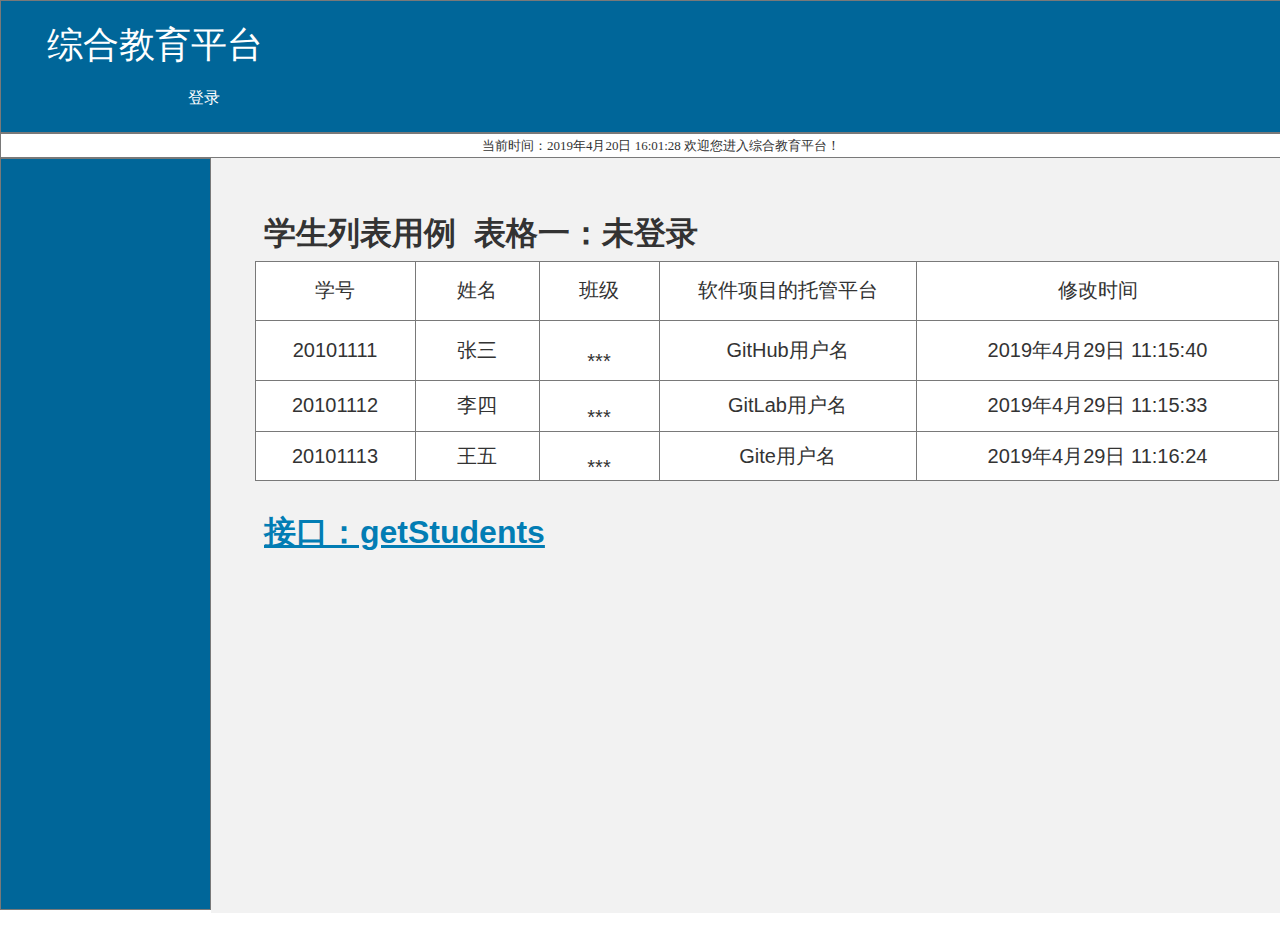
<file: test6_Ui/index.html>
﻿<!DOCTYPE html>
<html>
  <head>
    <title>index</title>
    <meta http-equiv="X-UA-Compatible" content="IE=edge"/>
    <meta http-equiv="content-type" content="text/html; charset=utf-8"/>
    <link href="resources/css/axure_rp_page.css" type="text/css" rel="stylesheet"/>
    <link href="data/styles.css" type="text/css" rel="stylesheet"/>
    <link href="files/index/styles.css" type="text/css" rel="stylesheet"/>
    <script src="resources/scripts/jquery-3.2.1.min.js"></script>
    <script src="resources/scripts/axure/axQuery.js"></script>
    <script src="resources/scripts/axure/globals.js"></script>
    <script src="resources/scripts/axutils.js"></script>
    <script src="resources/scripts/axure/annotation.js"></script>
    <script src="resources/scripts/axure/axQuery.std.js"></script>
    <script src="resources/scripts/axure/doc.js"></script>
    <script src="resources/scripts/messagecenter.js"></script>
    <script src="resources/scripts/axure/events.js"></script>
    <script src="resources/scripts/axure/recording.js"></script>
    <script src="resources/scripts/axure/action.js"></script>
    <script src="resources/scripts/axure/expr.js"></script>
    <script src="resources/scripts/axure/geometry.js"></script>
    <script src="resources/scripts/axure/flyout.js"></script>
    <script src="resources/scripts/axure/model.js"></script>
    <script src="resources/scripts/axure/repeater.js"></script>
    <script src="resources/scripts/axure/sto.js"></script>
    <script src="resources/scripts/axure/utils.temp.js"></script>
    <script src="resources/scripts/axure/variables.js"></script>
    <script src="resources/scripts/axure/drag.js"></script>
    <script src="resources/scripts/axure/move.js"></script>
    <script src="resources/scripts/axure/visibility.js"></script>
    <script src="resources/scripts/axure/style.js"></script>
    <script src="resources/scripts/axure/adaptive.js"></script>
    <script src="resources/scripts/axure/tree.js"></script>
    <script src="resources/scripts/axure/init.temp.js"></script>
    <script src="resources/scripts/axure/legacy.js"></script>
    <script src="resources/scripts/axure/viewer.js"></script>
    <script src="resources/scripts/axure/math.js"></script>
    <script src="resources/scripts/axure/jquery.nicescroll.min.js"></script>
    <script src="data/document.js"></script>
    <script src="files/index/data.js"></script>
    <script type="text/javascript">
      $axure.utils.getTransparentGifPath = function() { return 'resources/images/transparent.gif'; };
      $axure.utils.getOtherPath = function() { return 'resources/Other.html'; };
      $axure.utils.getReloadPath = function() { return 'resources/reload.html'; };
    </script>
  </head>
  <body>
    <div id="base" class="">

      <!-- Unnamed (Rectangle) -->
      <div id="u0" class="ax_default heading_2">
        <div id="u0_div" class=""></div>
        <div id="u0_text" class="text ">
          <p><span style="text-decoration:none;">日常操作</span></p>
        </div>
      </div>

      <!-- Unnamed (Rectangle) -->
      <div id="u1" class="ax_default heading_2">
        <div id="u1_div" class=""></div>
        <div id="u1_text" class="text ">
          <p><span style="text-decoration:none;">资料管理</span></p>
        </div>
      </div>

      <!-- Unnamed (Rectangle) -->
      <div id="u2" class="ax_default heading_2">
        <div id="u2_div" class=""></div>
        <div id="u2_text" class="text ">
          <p><span style="text-decoration:none;">系统设置</span></p>
        </div>
      </div>

      <!-- Unnamed (Rectangle) -->
      <div id="u3" class="ax_default heading_3">
        <div id="u3_div" class=""></div>
        <div id="u3_text" class="text ">
          <p><span style="text-decoration:none;">图书查询</span></p>
        </div>
      </div>

      <!-- Unnamed (Rectangle) -->
      <div id="u4" class="ax_default heading_3">
        <div id="u4_div" class=""></div>
        <div id="u4_text" class="text ">
          <p><span style="text-decoration:none;">图书预订</span></p>
        </div>
      </div>

      <!-- Unnamed (Rectangle) -->
      <div id="u5" class="ax_default heading_3">
        <div id="u5_div" class=""></div>
        <div id="u5_text" class="text ">
          <p><span style="text-decoration:underline ;">图书借阅</span></p>
        </div>
      </div>

      <!-- Unnamed (Rectangle) -->
      <div id="u6" class="ax_default heading_3">
        <div id="u6_div" class=""></div>
        <div id="u6_text" class="text ">
          <p><span style="text-decoration:none;">图书归还</span></p>
        </div>
      </div>

      <!-- Unnamed (Rectangle) -->
      <div id="u7" class="ax_default heading_3">
        <div id="u7_div" class=""></div>
        <div id="u7_text" class="text ">
          <p><span style="text-decoration:none;">图书列表</span></p>
        </div>
      </div>

      <!-- Unnamed (Rectangle) -->
      <div id="u8" class="ax_default heading_3">
        <div id="u8_div" class=""></div>
        <div id="u8_text" class="text ">
          <p><span style="text-decoration:none;">增加图书</span></p>
        </div>
      </div>

      <!-- Unnamed (Rectangle) -->
      <div id="u9" class="ax_default heading_3">
        <div id="u9_div" class=""></div>
        <div id="u9_text" class="text ">
          <p><span style="text-decoration:none;">修改图书</span></p>
        </div>
      </div>

      <!-- Unnamed (Rectangle) -->
      <div id="u10" class="ax_default heading_3">
        <div id="u10_div" class=""></div>
        <div id="u10_text" class="text ">
          <p><span style="text-decoration:none;">添加分类</span></p>
        </div>
      </div>

      <!-- Unnamed (Rectangle) -->
      <div id="u11" class="ax_default heading_3">
        <div id="u11_div" class=""></div>
        <div id="u11_text" class="text ">
          <p><span style="text-decoration:none;">图书下架</span></p>
        </div>
      </div>

      <!-- Unnamed (Rectangle) -->
      <div id="u12" class="ax_default heading_3">
        <div id="u12_div" class=""></div>
        <div id="u12_text" class="text ">
          <p><span style="text-decoration:none;">用户管理</span></p>
        </div>
      </div>

      <!-- Unnamed (Rectangle) -->
      <div id="u13" class="ax_default heading_3">
        <div id="u13_div" class=""></div>
        <div id="u13_text" class="text ">
          <p><span style="text-decoration:none;">个人信息</span></p>
        </div>
      </div>

      <!-- Unnamed (Rectangle) -->
      <div id="u14" class="ax_default heading_3">
        <div id="u14_div" class=""></div>
        <div id="u14_text" class="text ">
          <p><span style="text-decoration:none;">读者信息</span></p>
        </div>
      </div>

      <!-- Unnamed (Shape) -->
      <div id="u15" class="ax_default box_1">
        <img id="u15_img" class="img " src="images/index/u15.svg"/>
        <div id="u15_text" class="text ">
          <p><span style="text-decoration:none;">当前时间：2019年4月20日 16:01:28 欢迎您进入综合教育平台！</span></p>
        </div>
      </div>

      <!-- Unnamed (Rectangle) -->
      <div id="u16" class="ax_default heading_2">
        <div id="u16_div" class=""></div>
        <div id="u16_text" class="text ">
          <p><span style="text-decoration:none;">日常操作</span></p>
        </div>
      </div>

      <!-- Unnamed (Rectangle) -->
      <div id="u17" class="ax_default heading_2">
        <div id="u17_div" class=""></div>
        <div id="u17_text" class="text ">
          <p><span style="text-decoration:none;">资料管理</span></p>
        </div>
      </div>

      <!-- Unnamed (Rectangle) -->
      <div id="u18" class="ax_default heading_2">
        <div id="u18_div" class=""></div>
        <div id="u18_text" class="text ">
          <p><span style="text-decoration:none;">系统设置</span></p>
        </div>
      </div>

      <!-- Unnamed (Rectangle) -->
      <div id="u19" class="ax_default heading_3">
        <div id="u19_div" class=""></div>
        <div id="u19_text" class="text ">
          <p><span style="text-decoration:none;">图书查询</span></p>
        </div>
      </div>

      <!-- Unnamed (Rectangle) -->
      <div id="u20" class="ax_default heading_3">
        <div id="u20_div" class=""></div>
        <div id="u20_text" class="text ">
          <p><span style="text-decoration:none;">图书预订</span></p>
        </div>
      </div>

      <!-- Unnamed (Rectangle) -->
      <div id="u21" class="ax_default heading_3">
        <div id="u21_div" class=""></div>
        <div id="u21_text" class="text ">
          <p><span style="text-decoration:underline ;">图书借阅</span></p>
        </div>
      </div>

      <!-- Unnamed (Rectangle) -->
      <div id="u22" class="ax_default heading_3">
        <div id="u22_div" class=""></div>
        <div id="u22_text" class="text ">
          <p><span style="text-decoration:none;">图书归还</span></p>
        </div>
      </div>

      <!-- Unnamed (Rectangle) -->
      <div id="u23" class="ax_default heading_3">
        <div id="u23_div" class=""></div>
        <div id="u23_text" class="text ">
          <p><span style="text-decoration:none;">图书列表</span></p>
        </div>
      </div>

      <!-- Unnamed (Rectangle) -->
      <div id="u24" class="ax_default heading_3">
        <div id="u24_div" class=""></div>
        <div id="u24_text" class="text ">
          <p><span style="text-decoration:none;">增加图书</span></p>
        </div>
      </div>

      <!-- Unnamed (Rectangle) -->
      <div id="u25" class="ax_default heading_3">
        <div id="u25_div" class=""></div>
        <div id="u25_text" class="text ">
          <p><span style="text-decoration:none;">修改图书</span></p>
        </div>
      </div>

      <!-- Unnamed (Rectangle) -->
      <div id="u26" class="ax_default heading_3">
        <div id="u26_div" class=""></div>
        <div id="u26_text" class="text ">
          <p><span style="text-decoration:none;">添加分类</span></p>
        </div>
      </div>

      <!-- Unnamed (Rectangle) -->
      <div id="u27" class="ax_default heading_3">
        <div id="u27_div" class=""></div>
        <div id="u27_text" class="text ">
          <p><span style="text-decoration:none;">图书下架</span></p>
        </div>
      </div>

      <!-- Unnamed (Rectangle) -->
      <div id="u28" class="ax_default heading_3">
        <div id="u28_div" class=""></div>
        <div id="u28_text" class="text ">
          <p><span style="text-decoration:none;">用户管理</span></p>
        </div>
      </div>

      <!-- Unnamed (Rectangle) -->
      <div id="u29" class="ax_default heading_3">
        <div id="u29_div" class=""></div>
        <div id="u29_text" class="text ">
          <p><span style="text-decoration:none;">个人信息</span></p>
        </div>
      </div>

      <!-- Unnamed (Rectangle) -->
      <div id="u30" class="ax_default heading_3">
        <div id="u30_div" class=""></div>
        <div id="u30_text" class="text ">
          <p><span style="text-decoration:none;">读者信息</span></p>
        </div>
      </div>

      <!-- Unnamed (Group) -->
      <div id="u31" class="ax_default" data-left="0" data-top="0" data-width="1322" data-height="133">

        <!-- Unnamed (Rectangle) -->
        <div id="u32" class="ax_default box_1">
          <div id="u32_div" class=""></div>
          <div id="u32_text" class="text ">
            <p style="font-size:36px;"><span style="text-decoration:none;">&nbsp;&nbsp; &nbsp; 综合教育平台</span></p><p style="font-size:16px;"><span style="font-size:36px;text-decoration:none;">&nbsp;&nbsp; &nbsp; &nbsp; &nbsp; &nbsp; &nbsp;&nbsp; </span><span style="text-decoration:none;">&nbsp; &nbsp; &nbsp; &nbsp; &nbsp; &nbsp; &nbsp;&nbsp; 登录</span></p>
          </div>
        </div>
      </div>

      <!-- Unnamed (Rectangle) -->
      <div id="u33" class="ax_default box_1">
        <div id="u33_div" class=""></div>
        <div id="u33_text" class="text " style="display:none; visibility: hidden">
          <p></p>
        </div>
      </div>

      <!-- Unnamed (Rectangle) -->
      <div id="u34" class="ax_default heading_3">
        <div id="u34_div" class=""></div>
        <div id="u34_text" class="text ">
          <p><span style="text-decoration:none;">读者信息</span></p>
        </div>
      </div>

      <!-- Unnamed (Rectangle) -->
      <div id="u35" class="ax_default box_2">
        <div id="u35_div" class=""></div>
        <div id="u35_text" class="text " style="display:none; visibility: hidden">
          <p></p>
        </div>
      </div>

      <!-- Unnamed (Table) -->
      <div id="u36" class="ax_default">

        <!-- Unnamed (Table Cell) -->
        <div id="u37" class="ax_default table_cell">
          <img id="u37_img" class="img " src="images/index/u37.png"/>
          <div id="u37_text" class="text ">
            <p><span style="text-decoration:none;">学号</span></p>
          </div>
        </div>

        <!-- Unnamed (Table Cell) -->
        <div id="u38" class="ax_default table_cell">
          <img id="u38_img" class="img " src="images/index/u38.png"/>
          <div id="u38_text" class="text ">
            <p><span style="text-decoration:none;">姓名</span></p>
          </div>
        </div>

        <!-- Unnamed (Table Cell) -->
        <div id="u39" class="ax_default table_cell">
          <img id="u39_img" class="img " src="images/index/u39.png"/>
          <div id="u39_text" class="text ">
            <p><span style="text-decoration:none;">班级</span></p>
          </div>
        </div>

        <!-- Unnamed (Table Cell) -->
        <div id="u40" class="ax_default table_cell">
          <img id="u40_img" class="img " src="images/index/u40.png"/>
          <div id="u40_text" class="text ">
            <p><span style="text-decoration:none;">软件项目的托管平台</span></p>
          </div>
        </div>

        <!-- Unnamed (Table Cell) -->
        <div id="u41" class="ax_default table_cell">
          <img id="u41_img" class="img " src="images/index/u41.png"/>
          <div id="u41_text" class="text ">
            <p><span style="text-decoration:none;">修改时间</span></p>
          </div>
        </div>

        <!-- Unnamed (Table Cell) -->
        <div id="u42" class="ax_default table_cell">
          <img id="u42_img" class="img " src="images/index/u42.png"/>
          <div id="u42_text" class="text ">
            <p><span style="text-decoration:none;">20101111</span></p>
          </div>
        </div>

        <!-- Unnamed (Table Cell) -->
        <div id="u43" class="ax_default table_cell">
          <img id="u43_img" class="img " src="images/index/u43.png"/>
          <div id="u43_text" class="text ">
            <p><span style="text-decoration:none;">张三</span></p>
          </div>
        </div>

        <!-- Unnamed (Table Cell) -->
        <div id="u44" class="ax_default table_cell">
          <img id="u44_img" class="img " src="images/index/u44.png"/>
          <div id="u44_text" class="text ">
            <p><span style="text-decoration:none;"><br></span></p><p><span style="text-decoration:none;">***</span></p>
          </div>
        </div>

        <!-- Unnamed (Table Cell) -->
        <div id="u45" class="ax_default table_cell">
          <img id="u45_img" class="img " src="images/index/u45.png"/>
          <div id="u45_text" class="text ">
            <p><span style="text-decoration:none;">GitHub用户名</span></p>
          </div>
        </div>

        <!-- Unnamed (Table Cell) -->
        <div id="u46" class="ax_default table_cell">
          <img id="u46_img" class="img " src="images/index/u46.png"/>
          <div id="u46_text" class="text ">
            <p><span style="text-decoration:none;">2019年4月29日 11:15:40</span></p>
          </div>
        </div>

        <!-- Unnamed (Table Cell) -->
        <div id="u47" class="ax_default table_cell">
          <img id="u47_img" class="img " src="images/index/u47.png"/>
          <div id="u47_text" class="text ">
            <p><span style="text-decoration:none;">20101112</span></p>
          </div>
        </div>

        <!-- Unnamed (Table Cell) -->
        <div id="u48" class="ax_default table_cell">
          <img id="u48_img" class="img " src="images/index/u48.png"/>
          <div id="u48_text" class="text ">
            <p><span style="text-decoration:none;">李四</span></p>
          </div>
        </div>

        <!-- Unnamed (Table Cell) -->
        <div id="u49" class="ax_default table_cell">
          <img id="u49_img" class="img " src="images/index/u49.png"/>
          <div id="u49_text" class="text ">
            <p><span style="text-decoration:none;"><br></span></p><p><span style="text-decoration:none;">***</span></p>
          </div>
        </div>

        <!-- Unnamed (Table Cell) -->
        <div id="u50" class="ax_default table_cell">
          <img id="u50_img" class="img " src="images/index/u50.png"/>
          <div id="u50_text" class="text ">
            <p><span style="text-decoration:none;">GitLab用户名</span></p>
          </div>
        </div>

        <!-- Unnamed (Table Cell) -->
        <div id="u51" class="ax_default table_cell">
          <img id="u51_img" class="img " src="images/index/u51.png"/>
          <div id="u51_text" class="text ">
            <p><span style="text-decoration:none;">2019年4月29日 11:15:33</span></p>
          </div>
        </div>

        <!-- Unnamed (Table Cell) -->
        <div id="u52" class="ax_default table_cell">
          <img id="u52_img" class="img " src="images/index/u52.png"/>
          <div id="u52_text" class="text ">
            <p><span style="text-decoration:none;">20101113</span></p>
          </div>
        </div>

        <!-- Unnamed (Table Cell) -->
        <div id="u53" class="ax_default table_cell">
          <img id="u53_img" class="img " src="images/index/u53.png"/>
          <div id="u53_text" class="text ">
            <p><span style="text-decoration:none;">王五</span></p>
          </div>
        </div>

        <!-- Unnamed (Table Cell) -->
        <div id="u54" class="ax_default table_cell">
          <img id="u54_img" class="img " src="images/index/u54.png"/>
          <div id="u54_text" class="text ">
            <p><span style="text-decoration:none;"><br></span></p><p><span style="text-decoration:none;">***</span></p>
          </div>
        </div>

        <!-- Unnamed (Table Cell) -->
        <div id="u55" class="ax_default table_cell">
          <img id="u55_img" class="img " src="images/index/u55.png"/>
          <div id="u55_text" class="text ">
            <p><span style="text-decoration:none;">Gite用户名</span></p>
          </div>
        </div>

        <!-- Unnamed (Table Cell) -->
        <div id="u56" class="ax_default table_cell">
          <img id="u56_img" class="img " src="images/index/u56.png"/>
          <div id="u56_text" class="text ">
            <p><span style="text-decoration:none;">2019年4月29日 11:16:24</span></p>
          </div>
        </div>
      </div>

      <!-- Unnamed (Line) -->
      <div id="u57" class="ax_default arrow">
        <img id="u57_img" class="img " src="images/index/u57.svg"/>
        <div id="u57_text" class="text " style="display:none; visibility: hidden">
          <p></p>
        </div>
      </div>

      <!-- Unnamed (Rectangle) -->
      <div id="u58" class="ax_default heading_3">
        <div id="u58_div" class=""></div>
        <div id="u58_text" class="text ">
          <p><span style="text-decoration:underline ;">学生</span></p>
        </div>
      </div>

      <!-- Unnamed (Rectangle) -->
      <div id="u59" class="ax_default heading_1">
        <div id="u59_div" class=""></div>
        <div id="u59_text" class="text ">
          <p><span style="text-decoration:none;">学生列表用例&nbsp; 表格一：未登录</span></p>
        </div>
      </div>

      <!-- Unnamed (Rectangle) -->
      <div id="u60" class="ax_default heading_1">
        <div id="u60_div" class=""></div>
        <div id="u60_text" class="text ">
          <p><span style="text-decoration:underline ;">接口：getStudents</span></p>
        </div>
      </div>

      <!-- Unnamed (Rectangle) -->
      <div id="u61" class="ax_default heading_1">
        <div id="u61_div" class=""></div>
        <div id="u61_text" class="text ">
          <p><span style="text-decoration:underline ;">教师</span></p>
        </div>
      </div>

      <!-- Unnamed (Rectangle) -->
      <div id="u62" class="ax_default heading_1">
        <div id="u62_div" class=""></div>
        <div id="u62_text" class="text ">
          <p><span style="text-decoration:underline ;">管理员</span></p>
        </div>
      </div>
    </div>
    <script src="resources/scripts/axure/ios.js"></script>
  </body>
</html>
</file>
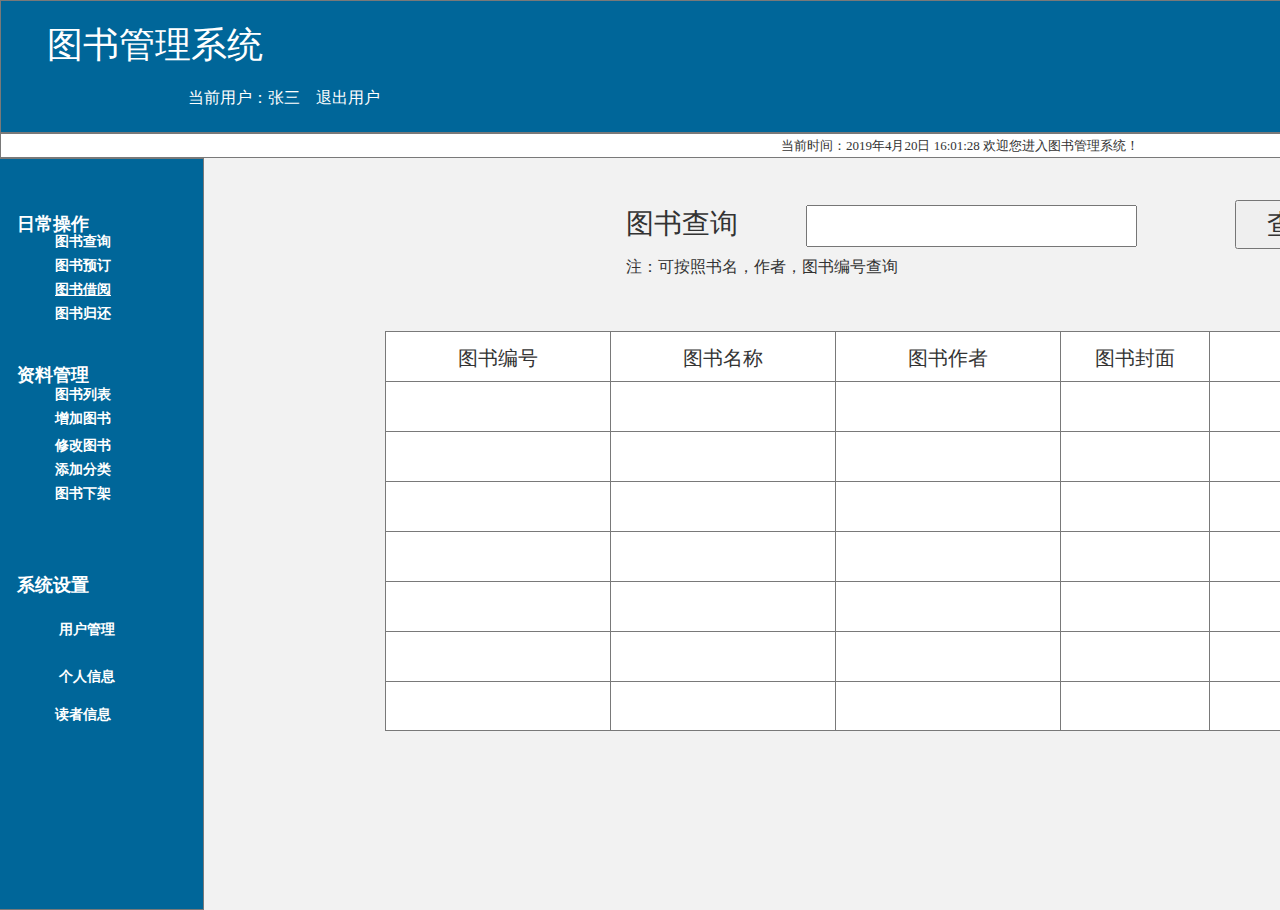
<file: ui/index.html>
﻿<!DOCTYPE html>
<html>
  <head>
    <title>index</title>
    <meta http-equiv="X-UA-Compatible" content="IE=edge"/>
    <meta http-equiv="content-type" content="text/html; charset=utf-8"/>
    <meta name="apple-mobile-web-app-capable" content="yes"/>
    <link href="resources/css/jquery-ui-themes.css" type="text/css" rel="stylesheet"/>
    <link href="resources/css/axure_rp_page.css" type="text/css" rel="stylesheet"/>
    <link href="data/styles.css" type="text/css" rel="stylesheet"/>
    <link href="files/index/styles.css" type="text/css" rel="stylesheet"/>
    <script src="resources/scripts/jquery-1.7.1.min.js"></script>
    <script src="resources/scripts/jquery-ui-1.8.10.custom.min.js"></script>
    <script src="resources/scripts/prototypePre.js"></script>
    <script src="data/document.js"></script>
    <script src="resources/scripts/prototypePost.js"></script>
    <script src="files/index/data.js"></script>
    <script type="text/javascript">
      $axure.utils.getTransparentGifPath = function() { return 'resources/images/transparent.gif'; };
      $axure.utils.getOtherPath = function() { return 'resources/Other.html'; };
      $axure.utils.getReloadPath = function() { return 'resources/reload.html'; };
    </script>
  </head>
  <body>
    <div id="base" class="">

      <!-- Unnamed (矩形) -->
      <div id="u0" class="ax_default box_1">
        <div id="u0_div" class=""></div>
        <div id="u0_text" class="text ">
          <p style="font-size:36px;"><span>&nbsp;&nbsp; &nbsp; 图书管理系统</span></p><p style="font-size:16px;"><span style="font-size:36px;">&nbsp;&nbsp; &nbsp; &nbsp; &nbsp; &nbsp; &nbsp;&nbsp; </span><span>&nbsp; &nbsp; &nbsp; &nbsp; &nbsp; &nbsp; &nbsp;&nbsp; 当前用户：张三&nbsp; &nbsp; 退出用户</span></p>
        </div>
      </div>

      <!-- Unnamed (矩形) -->
      <div id="u1" class="ax_default box_2">
        <div id="u1_div" class=""></div>
      </div>

      <!-- Unnamed (矩形) -->
      <div id="u2" class="ax_default box_1">
        <div id="u2_div" class=""></div>
        <div id="u2_text" class="text ">
          <p><span>当前时间：2019年4月20日 16:01:28 欢迎您进入图书管理系统！</span></p>
        </div>
      </div>

      <!-- Unnamed (矩形) -->
      <div id="u3" class="ax_default box_1">
        <div id="u3_div" class=""></div>
      </div>

      <!-- Unnamed (表格) -->
      <div id="u4" class="ax_default">

        <!-- Unnamed (单元格) -->
        <div id="u5" class="ax_default table_cell">
          <img id="u5_img" class="img " src="images/index/u5.png"/>
          <div id="u5_text" class="text ">
            <p><span>图书编号</span></p>
          </div>
        </div>

        <!-- Unnamed (单元格) -->
        <div id="u6" class="ax_default table_cell">
          <img id="u6_img" class="img " src="images/index/u5.png"/>
          <div id="u6_text" class="text ">
            <p><span>图书名称</span></p>
          </div>
        </div>

        <!-- Unnamed (单元格) -->
        <div id="u7" class="ax_default table_cell">
          <img id="u7_img" class="img " src="images/index/u5.png"/>
          <div id="u7_text" class="text ">
            <p><span>图书作者</span></p>
          </div>
        </div>

        <!-- Unnamed (单元格) -->
        <div id="u8" class="ax_default table_cell">
          <img id="u8_img" class="img " src="images/index/u8.png"/>
          <div id="u8_text" class="text ">
            <p><span>图书封面</span></p>
          </div>
        </div>

        <!-- Unnamed (单元格) -->
        <div id="u9" class="ax_default table_cell">
          <img id="u9_img" class="img " src="images/index/u9.png"/>
          <div id="u9_text" class="text ">
            <p><span>图书简介</span></p>
          </div>
        </div>

        <!-- Unnamed (单元格) -->
        <div id="u10" class="ax_default table_cell">
          <img id="u10_img" class="img " src="images/index/u10.png"/>
          <div id="u10_text" class="text ">
            <p><span>操作</span></p>
          </div>
        </div>

        <!-- Unnamed (单元格) -->
        <div id="u11" class="ax_default table_cell">
          <img id="u11_img" class="img " src="images/index/u5.png"/>
        </div>

        <!-- Unnamed (单元格) -->
        <div id="u12" class="ax_default table_cell">
          <img id="u12_img" class="img " src="images/index/u5.png"/>
        </div>

        <!-- Unnamed (单元格) -->
        <div id="u13" class="ax_default table_cell">
          <img id="u13_img" class="img " src="images/index/u5.png"/>
        </div>

        <!-- Unnamed (单元格) -->
        <div id="u14" class="ax_default table_cell">
          <img id="u14_img" class="img " src="images/index/u8.png"/>
        </div>

        <!-- Unnamed (单元格) -->
        <div id="u15" class="ax_default table_cell">
          <img id="u15_img" class="img " src="images/index/u9.png"/>
        </div>

        <!-- Unnamed (单元格) -->
        <div id="u16" class="ax_default table_cell">
          <img id="u16_img" class="img " src="images/index/u10.png"/>
          <div id="u16_text" class="text ">
            <p><a id="u17" class="link"><span style="color:#0000FF;">借阅</span></a><span>&nbsp; &nbsp;&nbsp; 详情</span></p>
          </div>
        </div>

        <!-- Unnamed (单元格) -->
        <div id="u18" class="ax_default table_cell">
          <img id="u18_img" class="img " src="images/index/u5.png"/>
        </div>

        <!-- Unnamed (单元格) -->
        <div id="u19" class="ax_default table_cell">
          <img id="u19_img" class="img " src="images/index/u5.png"/>
        </div>

        <!-- Unnamed (单元格) -->
        <div id="u20" class="ax_default table_cell">
          <img id="u20_img" class="img " src="images/index/u5.png"/>
        </div>

        <!-- Unnamed (单元格) -->
        <div id="u21" class="ax_default table_cell">
          <img id="u21_img" class="img " src="images/index/u8.png"/>
        </div>

        <!-- Unnamed (单元格) -->
        <div id="u22" class="ax_default table_cell">
          <img id="u22_img" class="img " src="images/index/u9.png"/>
        </div>

        <!-- Unnamed (单元格) -->
        <div id="u23" class="ax_default table_cell">
          <img id="u23_img" class="img " src="images/index/u10.png"/>
          <div id="u23_text" class="text ">
            <p><a id="u24" class="link"><span style="color:#0000FF;">借阅</span></a><span>&nbsp; &nbsp;&nbsp; 详情</span></p>
          </div>
        </div>

        <!-- Unnamed (单元格) -->
        <div id="u25" class="ax_default table_cell">
          <img id="u25_img" class="img " src="images/index/u5.png"/>
        </div>

        <!-- Unnamed (单元格) -->
        <div id="u26" class="ax_default table_cell">
          <img id="u26_img" class="img " src="images/index/u5.png"/>
        </div>

        <!-- Unnamed (单元格) -->
        <div id="u27" class="ax_default table_cell">
          <img id="u27_img" class="img " src="images/index/u5.png"/>
        </div>

        <!-- Unnamed (单元格) -->
        <div id="u28" class="ax_default table_cell">
          <img id="u28_img" class="img " src="images/index/u8.png"/>
        </div>

        <!-- Unnamed (单元格) -->
        <div id="u29" class="ax_default table_cell">
          <img id="u29_img" class="img " src="images/index/u9.png"/>
        </div>

        <!-- Unnamed (单元格) -->
        <div id="u30" class="ax_default table_cell">
          <img id="u30_img" class="img " src="images/index/u10.png"/>
          <div id="u30_text" class="text ">
            <p><a id="u31" class="link"><span style="color:#0000FF;">借阅</span></a><span>&nbsp; &nbsp;&nbsp; 详情</span></p>
          </div>
        </div>

        <!-- Unnamed (单元格) -->
        <div id="u32" class="ax_default table_cell">
          <img id="u32_img" class="img " src="images/index/u5.png"/>
        </div>

        <!-- Unnamed (单元格) -->
        <div id="u33" class="ax_default table_cell">
          <img id="u33_img" class="img " src="images/index/u5.png"/>
        </div>

        <!-- Unnamed (单元格) -->
        <div id="u34" class="ax_default table_cell">
          <img id="u34_img" class="img " src="images/index/u5.png"/>
        </div>

        <!-- Unnamed (单元格) -->
        <div id="u35" class="ax_default table_cell">
          <img id="u35_img" class="img " src="images/index/u8.png"/>
        </div>

        <!-- Unnamed (单元格) -->
        <div id="u36" class="ax_default table_cell">
          <img id="u36_img" class="img " src="images/index/u9.png"/>
        </div>

        <!-- Unnamed (单元格) -->
        <div id="u37" class="ax_default table_cell">
          <img id="u37_img" class="img " src="images/index/u10.png"/>
          <div id="u37_text" class="text ">
            <p><a id="u38" class="link"><span style="color:#0000FF;">借阅</span></a><span>&nbsp; &nbsp;&nbsp; 详情</span></p>
          </div>
        </div>

        <!-- Unnamed (单元格) -->
        <div id="u39" class="ax_default table_cell">
          <img id="u39_img" class="img " src="images/index/u5.png"/>
        </div>

        <!-- Unnamed (单元格) -->
        <div id="u40" class="ax_default table_cell">
          <img id="u40_img" class="img " src="images/index/u5.png"/>
        </div>

        <!-- Unnamed (单元格) -->
        <div id="u41" class="ax_default table_cell">
          <img id="u41_img" class="img " src="images/index/u5.png"/>
        </div>

        <!-- Unnamed (单元格) -->
        <div id="u42" class="ax_default table_cell">
          <img id="u42_img" class="img " src="images/index/u8.png"/>
        </div>

        <!-- Unnamed (单元格) -->
        <div id="u43" class="ax_default table_cell">
          <img id="u43_img" class="img " src="images/index/u9.png"/>
        </div>

        <!-- Unnamed (单元格) -->
        <div id="u44" class="ax_default table_cell">
          <img id="u44_img" class="img " src="images/index/u10.png"/>
          <div id="u44_text" class="text ">
            <p><a id="u45" class="link"><span style="color:#0000FF;">借阅</span></a><span>&nbsp; &nbsp;&nbsp; 详情</span></p>
          </div>
        </div>

        <!-- Unnamed (单元格) -->
        <div id="u46" class="ax_default table_cell">
          <img id="u46_img" class="img " src="images/index/u5.png"/>
        </div>

        <!-- Unnamed (单元格) -->
        <div id="u47" class="ax_default table_cell">
          <img id="u47_img" class="img " src="images/index/u5.png"/>
        </div>

        <!-- Unnamed (单元格) -->
        <div id="u48" class="ax_default table_cell">
          <img id="u48_img" class="img " src="images/index/u5.png"/>
        </div>

        <!-- Unnamed (单元格) -->
        <div id="u49" class="ax_default table_cell">
          <img id="u49_img" class="img " src="images/index/u8.png"/>
        </div>

        <!-- Unnamed (单元格) -->
        <div id="u50" class="ax_default table_cell">
          <img id="u50_img" class="img " src="images/index/u9.png"/>
        </div>

        <!-- Unnamed (单元格) -->
        <div id="u51" class="ax_default table_cell">
          <img id="u51_img" class="img " src="images/index/u10.png"/>
          <div id="u51_text" class="text ">
            <p><a id="u52" class="link"><span style="color:#0000FF;">借阅</span></a><span>&nbsp; &nbsp;&nbsp; 详情</span></p>
          </div>
        </div>

        <!-- Unnamed (单元格) -->
        <div id="u53" class="ax_default table_cell">
          <img id="u53_img" class="img " src="images/index/u53.png"/>
        </div>

        <!-- Unnamed (单元格) -->
        <div id="u54" class="ax_default table_cell">
          <img id="u54_img" class="img " src="images/index/u53.png"/>
        </div>

        <!-- Unnamed (单元格) -->
        <div id="u55" class="ax_default table_cell">
          <img id="u55_img" class="img " src="images/index/u53.png"/>
        </div>

        <!-- Unnamed (单元格) -->
        <div id="u56" class="ax_default table_cell">
          <img id="u56_img" class="img " src="images/index/u56.png"/>
        </div>

        <!-- Unnamed (单元格) -->
        <div id="u57" class="ax_default table_cell">
          <img id="u57_img" class="img " src="images/index/u57.png"/>
        </div>

        <!-- Unnamed (单元格) -->
        <div id="u58" class="ax_default table_cell">
          <img id="u58_img" class="img " src="images/index/u58.png"/>
          <div id="u58_text" class="text ">
            <p><a id="u59" class="link"><span style="color:#0000FF;">借阅</span></a><span>&nbsp; &nbsp;&nbsp; 详情</span></p>
          </div>
        </div>
      </div>

      <!-- Unnamed (文本框) -->
      <div id="u60" class="ax_default text_field">
        <input id="u60_input" type="text" value=""/>
      </div>

      <!-- Unnamed (提交按钮) -->
      <div id="u61" class="ax_default html_button">
        <input id="u61_input" type="submit" value="查询"/>
      </div>

      <!-- Unnamed (矩形) -->
      <div id="u62" class="ax_default _三级标题">
        <div id="u62_div" class=""></div>
        <div id="u62_text" class="text ">
          <p><span>图书查询</span></p>
        </div>
      </div>

      <!-- Unnamed (矩形) -->
      <div id="u63" class="ax_default label">
        <div id="u63_div" class=""></div>
        <div id="u63_text" class="text ">
          <p><span>注：可按照书名，作者，图书编号查询</span></p>
        </div>
      </div>

      <!-- Unnamed (矩形) -->
      <div id="u64" class="ax_default _二级标题">
        <div id="u64_div" class=""></div>
        <div id="u64_text" class="text ">
          <p><span>日常操作</span></p>
        </div>
      </div>

      <!-- Unnamed (矩形) -->
      <div id="u65" class="ax_default _二级标题">
        <div id="u65_div" class=""></div>
        <div id="u65_text" class="text ">
          <p><span>资料管理</span></p>
        </div>
      </div>

      <!-- Unnamed (矩形) -->
      <div id="u66" class="ax_default _二级标题">
        <div id="u66_div" class=""></div>
        <div id="u66_text" class="text ">
          <p><span>系统设置</span></p>
        </div>
      </div>

      <!-- Unnamed (矩形) -->
      <div id="u67" class="ax_default _三级标题">
        <div id="u67_div" class=""></div>
        <div id="u67_text" class="text ">
          <p><span>图书查询</span></p>
        </div>
      </div>

      <!-- Unnamed (矩形) -->
      <div id="u68" class="ax_default _三级标题">
        <div id="u68_div" class=""></div>
        <div id="u68_text" class="text ">
          <p><span>图书预订</span></p>
        </div>
      </div>

      <!-- Unnamed (矩形) -->
      <div id="u69" class="ax_default _三级标题">
        <div id="u69_div" class=""></div>
        <div id="u69_text" class="text ">
          <p><span style="text-decoration:underline;">图书借阅</span></p>
        </div>
      </div>

      <!-- Unnamed (矩形) -->
      <div id="u70" class="ax_default _三级标题">
        <div id="u70_div" class=""></div>
        <div id="u70_text" class="text ">
          <p><span>图书归还</span></p>
        </div>
      </div>

      <!-- Unnamed (矩形) -->
      <div id="u71" class="ax_default _三级标题">
        <div id="u71_div" class=""></div>
        <div id="u71_text" class="text ">
          <p><span>图书列表</span></p>
        </div>
      </div>

      <!-- Unnamed (矩形) -->
      <div id="u72" class="ax_default _三级标题">
        <div id="u72_div" class=""></div>
        <div id="u72_text" class="text ">
          <p><span>增加图书</span></p>
        </div>
      </div>

      <!-- Unnamed (矩形) -->
      <div id="u73" class="ax_default _三级标题">
        <div id="u73_div" class=""></div>
        <div id="u73_text" class="text ">
          <p><span>修改图书</span></p>
        </div>
      </div>

      <!-- Unnamed (矩形) -->
      <div id="u74" class="ax_default _三级标题">
        <div id="u74_div" class=""></div>
        <div id="u74_text" class="text ">
          <p><span>添加分类</span></p>
        </div>
      </div>

      <!-- Unnamed (矩形) -->
      <div id="u75" class="ax_default _三级标题">
        <div id="u75_div" class=""></div>
        <div id="u75_text" class="text ">
          <p><span>图书下架</span></p>
        </div>
      </div>

      <!-- Unnamed (矩形) -->
      <div id="u76" class="ax_default _三级标题">
        <div id="u76_div" class=""></div>
        <div id="u76_text" class="text ">
          <p><span>用户管理</span></p>
        </div>
      </div>

      <!-- Unnamed (矩形) -->
      <div id="u77" class="ax_default _三级标题">
        <div id="u77_div" class=""></div>
        <div id="u77_text" class="text ">
          <p><span>个人信息</span></p>
        </div>
      </div>

      <!-- Unnamed (矩形) -->
      <div id="u78" class="ax_default _三级标题">
        <div id="u78_div" class=""></div>
        <div id="u78_text" class="text ">
          <p><span>读者信息</span></p>
        </div>
      </div>
    </div>
  </body>
</html>
</file>
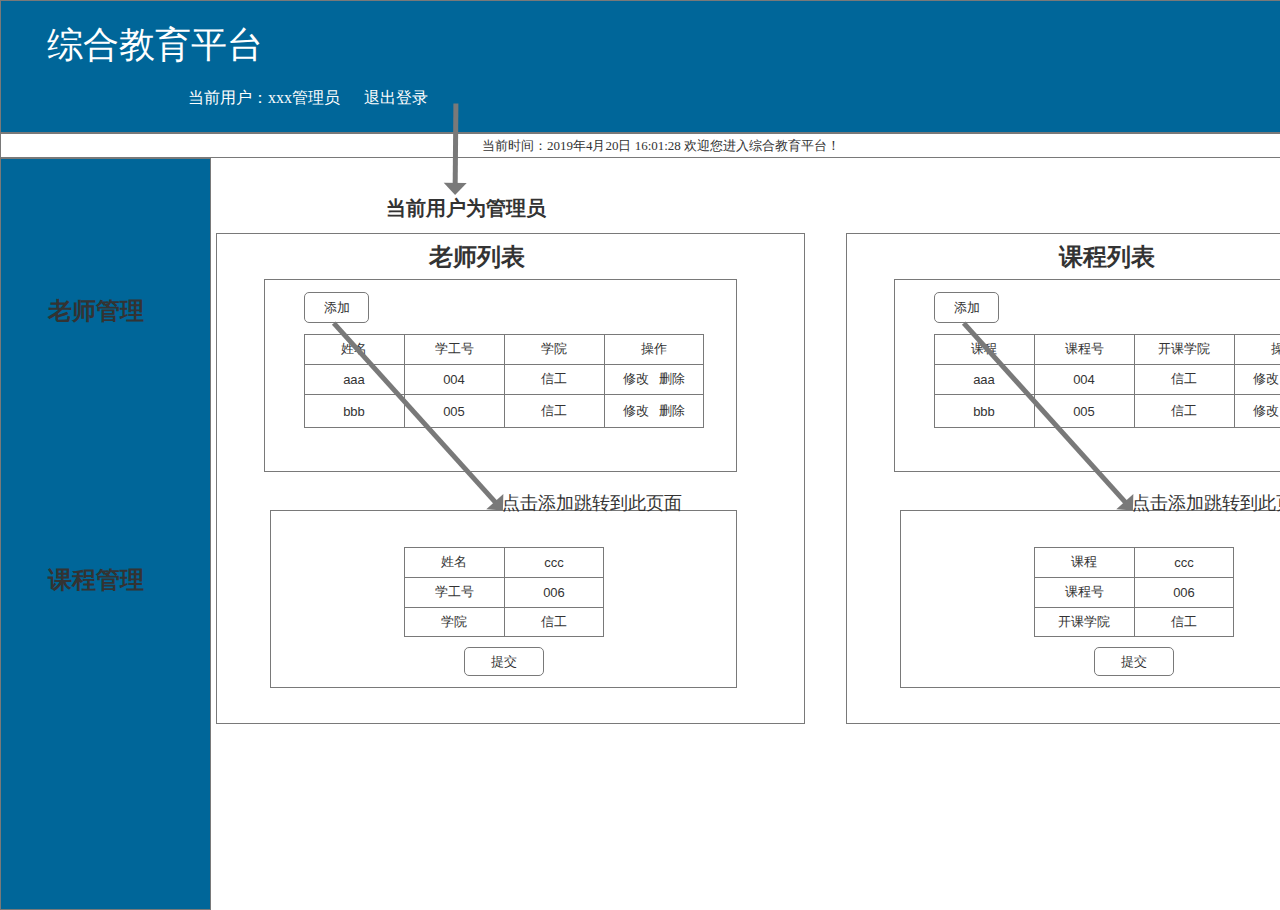
<file: test6_Ui/admin.html>
﻿<!DOCTYPE html>
<html>
  <head>
    <title>admin</title>
    <meta http-equiv="X-UA-Compatible" content="IE=edge"/>
    <meta http-equiv="content-type" content="text/html; charset=utf-8"/>
    <link href="resources/css/axure_rp_page.css" type="text/css" rel="stylesheet"/>
    <link href="data/styles.css" type="text/css" rel="stylesheet"/>
    <link href="files/admin/styles.css" type="text/css" rel="stylesheet"/>
    <script src="resources/scripts/jquery-3.2.1.min.js"></script>
    <script src="resources/scripts/axure/axQuery.js"></script>
    <script src="resources/scripts/axure/globals.js"></script>
    <script src="resources/scripts/axutils.js"></script>
    <script src="resources/scripts/axure/annotation.js"></script>
    <script src="resources/scripts/axure/axQuery.std.js"></script>
    <script src="resources/scripts/axure/doc.js"></script>
    <script src="resources/scripts/messagecenter.js"></script>
    <script src="resources/scripts/axure/events.js"></script>
    <script src="resources/scripts/axure/recording.js"></script>
    <script src="resources/scripts/axure/action.js"></script>
    <script src="resources/scripts/axure/expr.js"></script>
    <script src="resources/scripts/axure/geometry.js"></script>
    <script src="resources/scripts/axure/flyout.js"></script>
    <script src="resources/scripts/axure/model.js"></script>
    <script src="resources/scripts/axure/repeater.js"></script>
    <script src="resources/scripts/axure/sto.js"></script>
    <script src="resources/scripts/axure/utils.temp.js"></script>
    <script src="resources/scripts/axure/variables.js"></script>
    <script src="resources/scripts/axure/drag.js"></script>
    <script src="resources/scripts/axure/move.js"></script>
    <script src="resources/scripts/axure/visibility.js"></script>
    <script src="resources/scripts/axure/style.js"></script>
    <script src="resources/scripts/axure/adaptive.js"></script>
    <script src="resources/scripts/axure/tree.js"></script>
    <script src="resources/scripts/axure/init.temp.js"></script>
    <script src="resources/scripts/axure/legacy.js"></script>
    <script src="resources/scripts/axure/viewer.js"></script>
    <script src="resources/scripts/axure/math.js"></script>
    <script src="resources/scripts/axure/jquery.nicescroll.min.js"></script>
    <script src="data/document.js"></script>
    <script src="files/admin/data.js"></script>
    <script type="text/javascript">
      $axure.utils.getTransparentGifPath = function() { return 'resources/images/transparent.gif'; };
      $axure.utils.getOtherPath = function() { return 'resources/Other.html'; };
      $axure.utils.getReloadPath = function() { return 'resources/reload.html'; };
    </script>
  </head>
  <body>
    <div id="base" class="">

      <!-- Unnamed (Rectangle) -->
      <div id="u266" class="ax_default box_1">
        <div id="u266_div" class=""></div>
        <div id="u266_text" class="text " style="display:none; visibility: hidden">
          <p></p>
        </div>
      </div>

      <!-- Unnamed (Rectangle) -->
      <div id="u267" class="ax_default box_1">
        <div id="u267_div" class=""></div>
        <div id="u267_text" class="text ">
          <p style="font-size:36px;"><span style="text-decoration:none;">&nbsp;&nbsp; &nbsp; 综合教育平台</span></p><p style="font-size:16px;"><span style="font-size:36px;text-decoration:none;">&nbsp;&nbsp; &nbsp; &nbsp; &nbsp; &nbsp; &nbsp;&nbsp; </span><span style="text-decoration:none;">&nbsp; &nbsp; &nbsp; &nbsp; &nbsp; &nbsp; &nbsp;&nbsp; 当前用户：xxx管理员&nbsp; &nbsp; &nbsp; 退出登录</span></p>
        </div>
      </div>

      <!-- Unnamed (Rectangle) -->
      <div id="u268" class="ax_default box_1">
        <div id="u268_div" class=""></div>
        <div id="u268_text" class="text " style="display:none; visibility: hidden">
          <p></p>
        </div>
      </div>

      <!-- Unnamed (Shape) -->
      <div id="u269" class="ax_default box_1">
        <img id="u269_img" class="img " src="images/index/u15.svg"/>
        <div id="u269_text" class="text ">
          <p><span style="text-decoration:none;">当前时间：2019年4月20日 16:01:28 欢迎您进入综合教育平台！</span></p>
        </div>
      </div>

      <!-- Unnamed (Vertical Line) -->
      <div id="u270" class="ax_default arrow">
        <img id="u270_img" class="img " src="images/student/u77.svg"/>
        <div id="u270_text" class="text " style="display:none; visibility: hidden">
          <p></p>
        </div>
      </div>

      <!-- Unnamed (Rectangle) -->
      <div id="u271" class="ax_default heading_1">
        <div id="u271_div" class=""></div>
        <div id="u271_text" class="text ">
          <p><span style="text-decoration:none;">当前用户为管理员</span></p>
        </div>
      </div>

      <!-- Unnamed (Rectangle) -->
      <div id="u272" class="ax_default heading_2">
        <div id="u272_div" class=""></div>
        <div id="u272_text" class="text ">
          <p><span style="text-decoration:none;">老师管理</span></p>
        </div>
      </div>

      <!-- Unnamed (Rectangle) -->
      <div id="u273" class="ax_default heading_2">
        <div id="u273_div" class=""></div>
        <div id="u273_text" class="text ">
          <p><span style="text-decoration:none;">课程管理</span></p>
        </div>
      </div>

      <!-- Unnamed (Rectangle) -->
      <div id="u274" class="ax_default box_1">
        <div id="u274_div" class=""></div>
        <div id="u274_text" class="text " style="display:none; visibility: hidden">
          <p></p>
        </div>
      </div>

      <!-- Unnamed (Table) -->
      <div id="u275" class="ax_default">

        <!-- Unnamed (Table Cell) -->
        <div id="u276" class="ax_default table_cell">
          <img id="u276_img" class="img " src="images/student/u114.png"/>
          <div id="u276_text" class="text ">
            <p><span style="text-decoration:none;">姓名</span></p>
          </div>
        </div>

        <!-- Unnamed (Table Cell) -->
        <div id="u277" class="ax_default table_cell">
          <img id="u277_img" class="img " src="images/student/u114.png"/>
          <div id="u277_text" class="text ">
            <p><span style="text-decoration:none;">学工号</span></p>
          </div>
        </div>

        <!-- Unnamed (Table Cell) -->
        <div id="u278" class="ax_default table_cell">
          <img id="u278_img" class="img " src="images/student/u114.png"/>
          <div id="u278_text" class="text ">
            <p><span style="text-decoration:none;">学院</span></p>
          </div>
        </div>

        <!-- Unnamed (Table Cell) -->
        <div id="u279" class="ax_default table_cell">
          <img id="u279_img" class="img " src="images/student/u116.png"/>
          <div id="u279_text" class="text ">
            <p><span style="text-decoration:none;">操作</span></p>
          </div>
        </div>

        <!-- Unnamed (Table Cell) -->
        <div id="u280" class="ax_default table_cell">
          <img id="u280_img" class="img " src="images/student/u114.png"/>
          <div id="u280_text" class="text ">
            <p><span style="text-decoration:none;">aaa</span></p>
          </div>
        </div>

        <!-- Unnamed (Table Cell) -->
        <div id="u281" class="ax_default table_cell">
          <img id="u281_img" class="img " src="images/student/u114.png"/>
          <div id="u281_text" class="text ">
            <p><span style="text-decoration:none;">004</span></p>
          </div>
        </div>

        <!-- Unnamed (Table Cell) -->
        <div id="u282" class="ax_default table_cell">
          <img id="u282_img" class="img " src="images/student/u114.png"/>
          <div id="u282_text" class="text ">
            <p><span style="text-decoration:none;">信工</span></p>
          </div>
        </div>

        <!-- Unnamed (Table Cell) -->
        <div id="u283" class="ax_default table_cell">
          <img id="u283_img" class="img " src="images/student/u116.png"/>
          <div id="u283_text" class="text ">
            <p><span style="text-decoration:none;">修改&nbsp;&nbsp; 删除</span></p>
          </div>
        </div>

        <!-- Unnamed (Table Cell) -->
        <div id="u284" class="ax_default table_cell">
          <img id="u284_img" class="img " src="images/admin/u284.png"/>
          <div id="u284_text" class="text ">
            <p><span style="text-decoration:none;">bbb</span></p>
          </div>
        </div>

        <!-- Unnamed (Table Cell) -->
        <div id="u285" class="ax_default table_cell">
          <img id="u285_img" class="img " src="images/admin/u284.png"/>
          <div id="u285_text" class="text ">
            <p><span style="text-decoration:none;">005</span></p>
          </div>
        </div>

        <!-- Unnamed (Table Cell) -->
        <div id="u286" class="ax_default table_cell">
          <img id="u286_img" class="img " src="images/admin/u284.png"/>
          <div id="u286_text" class="text ">
            <p><span style="text-decoration:none;">信工</span></p>
          </div>
        </div>

        <!-- Unnamed (Table Cell) -->
        <div id="u287" class="ax_default table_cell">
          <img id="u287_img" class="img " src="images/admin/u287.png"/>
          <div id="u287_text" class="text ">
            <p><span style="text-decoration:none;">修改&nbsp;&nbsp; 删除</span></p>
          </div>
        </div>
      </div>

      <!-- Unnamed (Rectangle) -->
      <div id="u288" class="ax_default button">
        <div id="u288_div" class=""></div>
        <div id="u288_text" class="text ">
          <p><span style="text-decoration:none;">添加</span></p>
        </div>
      </div>

      <!-- Unnamed (Shape) -->
      <div id="u289" class="ax_default arrow">
        <img id="u289_img" class="img " src="images/admin/u289.svg"/>
        <div id="u289_text" class="text " style="display:none; visibility: hidden">
          <p></p>
        </div>
      </div>

      <!-- Unnamed (Rectangle) -->
      <div id="u290" class="ax_default box_1">
        <div id="u290_div" class=""></div>
        <div id="u290_text" class="text " style="display:none; visibility: hidden">
          <p></p>
        </div>
      </div>

      <!-- Unnamed (Table) -->
      <div id="u291" class="ax_default">

        <!-- Unnamed (Table Cell) -->
        <div id="u292" class="ax_default table_cell">
          <img id="u292_img" class="img " src="images/student/u114.png"/>
          <div id="u292_text" class="text ">
            <p><span style="text-decoration:none;">姓名</span></p>
          </div>
        </div>

        <!-- Unnamed (Table Cell) -->
        <div id="u293" class="ax_default table_cell">
          <img id="u293_img" class="img " src="images/student/u116.png"/>
          <div id="u293_text" class="text ">
            <p><span style="text-decoration:none;">ccc</span></p>
          </div>
        </div>

        <!-- Unnamed (Table Cell) -->
        <div id="u294" class="ax_default table_cell">
          <img id="u294_img" class="img " src="images/student/u114.png"/>
          <div id="u294_text" class="text ">
            <p><span style="text-decoration:none;">学工号</span></p>
          </div>
        </div>

        <!-- Unnamed (Table Cell) -->
        <div id="u295" class="ax_default table_cell">
          <img id="u295_img" class="img " src="images/student/u116.png"/>
          <div id="u295_text" class="text ">
            <p><span style="text-decoration:none;">006</span></p>
          </div>
        </div>

        <!-- Unnamed (Table Cell) -->
        <div id="u296" class="ax_default table_cell">
          <img id="u296_img" class="img " src="images/student/u120.png"/>
          <div id="u296_text" class="text ">
            <p><span style="text-decoration:none;">学院</span></p>
          </div>
        </div>

        <!-- Unnamed (Table Cell) -->
        <div id="u297" class="ax_default table_cell">
          <img id="u297_img" class="img " src="images/student/u122.png"/>
          <div id="u297_text" class="text ">
            <p><span style="text-decoration:none;">信工</span></p>
          </div>
        </div>
      </div>

      <!-- Unnamed (Rectangle) -->
      <div id="u298" class="ax_default button">
        <div id="u298_div" class=""></div>
        <div id="u298_text" class="text ">
          <p><span style="text-decoration:none;">提交</span></p>
        </div>
      </div>

      <!-- Unnamed (Rectangle) -->
      <div id="u299" class="ax_default heading_2">
        <div id="u299_div" class=""></div>
        <div id="u299_text" class="text ">
          <p><span style="text-decoration:none;">老师列表</span></p>
        </div>
      </div>

      <!-- Unnamed (Rectangle) -->
      <div id="u300" class="ax_default heading_3">
        <div id="u300_div" class=""></div>
        <div id="u300_text" class="text ">
          <p><span style="text-decoration:none;">点击添加跳转到此页面</span></p>
        </div>
      </div>

      <!-- Unnamed (Rectangle) -->
      <div id="u301" class="ax_default box_1">
        <div id="u301_div" class=""></div>
        <div id="u301_text" class="text " style="display:none; visibility: hidden">
          <p></p>
        </div>
      </div>

      <!-- Unnamed (Rectangle) -->
      <div id="u302" class="ax_default box_1">
        <div id="u302_div" class=""></div>
        <div id="u302_text" class="text " style="display:none; visibility: hidden">
          <p></p>
        </div>
      </div>

      <!-- Unnamed (Table) -->
      <div id="u303" class="ax_default">

        <!-- Unnamed (Table Cell) -->
        <div id="u304" class="ax_default table_cell">
          <img id="u304_img" class="img " src="images/student/u114.png"/>
          <div id="u304_text" class="text ">
            <p><span style="text-decoration:none;">课程</span></p>
          </div>
        </div>

        <!-- Unnamed (Table Cell) -->
        <div id="u305" class="ax_default table_cell">
          <img id="u305_img" class="img " src="images/student/u114.png"/>
          <div id="u305_text" class="text ">
            <p><span style="text-decoration:none;">课程号</span></p>
          </div>
        </div>

        <!-- Unnamed (Table Cell) -->
        <div id="u306" class="ax_default table_cell">
          <img id="u306_img" class="img " src="images/student/u114.png"/>
          <div id="u306_text" class="text ">
            <p><span style="text-decoration:none;">开课学院</span></p>
          </div>
        </div>

        <!-- Unnamed (Table Cell) -->
        <div id="u307" class="ax_default table_cell">
          <img id="u307_img" class="img " src="images/student/u116.png"/>
          <div id="u307_text" class="text ">
            <p><span style="text-decoration:none;">操作</span></p>
          </div>
        </div>

        <!-- Unnamed (Table Cell) -->
        <div id="u308" class="ax_default table_cell">
          <img id="u308_img" class="img " src="images/student/u114.png"/>
          <div id="u308_text" class="text ">
            <p><span style="text-decoration:none;">aaa</span></p>
          </div>
        </div>

        <!-- Unnamed (Table Cell) -->
        <div id="u309" class="ax_default table_cell">
          <img id="u309_img" class="img " src="images/student/u114.png"/>
          <div id="u309_text" class="text ">
            <p><span style="text-decoration:none;">004</span></p>
          </div>
        </div>

        <!-- Unnamed (Table Cell) -->
        <div id="u310" class="ax_default table_cell">
          <img id="u310_img" class="img " src="images/student/u114.png"/>
          <div id="u310_text" class="text ">
            <p><span style="text-decoration:none;">信工</span></p>
          </div>
        </div>

        <!-- Unnamed (Table Cell) -->
        <div id="u311" class="ax_default table_cell">
          <img id="u311_img" class="img " src="images/student/u116.png"/>
          <div id="u311_text" class="text ">
            <p><span style="text-decoration:none;">修改&nbsp;&nbsp; 删除</span></p>
          </div>
        </div>

        <!-- Unnamed (Table Cell) -->
        <div id="u312" class="ax_default table_cell">
          <img id="u312_img" class="img " src="images/admin/u284.png"/>
          <div id="u312_text" class="text ">
            <p><span style="text-decoration:none;">bbb</span></p>
          </div>
        </div>

        <!-- Unnamed (Table Cell) -->
        <div id="u313" class="ax_default table_cell">
          <img id="u313_img" class="img " src="images/admin/u284.png"/>
          <div id="u313_text" class="text ">
            <p><span style="text-decoration:none;">005</span></p>
          </div>
        </div>

        <!-- Unnamed (Table Cell) -->
        <div id="u314" class="ax_default table_cell">
          <img id="u314_img" class="img " src="images/admin/u284.png"/>
          <div id="u314_text" class="text ">
            <p><span style="text-decoration:none;">信工</span></p>
          </div>
        </div>

        <!-- Unnamed (Table Cell) -->
        <div id="u315" class="ax_default table_cell">
          <img id="u315_img" class="img " src="images/admin/u287.png"/>
          <div id="u315_text" class="text ">
            <p><span style="text-decoration:none;">修改&nbsp;&nbsp; 删除</span></p>
          </div>
        </div>
      </div>

      <!-- Unnamed (Rectangle) -->
      <div id="u316" class="ax_default button">
        <div id="u316_div" class=""></div>
        <div id="u316_text" class="text ">
          <p><span style="text-decoration:none;">添加</span></p>
        </div>
      </div>

      <!-- Unnamed (Shape) -->
      <div id="u317" class="ax_default arrow">
        <img id="u317_img" class="img " src="images/admin/u289.svg"/>
        <div id="u317_text" class="text " style="display:none; visibility: hidden">
          <p></p>
        </div>
      </div>

      <!-- Unnamed (Rectangle) -->
      <div id="u318" class="ax_default box_1">
        <div id="u318_div" class=""></div>
        <div id="u318_text" class="text " style="display:none; visibility: hidden">
          <p></p>
        </div>
      </div>

      <!-- Unnamed (Table) -->
      <div id="u319" class="ax_default">

        <!-- Unnamed (Table Cell) -->
        <div id="u320" class="ax_default table_cell">
          <img id="u320_img" class="img " src="images/student/u114.png"/>
          <div id="u320_text" class="text ">
            <p><span style="text-decoration:none;">课程</span></p>
          </div>
        </div>

        <!-- Unnamed (Table Cell) -->
        <div id="u321" class="ax_default table_cell">
          <img id="u321_img" class="img " src="images/student/u116.png"/>
          <div id="u321_text" class="text ">
            <p><span style="text-decoration:none;">ccc</span></p>
          </div>
        </div>

        <!-- Unnamed (Table Cell) -->
        <div id="u322" class="ax_default table_cell">
          <img id="u322_img" class="img " src="images/student/u114.png"/>
          <div id="u322_text" class="text ">
            <p><span style="text-decoration:none;">课程号</span></p>
          </div>
        </div>

        <!-- Unnamed (Table Cell) -->
        <div id="u323" class="ax_default table_cell">
          <img id="u323_img" class="img " src="images/student/u116.png"/>
          <div id="u323_text" class="text ">
            <p><span style="text-decoration:none;">006</span></p>
          </div>
        </div>

        <!-- Unnamed (Table Cell) -->
        <div id="u324" class="ax_default table_cell">
          <img id="u324_img" class="img " src="images/student/u120.png"/>
          <div id="u324_text" class="text ">
            <p><span style="text-decoration:none;">开课学院</span></p>
          </div>
        </div>

        <!-- Unnamed (Table Cell) -->
        <div id="u325" class="ax_default table_cell">
          <img id="u325_img" class="img " src="images/student/u122.png"/>
          <div id="u325_text" class="text ">
            <p><span style="text-decoration:none;">信工</span></p>
          </div>
        </div>
      </div>

      <!-- Unnamed (Rectangle) -->
      <div id="u326" class="ax_default button">
        <div id="u326_div" class=""></div>
        <div id="u326_text" class="text ">
          <p><span style="text-decoration:none;">提交</span></p>
        </div>
      </div>

      <!-- Unnamed (Rectangle) -->
      <div id="u327" class="ax_default heading_2">
        <div id="u327_div" class=""></div>
        <div id="u327_text" class="text ">
          <p><span style="text-decoration:none;">课程列表</span></p>
        </div>
      </div>

      <!-- Unnamed (Rectangle) -->
      <div id="u328" class="ax_default heading_3">
        <div id="u328_div" class=""></div>
        <div id="u328_text" class="text ">
          <p><span style="text-decoration:none;">点击添加跳转到此页面</span></p>
        </div>
      </div>
    </div>
    <script src="resources/scripts/axure/ios.js"></script>
  </body>
</html>
</file>
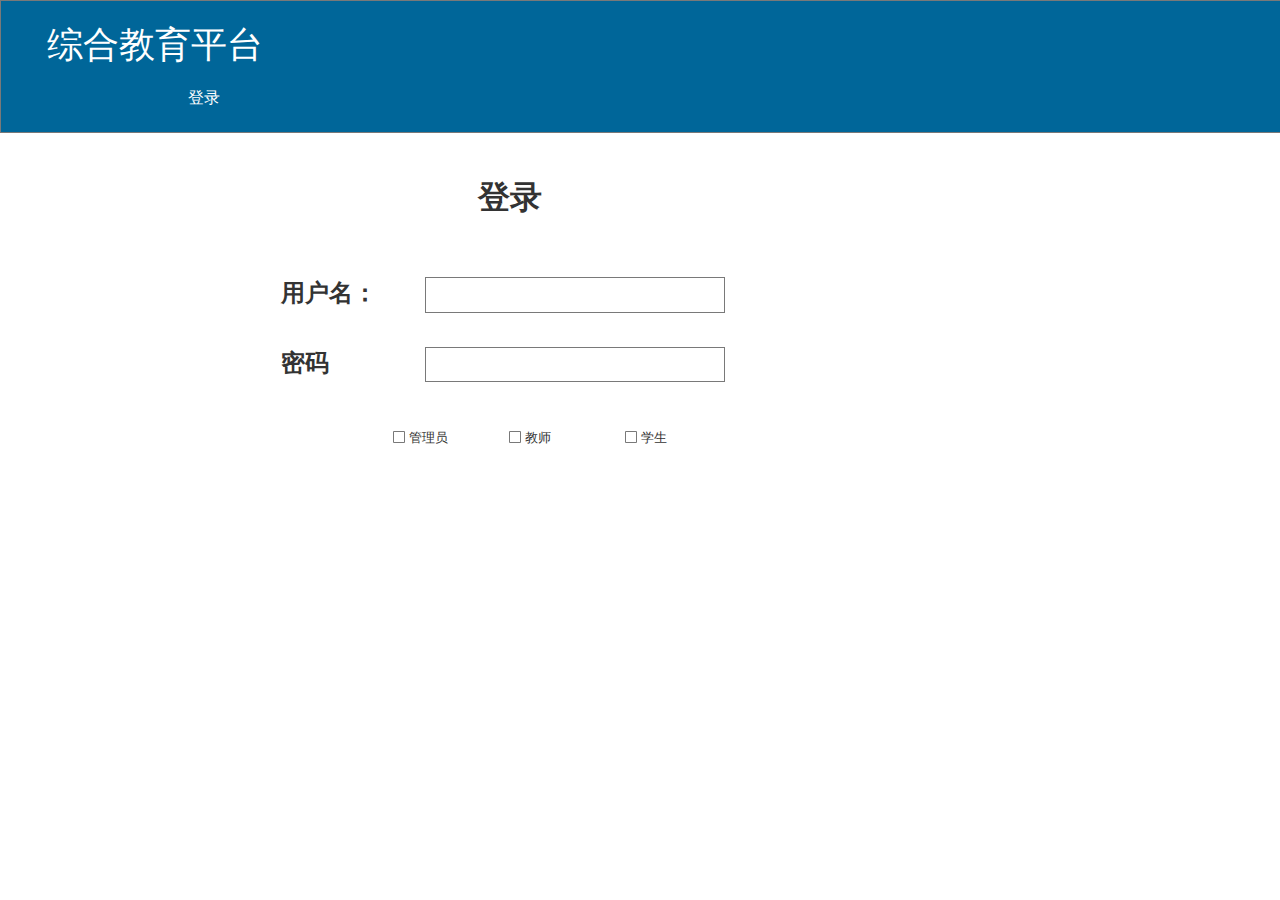
<file: test6_Ui/login.html>
﻿<!DOCTYPE html>
<html>
  <head>
    <title>login</title>
    <meta http-equiv="X-UA-Compatible" content="IE=edge"/>
    <meta http-equiv="content-type" content="text/html; charset=utf-8"/>
    <link href="resources/css/axure_rp_page.css" type="text/css" rel="stylesheet"/>
    <link href="data/styles.css" type="text/css" rel="stylesheet"/>
    <link href="files/login/styles.css" type="text/css" rel="stylesheet"/>
    <script src="resources/scripts/jquery-3.2.1.min.js"></script>
    <script src="resources/scripts/axure/axQuery.js"></script>
    <script src="resources/scripts/axure/globals.js"></script>
    <script src="resources/scripts/axutils.js"></script>
    <script src="resources/scripts/axure/annotation.js"></script>
    <script src="resources/scripts/axure/axQuery.std.js"></script>
    <script src="resources/scripts/axure/doc.js"></script>
    <script src="resources/scripts/messagecenter.js"></script>
    <script src="resources/scripts/axure/events.js"></script>
    <script src="resources/scripts/axure/recording.js"></script>
    <script src="resources/scripts/axure/action.js"></script>
    <script src="resources/scripts/axure/expr.js"></script>
    <script src="resources/scripts/axure/geometry.js"></script>
    <script src="resources/scripts/axure/flyout.js"></script>
    <script src="resources/scripts/axure/model.js"></script>
    <script src="resources/scripts/axure/repeater.js"></script>
    <script src="resources/scripts/axure/sto.js"></script>
    <script src="resources/scripts/axure/utils.temp.js"></script>
    <script src="resources/scripts/axure/variables.js"></script>
    <script src="resources/scripts/axure/drag.js"></script>
    <script src="resources/scripts/axure/move.js"></script>
    <script src="resources/scripts/axure/visibility.js"></script>
    <script src="resources/scripts/axure/style.js"></script>
    <script src="resources/scripts/axure/adaptive.js"></script>
    <script src="resources/scripts/axure/tree.js"></script>
    <script src="resources/scripts/axure/init.temp.js"></script>
    <script src="resources/scripts/axure/legacy.js"></script>
    <script src="resources/scripts/axure/viewer.js"></script>
    <script src="resources/scripts/axure/math.js"></script>
    <script src="resources/scripts/axure/jquery.nicescroll.min.js"></script>
    <script src="data/document.js"></script>
    <script src="files/login/data.js"></script>
    <script type="text/javascript">
      $axure.utils.getTransparentGifPath = function() { return 'resources/images/transparent.gif'; };
      $axure.utils.getOtherPath = function() { return 'resources/Other.html'; };
      $axure.utils.getReloadPath = function() { return 'resources/reload.html'; };
    </script>
  </head>
  <body>
    <div id="base" class="">

      <!-- Unnamed (Group) -->
      <div id="u63" class="ax_default" data-left="0" data-top="0" data-width="1322" data-height="133">

        <!-- Unnamed (Rectangle) -->
        <div id="u64" class="ax_default box_1">
          <div id="u64_div" class=""></div>
          <div id="u64_text" class="text ">
            <p style="font-size:36px;"><span style="text-decoration:none;">&nbsp;&nbsp; &nbsp; 综合教育平台</span></p><p style="font-size:16px;"><span style="font-size:36px;text-decoration:none;">&nbsp;&nbsp; &nbsp; &nbsp; &nbsp; &nbsp; &nbsp;&nbsp; </span><span style="text-decoration:none;">&nbsp; &nbsp; &nbsp; &nbsp; &nbsp; &nbsp; &nbsp;&nbsp; 登录</span></p>
          </div>
        </div>
      </div>

      <!-- Unnamed (Text Field) -->
      <div id="u65" class="ax_default text_field">
        <div id="u65_div" class=""></div>
        <input id="u65_input" type="text" value="" class="u65_input"/>
      </div>

      <!-- Unnamed (Rectangle) -->
      <div id="u66" class="ax_default heading_2">
        <div id="u66_div" class=""></div>
        <div id="u66_text" class="text ">
          <p><span style="text-decoration:none;">用户名：</span></p>
        </div>
      </div>

      <!-- Unnamed (Rectangle) -->
      <div id="u67" class="ax_default heading_2">
        <div id="u67_div" class=""></div>
        <div id="u67_text" class="text ">
          <p><span style="text-decoration:none;">密码</span></p>
        </div>
      </div>

      <!-- Unnamed (Text Field) -->
      <div id="u68" class="ax_default text_field">
        <div id="u68_div" class=""></div>
        <input id="u68_input" type="text" value="" class="u68_input"/>
      </div>

      <!-- Unnamed (Checkbox) -->
      <div id="u69" class="ax_default checkbox">
        <label id="u69_input_label" for="u69_input" style="position: absolute; left: 0px;">
          <img id="u69_img" class="img " src="images/login/u69.svg"/>
          <div id="u69_text" class="text ">
            <p><span style="text-decoration:none;">管理员</span></p>
          </div>
        </label>
        <input id="u69_input" type="checkbox" value="checkbox"/>
      </div>

      <!-- Unnamed (Checkbox) -->
      <div id="u70" class="ax_default checkbox">
        <label id="u70_input_label" for="u70_input" style="position: absolute; left: 0px;">
          <img id="u70_img" class="img " src="images/login/u70.svg"/>
          <div id="u70_text" class="text ">
            <p><span style="text-decoration:none;">教师</span></p>
          </div>
        </label>
        <input id="u70_input" type="checkbox" value="checkbox"/>
      </div>

      <!-- Unnamed (Checkbox) -->
      <div id="u71" class="ax_default checkbox">
        <label id="u71_input_label" for="u71_input" style="position: absolute; left: 0px;">
          <img id="u71_img" class="img " src="images/login/u71.svg"/>
          <div id="u71_text" class="text ">
            <p><span style="text-decoration:none;">学生</span></p>
          </div>
        </label>
        <input id="u71_input" type="checkbox" value="checkbox"/>
      </div>

      <!-- Unnamed (Rectangle) -->
      <div id="u72" class="ax_default heading_1">
        <div id="u72_div" class=""></div>
        <div id="u72_text" class="text ">
          <p><span style="text-decoration:none;">登录</span></p>
        </div>
      </div>
    </div>
    <script src="resources/scripts/axure/ios.js"></script>
  </body>
</html>
</file>
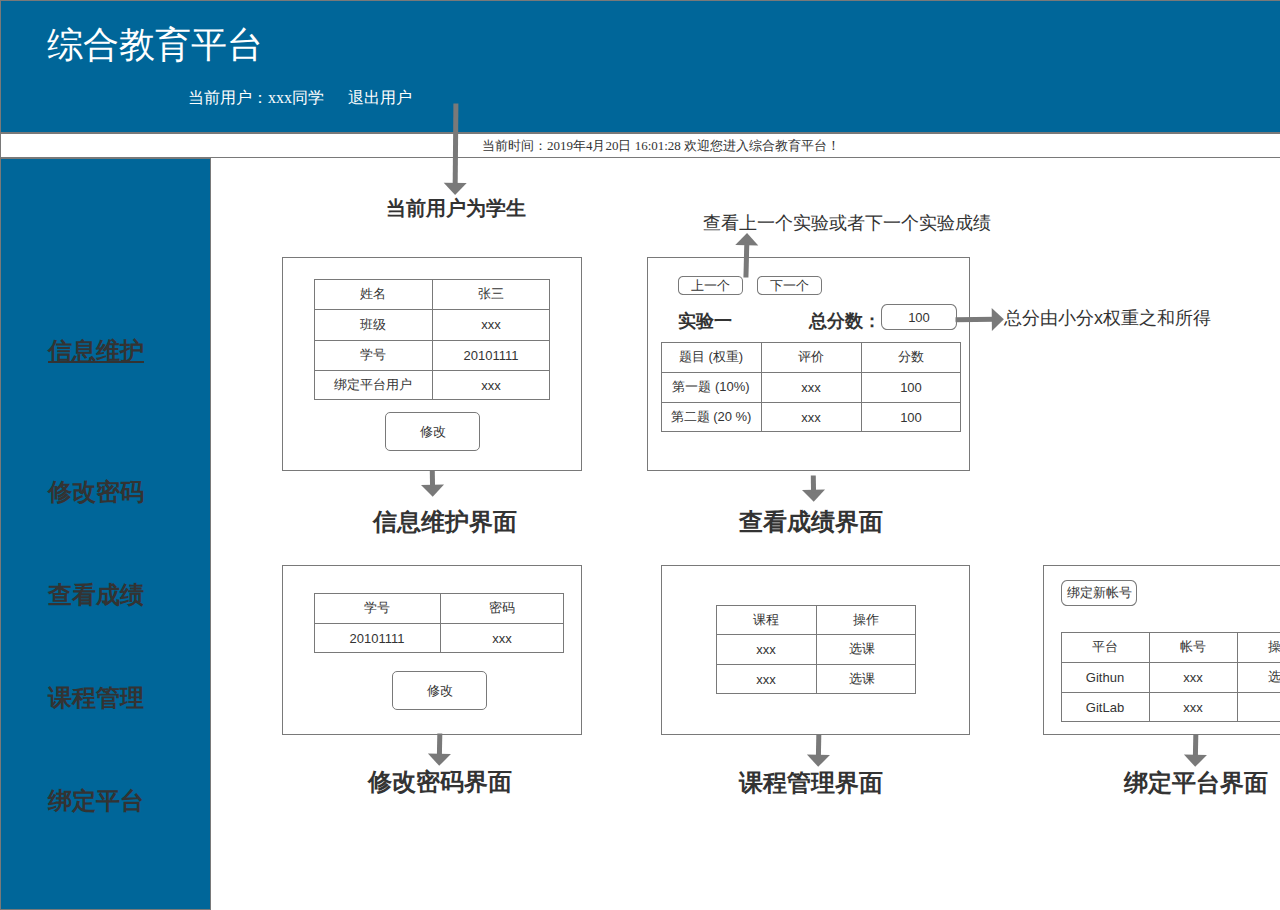
<file: test6_Ui/student.html>
﻿<!DOCTYPE html>
<html>
  <head>
    <title>student</title>
    <meta http-equiv="X-UA-Compatible" content="IE=edge"/>
    <meta http-equiv="content-type" content="text/html; charset=utf-8"/>
    <link href="resources/css/axure_rp_page.css" type="text/css" rel="stylesheet"/>
    <link href="data/styles.css" type="text/css" rel="stylesheet"/>
    <link href="files/student/styles.css" type="text/css" rel="stylesheet"/>
    <script src="resources/scripts/jquery-3.2.1.min.js"></script>
    <script src="resources/scripts/axure/axQuery.js"></script>
    <script src="resources/scripts/axure/globals.js"></script>
    <script src="resources/scripts/axutils.js"></script>
    <script src="resources/scripts/axure/annotation.js"></script>
    <script src="resources/scripts/axure/axQuery.std.js"></script>
    <script src="resources/scripts/axure/doc.js"></script>
    <script src="resources/scripts/messagecenter.js"></script>
    <script src="resources/scripts/axure/events.js"></script>
    <script src="resources/scripts/axure/recording.js"></script>
    <script src="resources/scripts/axure/action.js"></script>
    <script src="resources/scripts/axure/expr.js"></script>
    <script src="resources/scripts/axure/geometry.js"></script>
    <script src="resources/scripts/axure/flyout.js"></script>
    <script src="resources/scripts/axure/model.js"></script>
    <script src="resources/scripts/axure/repeater.js"></script>
    <script src="resources/scripts/axure/sto.js"></script>
    <script src="resources/scripts/axure/utils.temp.js"></script>
    <script src="resources/scripts/axure/variables.js"></script>
    <script src="resources/scripts/axure/drag.js"></script>
    <script src="resources/scripts/axure/move.js"></script>
    <script src="resources/scripts/axure/visibility.js"></script>
    <script src="resources/scripts/axure/style.js"></script>
    <script src="resources/scripts/axure/adaptive.js"></script>
    <script src="resources/scripts/axure/tree.js"></script>
    <script src="resources/scripts/axure/init.temp.js"></script>
    <script src="resources/scripts/axure/legacy.js"></script>
    <script src="resources/scripts/axure/viewer.js"></script>
    <script src="resources/scripts/axure/math.js"></script>
    <script src="resources/scripts/axure/jquery.nicescroll.min.js"></script>
    <script src="data/document.js"></script>
    <script src="files/student/data.js"></script>
    <script type="text/javascript">
      $axure.utils.getTransparentGifPath = function() { return 'resources/images/transparent.gif'; };
      $axure.utils.getOtherPath = function() { return 'resources/Other.html'; };
      $axure.utils.getReloadPath = function() { return 'resources/reload.html'; };
    </script>
  </head>
  <body>
    <div id="base" class="">

      <!-- Unnamed (Rectangle) -->
      <div id="u73" class="ax_default box_1">
        <div id="u73_div" class=""></div>
        <div id="u73_text" class="text " style="display:none; visibility: hidden">
          <p></p>
        </div>
      </div>

      <!-- Unnamed (Rectangle) -->
      <div id="u74" class="ax_default box_1">
        <div id="u74_div" class=""></div>
        <div id="u74_text" class="text ">
          <p style="font-size:36px;"><span style="text-decoration:none;">&nbsp;&nbsp; &nbsp; 综合教育平台</span></p><p style="font-size:16px;"><span style="font-size:36px;text-decoration:none;">&nbsp;&nbsp; &nbsp; &nbsp; &nbsp; &nbsp; &nbsp;&nbsp; </span><span style="text-decoration:none;">&nbsp; &nbsp; &nbsp; &nbsp; &nbsp; &nbsp; &nbsp;&nbsp; 当前用户：xxx同学&nbsp; &nbsp; &nbsp; 退出用户</span></p>
        </div>
      </div>

      <!-- Unnamed (Rectangle) -->
      <div id="u75" class="ax_default box_1">
        <div id="u75_div" class=""></div>
        <div id="u75_text" class="text " style="display:none; visibility: hidden">
          <p></p>
        </div>
      </div>

      <!-- Unnamed (Shape) -->
      <div id="u76" class="ax_default box_1">
        <img id="u76_img" class="img " src="images/index/u15.svg"/>
        <div id="u76_text" class="text ">
          <p><span style="text-decoration:none;">当前时间：2019年4月20日 16:01:28 欢迎您进入综合教育平台！</span></p>
        </div>
      </div>

      <!-- Unnamed (Vertical Line) -->
      <div id="u77" class="ax_default arrow">
        <img id="u77_img" class="img " src="images/student/u77.svg"/>
        <div id="u77_text" class="text " style="display:none; visibility: hidden">
          <p></p>
        </div>
      </div>

      <!-- Unnamed (Rectangle) -->
      <div id="u78" class="ax_default heading_1">
        <div id="u78_div" class=""></div>
        <div id="u78_text" class="text ">
          <p><span style="text-decoration:none;">当前用户为学生</span></p>
        </div>
      </div>

      <!-- Unnamed (Rectangle) -->
      <div id="u79" class="ax_default heading_2">
        <div id="u79_div" class=""></div>
        <div id="u79_text" class="text ">
          <p><span style="text-decoration:underline ;">信息维护</span></p>
        </div>
      </div>

      <!-- Unnamed (Rectangle) -->
      <div id="u80" class="ax_default heading_2">
        <div id="u80_div" class=""></div>
        <div id="u80_text" class="text ">
          <p><span style="text-decoration:none;">查看成绩</span></p>
        </div>
      </div>

      <!-- Unnamed (Rectangle) -->
      <div id="u81" class="ax_default heading_2">
        <div id="u81_div" class=""></div>
        <div id="u81_text" class="text ">
          <p><span style="text-decoration:none;">修改密码</span></p>
        </div>
      </div>

      <!-- Unnamed (Rectangle) -->
      <div id="u82" class="ax_default heading_2">
        <div id="u82_div" class=""></div>
        <div id="u82_text" class="text ">
          <p><span style="text-decoration:none;">课程管理</span></p>
        </div>
      </div>

      <!-- Unnamed (Table) -->
      <div id="u83" class="ax_default">

        <!-- Unnamed (Table Cell) -->
        <div id="u84" class="ax_default table_cell">
          <img id="u84_img" class="img " src="images/student/u84.png"/>
          <div id="u84_text" class="text ">
            <p><span style="text-decoration:none;">姓名</span></p>
          </div>
        </div>

        <!-- Unnamed (Table Cell) -->
        <div id="u85" class="ax_default table_cell">
          <img id="u85_img" class="img " src="images/student/u85.png"/>
          <div id="u85_text" class="text ">
            <p><span style="text-decoration:none;">张三</span></p>
          </div>
        </div>

        <!-- Unnamed (Table Cell) -->
        <div id="u86" class="ax_default table_cell">
          <img id="u86_img" class="img " src="images/student/u86.png"/>
          <div id="u86_text" class="text ">
            <p><span style="text-decoration:none;">班级</span></p>
          </div>
        </div>

        <!-- Unnamed (Table Cell) -->
        <div id="u87" class="ax_default table_cell">
          <img id="u87_img" class="img " src="images/student/u87.png"/>
          <div id="u87_text" class="text ">
            <p><span style="text-decoration:none;">xxx</span></p>
          </div>
        </div>

        <!-- Unnamed (Table Cell) -->
        <div id="u88" class="ax_default table_cell">
          <img id="u88_img" class="img " src="images/student/u84.png"/>
          <div id="u88_text" class="text ">
            <p><span style="text-decoration:none;">学号</span></p>
          </div>
        </div>

        <!-- Unnamed (Table Cell) -->
        <div id="u89" class="ax_default table_cell">
          <img id="u89_img" class="img " src="images/student/u85.png"/>
          <div id="u89_text" class="text ">
            <p><span style="text-decoration:none;">20101111</span></p>
          </div>
        </div>

        <!-- Unnamed (Table Cell) -->
        <div id="u90" class="ax_default table_cell">
          <img id="u90_img" class="img " src="images/student/u90.png"/>
          <div id="u90_text" class="text ">
            <p><span style="text-decoration:none;">绑定平台用户</span></p>
          </div>
        </div>

        <!-- Unnamed (Table Cell) -->
        <div id="u91" class="ax_default table_cell">
          <img id="u91_img" class="img " src="images/student/u91.png"/>
          <div id="u91_text" class="text ">
            <p><span style="text-decoration:none;">xxx</span></p>
          </div>
        </div>
      </div>

      <!-- Unnamed (Rectangle) -->
      <div id="u92" class="ax_default heading_2">
        <div id="u92_div" class=""></div>
        <div id="u92_text" class="text ">
          <p><span style="text-decoration:none;">绑定平台</span></p>
        </div>
      </div>

      <!-- Unnamed (Rectangle) -->
      <div id="u93" class="ax_default button">
        <div id="u93_div" class=""></div>
        <div id="u93_text" class="text ">
          <p><span style="text-decoration:none;">修改</span></p>
        </div>
      </div>

      <!-- Unnamed (Rectangle) -->
      <div id="u94" class="ax_default heading_2">
        <div id="u94_div" class=""></div>
        <div id="u94_text" class="text ">
          <p><span style="text-decoration:none;">信息维护界面</span></p>
        </div>
      </div>

      <!-- Unnamed (Rectangle) -->
      <div id="u95" class="ax_default box_1">
        <div id="u95_div" class=""></div>
        <div id="u95_text" class="text " style="display:none; visibility: hidden">
          <p></p>
        </div>
      </div>

      <!-- Unnamed (Vertical Line) -->
      <div id="u96" class="ax_default arrow">
        <img id="u96_img" class="img " src="images/student/u96.svg"/>
        <div id="u96_text" class="text " style="display:none; visibility: hidden">
          <p></p>
        </div>
      </div>

      <!-- Unnamed (Table) -->
      <div id="u97" class="ax_default">

        <!-- Unnamed (Table Cell) -->
        <div id="u98" class="ax_default table_cell">
          <img id="u98_img" class="img " src="images/student/u98.png"/>
          <div id="u98_text" class="text ">
            <p><span style="text-decoration:none;">学号</span></p>
          </div>
        </div>

        <!-- Unnamed (Table Cell) -->
        <div id="u99" class="ax_default table_cell">
          <img id="u99_img" class="img " src="images/student/u99.png"/>
          <div id="u99_text" class="text ">
            <p><span style="text-decoration:none;">密码</span></p>
          </div>
        </div>

        <!-- Unnamed (Table Cell) -->
        <div id="u100" class="ax_default table_cell">
          <img id="u100_img" class="img " src="images/student/u100.png"/>
          <div id="u100_text" class="text ">
            <p><span style="text-decoration:none;">20101111</span></p>
          </div>
        </div>

        <!-- Unnamed (Table Cell) -->
        <div id="u101" class="ax_default table_cell">
          <img id="u101_img" class="img " src="images/student/u101.png"/>
          <div id="u101_text" class="text ">
            <p><span style="text-decoration:none;">xxx</span></p>
          </div>
        </div>
      </div>

      <!-- Unnamed (Rectangle) -->
      <div id="u102" class="ax_default button">
        <div id="u102_div" class=""></div>
        <div id="u102_text" class="text ">
          <p><span style="text-decoration:none;">修改</span></p>
        </div>
      </div>

      <!-- Unnamed (Shape) -->
      <div id="u103" class="ax_default arrow">
        <img id="u103_img" class="img " src="images/student/u103.svg"/>
        <div id="u103_text" class="text " style="display:none; visibility: hidden">
          <p></p>
        </div>
      </div>

      <!-- Unnamed (Rectangle) -->
      <div id="u104" class="ax_default heading_2">
        <div id="u104_div" class=""></div>
        <div id="u104_text" class="text ">
          <p><span style="text-decoration:none;">修改密码界面</span></p>
        </div>
      </div>

      <!-- Unnamed (Rectangle) -->
      <div id="u105" class="ax_default box_1">
        <div id="u105_div" class=""></div>
        <div id="u105_text" class="text " style="display:none; visibility: hidden">
          <p></p>
        </div>
      </div>

      <!-- Unnamed (Shape) -->
      <div id="u106" class="ax_default button">
        <img id="u106_img" class="img " src="images/student/u106.svg"/>
        <div id="u106_text" class="text ">
          <p><span style="text-decoration:none;">上一个</span></p>
        </div>
      </div>

      <!-- Unnamed (Shape) -->
      <div id="u107" class="ax_default button">
        <img id="u107_img" class="img " src="images/student/u106.svg"/>
        <div id="u107_text" class="text ">
          <p><span style="text-decoration:none;">下一个</span></p>
        </div>
      </div>

      <!-- Unnamed (Rectangle) -->
      <div id="u108" class="ax_default heading_3">
        <div id="u108_div" class=""></div>
        <div id="u108_text" class="text ">
          <p><span style="text-decoration:none;">实验一</span></p>
        </div>
      </div>

      <!-- Unnamed (Vertical Line) -->
      <div id="u109" class="ax_default arrow">
        <img id="u109_img" class="img " src="images/student/u109.svg"/>
        <div id="u109_text" class="text " style="display:none; visibility: hidden">
          <p></p>
        </div>
      </div>

      <!-- Unnamed (Rectangle) -->
      <div id="u110" class="ax_default heading_3">
        <div id="u110_div" class=""></div>
        <div id="u110_text" class="text ">
          <p><span style="text-decoration:none;">查看上一个实验或者下一个实验成绩</span></p>
        </div>
      </div>

      <!-- Unnamed (Rectangle) -->
      <div id="u111" class="ax_default heading_3">
        <div id="u111_div" class=""></div>
        <div id="u111_text" class="text ">
          <p><span style="text-decoration:none;">总分数：</span></p>
        </div>
      </div>

      <!-- Unnamed (Shape) -->
      <div id="u112" class="ax_default button">
        <img id="u112_img" class="img " src="images/student/u112.svg"/>
        <div id="u112_text" class="text ">
          <p><span style="text-decoration:none;">100</span></p>
        </div>
      </div>

      <!-- Unnamed (Table) -->
      <div id="u113" class="ax_default">

        <!-- Unnamed (Table Cell) -->
        <div id="u114" class="ax_default table_cell">
          <img id="u114_img" class="img " src="images/student/u114.png"/>
          <div id="u114_text" class="text ">
            <p><span style="text-decoration:none;">题目 (权重)</span></p>
          </div>
        </div>

        <!-- Unnamed (Table Cell) -->
        <div id="u115" class="ax_default table_cell">
          <img id="u115_img" class="img " src="images/student/u114.png"/>
          <div id="u115_text" class="text ">
            <p><span style="text-decoration:none;">评价</span></p>
          </div>
        </div>

        <!-- Unnamed (Table Cell) -->
        <div id="u116" class="ax_default table_cell">
          <img id="u116_img" class="img " src="images/student/u116.png"/>
          <div id="u116_text" class="text ">
            <p><span style="text-decoration:none;">分数</span></p>
          </div>
        </div>

        <!-- Unnamed (Table Cell) -->
        <div id="u117" class="ax_default table_cell">
          <img id="u117_img" class="img " src="images/student/u114.png"/>
          <div id="u117_text" class="text ">
            <p><span style="text-decoration:none;">第一题 (10%)</span></p>
          </div>
        </div>

        <!-- Unnamed (Table Cell) -->
        <div id="u118" class="ax_default table_cell">
          <img id="u118_img" class="img " src="images/student/u114.png"/>
          <div id="u118_text" class="text ">
            <p><span style="text-decoration:none;">xxx</span></p>
          </div>
        </div>

        <!-- Unnamed (Table Cell) -->
        <div id="u119" class="ax_default table_cell">
          <img id="u119_img" class="img " src="images/student/u116.png"/>
          <div id="u119_text" class="text ">
            <p><span style="text-decoration:none;">100</span></p>
          </div>
        </div>

        <!-- Unnamed (Table Cell) -->
        <div id="u120" class="ax_default table_cell">
          <img id="u120_img" class="img " src="images/student/u120.png"/>
          <div id="u120_text" class="text ">
            <p><span style="text-decoration:none;">第二题 (20 %)</span></p>
          </div>
        </div>

        <!-- Unnamed (Table Cell) -->
        <div id="u121" class="ax_default table_cell">
          <img id="u121_img" class="img " src="images/student/u120.png"/>
          <div id="u121_text" class="text ">
            <p><span style="text-decoration:none;">xxx</span></p>
          </div>
        </div>

        <!-- Unnamed (Table Cell) -->
        <div id="u122" class="ax_default table_cell">
          <img id="u122_img" class="img " src="images/student/u122.png"/>
          <div id="u122_text" class="text ">
            <p><span style="text-decoration:none;">100</span></p>
          </div>
        </div>
      </div>

      <!-- Unnamed (Line) -->
      <div id="u123" class="ax_default arrow">
        <img id="u123_img" class="img " src="images/student/u123.svg"/>
        <div id="u123_text" class="text " style="display:none; visibility: hidden">
          <p></p>
        </div>
      </div>

      <!-- Unnamed (Rectangle) -->
      <div id="u124" class="ax_default heading_2">
        <div id="u124_div" class=""></div>
        <div id="u124_text" class="text ">
          <p><span style="text-decoration:none;">总分由小分x权重之和所得</span></p>
        </div>
      </div>

      <!-- Unnamed (Vertical Line) -->
      <div id="u125" class="ax_default arrow">
        <img id="u125_img" class="img " src="images/student/u96.svg"/>
        <div id="u125_text" class="text " style="display:none; visibility: hidden">
          <p></p>
        </div>
      </div>

      <!-- Unnamed (Rectangle) -->
      <div id="u126" class="ax_default paragraph">
        <div id="u126_div" class=""></div>
        <div id="u126_text" class="text ">
          <p><span style="text-decoration:none;">查看成绩界面</span></p>
        </div>
      </div>

      <!-- Unnamed (Rectangle) -->
      <div id="u127" class="ax_default box_1">
        <div id="u127_div" class=""></div>
        <div id="u127_text" class="text " style="display:none; visibility: hidden">
          <p></p>
        </div>
      </div>

      <!-- Unnamed (Table) -->
      <div id="u128" class="ax_default">

        <!-- Unnamed (Table Cell) -->
        <div id="u129" class="ax_default table_cell">
          <img id="u129_img" class="img " src="images/student/u129.png"/>
          <div id="u129_text" class="text ">
            <p><span style="text-decoration:none;">课程</span></p>
          </div>
        </div>

        <!-- Unnamed (Table Cell) -->
        <div id="u130" class="ax_default table_cell">
          <img id="u130_img" class="img " src="images/student/u130.png"/>
          <div id="u130_text" class="text ">
            <p><span style="text-decoration:none;">操作</span></p>
          </div>
        </div>

        <!-- Unnamed (Table Cell) -->
        <div id="u131" class="ax_default table_cell">
          <img id="u131_img" class="img " src="images/student/u114.png"/>
          <div id="u131_text" class="text ">
            <p><span style="text-decoration:none;">xxx</span></p>
          </div>
        </div>

        <!-- Unnamed (Table Cell) -->
        <div id="u132" class="ax_default table_cell">
          <img id="u132_img" class="img " src="images/student/u116.png"/>
          <div id="u132_text" class="text ">
            <p><span style="text-decoration:none;">选课&nbsp;&nbsp; </span></p>
          </div>
        </div>

        <!-- Unnamed (Table Cell) -->
        <div id="u133" class="ax_default table_cell">
          <img id="u133_img" class="img " src="images/student/u120.png"/>
          <div id="u133_text" class="text ">
            <p><span style="text-decoration:none;">xxx</span></p>
          </div>
        </div>

        <!-- Unnamed (Table Cell) -->
        <div id="u134" class="ax_default table_cell">
          <img id="u134_img" class="img " src="images/student/u122.png"/>
          <div id="u134_text" class="text ">
            <p><span style="text-decoration:none;">选课&nbsp;&nbsp; </span></p>
          </div>
        </div>
      </div>

      <!-- Unnamed (Shape) -->
      <div id="u135" class="ax_default arrow">
        <img id="u135_img" class="img " src="images/student/u103.svg"/>
        <div id="u135_text" class="text " style="display:none; visibility: hidden">
          <p></p>
        </div>
      </div>

      <!-- Unnamed (Rectangle) -->
      <div id="u136" class="ax_default heading_2">
        <div id="u136_div" class=""></div>
        <div id="u136_text" class="text ">
          <p><span style="text-decoration:none;">课程管理界面</span></p>
        </div>
      </div>

      <!-- Unnamed (Rectangle) -->
      <div id="u137" class="ax_default box_1">
        <div id="u137_div" class=""></div>
        <div id="u137_text" class="text " style="display:none; visibility: hidden">
          <p></p>
        </div>
      </div>

      <!-- Unnamed (Table) -->
      <div id="u138" class="ax_default">

        <!-- Unnamed (Table Cell) -->
        <div id="u139" class="ax_default table_cell">
          <img id="u139_img" class="img " src="images/student/u139.png"/>
          <div id="u139_text" class="text ">
            <p><span style="text-decoration:none;">平台</span></p>
          </div>
        </div>

        <!-- Unnamed (Table Cell) -->
        <div id="u140" class="ax_default table_cell">
          <img id="u140_img" class="img " src="images/student/u139.png"/>
          <div id="u140_text" class="text ">
            <p><span style="text-decoration:none;">帐号</span></p>
          </div>
        </div>

        <!-- Unnamed (Table Cell) -->
        <div id="u141" class="ax_default table_cell">
          <img id="u141_img" class="img " src="images/student/u141.png"/>
          <div id="u141_text" class="text ">
            <p><span style="text-decoration:none;">操作</span></p>
          </div>
        </div>

        <!-- Unnamed (Table Cell) -->
        <div id="u142" class="ax_default table_cell">
          <img id="u142_img" class="img " src="images/student/u139.png"/>
          <div id="u142_text" class="text ">
            <p><span style="text-decoration:none;">Githun</span></p>
          </div>
        </div>

        <!-- Unnamed (Table Cell) -->
        <div id="u143" class="ax_default table_cell">
          <img id="u143_img" class="img " src="images/student/u139.png"/>
          <div id="u143_text" class="text ">
            <p><span style="text-decoration:none;">xxx</span></p>
          </div>
        </div>

        <!-- Unnamed (Table Cell) -->
        <div id="u144" class="ax_default table_cell">
          <img id="u144_img" class="img " src="images/student/u141.png"/>
          <div id="u144_text" class="text ">
            <p><span style="text-decoration:none;">选择</span></p>
          </div>
        </div>

        <!-- Unnamed (Table Cell) -->
        <div id="u145" class="ax_default table_cell">
          <img id="u145_img" class="img " src="images/student/u145.png"/>
          <div id="u145_text" class="text ">
            <p><span style="text-decoration:none;">GitLab</span></p>
          </div>
        </div>

        <!-- Unnamed (Table Cell) -->
        <div id="u146" class="ax_default table_cell">
          <img id="u146_img" class="img " src="images/student/u145.png"/>
          <div id="u146_text" class="text ">
            <p><span style="text-decoration:none;">xxx</span></p>
          </div>
        </div>

        <!-- Unnamed (Table Cell) -->
        <div id="u147" class="ax_default table_cell">
          <img id="u147_img" class="img " src="images/student/u147.png"/>
          <div id="u147_text" class="text " style="display:none; visibility: hidden">
            <p></p>
          </div>
        </div>
      </div>

      <!-- Unnamed (Shape) -->
      <div id="u148" class="ax_default button">
        <img id="u148_img" class="img " src="images/student/u148.svg"/>
        <div id="u148_text" class="text ">
          <p><span style="text-decoration:none;">绑定新帐号</span></p>
        </div>
      </div>

      <!-- Unnamed (Shape) -->
      <div id="u149" class="ax_default arrow">
        <img id="u149_img" class="img " src="images/student/u103.svg"/>
        <div id="u149_text" class="text " style="display:none; visibility: hidden">
          <p></p>
        </div>
      </div>

      <!-- Unnamed (Rectangle) -->
      <div id="u150" class="ax_default heading_2">
        <div id="u150_div" class=""></div>
        <div id="u150_text" class="text ">
          <p><span style="text-decoration:none;">绑定平台界面</span></p>
        </div>
      </div>
    </div>
    <script src="resources/scripts/axure/ios.js"></script>
  </body>
</html>
</file>
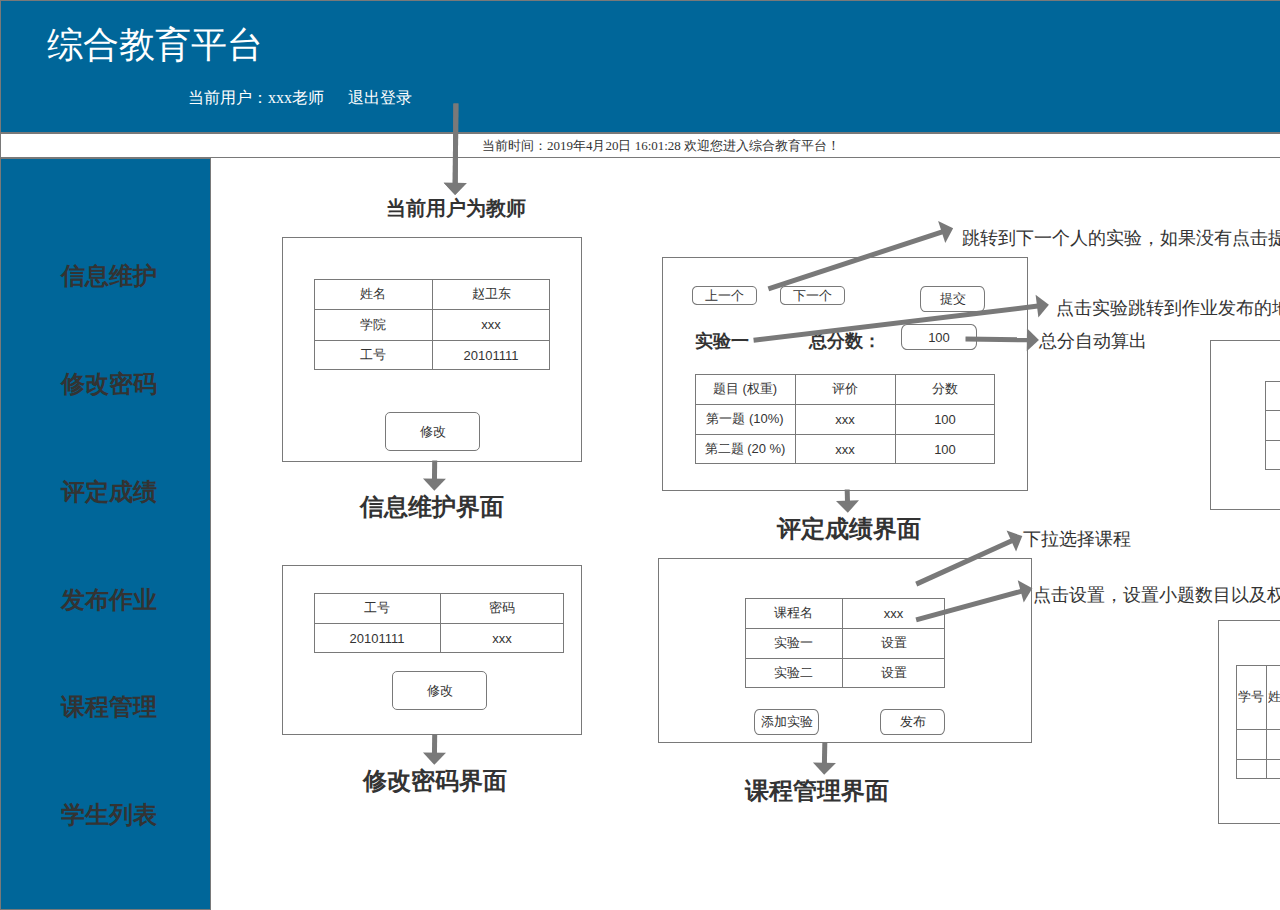
<file: test6_Ui/teacher.html>
﻿<!DOCTYPE html>
<html>
  <head>
    <title>teacher</title>
    <meta http-equiv="X-UA-Compatible" content="IE=edge"/>
    <meta http-equiv="content-type" content="text/html; charset=utf-8"/>
    <link href="resources/css/axure_rp_page.css" type="text/css" rel="stylesheet"/>
    <link href="data/styles.css" type="text/css" rel="stylesheet"/>
    <link href="files/teacher/styles.css" type="text/css" rel="stylesheet"/>
    <script src="resources/scripts/jquery-3.2.1.min.js"></script>
    <script src="resources/scripts/axure/axQuery.js"></script>
    <script src="resources/scripts/axure/globals.js"></script>
    <script src="resources/scripts/axutils.js"></script>
    <script src="resources/scripts/axure/annotation.js"></script>
    <script src="resources/scripts/axure/axQuery.std.js"></script>
    <script src="resources/scripts/axure/doc.js"></script>
    <script src="resources/scripts/messagecenter.js"></script>
    <script src="resources/scripts/axure/events.js"></script>
    <script src="resources/scripts/axure/recording.js"></script>
    <script src="resources/scripts/axure/action.js"></script>
    <script src="resources/scripts/axure/expr.js"></script>
    <script src="resources/scripts/axure/geometry.js"></script>
    <script src="resources/scripts/axure/flyout.js"></script>
    <script src="resources/scripts/axure/model.js"></script>
    <script src="resources/scripts/axure/repeater.js"></script>
    <script src="resources/scripts/axure/sto.js"></script>
    <script src="resources/scripts/axure/utils.temp.js"></script>
    <script src="resources/scripts/axure/variables.js"></script>
    <script src="resources/scripts/axure/drag.js"></script>
    <script src="resources/scripts/axure/move.js"></script>
    <script src="resources/scripts/axure/visibility.js"></script>
    <script src="resources/scripts/axure/style.js"></script>
    <script src="resources/scripts/axure/adaptive.js"></script>
    <script src="resources/scripts/axure/tree.js"></script>
    <script src="resources/scripts/axure/init.temp.js"></script>
    <script src="resources/scripts/axure/legacy.js"></script>
    <script src="resources/scripts/axure/viewer.js"></script>
    <script src="resources/scripts/axure/math.js"></script>
    <script src="resources/scripts/axure/jquery.nicescroll.min.js"></script>
    <script src="data/document.js"></script>
    <script src="files/teacher/data.js"></script>
    <script type="text/javascript">
      $axure.utils.getTransparentGifPath = function() { return 'resources/images/transparent.gif'; };
      $axure.utils.getOtherPath = function() { return 'resources/Other.html'; };
      $axure.utils.getReloadPath = function() { return 'resources/reload.html'; };
    </script>
  </head>
  <body>
    <div id="base" class="">

      <!-- Unnamed (Rectangle) -->
      <div id="u151" class="ax_default box_1">
        <div id="u151_div" class=""></div>
        <div id="u151_text" class="text ">
          <p style="font-size:36px;"><span style="text-decoration:none;">&nbsp;&nbsp; &nbsp; 综合教育平台</span></p><p style="font-size:16px;"><span style="font-size:36px;text-decoration:none;">&nbsp;&nbsp; &nbsp; &nbsp; &nbsp; &nbsp; &nbsp;&nbsp; </span><span style="text-decoration:none;">&nbsp; &nbsp; &nbsp; &nbsp; &nbsp; &nbsp; &nbsp;&nbsp; 当前用户：xxx老师&nbsp; &nbsp; &nbsp; 退出登录</span></p>
        </div>
      </div>

      <!-- Unnamed (Rectangle) -->
      <div id="u152" class="ax_default box_1">
        <div id="u152_div" class=""></div>
        <div id="u152_text" class="text " style="display:none; visibility: hidden">
          <p></p>
        </div>
      </div>

      <!-- Unnamed (Shape) -->
      <div id="u153" class="ax_default box_1">
        <img id="u153_img" class="img " src="images/index/u15.svg"/>
        <div id="u153_text" class="text ">
          <p><span style="text-decoration:none;">当前时间：2019年4月20日 16:01:28 欢迎您进入综合教育平台！</span></p>
        </div>
      </div>

      <!-- Unnamed (Rectangle) -->
      <div id="u154" class="ax_default heading_2">
        <div id="u154_div" class=""></div>
        <div id="u154_text" class="text ">
          <p><span style="text-decoration:none;">信息维护</span></p>
        </div>
      </div>

      <!-- Unnamed (Rectangle) -->
      <div id="u155" class="ax_default heading_2">
        <div id="u155_div" class=""></div>
        <div id="u155_text" class="text ">
          <p><span style="text-decoration:none;">修改密码</span></p>
        </div>
      </div>

      <!-- Unnamed (Rectangle) -->
      <div id="u156" class="ax_default heading_2">
        <div id="u156_div" class=""></div>
        <div id="u156_text" class="text ">
          <p><span style="text-decoration:none;">评定成绩</span></p>
        </div>
      </div>

      <!-- Unnamed (Rectangle) -->
      <div id="u157" class="ax_default heading_2">
        <div id="u157_div" class=""></div>
        <div id="u157_text" class="text ">
          <p><span style="text-decoration:none;">课程管理</span></p>
        </div>
      </div>

      <!-- Unnamed (Rectangle) -->
      <div id="u158" class="ax_default box_1">
        <div id="u158_div" class=""></div>
        <div id="u158_text" class="text " style="display:none; visibility: hidden">
          <p></p>
        </div>
      </div>

      <!-- Unnamed (Table) -->
      <div id="u159" class="ax_default">

        <!-- Unnamed (Table Cell) -->
        <div id="u160" class="ax_default table_cell">
          <img id="u160_img" class="img " src="images/student/u84.png"/>
          <div id="u160_text" class="text ">
            <p><span style="text-decoration:none;">姓名</span></p>
          </div>
        </div>

        <!-- Unnamed (Table Cell) -->
        <div id="u161" class="ax_default table_cell">
          <img id="u161_img" class="img " src="images/student/u85.png"/>
          <div id="u161_text" class="text ">
            <p><span style="text-decoration:none;">赵卫东</span></p>
          </div>
        </div>

        <!-- Unnamed (Table Cell) -->
        <div id="u162" class="ax_default table_cell">
          <img id="u162_img" class="img " src="images/student/u86.png"/>
          <div id="u162_text" class="text ">
            <p><span style="text-decoration:none;">学院</span></p>
          </div>
        </div>

        <!-- Unnamed (Table Cell) -->
        <div id="u163" class="ax_default table_cell">
          <img id="u163_img" class="img " src="images/student/u87.png"/>
          <div id="u163_text" class="text ">
            <p><span style="text-decoration:none;">xxx</span></p>
          </div>
        </div>

        <!-- Unnamed (Table Cell) -->
        <div id="u164" class="ax_default table_cell">
          <img id="u164_img" class="img " src="images/student/u90.png"/>
          <div id="u164_text" class="text ">
            <p><span style="text-decoration:none;">工号</span></p>
          </div>
        </div>

        <!-- Unnamed (Table Cell) -->
        <div id="u165" class="ax_default table_cell">
          <img id="u165_img" class="img " src="images/student/u91.png"/>
          <div id="u165_text" class="text ">
            <p><span style="text-decoration:none;">20101111</span></p>
          </div>
        </div>
      </div>

      <!-- Unnamed (Rectangle) -->
      <div id="u166" class="ax_default button">
        <div id="u166_div" class=""></div>
        <div id="u166_text" class="text ">
          <p><span style="text-decoration:none;">修改</span></p>
        </div>
      </div>

      <!-- Unnamed (Vertical Line) -->
      <div id="u167" class="ax_default arrow">
        <img id="u167_img" class="img " src="images/student/u77.svg"/>
        <div id="u167_text" class="text " style="display:none; visibility: hidden">
          <p></p>
        </div>
      </div>

      <!-- Unnamed (Rectangle) -->
      <div id="u168" class="ax_default heading_1">
        <div id="u168_div" class=""></div>
        <div id="u168_text" class="text ">
          <p><span style="text-decoration:none;">当前用户为教师</span></p>
        </div>
      </div>

      <!-- Unnamed (Vertical Line) -->
      <div id="u169" class="ax_default arrow">
        <img id="u169_img" class="img " src="images/student/u77.svg"/>
        <div id="u169_text" class="text " style="display:none; visibility: hidden">
          <p></p>
        </div>
      </div>

      <!-- Unnamed (Rectangle) -->
      <div id="u170" class="ax_default heading_1">
        <div id="u170_div" class=""></div>
        <div id="u170_text" class="text " style="display:none; visibility: hidden">
          <p></p>
        </div>
      </div>

      <!-- Unnamed (Rectangle) -->
      <div id="u171" class="ax_default box_1">
        <div id="u171_div" class=""></div>
        <div id="u171_text" class="text " style="display:none; visibility: hidden">
          <p></p>
        </div>
      </div>

      <!-- Unnamed (Table) -->
      <div id="u172" class="ax_default">

        <!-- Unnamed (Table Cell) -->
        <div id="u173" class="ax_default table_cell">
          <img id="u173_img" class="img " src="images/student/u98.png"/>
          <div id="u173_text" class="text ">
            <p><span style="text-decoration:none;">工号</span></p>
          </div>
        </div>

        <!-- Unnamed (Table Cell) -->
        <div id="u174" class="ax_default table_cell">
          <img id="u174_img" class="img " src="images/student/u99.png"/>
          <div id="u174_text" class="text ">
            <p><span style="text-decoration:none;">密码</span></p>
          </div>
        </div>

        <!-- Unnamed (Table Cell) -->
        <div id="u175" class="ax_default table_cell">
          <img id="u175_img" class="img " src="images/student/u100.png"/>
          <div id="u175_text" class="text ">
            <p><span style="text-decoration:none;">20101111</span></p>
          </div>
        </div>

        <!-- Unnamed (Table Cell) -->
        <div id="u176" class="ax_default table_cell">
          <img id="u176_img" class="img " src="images/student/u101.png"/>
          <div id="u176_text" class="text ">
            <p><span style="text-decoration:none;">xxx</span></p>
          </div>
        </div>
      </div>

      <!-- Unnamed (Rectangle) -->
      <div id="u177" class="ax_default button">
        <div id="u177_div" class=""></div>
        <div id="u177_text" class="text ">
          <p><span style="text-decoration:none;">修改</span></p>
        </div>
      </div>

      <!-- Unnamed (Vertical Line) -->
      <div id="u178" class="ax_default arrow">
        <img id="u178_img" class="img " src="images/teacher/u178.svg"/>
        <div id="u178_text" class="text " style="display:none; visibility: hidden">
          <p></p>
        </div>
      </div>

      <!-- Unnamed (Rectangle) -->
      <div id="u179" class="ax_default heading_2">
        <div id="u179_div" class=""></div>
        <div id="u179_text" class="text ">
          <p><span style="text-decoration:none;">信息维护界面</span></p>
        </div>
      </div>

      <!-- Unnamed (Rectangle) -->
      <div id="u180" class="ax_default heading_2">
        <div id="u180_div" class=""></div>
        <div id="u180_text" class="text ">
          <p><span style="text-decoration:none;">修改密码界面</span></p>
        </div>
      </div>

      <!-- Unnamed (Vertical Line) -->
      <div id="u181" class="ax_default arrow">
        <img id="u181_img" class="img " src="images/teacher/u178.svg"/>
        <div id="u181_text" class="text " style="display:none; visibility: hidden">
          <p></p>
        </div>
      </div>

      <!-- Unnamed (Rectangle) -->
      <div id="u182" class="ax_default box_1">
        <div id="u182_div" class=""></div>
        <div id="u182_text" class="text " style="display:none; visibility: hidden">
          <p></p>
        </div>
      </div>

      <!-- Unnamed (Shape) -->
      <div id="u183" class="ax_default button">
        <img id="u183_img" class="img " src="images/student/u106.svg"/>
        <div id="u183_text" class="text ">
          <p><span style="text-decoration:none;">上一个</span></p>
        </div>
      </div>

      <!-- Unnamed (Shape) -->
      <div id="u184" class="ax_default button">
        <img id="u184_img" class="img " src="images/student/u106.svg"/>
        <div id="u184_text" class="text ">
          <p><span style="text-decoration:none;">下一个</span></p>
        </div>
      </div>

      <!-- Unnamed (Rectangle) -->
      <div id="u185" class="ax_default heading_3">
        <div id="u185_div" class=""></div>
        <div id="u185_text" class="text ">
          <p><span style="text-decoration:none;">实验一</span></p>
        </div>
      </div>

      <!-- Unnamed (Rectangle) -->
      <div id="u186" class="ax_default heading_3">
        <div id="u186_div" class=""></div>
        <div id="u186_text" class="text ">
          <p><span style="text-decoration:none;">总分数：</span></p>
        </div>
      </div>

      <!-- Unnamed (Shape) -->
      <div id="u187" class="ax_default button">
        <img id="u187_img" class="img " src="images/student/u112.svg"/>
        <div id="u187_text" class="text ">
          <p><span style="text-decoration:none;">100</span></p>
        </div>
      </div>

      <!-- Unnamed (Table) -->
      <div id="u188" class="ax_default">

        <!-- Unnamed (Table Cell) -->
        <div id="u189" class="ax_default table_cell">
          <img id="u189_img" class="img " src="images/student/u114.png"/>
          <div id="u189_text" class="text ">
            <p><span style="text-decoration:none;">题目 (权重)</span></p>
          </div>
        </div>

        <!-- Unnamed (Table Cell) -->
        <div id="u190" class="ax_default table_cell">
          <img id="u190_img" class="img " src="images/student/u114.png"/>
          <div id="u190_text" class="text ">
            <p><span style="text-decoration:none;">评价</span></p>
          </div>
        </div>

        <!-- Unnamed (Table Cell) -->
        <div id="u191" class="ax_default table_cell">
          <img id="u191_img" class="img " src="images/student/u116.png"/>
          <div id="u191_text" class="text ">
            <p><span style="text-decoration:none;">分数</span></p>
          </div>
        </div>

        <!-- Unnamed (Table Cell) -->
        <div id="u192" class="ax_default table_cell">
          <img id="u192_img" class="img " src="images/student/u114.png"/>
          <div id="u192_text" class="text ">
            <p><span style="text-decoration:none;">第一题 (10%)</span></p>
          </div>
        </div>

        <!-- Unnamed (Table Cell) -->
        <div id="u193" class="ax_default table_cell">
          <img id="u193_img" class="img " src="images/student/u114.png"/>
          <div id="u193_text" class="text ">
            <p><span style="text-decoration:none;">xxx</span></p>
          </div>
        </div>

        <!-- Unnamed (Table Cell) -->
        <div id="u194" class="ax_default table_cell">
          <img id="u194_img" class="img " src="images/student/u116.png"/>
          <div id="u194_text" class="text ">
            <p><span style="text-decoration:none;">100</span></p>
          </div>
        </div>

        <!-- Unnamed (Table Cell) -->
        <div id="u195" class="ax_default table_cell">
          <img id="u195_img" class="img " src="images/student/u120.png"/>
          <div id="u195_text" class="text ">
            <p><span style="text-decoration:none;">第二题 (20 %)</span></p>
          </div>
        </div>

        <!-- Unnamed (Table Cell) -->
        <div id="u196" class="ax_default table_cell">
          <img id="u196_img" class="img " src="images/student/u120.png"/>
          <div id="u196_text" class="text ">
            <p><span style="text-decoration:none;">xxx</span></p>
          </div>
        </div>

        <!-- Unnamed (Table Cell) -->
        <div id="u197" class="ax_default table_cell">
          <img id="u197_img" class="img " src="images/student/u122.png"/>
          <div id="u197_text" class="text ">
            <p><span style="text-decoration:none;">100</span></p>
          </div>
        </div>
      </div>

      <!-- Unnamed (Rectangle) -->
      <div id="u198" class="ax_default heading_2">
        <div id="u198_div" class=""></div>
        <div id="u198_text" class="text ">
          <p><span style="text-decoration:none;">发布作业</span></p>
        </div>
      </div>

      <!-- Unnamed (Line) -->
      <div id="u199" class="ax_default arrow">
        <img id="u199_img" class="img " src="images/teacher/u199.svg"/>
        <div id="u199_text" class="text " style="display:none; visibility: hidden">
          <p></p>
        </div>
      </div>

      <!-- Unnamed (Rectangle) -->
      <div id="u200" class="ax_default heading_2">
        <div id="u200_div" class=""></div>
        <div id="u200_text" class="text ">
          <p><span style="text-decoration:none;">总分自动算出</span></p>
        </div>
      </div>

      <!-- Unnamed (Shape) -->
      <div id="u201" class="ax_default button">
        <img id="u201_img" class="img " src="images/teacher/u201.svg"/>
        <div id="u201_text" class="text ">
          <p><span style="text-decoration:none;">提交</span></p>
        </div>
      </div>

      <!-- Unnamed (Vertical Line) -->
      <div id="u202" class="ax_default arrow">
        <img id="u202_img" class="img " src="images/teacher/u202.svg"/>
        <div id="u202_text" class="text " style="display:none; visibility: hidden">
          <p></p>
        </div>
      </div>

      <!-- Unnamed (Rectangle) -->
      <div id="u203" class="ax_default heading_3">
        <div id="u203_div" class=""></div>
        <div id="u203_text" class="text ">
          <p><span style="text-decoration:none;">点击实验跳转到作业发布的地址</span></p>
        </div>
      </div>

      <!-- Unnamed (Line) -->
      <div id="u204" class="ax_default arrow">
        <img id="u204_img" class="img " src="images/teacher/u204.svg"/>
        <div id="u204_text" class="text " style="display:none; visibility: hidden">
          <p></p>
        </div>
      </div>

      <!-- Unnamed (Rectangle) -->
      <div id="u205" class="ax_default heading_3">
        <div id="u205_div" class=""></div>
        <div id="u205_text" class="text ">
          <p><span style="text-decoration:none;">跳转到下一个人的实验，如果没有点击提交则弹框提示</span></p>
        </div>
      </div>

      <!-- Unnamed (Rectangle) -->
      <div id="u206" class="ax_default box_1">
        <div id="u206_div" class=""></div>
        <div id="u206_text" class="text " style="display:none; visibility: hidden">
          <p></p>
        </div>
      </div>

      <!-- Unnamed (Vertical Line) -->
      <div id="u207" class="ax_default arrow">
        <img id="u207_img" class="img " src="images/teacher/u207.svg"/>
        <div id="u207_text" class="text " style="display:none; visibility: hidden">
          <p></p>
        </div>
      </div>

      <!-- Unnamed (Rectangle) -->
      <div id="u208" class="ax_default heading_2">
        <div id="u208_div" class=""></div>
        <div id="u208_text" class="text ">
          <p><span style="text-decoration:none;">评定成绩界面</span></p>
        </div>
      </div>

      <!-- Unnamed (Table) -->
      <div id="u209" class="ax_default">

        <!-- Unnamed (Table Cell) -->
        <div id="u210" class="ax_default table_cell">
          <img id="u210_img" class="img " src="images/teacher/u210.png"/>
          <div id="u210_text" class="text ">
            <p><span style="text-decoration:none;">课程名</span></p>
          </div>
        </div>

        <!-- Unnamed (Table Cell) -->
        <div id="u211" class="ax_default table_cell">
          <img id="u211_img" class="img " src="images/teacher/u211.png"/>
          <div id="u211_text" class="text ">
            <p><span style="text-decoration:none;">xxx</span></p>
          </div>
        </div>

        <!-- Unnamed (Table Cell) -->
        <div id="u212" class="ax_default table_cell">
          <img id="u212_img" class="img " src="images/teacher/u210.png"/>
          <div id="u212_text" class="text ">
            <p><span style="text-decoration:none;">实验一</span></p>
          </div>
        </div>

        <!-- Unnamed (Table Cell) -->
        <div id="u213" class="ax_default table_cell">
          <img id="u213_img" class="img " src="images/teacher/u211.png"/>
          <div id="u213_text" class="text ">
            <p><span style="text-decoration:none;">设置</span></p>
          </div>
        </div>

        <!-- Unnamed (Table Cell) -->
        <div id="u214" class="ax_default table_cell">
          <img id="u214_img" class="img " src="images/teacher/u214.png"/>
          <div id="u214_text" class="text ">
            <p><span style="text-decoration:none;">实验二</span></p>
          </div>
        </div>

        <!-- Unnamed (Table Cell) -->
        <div id="u215" class="ax_default table_cell">
          <img id="u215_img" class="img " src="images/teacher/u215.png"/>
          <div id="u215_text" class="text ">
            <p><span style="text-decoration:none;">设置</span></p>
          </div>
        </div>
      </div>

      <!-- Unnamed (Shape) -->
      <div id="u216" class="ax_default button">
        <img id="u216_img" class="img " src="images/teacher/u201.svg"/>
        <div id="u216_text" class="text ">
          <p><span style="text-decoration:none;">发布</span></p>
        </div>
      </div>

      <!-- Unnamed (Vertical Line) -->
      <div id="u217" class="ax_default arrow">
        <img id="u217_img" class="img " src="images/teacher/u217.svg"/>
        <div id="u217_text" class="text " style="display:none; visibility: hidden">
          <p></p>
        </div>
      </div>

      <!-- Unnamed (Rectangle) -->
      <div id="u218" class="ax_default heading_3">
        <div id="u218_div" class=""></div>
        <div id="u218_text" class="text ">
          <p><span style="text-decoration:none;">下拉选择课程</span></p>
        </div>
      </div>

      <!-- Unnamed (Vertical Line) -->
      <div id="u219" class="ax_default arrow">
        <img id="u219_img" class="img " src="images/teacher/u219.svg"/>
        <div id="u219_text" class="text " style="display:none; visibility: hidden">
          <p></p>
        </div>
      </div>

      <!-- Unnamed (Rectangle) -->
      <div id="u220" class="ax_default heading_3">
        <div id="u220_div" class=""></div>
        <div id="u220_text" class="text ">
          <p><span style="text-decoration:none;">点击设置，设置小题数目以及权重</span></p>
        </div>
      </div>

      <!-- Unnamed (Shape) -->
      <div id="u221" class="ax_default button">
        <img id="u221_img" class="img " src="images/teacher/u221.svg"/>
        <div id="u221_text" class="text ">
          <p><span style="text-decoration:none;">添加实验</span></p>
        </div>
      </div>

      <!-- Unnamed (Vertical Line) -->
      <div id="u222" class="ax_default arrow">
        <img id="u222_img" class="img " src="images/teacher/u178.svg"/>
        <div id="u222_text" class="text " style="display:none; visibility: hidden">
          <p></p>
        </div>
      </div>

      <!-- Unnamed (Rectangle) -->
      <div id="u223" class="ax_default heading_2">
        <div id="u223_div" class=""></div>
        <div id="u223_text" class="text ">
          <p><span style="text-decoration:none;">发布作业界面</span></p>
        </div>
      </div>

      <!-- Unnamed (Rectangle) -->
      <div id="u224" class="ax_default box_1">
        <div id="u224_div" class=""></div>
        <div id="u224_text" class="text " style="display:none; visibility: hidden">
          <p></p>
        </div>
      </div>

      <!-- Unnamed (Table) -->
      <div id="u225" class="ax_default">

        <!-- Unnamed (Table Cell) -->
        <div id="u226" class="ax_default table_cell">
          <img id="u226_img" class="img " src="images/student/u129.png"/>
          <div id="u226_text" class="text ">
            <p><span style="text-decoration:none;">课程</span></p>
          </div>
        </div>

        <!-- Unnamed (Table Cell) -->
        <div id="u227" class="ax_default table_cell">
          <img id="u227_img" class="img " src="images/student/u130.png"/>
          <div id="u227_text" class="text ">
            <p><span style="text-decoration:none;">操作</span></p>
          </div>
        </div>

        <!-- Unnamed (Table Cell) -->
        <div id="u228" class="ax_default table_cell">
          <img id="u228_img" class="img " src="images/student/u114.png"/>
          <div id="u228_text" class="text ">
            <p><span style="text-decoration:none;">xxx</span></p>
          </div>
        </div>

        <!-- Unnamed (Table Cell) -->
        <div id="u229" class="ax_default table_cell">
          <img id="u229_img" class="img " src="images/student/u116.png"/>
          <div id="u229_text" class="text ">
            <p><span style="text-decoration:none;">选课&nbsp;&nbsp; </span></p>
          </div>
        </div>

        <!-- Unnamed (Table Cell) -->
        <div id="u230" class="ax_default table_cell">
          <img id="u230_img" class="img " src="images/student/u120.png"/>
          <div id="u230_text" class="text ">
            <p><span style="text-decoration:none;">xxx</span></p>
          </div>
        </div>

        <!-- Unnamed (Table Cell) -->
        <div id="u231" class="ax_default table_cell">
          <img id="u231_img" class="img " src="images/student/u122.png"/>
          <div id="u231_text" class="text ">
            <p><span style="text-decoration:none;">选课&nbsp;&nbsp; </span></p>
          </div>
        </div>
      </div>

      <!-- Unnamed (Shape) -->
      <div id="u232" class="ax_default arrow">
        <img id="u232_img" class="img " src="images/student/u103.svg"/>
        <div id="u232_text" class="text " style="display:none; visibility: hidden">
          <p></p>
        </div>
      </div>

      <!-- Unnamed (Rectangle) -->
      <div id="u233" class="ax_default heading_2">
        <div id="u233_div" class=""></div>
        <div id="u233_text" class="text ">
          <p><span style="text-decoration:none;">课程管理界面</span></p>
        </div>
      </div>

      <!-- Unnamed (Rectangle) -->
      <div id="u234" class="ax_default heading_2">
        <div id="u234_div" class=""></div>
        <div id="u234_text" class="text ">
          <p><span style="text-decoration:none;">学生列表</span></p>
        </div>
      </div>

      <!-- Unnamed (Rectangle) -->
      <div id="u235" class="ax_default box_1">
        <div id="u235_div" class=""></div>
        <div id="u235_text" class="text " style="display:none; visibility: hidden">
          <p></p>
        </div>
      </div>

      <!-- Unnamed (Table) -->
      <div id="u236" class="ax_default">

        <!-- Unnamed (Table Cell) -->
        <div id="u237" class="ax_default table_cell">
          <img id="u237_img" class="img " src="images/teacher/u237.png"/>
          <div id="u237_text" class="text ">
            <p><span style="text-decoration:none;">学号</span></p>
          </div>
        </div>

        <!-- Unnamed (Table Cell) -->
        <div id="u238" class="ax_default table_cell">
          <img id="u238_img" class="img " src="images/teacher/u237.png"/>
          <div id="u238_text" class="text ">
            <p><span style="text-decoration:none;">姓名</span></p>
          </div>
        </div>

        <!-- Unnamed (Table Cell) -->
        <div id="u239" class="ax_default table_cell">
          <img id="u239_img" class="img " src="images/teacher/u237.png"/>
          <div id="u239_text" class="text ">
            <p><span style="text-decoration:none;">班级</span></p>
          </div>
        </div>

        <!-- Unnamed (Table Cell) -->
        <div id="u240" class="ax_default table_cell">
          <img id="u240_img" class="img " src="images/teacher/u237.png"/>
          <div id="u240_text" class="text ">
            <p><span style="text-decoration:none;">GitHub用户</span></p>
          </div>
        </div>

        <!-- Unnamed (Table Cell) -->
        <div id="u241" class="ax_default table_cell">
          <img id="u241_img" class="img " src="images/teacher/u237.png"/>
          <div id="u241_text" class="text ">
            <p><span style="text-decoration:none;">成绩1</span></p>
          </div>
        </div>

        <!-- Unnamed (Table Cell) -->
        <div id="u242" class="ax_default table_cell">
          <img id="u242_img" class="img " src="images/teacher/u237.png"/>
          <div id="u242_text" class="text ">
            <p><span style="text-decoration:none;">...</span></p>
          </div>
        </div>

        <!-- Unnamed (Table Cell) -->
        <div id="u243" class="ax_default table_cell">
          <img id="u243_img" class="img " src="images/teacher/u237.png"/>
          <div id="u243_text" class="text ">
            <p><span style="text-decoration:none;">成绩n</span></p>
          </div>
        </div>

        <!-- Unnamed (Table Cell) -->
        <div id="u244" class="ax_default table_cell">
          <img id="u244_img" class="img " src="images/teacher/u237.png"/>
          <div id="u244_text" class="text ">
            <p><span style="text-decoration:none;">平均成绩</span></p>
          </div>
        </div>

        <!-- Unnamed (Table Cell) -->
        <div id="u245" class="ax_default table_cell">
          <img id="u245_img" class="img " src="images/teacher/u245.png"/>
          <div id="u245_text" class="text ">
            <p><span style="text-decoration:none;">评定成绩</span></p>
          </div>
        </div>

        <!-- Unnamed (Table Cell) -->
        <div id="u246" class="ax_default table_cell">
          <img id="u246_img" class="img " src="images/teacher/u246.png"/>
          <div id="u246_text" class="text " style="display:none; visibility: hidden">
            <p></p>
          </div>
        </div>

        <!-- Unnamed (Table Cell) -->
        <div id="u247" class="ax_default table_cell">
          <img id="u247_img" class="img " src="images/teacher/u246.png"/>
          <div id="u247_text" class="text " style="display:none; visibility: hidden">
            <p></p>
          </div>
        </div>

        <!-- Unnamed (Table Cell) -->
        <div id="u248" class="ax_default table_cell">
          <img id="u248_img" class="img " src="images/teacher/u246.png"/>
          <div id="u248_text" class="text " style="display:none; visibility: hidden">
            <p></p>
          </div>
        </div>

        <!-- Unnamed (Table Cell) -->
        <div id="u249" class="ax_default table_cell">
          <img id="u249_img" class="img " src="images/teacher/u246.png"/>
          <div id="u249_text" class="text " style="display:none; visibility: hidden">
            <p></p>
          </div>
        </div>

        <!-- Unnamed (Table Cell) -->
        <div id="u250" class="ax_default table_cell">
          <img id="u250_img" class="img " src="images/teacher/u246.png"/>
          <div id="u250_text" class="text " style="display:none; visibility: hidden">
            <p></p>
          </div>
        </div>

        <!-- Unnamed (Table Cell) -->
        <div id="u251" class="ax_default table_cell">
          <img id="u251_img" class="img " src="images/teacher/u246.png"/>
          <div id="u251_text" class="text " style="display:none; visibility: hidden">
            <p></p>
          </div>
        </div>

        <!-- Unnamed (Table Cell) -->
        <div id="u252" class="ax_default table_cell">
          <img id="u252_img" class="img " src="images/teacher/u246.png"/>
          <div id="u252_text" class="text " style="display:none; visibility: hidden">
            <p></p>
          </div>
        </div>

        <!-- Unnamed (Table Cell) -->
        <div id="u253" class="ax_default table_cell">
          <img id="u253_img" class="img " src="images/teacher/u246.png"/>
          <div id="u253_text" class="text " style="display:none; visibility: hidden">
            <p></p>
          </div>
        </div>

        <!-- Unnamed (Table Cell) -->
        <div id="u254" class="ax_default table_cell">
          <img id="u254_img" class="img " src="images/teacher/u254.png"/>
          <div id="u254_text" class="text " style="display:none; visibility: hidden">
            <p></p>
          </div>
        </div>

        <!-- Unnamed (Table Cell) -->
        <div id="u255" class="ax_default table_cell">
          <img id="u255_img" class="img " src="images/teacher/u255.png"/>
          <div id="u255_text" class="text " style="display:none; visibility: hidden">
            <p></p>
          </div>
        </div>

        <!-- Unnamed (Table Cell) -->
        <div id="u256" class="ax_default table_cell">
          <img id="u256_img" class="img " src="images/teacher/u255.png"/>
          <div id="u256_text" class="text " style="display:none; visibility: hidden">
            <p></p>
          </div>
        </div>

        <!-- Unnamed (Table Cell) -->
        <div id="u257" class="ax_default table_cell">
          <img id="u257_img" class="img " src="images/teacher/u255.png"/>
          <div id="u257_text" class="text " style="display:none; visibility: hidden">
            <p></p>
          </div>
        </div>

        <!-- Unnamed (Table Cell) -->
        <div id="u258" class="ax_default table_cell">
          <img id="u258_img" class="img " src="images/teacher/u255.png"/>
          <div id="u258_text" class="text " style="display:none; visibility: hidden">
            <p></p>
          </div>
        </div>

        <!-- Unnamed (Table Cell) -->
        <div id="u259" class="ax_default table_cell">
          <img id="u259_img" class="img " src="images/teacher/u255.png"/>
          <div id="u259_text" class="text " style="display:none; visibility: hidden">
            <p></p>
          </div>
        </div>

        <!-- Unnamed (Table Cell) -->
        <div id="u260" class="ax_default table_cell">
          <img id="u260_img" class="img " src="images/teacher/u255.png"/>
          <div id="u260_text" class="text " style="display:none; visibility: hidden">
            <p></p>
          </div>
        </div>

        <!-- Unnamed (Table Cell) -->
        <div id="u261" class="ax_default table_cell">
          <img id="u261_img" class="img " src="images/teacher/u255.png"/>
          <div id="u261_text" class="text " style="display:none; visibility: hidden">
            <p></p>
          </div>
        </div>

        <!-- Unnamed (Table Cell) -->
        <div id="u262" class="ax_default table_cell">
          <img id="u262_img" class="img " src="images/teacher/u255.png"/>
          <div id="u262_text" class="text " style="display:none; visibility: hidden">
            <p></p>
          </div>
        </div>

        <!-- Unnamed (Table Cell) -->
        <div id="u263" class="ax_default table_cell">
          <img id="u263_img" class="img " src="images/teacher/u263.png"/>
          <div id="u263_text" class="text " style="display:none; visibility: hidden">
            <p></p>
          </div>
        </div>
      </div>

      <!-- Unnamed (Shape) -->
      <div id="u264" class="ax_default arrow">
        <img id="u264_img" class="img " src="images/student/u103.svg"/>
        <div id="u264_text" class="text " style="display:none; visibility: hidden">
          <p></p>
        </div>
      </div>

      <!-- Unnamed (Rectangle) -->
      <div id="u265" class="ax_default heading_2">
        <div id="u265_div" class=""></div>
        <div id="u265_text" class="text ">
          <p><span style="text-decoration:none;">学生列表</span></p>
        </div>
      </div>
    </div>
    <script src="resources/scripts/axure/ios.js"></script>
  </body>
</html>
</file>
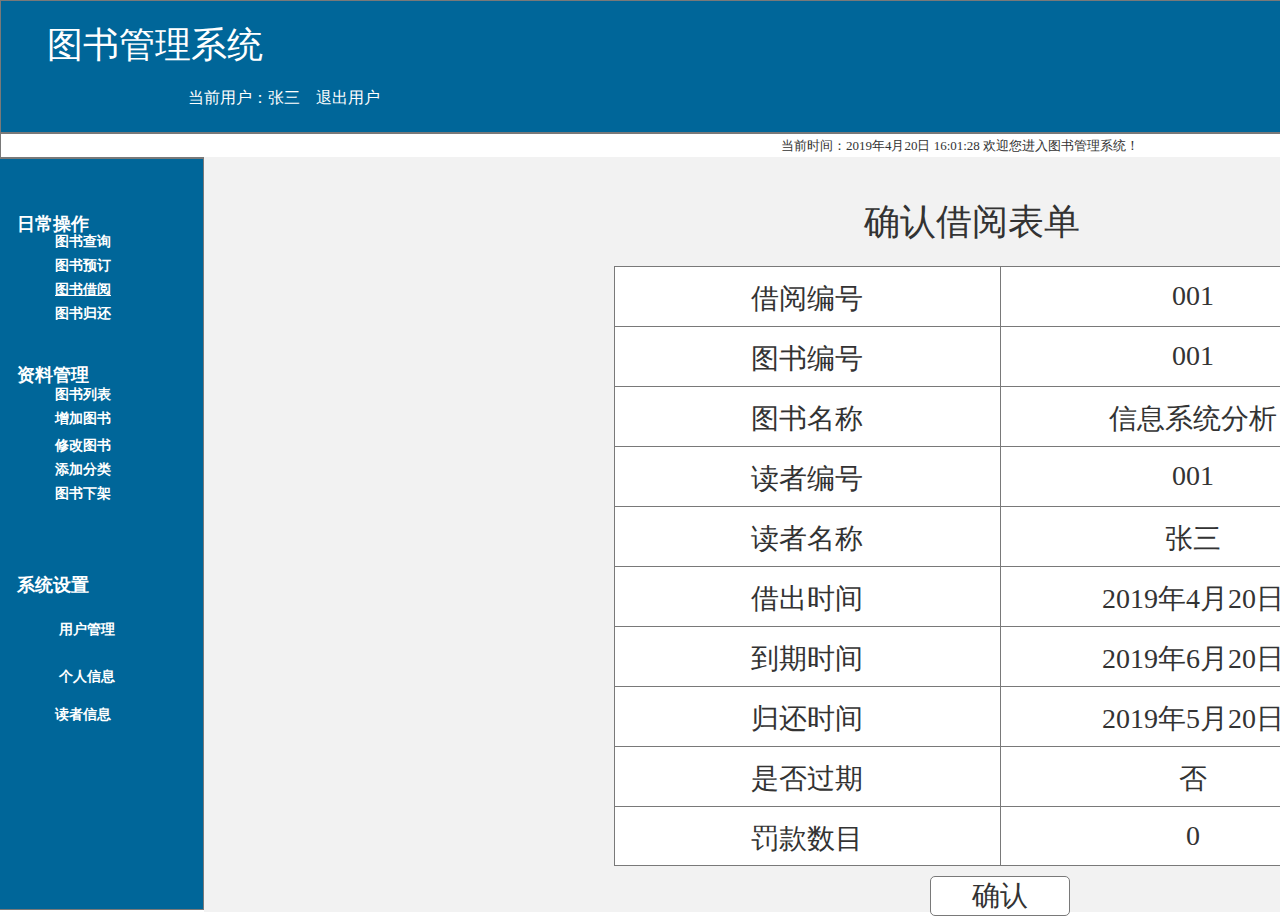
<file: ui/page1.html>
﻿<!DOCTYPE html>
<html>
  <head>
    <title>page1</title>
    <meta http-equiv="X-UA-Compatible" content="IE=edge"/>
    <meta http-equiv="content-type" content="text/html; charset=utf-8"/>
    <meta name="apple-mobile-web-app-capable" content="yes"/>
    <link href="resources/css/jquery-ui-themes.css" type="text/css" rel="stylesheet"/>
    <link href="resources/css/axure_rp_page.css" type="text/css" rel="stylesheet"/>
    <link href="data/styles.css" type="text/css" rel="stylesheet"/>
    <link href="files/page1/styles.css" type="text/css" rel="stylesheet"/>
    <script src="resources/scripts/jquery-1.7.1.min.js"></script>
    <script src="resources/scripts/jquery-ui-1.8.10.custom.min.js"></script>
    <script src="resources/scripts/prototypePre.js"></script>
    <script src="data/document.js"></script>
    <script src="resources/scripts/prototypePost.js"></script>
    <script src="files/page1/data.js"></script>
    <script type="text/javascript">
      $axure.utils.getTransparentGifPath = function() { return 'resources/images/transparent.gif'; };
      $axure.utils.getOtherPath = function() { return 'resources/Other.html'; };
      $axure.utils.getReloadPath = function() { return 'resources/reload.html'; };
    </script>
  </head>
  <body>
    <div id="base" class="">

      <!-- Unnamed (矩形) -->
      <div id="u79" class="ax_default _二级标题">
        <div id="u79_div" class=""></div>
        <div id="u79_text" class="text ">
          <p><span>日常操作</span></p>
        </div>
      </div>

      <!-- Unnamed (矩形) -->
      <div id="u80" class="ax_default _二级标题">
        <div id="u80_div" class=""></div>
        <div id="u80_text" class="text ">
          <p><span>资料管理</span></p>
        </div>
      </div>

      <!-- Unnamed (矩形) -->
      <div id="u81" class="ax_default _二级标题">
        <div id="u81_div" class=""></div>
        <div id="u81_text" class="text ">
          <p><span>系统设置</span></p>
        </div>
      </div>

      <!-- Unnamed (矩形) -->
      <div id="u82" class="ax_default _三级标题">
        <div id="u82_div" class=""></div>
        <div id="u82_text" class="text ">
          <p><span>图书查询</span></p>
        </div>
      </div>

      <!-- Unnamed (矩形) -->
      <div id="u83" class="ax_default _三级标题">
        <div id="u83_div" class=""></div>
        <div id="u83_text" class="text ">
          <p><span>图书预订</span></p>
        </div>
      </div>

      <!-- Unnamed (矩形) -->
      <div id="u84" class="ax_default _三级标题">
        <div id="u84_div" class=""></div>
        <div id="u84_text" class="text ">
          <p><span style="text-decoration:underline;">图书借阅</span></p>
        </div>
      </div>

      <!-- Unnamed (矩形) -->
      <div id="u85" class="ax_default _三级标题">
        <div id="u85_div" class=""></div>
        <div id="u85_text" class="text ">
          <p><span>图书归还</span></p>
        </div>
      </div>

      <!-- Unnamed (矩形) -->
      <div id="u86" class="ax_default _三级标题">
        <div id="u86_div" class=""></div>
        <div id="u86_text" class="text ">
          <p><span>图书列表</span></p>
        </div>
      </div>

      <!-- Unnamed (矩形) -->
      <div id="u87" class="ax_default _三级标题">
        <div id="u87_div" class=""></div>
        <div id="u87_text" class="text ">
          <p><span>增加图书</span></p>
        </div>
      </div>

      <!-- Unnamed (矩形) -->
      <div id="u88" class="ax_default _三级标题">
        <div id="u88_div" class=""></div>
        <div id="u88_text" class="text ">
          <p><span>修改图书</span></p>
        </div>
      </div>

      <!-- Unnamed (矩形) -->
      <div id="u89" class="ax_default _三级标题">
        <div id="u89_div" class=""></div>
        <div id="u89_text" class="text ">
          <p><span>添加分类</span></p>
        </div>
      </div>

      <!-- Unnamed (矩形) -->
      <div id="u90" class="ax_default _三级标题">
        <div id="u90_div" class=""></div>
        <div id="u90_text" class="text ">
          <p><span>图书下架</span></p>
        </div>
      </div>

      <!-- Unnamed (矩形) -->
      <div id="u91" class="ax_default _三级标题">
        <div id="u91_div" class=""></div>
        <div id="u91_text" class="text ">
          <p><span>用户管理</span></p>
        </div>
      </div>

      <!-- Unnamed (矩形) -->
      <div id="u92" class="ax_default _三级标题">
        <div id="u92_div" class=""></div>
        <div id="u92_text" class="text ">
          <p><span>个人信息</span></p>
        </div>
      </div>

      <!-- Unnamed (矩形) -->
      <div id="u93" class="ax_default _三级标题">
        <div id="u93_div" class=""></div>
        <div id="u93_text" class="text ">
          <p><span>读者信息</span></p>
        </div>
      </div>

      <!-- Unnamed (矩形) -->
      <div id="u94" class="ax_default box_1">
        <div id="u94_div" class=""></div>
        <div id="u94_text" class="text ">
          <p style="font-size:36px;"><span>&nbsp;&nbsp; &nbsp; 图书管理系统</span></p><p style="font-size:16px;"><span style="font-size:36px;">&nbsp;&nbsp; &nbsp; &nbsp; &nbsp; &nbsp; &nbsp;&nbsp; </span><span>&nbsp; &nbsp; &nbsp; &nbsp; &nbsp; &nbsp; &nbsp;&nbsp; 当前用户：张三&nbsp; &nbsp; 退出用户</span></p>
        </div>
      </div>

      <!-- Unnamed (矩形) -->
      <div id="u95" class="ax_default box_1">
        <div id="u95_div" class=""></div>
        <div id="u95_text" class="text ">
          <p><span>当前时间：2019年4月20日 16:01:28 欢迎您进入图书管理系统！</span></p>
        </div>
      </div>

      <!-- Unnamed (矩形) -->
      <div id="u96" class="ax_default _二级标题">
        <div id="u96_div" class=""></div>
        <div id="u96_text" class="text ">
          <p><span>日常操作</span></p>
        </div>
      </div>

      <!-- Unnamed (矩形) -->
      <div id="u97" class="ax_default _二级标题">
        <div id="u97_div" class=""></div>
        <div id="u97_text" class="text ">
          <p><span>资料管理</span></p>
        </div>
      </div>

      <!-- Unnamed (矩形) -->
      <div id="u98" class="ax_default _二级标题">
        <div id="u98_div" class=""></div>
        <div id="u98_text" class="text ">
          <p><span>系统设置</span></p>
        </div>
      </div>

      <!-- Unnamed (矩形) -->
      <div id="u99" class="ax_default _三级标题">
        <div id="u99_div" class=""></div>
        <div id="u99_text" class="text ">
          <p><span>图书查询</span></p>
        </div>
      </div>

      <!-- Unnamed (矩形) -->
      <div id="u100" class="ax_default _三级标题">
        <div id="u100_div" class=""></div>
        <div id="u100_text" class="text ">
          <p><span>图书预订</span></p>
        </div>
      </div>

      <!-- Unnamed (矩形) -->
      <div id="u101" class="ax_default _三级标题">
        <div id="u101_div" class=""></div>
        <div id="u101_text" class="text ">
          <p><span style="text-decoration:underline;">图书借阅</span></p>
        </div>
      </div>

      <!-- Unnamed (矩形) -->
      <div id="u102" class="ax_default _三级标题">
        <div id="u102_div" class=""></div>
        <div id="u102_text" class="text ">
          <p><span>图书归还</span></p>
        </div>
      </div>

      <!-- Unnamed (矩形) -->
      <div id="u103" class="ax_default _三级标题">
        <div id="u103_div" class=""></div>
        <div id="u103_text" class="text ">
          <p><span>图书列表</span></p>
        </div>
      </div>

      <!-- Unnamed (矩形) -->
      <div id="u104" class="ax_default _三级标题">
        <div id="u104_div" class=""></div>
        <div id="u104_text" class="text ">
          <p><span>增加图书</span></p>
        </div>
      </div>

      <!-- Unnamed (矩形) -->
      <div id="u105" class="ax_default _三级标题">
        <div id="u105_div" class=""></div>
        <div id="u105_text" class="text ">
          <p><span>修改图书</span></p>
        </div>
      </div>

      <!-- Unnamed (矩形) -->
      <div id="u106" class="ax_default _三级标题">
        <div id="u106_div" class=""></div>
        <div id="u106_text" class="text ">
          <p><span>添加分类</span></p>
        </div>
      </div>

      <!-- Unnamed (矩形) -->
      <div id="u107" class="ax_default _三级标题">
        <div id="u107_div" class=""></div>
        <div id="u107_text" class="text ">
          <p><span>图书下架</span></p>
        </div>
      </div>

      <!-- Unnamed (矩形) -->
      <div id="u108" class="ax_default _三级标题">
        <div id="u108_div" class=""></div>
        <div id="u108_text" class="text ">
          <p><span>用户管理</span></p>
        </div>
      </div>

      <!-- Unnamed (矩形) -->
      <div id="u109" class="ax_default _三级标题">
        <div id="u109_div" class=""></div>
        <div id="u109_text" class="text ">
          <p><span>个人信息</span></p>
        </div>
      </div>

      <!-- Unnamed (矩形) -->
      <div id="u110" class="ax_default _三级标题">
        <div id="u110_div" class=""></div>
        <div id="u110_text" class="text ">
          <p><span>读者信息</span></p>
        </div>
      </div>

      <!-- Unnamed (矩形) -->
      <div id="u111" class="ax_default box_1">
        <div id="u111_div" class=""></div>
        <div id="u111_text" class="text ">
          <p style="font-size:36px;"><span>&nbsp;&nbsp; &nbsp; 图书管理系统</span></p><p style="font-size:16px;"><span style="font-size:36px;">&nbsp;&nbsp; &nbsp; &nbsp; &nbsp; &nbsp; &nbsp;&nbsp; </span><span>&nbsp; &nbsp; &nbsp; &nbsp; &nbsp; &nbsp; &nbsp;&nbsp; 当前用户：张三&nbsp; &nbsp; 退出用户</span></p>
        </div>
      </div>

      <!-- Unnamed (矩形) -->
      <div id="u112" class="ax_default box_1">
        <div id="u112_div" class=""></div>
      </div>

      <!-- Unnamed (矩形) -->
      <div id="u113" class="ax_default _二级标题">
        <div id="u113_div" class=""></div>
        <div id="u113_text" class="text ">
          <p><span>日常操作</span></p>
        </div>
      </div>

      <!-- Unnamed (矩形) -->
      <div id="u114" class="ax_default _二级标题">
        <div id="u114_div" class=""></div>
        <div id="u114_text" class="text ">
          <p><span>资料管理</span></p>
        </div>
      </div>

      <!-- Unnamed (矩形) -->
      <div id="u115" class="ax_default _二级标题">
        <div id="u115_div" class=""></div>
        <div id="u115_text" class="text ">
          <p><span>系统设置</span></p>
        </div>
      </div>

      <!-- Unnamed (矩形) -->
      <div id="u116" class="ax_default _三级标题">
        <div id="u116_div" class=""></div>
        <div id="u116_text" class="text ">
          <p><span>图书查询</span></p>
        </div>
      </div>

      <!-- Unnamed (矩形) -->
      <div id="u117" class="ax_default _三级标题">
        <div id="u117_div" class=""></div>
        <div id="u117_text" class="text ">
          <p><span>图书预订</span></p>
        </div>
      </div>

      <!-- Unnamed (矩形) -->
      <div id="u118" class="ax_default _三级标题">
        <div id="u118_div" class=""></div>
        <div id="u118_text" class="text ">
          <p><span style="text-decoration:underline;">图书借阅</span></p>
        </div>
      </div>

      <!-- Unnamed (矩形) -->
      <div id="u119" class="ax_default _三级标题">
        <div id="u119_div" class=""></div>
        <div id="u119_text" class="text ">
          <p><span>图书归还</span></p>
        </div>
      </div>

      <!-- Unnamed (矩形) -->
      <div id="u120" class="ax_default _三级标题">
        <div id="u120_div" class=""></div>
        <div id="u120_text" class="text ">
          <p><span>图书列表</span></p>
        </div>
      </div>

      <!-- Unnamed (矩形) -->
      <div id="u121" class="ax_default _三级标题">
        <div id="u121_div" class=""></div>
        <div id="u121_text" class="text ">
          <p><span>增加图书</span></p>
        </div>
      </div>

      <!-- Unnamed (矩形) -->
      <div id="u122" class="ax_default _三级标题">
        <div id="u122_div" class=""></div>
        <div id="u122_text" class="text ">
          <p><span>修改图书</span></p>
        </div>
      </div>

      <!-- Unnamed (矩形) -->
      <div id="u123" class="ax_default _三级标题">
        <div id="u123_div" class=""></div>
        <div id="u123_text" class="text ">
          <p><span>添加分类</span></p>
        </div>
      </div>

      <!-- Unnamed (矩形) -->
      <div id="u124" class="ax_default _三级标题">
        <div id="u124_div" class=""></div>
        <div id="u124_text" class="text ">
          <p><span>图书下架</span></p>
        </div>
      </div>

      <!-- Unnamed (矩形) -->
      <div id="u125" class="ax_default _三级标题">
        <div id="u125_div" class=""></div>
        <div id="u125_text" class="text ">
          <p><span>用户管理</span></p>
        </div>
      </div>

      <!-- Unnamed (矩形) -->
      <div id="u126" class="ax_default _三级标题">
        <div id="u126_div" class=""></div>
        <div id="u126_text" class="text ">
          <p><span>个人信息</span></p>
        </div>
      </div>

      <!-- Unnamed (矩形) -->
      <div id="u127" class="ax_default _三级标题">
        <div id="u127_div" class=""></div>
        <div id="u127_text" class="text ">
          <p><span>读者信息</span></p>
        </div>
      </div>

      <!-- Unnamed (矩形) -->
      <div id="u128" class="ax_default box_2">
        <div id="u128_div" class=""></div>
      </div>

      <!-- Unnamed (矩形) -->
      <div id="u129" class="ax_default label">
        <div id="u129_div" class=""></div>
        <div id="u129_text" class="text ">
          <p><span>确认借阅表单</span></p>
        </div>
      </div>

      <!-- Unnamed (表格) -->
      <div id="u130" class="ax_default">

        <!-- Unnamed (单元格) -->
        <div id="u131" class="ax_default table_cell">
          <img id="u131_img" class="img " src="images/page1/u131.png"/>
          <div id="u131_text" class="text ">
            <p><span>借阅编号</span></p>
          </div>
        </div>

        <!-- Unnamed (单元格) -->
        <div id="u132" class="ax_default table_cell">
          <img id="u132_img" class="img " src="images/page1/u132.png"/>
          <div id="u132_text" class="text ">
            <p><span>001</span></p>
          </div>
        </div>

        <!-- Unnamed (单元格) -->
        <div id="u133" class="ax_default table_cell">
          <img id="u133_img" class="img " src="images/page1/u131.png"/>
          <div id="u133_text" class="text ">
            <p><span>图书编号</span></p>
          </div>
        </div>

        <!-- Unnamed (单元格) -->
        <div id="u134" class="ax_default table_cell">
          <img id="u134_img" class="img " src="images/page1/u132.png"/>
          <div id="u134_text" class="text ">
            <p><span>001</span></p>
          </div>
        </div>

        <!-- Unnamed (单元格) -->
        <div id="u135" class="ax_default table_cell">
          <img id="u135_img" class="img " src="images/page1/u131.png"/>
          <div id="u135_text" class="text ">
            <p><span>图书名称</span></p>
          </div>
        </div>

        <!-- Unnamed (单元格) -->
        <div id="u136" class="ax_default table_cell">
          <img id="u136_img" class="img " src="images/page1/u132.png"/>
          <div id="u136_text" class="text ">
            <p><span>信息系统分析</span></p>
          </div>
        </div>

        <!-- Unnamed (单元格) -->
        <div id="u137" class="ax_default table_cell">
          <img id="u137_img" class="img " src="images/page1/u131.png"/>
          <div id="u137_text" class="text ">
            <p><span>读者编号</span></p>
          </div>
        </div>

        <!-- Unnamed (单元格) -->
        <div id="u138" class="ax_default table_cell">
          <img id="u138_img" class="img " src="images/page1/u132.png"/>
          <div id="u138_text" class="text ">
            <p><span>001</span></p>
          </div>
        </div>

        <!-- Unnamed (单元格) -->
        <div id="u139" class="ax_default table_cell">
          <img id="u139_img" class="img " src="images/page1/u131.png"/>
          <div id="u139_text" class="text ">
            <p><span>读者名称</span></p>
          </div>
        </div>

        <!-- Unnamed (单元格) -->
        <div id="u140" class="ax_default table_cell">
          <img id="u140_img" class="img " src="images/page1/u132.png"/>
          <div id="u140_text" class="text ">
            <p><span>张三</span></p>
          </div>
        </div>

        <!-- Unnamed (单元格) -->
        <div id="u141" class="ax_default table_cell">
          <img id="u141_img" class="img " src="images/page1/u131.png"/>
          <div id="u141_text" class="text ">
            <p><span>借出时间</span></p>
          </div>
        </div>

        <!-- Unnamed (单元格) -->
        <div id="u142" class="ax_default table_cell">
          <img id="u142_img" class="img " src="images/page1/u132.png"/>
          <div id="u142_text" class="text ">
            <p><span>2019年4月20日</span></p>
          </div>
        </div>

        <!-- Unnamed (单元格) -->
        <div id="u143" class="ax_default table_cell">
          <img id="u143_img" class="img " src="images/page1/u131.png"/>
          <div id="u143_text" class="text ">
            <p><span>到期时间</span></p>
          </div>
        </div>

        <!-- Unnamed (单元格) -->
        <div id="u144" class="ax_default table_cell">
          <img id="u144_img" class="img " src="images/page1/u132.png"/>
          <div id="u144_text" class="text ">
            <p><span>2019年6月20日</span></p>
          </div>
        </div>

        <!-- Unnamed (单元格) -->
        <div id="u145" class="ax_default table_cell">
          <img id="u145_img" class="img " src="images/page1/u131.png"/>
          <div id="u145_text" class="text ">
            <p><span>归还时间</span></p>
          </div>
        </div>

        <!-- Unnamed (单元格) -->
        <div id="u146" class="ax_default table_cell">
          <img id="u146_img" class="img " src="images/page1/u132.png"/>
          <div id="u146_text" class="text ">
            <p><span>2019年5月20日</span></p>
          </div>
        </div>

        <!-- Unnamed (单元格) -->
        <div id="u147" class="ax_default table_cell">
          <img id="u147_img" class="img " src="images/page1/u131.png"/>
          <div id="u147_text" class="text ">
            <p><span>是否过期</span></p>
          </div>
        </div>

        <!-- Unnamed (单元格) -->
        <div id="u148" class="ax_default table_cell">
          <img id="u148_img" class="img " src="images/page1/u132.png"/>
          <div id="u148_text" class="text ">
            <p><span>否</span></p>
          </div>
        </div>

        <!-- Unnamed (单元格) -->
        <div id="u149" class="ax_default table_cell">
          <img id="u149_img" class="img " src="images/page1/u149.png"/>
          <div id="u149_text" class="text ">
            <p><span>罚款数目</span></p>
          </div>
        </div>

        <!-- Unnamed (单元格) -->
        <div id="u150" class="ax_default table_cell">
          <img id="u150_img" class="img " src="images/page1/u150.png"/>
          <div id="u150_text" class="text ">
            <p><span>0</span></p>
          </div>
        </div>
      </div>

      <!-- Unnamed (矩形) -->
      <div id="u151" class="ax_default button">
        <div id="u151_div" class=""></div>
        <div id="u151_text" class="text ">
          <p><span>确认</span></p>
        </div>
      </div>
    </div>
  </body>
</html>
</file>
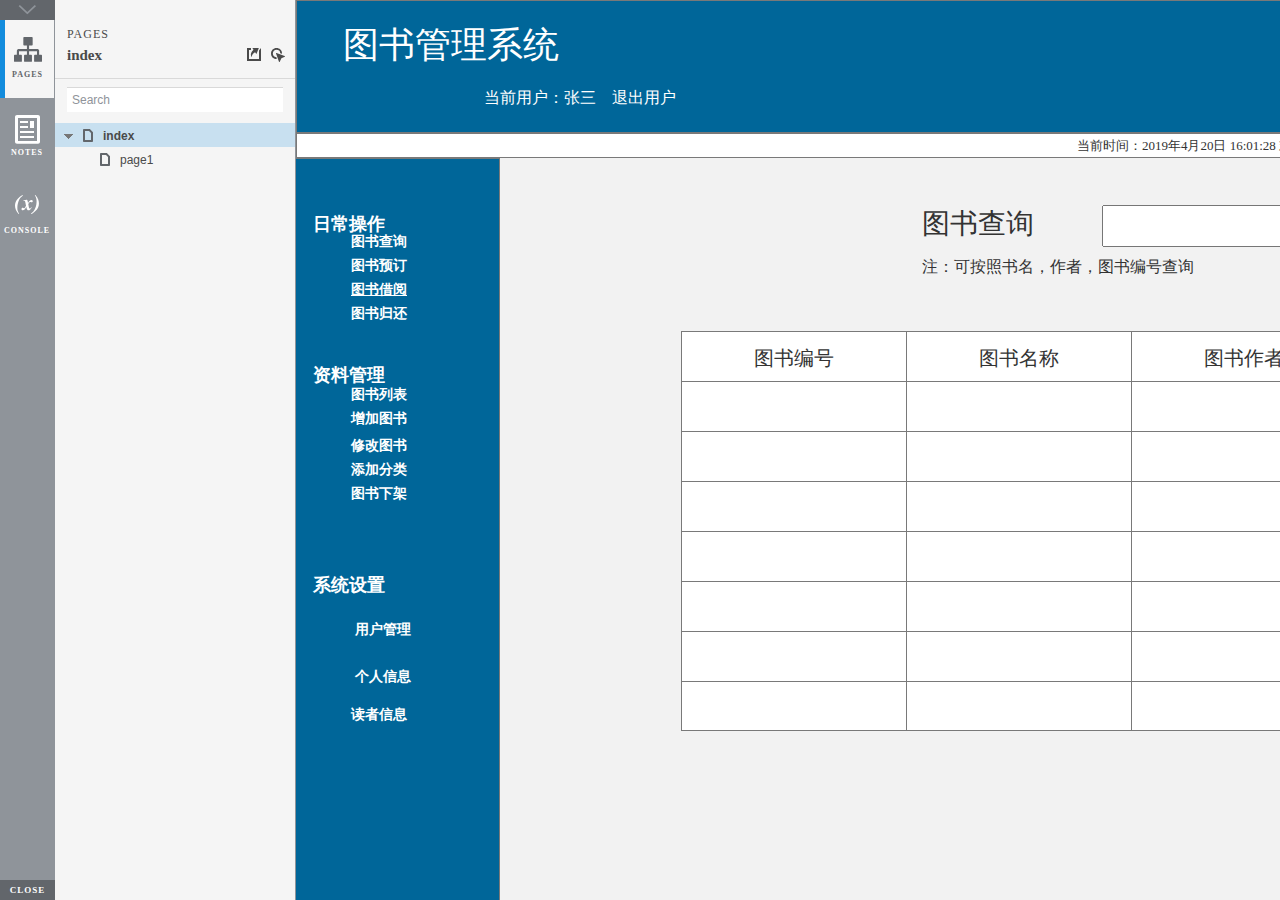
<file: ui/start.html>
<!DOCTYPE html>
<html xmlns="http://www.w3.org/1999/xhtml" xml:lang="en" lang="en">
<head>
    <title>Untitled Document</title>
    <meta http-equiv="X-UA-Compatible" content="IE=edge"/>
    <meta http-equiv="content-type" content="text/html; charset=utf-8" />
    <meta name="viewport" content="width=device-width, initial-scale=1.0" />
    <meta name="apple-mobile-web-app-capable" content="yes" />
    <link type="text/css" href="resources/css/reset.css" rel="Stylesheet" />
    <link type="text/css" href="resources/css/default.css" rel="Stylesheet" />
    <!--<link href='https://fonts.googleapis.com/css?family=Nunito:300' rel='stylesheet' type='text/css'>-->

    <script type="text/javascript">
        if (location.href.toString().indexOf('file://localhost/') == 0) {
            location.href = location.href.toString().replace('file://localhost/', 'file:///');
        }
    </script>

    <!-- 8.0.0.3377 -->
<script src="resources/scripts/jquery-1.7.1.min.js"></script>
<script src="resources/scripts/startPre.js"></script>
<script src="data/document.js"></script>

    <style type="text/css">

#outerContainer {
	width:1000px;
	height:1500px;
}

.vsplitbar {
    width: 3px;
    /*background: #B9B9B9;*/
    border-right: 1px solid #8f949a;
}

.vsplitbar:hover, .vsplitbar.active {
    background: #8f949a;
}

#rightPanel {
    background-color: White;
}

/*#leftPanel {
    min-width: 120px;
}*/

.splitterMask {
   position:absolute;
   top: 0;
   left: 0;
   width: 100%;
   height: 100%;
   overflow: hidden;
   background-image: url(resources/images/transparent.gif);
   z-index: 20000;
}

    </style>
    <script type="text/javascript" language="JavaScript"><!--
        var SITEMAP_COLLAPSE_VAR_NAME = 'c';
        var PLUGIN_VAR_NAME = 'g';
        var FOOTNOTES_VAR_NAME = 'fn';
        var ADAPTIVE_VIEW_VAR_NAME = 'view';
        var lastLeftPanelWidth = 295;
        var toolBarOnly = true;

        // isolate scope
        (function() {
            setUpController();
            
            var configuration = $axure.document.configuration;
            var _settings = {};
            _settings.projectId = configuration.prototypeId;
            _settings.isAxshare = configuration.isAxshare;
            _settings.loadFeedbackPlugin = configuration.loadFeedbackPlugin;
            var cHash = getHashStringVar(SITEMAP_COLLAPSE_VAR_NAME);
            _settings.startCollapsed = cHash == "1";
            if(cHash == "2") closePlayer();
            var gHash = getHashStringVar(PLUGIN_VAR_NAME);
            if(gHash == "") gHash = 1;
            _settings.startPluginGid = gHash;

            $axure.player.settings = _settings;

            $(window).bind('load', function() {
                if(CHROME_5_LOCAL && !$('body').attr('pluginDetected')) {
                    window.location = 'resources/chrome/chrome.html';
                }
            });

            $(document).ready(function() {
                $axure.page.bind('load.start', mainFrame_onload);
                $axure.messageCenter.addMessageListener(messageCenter_message);

                $(document).on('pluginShown', function (event, data) {
                    setVarInCurrentUrlHash('g', data ? data : '');
                });

                $(document).on('pluginCreated', function(event, data) {
                    if($axure.player.settings.startPluginGid == data) {
                        $axure.player.showPlugin(data);
                    }
                });

                if($axure.player.settings.loadFeedbackPlugin) {
                    if($axure.player.settings.isAxshare) {
                        $axure.utils.loadJS('/Scripts/plugins/feedback/feedback8.js');
                    } else {
                        $axure.utils.loadJS('http://share.axure.com/Scripts/plugins/feedback/feedback8.js');
                    }
                }

                if(navigator.userAgent.indexOf("MSIE") >= 0) $('#outerContainer').width('100%');
                initialize();
                if($axure.player.settings.startCollapsed) $('#outerContainer').splitter({ sizeLeft: 0 });
                else $('#outerContainer').splitter({ sizeLeft: lastLeftPanelWidth });
                $('#leftPanel').width(lastLeftPanelWidth);
                
                $(window).resize(function() { resizeContent(); });

                $('#maximizePanelContainer').hide();

                initializeLogo();

                $(window).resize();
                resizeContent();
                
                $axure.player.collapseToBar();

                if($axure.player.settings.startCollapsed) {
                    collapse();
                    $('#leftPanel').width(0);
                }

                if(MOBILE_DEVICE) {
                    $('#interfaceControlFrameMinimizeContainer').height('45px');
                    $('#interfaceControlFrameMinimizeContainer a').height('45px');
                    $('#interfaceControlFrameHeaderContainer').css('margin-top','45px');
                    $('#interfaceControlFrameCloseContainer a').css('padding','10px 0px');
                    $('#maximizePanelContainer').height('45px');//.css('top','inherit').css('bottom','0px');

                    $('body').removeClass('hashover');

                    if(IOS) {
                        $('#rightPanel').css('overflow', 'auto').css('-webkit-overflow-scrolling', 'touch').css('-ms-overflow-x', 'hidden');

                        window.addEventListener("orientationchange", function() {
                            var viewport = document.querySelector("meta[name=viewport]");
                            //so iOS doesn't zoom when switching back to portrait
                            viewport.setAttribute('content', 'width=device-width, initial-scale=1.0, maximum-scale=1.0');
                            viewport.setAttribute('content', 'width=device-width, initial-scale=1.0');
                            resizeContent();
                        }, false);

                        $axure.page.bind('load.start', function() {
                            resizeContent();
                        });
                    }
                }

            });

            function initialize() {
                var legacyQString = getQueryString("Page");
                if (legacyQString.length > 0) {
                    location.href = location.href.substring(0, location.href.indexOf("?")) + "#p=" + legacyQString;
                    return;
                }

                var mainFrame = document.getElementById("mainFrame");
                //if it's local file on safari, test if we can access mainframe after its loaded
                if(SAFARI && document.location.href.indexOf('file://') >= 0) {
                    $(mainFrame).load(function () {
                        var canAccess;
                        try {
                            var mainFrameWindow = mainFrame.contentWindow || mainFrame.contentDocument;
                            mainFrameWindow['safari_file_CORS'] = 'Y';
                            canAccess = mainFrameWindow['safari_file_CORS'] === 'Y';
                        } catch(err) {
                            canAccess = false;
                        }

                        if(!canAccess) window.location = 'resources/chrome/safari.html';
                    });
                }

                mainFrame.contentWindow.location.href = getInitialUrl();
            }

            function initializeLogo() {
                if($axure.document.configuration.logoImagePath) {
                    var image = new Image();
                    image.onload = function() {
                        $('#logoImage').css('max-width', this.width + 'px');
                        $axure.player.resizeContent();
                    };
                    image.src = $axure.document.configuration.logoImagePath;
                
                    $('#interfaceControlFrameLogoImageContainer').html('<img id="logoImage" src="" />');
                    $('#logoImage').attr('src', $axure.document.configuration.logoImagePath).load(function() { resizeContent(); });
                } else $('#interfaceControlFrameLogoImageContainer').hide();

                if ($axure.document.configuration.logoImageCaption) {
                    $('#interfaceControlFrameLogoCaptionContainer').html($axure.document.configuration.logoImageCaption);
                } else $('#interfaceControlFrameLogoCaptionContainer').hide();

                if(!$('#interfaceControlFrameLogoImageContainer').is(':visible') && !$('#interfaceControlFrameLogoCaptionContainer').is(':visible')) {
                    $('#interfaceControlFrameLogoContainer').hide();
                }
            }

            var resizeContent = $axure.player.resizeContent = function() {
                var newHeight = $(window).height();
                var newWidth = $(window).width();

                var controlContainerHeight = newHeight;// - 30;
                if($('#interfaceControlFrameLogoContainer').is(':visible')) controlContainerHeight -= $('#interfaceControlFrameLogoContainer').outerHeight();// + 16;

                $('#outerContainer').height(newHeight).width(newWidth);
                $('.vsplitbar').height(newHeight);
                $('#leftPanel').height(newHeight);
                $('#interfaceControlFrame').height(newHeight);
                $('#interfaceControlFrameContainer').height(newHeight);
                $('#interfaceControlFrameHostContainer').height(controlContainerHeight);

                $('#rightPanel').height(newHeight);
                $('#mainFrame').height(newHeight);

                if($('#leftPanel').is(':visible')) $('#rightPanel').width($(window).width() - $('#leftPanel').width() - 1);// $('.vsplitbar').width());
                else $('#rightPanel').width($(window).width());

                $(document).trigger('ContainerHeightChange',[controlContainerHeight]);

                if(MOBILE_DEVICE) {
                    if(!(getHashStringVar(ADAPTIVE_VIEW_VAR_NAME).length > 0)) $axure.messageCenter.postMessage('setAdaptiveViewForSize', {'width':newWidth, 'height':$('#rightPanel').height()});
                }
            }

            var collapseToBar = $axure.player.collapseToBar = function() {
                lastLeftPanelWidth = $('#leftPanel').width();
                $('#leftPanel').width('55px');
                $('.vsplitbar').hide();
                $('#rightPanel').width($(window).width() - $('#leftPanel').width());
                $(window).resize();
                $('#outerContainer').trigger('resize');
                toolBarOnly = true;
            }

            var expandFromBar = $axure.player.expandFromBar = function() {
                if($('.vsplitbar').is(':visible')) return;

                $('#leftPanel').width(lastLeftPanelWidth);
                $('.vsplitbar').show();
                $('#rightPanel').width($(window).width() - $('#leftPanel').width() - 1);// $('.vsplitbar').width());
                $(window).resize();
                $('#outerContainer').trigger('resize');
                toolBarOnly = false;
            }

        })();

        function messageCenter_message(message, data) {
            if(message == 'expandFrame') expand();
            else if(message == 'getCollapseFrameOnLoad' && $axure.player.settings.startCollapsed && !MOBILE_DEVICE) $axure.messageCenter.postMessage('collapseFrameOnLoad');
        }

        
        function getInitialUrl() {
            var pageName = getHashStringVar("p");
            if(pageName.length > 0) return pageName + ".html";
            else {
                var url = getFirstPageUrl($axure.document.sitemap.rootNodes);
                return (url ? url : "about:blank");
            }
        }

        function getFirstPageUrl(nodes) {
            for (var i = 0; i < nodes.length; i++) {
                var node = nodes[i];
                if (node.url) return node.url;
                else {
                    var hasChildren = (node.children && node.children.length > 0);
                    if (hasChildren) {
                        var url = getFirstPageUrl(node.children);
                        if (url) return url;
                    }
                }
            }
            return null;
        }

        function closePlayer() {
            if($axure.page.location) window.location.href = $axure.page.location;
            else {
                var pageFile = getInitialUrl();
                var currentLocation = window.location.toString();
                window.location.href = currentLocation.substr(0, currentLocation.lastIndexOf("/") + 1) + pageFile;
            }
        }

        function replaceHash(newHash) {
            var currentLocWithoutHash = window.location.toString().split('#')[0];

            //We use replace so that every hash change doesn't get appended to the history stack.
            //We use replaceState in browsers that support it, else replace the location
            if(typeof window.history.replaceState != 'undefined') {
                try {
                    //Chrome 45 (Version 45.0.2454.85 m) started throwing an error here when generated locally (this only happens with sitemap open) which broke all interactions.
                    //try catch breaks the url adjusting nicely when the sitemap is open, but all interactions and forward and back buttons work.
                    //Uncaught SecurityError: Failed to execute 'replaceState' on 'History': A history state object with URL 'file:///C:/Users/Ian/Documents/Axure/HTML/Untitled/start.html#p=home' cannot be created in a document with origin 'null'.
                    window.history.replaceState(null, null, currentLocWithoutHash + newHash);
                } catch(ex) {}
            } else {
                window.location.replace(currentLocWithoutHash + newHash);
            }
        }

        function collapse() {
            setVarInCurrentUrlHash('c', 1);
            if(!toolBarOnly) lastLeftPanelWidth = $('#leftPanel').width();

            $('#maximizePanelContainer').show();
            $('#leftPanel').hide();
            $('.vsplitbar').hide();
            $('#rightPanel').width($(window).width());
            $(window).resize();
            $('#outerContainer').trigger('resize');

            $(document).trigger('sidebarCollapse');

            if(MOBILE_DEVICE) {
                $('#maximizePanelContainer').animate({
                    top:$('#rightPanel').height() - $('#maximizePanelContainer').height()
                }, 300, 'swing', function() {
                    $('#maximizePanelContainer').css('top', 'inherit').css('bottom', '0px');
                });
            }
        }

        function expand() {
            if(MOBILE_DEVICE) {
                $('#maximizePanelContainer').css('top', '0px').css('bottom', 'inherit');
            }

            deleteVarFromCurrentUrlHash('c');
            $('#maximizePanelContainer').hide();
            $('#leftPanel').width(lastLeftPanelWidth);
            $('#leftPanel').show();
            if(!toolBarOnly) {
                $('.vsplitbar').show();
                $('#rightPanel').width($(window).width() - $('#leftPanel').width() - 1);
            } else {
                $axure.player.collapseToBar();
            }
            $(window).resize();
            $('#outerContainer').trigger('resize');

            $(document).trigger('sidebarExpanded');
        }


        function mainFrame_onload() {
            if($axure.page.pageName) document.title = $axure.page.pageName;
        }

        function getQueryString(query) {
            var qstring = self.location.href.split("?");
            if(qstring.length < 2) return "";
            return GetParameter(qstring, query);
        }
        
        function GetParameter(qstring, query) {
            var prms = qstring[1].split("&");
            var frmelements = new Array();
            var currprmeter, querystr = "";

            for(var i = 0; i < prms.length; i++) {
                currprmeter = prms[i].split("=");
                frmelements[i] = new Array();
                frmelements[i][0] = currprmeter[0];
                frmelements[i][1] = currprmeter[1];
            }

            for(j = 0; j < frmelements.length; j++) {
                if(frmelements[j][0].toLowerCase() == query.toLowerCase()) {
                    querystr = frmelements[j][1];
                    break;
                }
            }
            return querystr;
        }
        
        function getHashStringVar(query) {
            var qstring = self.location.href.split("#");
            if(qstring.length < 2) return "";
            return GetParameter(qstring, query);
        }

        function setHashStringVar(currentHash, varName, varVal) {
            var varWithEqual = varName + '=';
            var poundVarWithEqual = varVal === '' ? '' :  '#' + varName + '=' + varVal;
            var ampVarWithEqual = varVal === '' ? '' :  '&' + varName + '=' + varVal;
            var hashToSet = '';

            var pageIndex = currentHash.indexOf('#' + varWithEqual);
            if(pageIndex == -1) pageIndex = currentHash.indexOf('&' + varWithEqual);
            if(pageIndex != -1) {
                var newHash = currentHash.substring(0, pageIndex);

                newHash = newHash == '' ? poundVarWithEqual : newHash + ampVarWithEqual;

                var ampIndex = currentHash.indexOf('&', pageIndex + 1);
                if(ampIndex != -1) {
                    newHash = newHash == '' ? '#' + currentHash.substring(ampIndex + 1) : newHash + currentHash.substring(ampIndex);
                }
                hashToSet = newHash;
            } else if(currentHash.indexOf('#') != -1) {
                hashToSet = currentHash + ampVarWithEqual;
            } else {
                hashToSet = poundVarWithEqual;
            }

            if(hashToSet != '' || varVal == '') {
                return hashToSet;
            }

            return null;
        }

        function setVarInCurrentUrlHash(varName, varVal) {
            var newHash = setHashStringVar(window.location.hash, varName, varVal);

            if(newHash != null) {
                replaceHash(newHash);
            }
        }

        function deleteHashStringVar(currentHash, varName) {
            var varWithEqual = varName + '=';

            var pageIndex = currentHash.indexOf('#' + varWithEqual);
            if(pageIndex == -1) pageIndex = currentHash.indexOf('&' + varWithEqual);
            if(pageIndex != -1) {
                var newHash = currentHash.substring(0, pageIndex);

                var ampIndex = currentHash.indexOf('&', pageIndex + 1);

                //IF begin of string....if none blank, ELSE # instead of & and rest
                //IF in string....prefix + if none blank, ELSE &-rest
                if(newHash == '') { //beginning of string
                    newHash = ampIndex != -1 ? '#' + currentHash.substring(ampIndex + 1) : '';
                } else { //somewhere in the middle
                    newHash = newHash + (ampIndex != -1 ? currentHash.substring(ampIndex) : '');
                }

                return newHash;
            }

            return null;
        }

        function deleteVarFromCurrentUrlHash(varName) {
            var newHash = deleteHashStringVar(window.location.hash, varName);

            if(newHash != null) {
                replaceHash(newHash);
            }
        }
    --></script>
    
    <link type="text/css" rel="Stylesheet" href="plugins/sitemap/styles/sitemap.css" />
    <link type="text/css" rel="Stylesheet" href="plugins/page_notes/styles/page_notes.css" />
    <link type="text/css" rel="Stylesheet" href="plugins/debug/styles/debug.css" />
    <script src="resources/scripts/startPost.js"></script>


    <!--<link type="text/css" rel="Stylesheet" href="plugins/recordplay/styles/recordplay.css" />
    <script type="text/javascript" src="plugins/recordplay/recordplay.js"></script>-->
    

</head>
<body scroll="no" class="hashover">
    <div id="outerContainer">

        <div id="leftPanel">
            <div id="interfaceControlFrame">
                <div id="interfaceControlFrameMinimizeContainer">
                    <a title="Collapse" id="interfaceControlFrameMinimizeButton" onclick="collapse();">&nbsp;</a>
                </div>
                <div id="interfaceControlFrameHeaderContainer">
                    <ul id="interfaceControlFrameHeader"></ul>
                </div>
                <div id="interfaceControlFrameContainer">
                    <div id="interfaceControlFrameLogoContainer">
                        <div id="interfaceControlFrameLogoImageContainer"></div>
                        <div id="interfaceControlFrameLogoCaptionContainer"></div>
                    </div>
                    <div id="interfaceControlFrameHostContainer">
                    </div>
                </div>
                <div id="interfaceControlFrameCloseContainer">
                    <a title="Close" id="interfaceControlFrameCloseButton" onclick="closePlayer();">CLOSE</a>
                </div>
            </div>
        </div>
        <div id="rightPanel">
            <iframe id="mainFrame" name="mainFrame" width="100%" height="100%" src="" frameborder="0" style="display: block;" webkitallowfullscreen mozallowfullscreen allowfullscreen></iframe>
        </div>

    </div>

    <div id="maximizePanelContainer">
        <iframe id="expandFrame" src="resources/expand.html" width="100%" height="100%" scrolling="no" allowtransparency="true" frameborder="0"></iframe>
    </div>

</body>
</html>
</file>
<file: test6_Ui/resources/css/axure_rp_page.css>
﻿/* so the window resize fires within a frame in IE7 */
html, body {
    height: 100%;
}

.mobileFrameCursor div * {
    cursor: inherit !important;
}

a {
    color: inherit;
}

p {
    margin: 0px;
    text-rendering: optimizeLegibility;
    font-feature-settings: "kern" 1;
    -webkit-font-feature-settings: "kern";
    -moz-font-feature-settings: "kern";
    -moz-font-feature-settings: "kern=1";
    font-kerning: normal;
}

ul {
    margin:0px;
}

iframe {
    background: #FFFFFF;
}

/* to match IE with C, FF */
input {
    padding: 1px 0px 1px 0px;
    box-sizing: border-box;
    -moz-box-sizing: border-box;
}

input[type=text]::-ms-clear {
    width: 0;
    height: 0;
    display: none;
}

textarea {
    margin: 0px;
    box-sizing: border-box;
    -moz-box-sizing: border-box;
}

.focused:focus, .selectedFocused:focus {
    outline: none;
}

div.intcases {
    font-family: arial; 
    font-size: 12px;
    text-align:left; 
    border:1px solid #AAA; 
    background:#FFF none repeat scroll 0% 0%; 
    z-index:9999; 
    visibility:hidden; 
    position:absolute;
    padding: 0px;
    border-radius: 3px;
    white-space: nowrap;
}

div.intcaselink {
    cursor: pointer;
    padding: 3px 8px 3px 8px;
    margin: 5px;
    background:#EEE none repeat scroll 0% 0%; 
    border:1px solid #AAA;
    border-radius: 3px;
}

div.refpageimage {
    position: absolute;
    left: 0px;
    top: 0px;
    font-size: 0px;
    width: 16px;
    height: 16px;
    cursor: pointer;
    background-image: url(images/newwindow.gif);
    background-repeat: no-repeat;
}

div.annnoteimage {
    position: absolute;
    left: 0px;
    top: 0px;
    font-size: 0px;
    /*width: 16px;
    height: 12px;*/
    cursor: help;
    /*background-image: url(images/note.gif);*/
    /*background-repeat: no-repeat;*/
    width: 13px;
    height: 12px;
    padding-top: 1px;
    text-align: center;
    background-color: #138CDD;
    -moz-box-shadow: 1px 1px 3px #aaa;
    -webkit-box-shadow: 1px 1px 3px #aaa;
    box-shadow: 1px 1px 3px #aaa;
}

div.annnoteline {
    display: inline-block;
    width: 9px;
    height: 1px;
    border-bottom: 1px solid white;
    margin-top: 1px;
}

div.annnotelabel {
    /*position: absolute;
    left: 0px;
    top: 0px;*/
    font-family: Helvetica,Arial;
    white-space: nowrap;
    
    padding-top: 1px;
    background-color: #fff849;
    font-size: 10px;
    font-weight: bold;
    line-height: 14px;
    margin-right: 3px;
    padding: 0px 4px;
    color: #000;

    -moz-box-shadow: 1px 1px 3px #aaa;
    -webkit-box-shadow: 1px 1px 3px #aaa;
    box-shadow: 1px 1px 3px #aaa;
}

div.annnote {
    display: flex;
    position: absolute;
    cursor: help;
    line-height: 14px;
}

.annotation {
    font-size: 12px;
    padding-left: 2px;
    margin-bottom: 5px;
}

.annotationName {
    /*font-size: 13px;
    font-weight: bold;
    margin-bottom: 3px;
    white-space: nowrap;*/

    font-family: 'Trebuchet MS';
    font-size: 14px;
    font-weight: bold;
    margin-bottom: 5px;
    white-space: nowrap;
}

.annotationValue {
    font-family: Arial, Helvetica, Sans-Serif;
    font-size: 12px;
    color: #4a4a4a;
    line-height: 21px;
    margin-bottom: 20px;
}

.noteLink {
    text-decoration: inherit;
    color: inherit;
}

.noteLink:hover {
    background-color: white;
}

/* this is a fix for the issue where dialogs jump around and takes the text-align from the body */
.dialogFix {
    position:absolute;
    text-align:left;
    border: 1px solid #8f949a;
}


@keyframes pulsate {
  from {
    box-shadow: 0 0 10px #15d6ba;
  }
  to {
    box-shadow: 0 0 20px #15d6ba;
  }
}

@-webkit-keyframes pulsate {
  from {
    -webkit-box-shadow: 0 0 10px #15d6ba;
    box-shadow: 0 0 10px #15d6ba;
  }
  to {
    -webkit-box-shadow: 0 0 20px #15d6ba;
    box-shadow: 0 0 20px #15d6ba;
  }
}
 
@-moz-keyframes pulsate {
  from {
    -moz-box-shadow: 0 0 10px #15d6ba;
    box-shadow: 0 0 10px #15d6ba;
  }
  to {
    -moz-box-shadow: 0 0 20px #15d6ba;
    box-shadow: 0 0 20px #15d6ba;
  }
}

.legacyPulsateBorder {
    /*border: 5px solid #15d6ba;
    margin: -5px;*/
    -moz-box-shadow: 0 0 10px 3px #15d6ba;
    box-shadow: 0 0 10px 3px #15d6ba;
}

.pulsateBorder {
  animation-name: pulsate;
  animation-timing-function: ease-in-out;
  animation-duration: 0.9s;
  animation-iteration-count: infinite;
  animation-direction: alternate;
  
  -webkit-animation-name: pulsate;
  -webkit-animation-timing-function: ease-in-out;
  -webkit-animation-duration: 0.9s;
  -webkit-animation-iteration-count: infinite;
  -webkit-animation-direction: alternate;

  -moz-animation-name: pulsate;
  -moz-animation-timing-function: ease-in-out;
  -moz-animation-duration: 0.9s;
  -moz-animation-iteration-count: infinite;
  -moz-animation-direction: alternate;
}

.ax_default_hidden, .ax_default_unplaced{
    display: none;
    visibility: hidden;
}

.widgetNoteSelected {
    -moz-box-shadow: 0 0 10px 3px #138CDD;
    box-shadow: 0 0 10px 3px #138CDD;
    /*-moz-box-shadow: 0 0 20px #3915d6;
    box-shadow: 0 0 20px #3915d6;*/
    /*border: 3px solid #3915d6;*/
    /*margin: -3px;*/
}


.singleImg {
    display: none;
    visibility: hidden;
}

#ios-safari {
    overflow: auto;
    -webkit-overflow-scrolling: touch;
}

#ios-safari-html {
    display: block;
    overflow: auto;
    -webkit-overflow-scrolling: touch;
    position: absolute;
    top: 0;
    left: 0;
    right: 0;
    bottom: 0;
}

#ios-safari-fixed {
    position: absolute;
    pointer-events: none;
    width: initial;
}

#ios-safari-fixed div {
    pointer-events: auto;
}
</file>
<file: test6_Ui/data/styles.css>
﻿.ax_default {
  font-family:'Arial Normal', 'Arial';
  font-weight:400;
  font-style:normal;
  font-size:13px;
  letter-spacing:normal;
  color:#333333;
  vertical-align:none;
  text-align:center;
  line-height:normal;
  text-transform:none;
}
.heading_1 {
  font-family:'Arial Normal', 'Arial';
  font-weight:bold;
  font-style:normal;
  font-size:32px;
  text-align:left;
}
.heading_2 {
  font-family:'Arial Normal', 'Arial';
  font-weight:bold;
  font-style:normal;
  font-size:24px;
  text-align:left;
}
.heading_3 {
  font-family:'Arial Normal', 'Arial';
  font-weight:bold;
  font-style:normal;
  font-size:18px;
  text-align:left;
}
.heading_4 {
  font-family:'Arial Normal', 'Arial';
  font-weight:bold;
  font-style:normal;
  font-size:14px;
  text-align:left;
}
.heading_5 {
  font-family:'Arial Normal', 'Arial';
  font-weight:bold;
  font-style:normal;
  text-align:left;
}
.heading_6 {
  font-family:'Arial Normal', 'Arial';
  font-weight:bold;
  font-style:normal;
  font-size:10px;
  text-align:left;
}
.paragraph {
  text-align:left;
}
.arrow {
}
.text_field {
  color:#000000;
  text-align:left;
}
.checkbox {
  text-align:left;
}
.form_hint {
  color:#999999;
}
.form_disabled {
}
.box_1 {
}
.box_2 {
}
.label {
  font-size:14px;
  text-align:left;
}
.table_cell {
}
.button {
}
textarea, select, input, button { outline: none; }
</file>
<file: test6_Ui/files/index/styles.css>
﻿body {
  margin:0px;
  background-image:none;
  position:relative;
  left:0px;
  width:1513px;
  margin-left:auto;
  margin-right:auto;
  text-align:left;
}
.form_sketch {
  border-color:transparent;
  background-color:transparent;
}
#base {
  position:absolute;
  z-index:0;
}
#u0_div {
  border-width:0px;
  position:absolute;
  left:0px;
  top:0px;
  width:74px;
  height:29px;
  background:inherit;
  background-color:rgba(255, 255, 255, 0);
  border:none;
  border-radius:0px;
  -moz-box-shadow:none;
  -webkit-box-shadow:none;
  box-shadow:none;
  font-family:'楷体 Bold', '楷体';
  font-weight:700;
  font-style:normal;
  font-size:18px;
  color:#FFFFFF;
}
#u0 {
  border-width:0px;
  position:absolute;
  left:73px;
  top:428px;
  width:74px;
  height:29px;
  display:flex;
  font-family:'楷体 Bold', '楷体';
  font-weight:700;
  font-style:normal;
  font-size:18px;
  color:#FFFFFF;
}
#u0 .text {
  position:absolute;
  align-self:flex-start;
  padding:0px 0px 0px 0px;
  box-sizing:border-box;
  width:100%;
}
#u0_text {
  border-width:0px;
  white-space:nowrap;
  text-transform:none;
}
#u1_div {
  border-width:0px;
  position:absolute;
  left:0px;
  top:0px;
  width:74px;
  height:29px;
  background:inherit;
  background-color:rgba(255, 255, 255, 0);
  border:none;
  border-radius:0px;
  -moz-box-shadow:none;
  -webkit-box-shadow:none;
  box-shadow:none;
  font-family:'楷体 Bold', '楷体';
  font-weight:700;
  font-style:normal;
  font-size:18px;
  color:#FFFFFF;
}
#u1 {
  border-width:0px;
  position:absolute;
  left:73px;
  top:579px;
  width:74px;
  height:29px;
  display:flex;
  font-family:'楷体 Bold', '楷体';
  font-weight:700;
  font-style:normal;
  font-size:18px;
  color:#FFFFFF;
}
#u1 .text {
  position:absolute;
  align-self:flex-start;
  padding:0px 0px 0px 0px;
  box-sizing:border-box;
  width:100%;
}
#u1_text {
  border-width:0px;
  white-space:nowrap;
  text-transform:none;
}
#u2_div {
  border-width:0px;
  position:absolute;
  left:0px;
  top:0px;
  width:74px;
  height:29px;
  background:inherit;
  background-color:rgba(255, 255, 255, 0);
  border:none;
  border-radius:0px;
  -moz-box-shadow:none;
  -webkit-box-shadow:none;
  box-shadow:none;
  font-family:'楷体 Bold', '楷体';
  font-weight:700;
  font-style:normal;
  font-size:18px;
  color:#FFFFFF;
}
#u2 {
  border-width:0px;
  position:absolute;
  left:73px;
  top:789px;
  width:74px;
  height:29px;
  display:flex;
  font-family:'楷体 Bold', '楷体';
  font-weight:700;
  font-style:normal;
  font-size:18px;
  color:#FFFFFF;
}
#u2 .text {
  position:absolute;
  align-self:flex-start;
  padding:0px 0px 0px 0px;
  box-sizing:border-box;
  width:100%;
}
#u2_text {
  border-width:0px;
  white-space:nowrap;
  text-transform:none;
}
#u3_div {
  border-width:0px;
  position:absolute;
  left:0px;
  top:0px;
  width:58px;
  height:16px;
  background:inherit;
  background-color:rgba(255, 255, 255, 0);
  border:none;
  border-radius:0px;
  -moz-box-shadow:none;
  -webkit-box-shadow:none;
  box-shadow:none;
  font-family:'楷体 Bold', '楷体';
  font-weight:700;
  font-style:normal;
  font-size:14px;
  color:#FFFFFF;
}
#u3 {
  border-width:0px;
  position:absolute;
  left:111px;
  top:449px;
  width:58px;
  height:16px;
  display:flex;
  font-family:'楷体 Bold', '楷体';
  font-weight:700;
  font-style:normal;
  font-size:14px;
  color:#FFFFFF;
}
#u3 .text {
  position:absolute;
  align-self:flex-start;
  padding:0px 0px 0px 0px;
  box-sizing:border-box;
  width:100%;
}
#u3_text {
  border-width:0px;
  white-space:nowrap;
  text-transform:none;
}
#u4_div {
  border-width:0px;
  position:absolute;
  left:0px;
  top:0px;
  width:58px;
  height:16px;
  background:inherit;
  background-color:rgba(255, 255, 255, 0);
  border:none;
  border-radius:0px;
  -moz-box-shadow:none;
  -webkit-box-shadow:none;
  box-shadow:none;
  font-family:'楷体 Bold', '楷体';
  font-weight:700;
  font-style:normal;
  font-size:14px;
  color:#FFFFFF;
}
#u4 {
  border-width:0px;
  position:absolute;
  left:111px;
  top:473px;
  width:58px;
  height:16px;
  display:flex;
  font-family:'楷体 Bold', '楷体';
  font-weight:700;
  font-style:normal;
  font-size:14px;
  color:#FFFFFF;
}
#u4 .text {
  position:absolute;
  align-self:flex-start;
  padding:0px 0px 0px 0px;
  box-sizing:border-box;
  width:100%;
}
#u4_text {
  border-width:0px;
  white-space:nowrap;
  text-transform:none;
}
#u5_div {
  border-width:0px;
  position:absolute;
  left:0px;
  top:0px;
  width:58px;
  height:16px;
  background:inherit;
  background-color:rgba(255, 255, 255, 0);
  border:none;
  border-radius:0px;
  -moz-box-shadow:none;
  -webkit-box-shadow:none;
  box-shadow:none;
  font-family:'楷体 Bold', '楷体';
  font-weight:700;
  font-style:normal;
  font-size:14px;
  text-decoration:underline ;
  color:#FFFFFF;
}
#u5 {
  border-width:0px;
  position:absolute;
  left:111px;
  top:497px;
  width:58px;
  height:16px;
  display:flex;
  font-family:'楷体 Bold', '楷体';
  font-weight:700;
  font-style:normal;
  font-size:14px;
  text-decoration:underline ;
  color:#FFFFFF;
}
#u5 .text {
  position:absolute;
  align-self:flex-start;
  padding:0px 0px 0px 0px;
  box-sizing:border-box;
  width:100%;
}
#u5_text {
  border-width:0px;
  white-space:nowrap;
  text-transform:none;
}
#u6_div {
  border-width:0px;
  position:absolute;
  left:0px;
  top:0px;
  width:58px;
  height:1px;
  background:inherit;
  background-color:rgba(255, 255, 255, 0);
  border:none;
  border-radius:0px;
  -moz-box-shadow:none;
  -webkit-box-shadow:none;
  box-shadow:none;
  font-family:'楷体 Bold', '楷体';
  font-weight:700;
  font-style:normal;
  font-size:14px;
  color:#FFFFFF;
}
#u6 {
  border-width:0px;
  position:absolute;
  left:111px;
  top:521px;
  width:58px;
  height:1px;
  display:flex;
  font-family:'楷体 Bold', '楷体';
  font-weight:700;
  font-style:normal;
  font-size:14px;
  color:#FFFFFF;
}
#u6 .text {
  position:absolute;
  align-self:flex-start;
  padding:0px 0px 0px 0px;
  box-sizing:border-box;
  width:100%;
}
#u6_text {
  border-width:0px;
  white-space:nowrap;
  text-transform:none;
}
#u7_div {
  border-width:0px;
  position:absolute;
  left:0px;
  top:0px;
  width:58px;
  height:14px;
  background:inherit;
  background-color:rgba(255, 255, 255, 0);
  border:none;
  border-radius:0px;
  -moz-box-shadow:none;
  -webkit-box-shadow:none;
  box-shadow:none;
  font-family:'楷体 Bold', '楷体';
  font-weight:700;
  font-style:normal;
  font-size:14px;
  color:#FFFFFF;
}
#u7 {
  border-width:0px;
  position:absolute;
  left:111px;
  top:602px;
  width:58px;
  height:14px;
  display:flex;
  font-family:'楷体 Bold', '楷体';
  font-weight:700;
  font-style:normal;
  font-size:14px;
  color:#FFFFFF;
}
#u7 .text {
  position:absolute;
  align-self:flex-start;
  padding:0px 0px 0px 0px;
  box-sizing:border-box;
  width:100%;
}
#u7_text {
  border-width:0px;
  white-space:nowrap;
  text-transform:none;
}
#u8_div {
  border-width:0px;
  position:absolute;
  left:0px;
  top:0px;
  width:58px;
  height:16px;
  background:inherit;
  background-color:rgba(255, 255, 255, 0);
  border:none;
  border-radius:0px;
  -moz-box-shadow:none;
  -webkit-box-shadow:none;
  box-shadow:none;
  font-family:'楷体 Bold', '楷体';
  font-weight:700;
  font-style:normal;
  font-size:14px;
  color:#FFFFFF;
}
#u8 {
  border-width:0px;
  position:absolute;
  left:111px;
  top:626px;
  width:58px;
  height:16px;
  display:flex;
  font-family:'楷体 Bold', '楷体';
  font-weight:700;
  font-style:normal;
  font-size:14px;
  color:#FFFFFF;
}
#u8 .text {
  position:absolute;
  align-self:flex-start;
  padding:0px 0px 0px 0px;
  box-sizing:border-box;
  width:100%;
}
#u8_text {
  border-width:0px;
  white-space:nowrap;
  text-transform:none;
}
#u9_div {
  border-width:0px;
  position:absolute;
  left:0px;
  top:0px;
  width:58px;
  height:16px;
  background:inherit;
  background-color:rgba(255, 255, 255, 0);
  border:none;
  border-radius:0px;
  -moz-box-shadow:none;
  -webkit-box-shadow:none;
  box-shadow:none;
  font-family:'楷体 Bold', '楷体';
  font-weight:700;
  font-style:normal;
  font-size:14px;
  color:#FFFFFF;
}
#u9 {
  border-width:0px;
  position:absolute;
  left:111px;
  top:653px;
  width:58px;
  height:16px;
  display:flex;
  font-family:'楷体 Bold', '楷体';
  font-weight:700;
  font-style:normal;
  font-size:14px;
  color:#FFFFFF;
}
#u9 .text {
  position:absolute;
  align-self:flex-start;
  padding:0px 0px 0px 0px;
  box-sizing:border-box;
  width:100%;
}
#u9_text {
  border-width:0px;
  white-space:nowrap;
  text-transform:none;
}
#u10_div {
  border-width:0px;
  position:absolute;
  left:0px;
  top:0px;
  width:58px;
  height:16px;
  background:inherit;
  background-color:rgba(255, 255, 255, 0);
  border:none;
  border-radius:0px;
  -moz-box-shadow:none;
  -webkit-box-shadow:none;
  box-shadow:none;
  font-family:'楷体 Bold', '楷体';
  font-weight:700;
  font-style:normal;
  font-size:14px;
  color:#FFFFFF;
}
#u10 {
  border-width:0px;
  position:absolute;
  left:111px;
  top:677px;
  width:58px;
  height:16px;
  display:flex;
  font-family:'楷体 Bold', '楷体';
  font-weight:700;
  font-style:normal;
  font-size:14px;
  color:#FFFFFF;
}
#u10 .text {
  position:absolute;
  align-self:flex-start;
  padding:0px 0px 0px 0px;
  box-sizing:border-box;
  width:100%;
}
#u10_text {
  border-width:0px;
  white-space:nowrap;
  text-transform:none;
}
#u11_div {
  border-width:0px;
  position:absolute;
  left:0px;
  top:0px;
  width:58px;
  height:16px;
  background:inherit;
  background-color:rgba(255, 255, 255, 0);
  border:none;
  border-radius:0px;
  -moz-box-shadow:none;
  -webkit-box-shadow:none;
  box-shadow:none;
  font-family:'楷体 Bold', '楷体';
  font-weight:700;
  font-style:normal;
  font-size:14px;
  color:#FFFFFF;
}
#u11 {
  border-width:0px;
  position:absolute;
  left:111px;
  top:701px;
  width:58px;
  height:16px;
  display:flex;
  font-family:'楷体 Bold', '楷体';
  font-weight:700;
  font-style:normal;
  font-size:14px;
  color:#FFFFFF;
}
#u11 .text {
  position:absolute;
  align-self:flex-start;
  padding:0px 0px 0px 0px;
  box-sizing:border-box;
  width:100%;
}
#u11_text {
  border-width:0px;
  white-space:nowrap;
  text-transform:none;
}
#u12_div {
  border-width:0px;
  position:absolute;
  left:0px;
  top:0px;
  width:58px;
  height:16px;
  background:inherit;
  background-color:rgba(255, 255, 255, 0);
  border:none;
  border-radius:0px;
  -moz-box-shadow:none;
  -webkit-box-shadow:none;
  box-shadow:none;
  font-family:'楷体 Bold', '楷体';
  font-weight:700;
  font-style:normal;
  font-size:14px;
  color:#FFFFFF;
}
#u12 {
  border-width:0px;
  position:absolute;
  left:115px;
  top:837px;
  width:58px;
  height:16px;
  display:flex;
  font-family:'楷体 Bold', '楷体';
  font-weight:700;
  font-style:normal;
  font-size:14px;
  color:#FFFFFF;
}
#u12 .text {
  position:absolute;
  align-self:flex-start;
  padding:0px 0px 0px 0px;
  box-sizing:border-box;
  width:100%;
}
#u12_text {
  border-width:0px;
  white-space:nowrap;
  text-transform:none;
}
#u13_div {
  border-width:0px;
  position:absolute;
  left:0px;
  top:0px;
  width:58px;
  height:8px;
  background:inherit;
  background-color:rgba(255, 255, 255, 0);
  border:none;
  border-radius:0px;
  -moz-box-shadow:none;
  -webkit-box-shadow:none;
  box-shadow:none;
  font-family:'楷体 Bold', '楷体';
  font-weight:700;
  font-style:normal;
  font-size:14px;
  color:#FFFFFF;
}
#u13 {
  border-width:0px;
  position:absolute;
  left:115px;
  top:884px;
  width:58px;
  height:8px;
  display:flex;
  font-family:'楷体 Bold', '楷体';
  font-weight:700;
  font-style:normal;
  font-size:14px;
  color:#FFFFFF;
}
#u13 .text {
  position:absolute;
  align-self:flex-start;
  padding:0px 0px 0px 0px;
  box-sizing:border-box;
  width:100%;
}
#u13_text {
  border-width:0px;
  white-space:nowrap;
  text-transform:none;
}
#u14_div {
  border-width:0px;
  position:absolute;
  left:0px;
  top:0px;
  width:58px;
  height:8px;
  background:inherit;
  background-color:rgba(255, 255, 255, 0);
  border:none;
  border-radius:0px;
  -moz-box-shadow:none;
  -webkit-box-shadow:none;
  box-shadow:none;
  font-family:'楷体 Bold', '楷体';
  font-weight:700;
  font-style:normal;
  font-size:14px;
  color:#FFFFFF;
}
#u14 {
  border-width:0px;
  position:absolute;
  left:111px;
  top:922px;
  width:58px;
  height:8px;
  display:flex;
  font-family:'楷体 Bold', '楷体';
  font-weight:700;
  font-style:normal;
  font-size:14px;
  color:#FFFFFF;
}
#u14 .text {
  position:absolute;
  align-self:flex-start;
  padding:0px 0px 0px 0px;
  box-sizing:border-box;
  width:100%;
}
#u14_text {
  border-width:0px;
  white-space:nowrap;
  text-transform:none;
}
#u15_img {
  border-width:0px;
  position:absolute;
  left:0px;
  top:0px;
  width:1322px;
  height:25px;
}
#u15 {
  border-width:0px;
  position:absolute;
  left:0px;
  top:133px;
  width:1322px;
  height:25px;
  display:flex;
  font-family:'楷体';
  font-weight:400;
  font-style:normal;
}
#u15 .text {
  position:absolute;
  align-self:center;
  padding:2px 2px 2px 2px;
  box-sizing:border-box;
  width:100%;
}
#u15_text {
  border-width:0px;
  word-wrap:break-word;
  text-transform:none;
}
#u16_div {
  border-width:0px;
  position:absolute;
  left:0px;
  top:0px;
  width:74px;
  height:29px;
  background:inherit;
  background-color:rgba(255, 255, 255, 0);
  border:none;
  border-radius:0px;
  -moz-box-shadow:none;
  -webkit-box-shadow:none;
  box-shadow:none;
  font-family:'楷体 Bold', '楷体';
  font-weight:700;
  font-style:normal;
  font-size:18px;
  color:#FFFFFF;
}
#u16 {
  border-width:0px;
  position:absolute;
  left:73px;
  top:428px;
  width:74px;
  height:29px;
  display:flex;
  font-family:'楷体 Bold', '楷体';
  font-weight:700;
  font-style:normal;
  font-size:18px;
  color:#FFFFFF;
}
#u16 .text {
  position:absolute;
  align-self:flex-start;
  padding:0px 0px 0px 0px;
  box-sizing:border-box;
  width:100%;
}
#u16_text {
  border-width:0px;
  white-space:nowrap;
  text-transform:none;
}
#u17_div {
  border-width:0px;
  position:absolute;
  left:0px;
  top:0px;
  width:74px;
  height:29px;
  background:inherit;
  background-color:rgba(255, 255, 255, 0);
  border:none;
  border-radius:0px;
  -moz-box-shadow:none;
  -webkit-box-shadow:none;
  box-shadow:none;
  font-family:'楷体 Bold', '楷体';
  font-weight:700;
  font-style:normal;
  font-size:18px;
  color:#FFFFFF;
}
#u17 {
  border-width:0px;
  position:absolute;
  left:73px;
  top:579px;
  width:74px;
  height:29px;
  display:flex;
  font-family:'楷体 Bold', '楷体';
  font-weight:700;
  font-style:normal;
  font-size:18px;
  color:#FFFFFF;
}
#u17 .text {
  position:absolute;
  align-self:flex-start;
  padding:0px 0px 0px 0px;
  box-sizing:border-box;
  width:100%;
}
#u17_text {
  border-width:0px;
  white-space:nowrap;
  text-transform:none;
}
#u18_div {
  border-width:0px;
  position:absolute;
  left:0px;
  top:0px;
  width:74px;
  height:29px;
  background:inherit;
  background-color:rgba(255, 255, 255, 0);
  border:none;
  border-radius:0px;
  -moz-box-shadow:none;
  -webkit-box-shadow:none;
  box-shadow:none;
  font-family:'楷体 Bold', '楷体';
  font-weight:700;
  font-style:normal;
  font-size:18px;
  color:#FFFFFF;
}
#u18 {
  border-width:0px;
  position:absolute;
  left:73px;
  top:789px;
  width:74px;
  height:29px;
  display:flex;
  font-family:'楷体 Bold', '楷体';
  font-weight:700;
  font-style:normal;
  font-size:18px;
  color:#FFFFFF;
}
#u18 .text {
  position:absolute;
  align-self:flex-start;
  padding:0px 0px 0px 0px;
  box-sizing:border-box;
  width:100%;
}
#u18_text {
  border-width:0px;
  white-space:nowrap;
  text-transform:none;
}
#u19_div {
  border-width:0px;
  position:absolute;
  left:0px;
  top:0px;
  width:58px;
  height:16px;
  background:inherit;
  background-color:rgba(255, 255, 255, 0);
  border:none;
  border-radius:0px;
  -moz-box-shadow:none;
  -webkit-box-shadow:none;
  box-shadow:none;
  font-family:'楷体 Bold', '楷体';
  font-weight:700;
  font-style:normal;
  font-size:14px;
  color:#FFFFFF;
}
#u19 {
  border-width:0px;
  position:absolute;
  left:111px;
  top:449px;
  width:58px;
  height:16px;
  display:flex;
  font-family:'楷体 Bold', '楷体';
  font-weight:700;
  font-style:normal;
  font-size:14px;
  color:#FFFFFF;
}
#u19 .text {
  position:absolute;
  align-self:flex-start;
  padding:0px 0px 0px 0px;
  box-sizing:border-box;
  width:100%;
}
#u19_text {
  border-width:0px;
  white-space:nowrap;
  text-transform:none;
}
#u20_div {
  border-width:0px;
  position:absolute;
  left:0px;
  top:0px;
  width:58px;
  height:16px;
  background:inherit;
  background-color:rgba(255, 255, 255, 0);
  border:none;
  border-radius:0px;
  -moz-box-shadow:none;
  -webkit-box-shadow:none;
  box-shadow:none;
  font-family:'楷体 Bold', '楷体';
  font-weight:700;
  font-style:normal;
  font-size:14px;
  color:#FFFFFF;
}
#u20 {
  border-width:0px;
  position:absolute;
  left:111px;
  top:473px;
  width:58px;
  height:16px;
  display:flex;
  font-family:'楷体 Bold', '楷体';
  font-weight:700;
  font-style:normal;
  font-size:14px;
  color:#FFFFFF;
}
#u20 .text {
  position:absolute;
  align-self:flex-start;
  padding:0px 0px 0px 0px;
  box-sizing:border-box;
  width:100%;
}
#u20_text {
  border-width:0px;
  white-space:nowrap;
  text-transform:none;
}
#u21_div {
  border-width:0px;
  position:absolute;
  left:0px;
  top:0px;
  width:58px;
  height:16px;
  background:inherit;
  background-color:rgba(255, 255, 255, 0);
  border:none;
  border-radius:0px;
  -moz-box-shadow:none;
  -webkit-box-shadow:none;
  box-shadow:none;
  font-family:'楷体 Bold', '楷体';
  font-weight:700;
  font-style:normal;
  font-size:14px;
  text-decoration:underline ;
  color:#FFFFFF;
}
#u21 {
  border-width:0px;
  position:absolute;
  left:111px;
  top:497px;
  width:58px;
  height:16px;
  display:flex;
  font-family:'楷体 Bold', '楷体';
  font-weight:700;
  font-style:normal;
  font-size:14px;
  text-decoration:underline ;
  color:#FFFFFF;
}
#u21 .text {
  position:absolute;
  align-self:flex-start;
  padding:0px 0px 0px 0px;
  box-sizing:border-box;
  width:100%;
}
#u21_text {
  border-width:0px;
  white-space:nowrap;
  text-transform:none;
}
#u22_div {
  border-width:0px;
  position:absolute;
  left:0px;
  top:0px;
  width:58px;
  height:1px;
  background:inherit;
  background-color:rgba(255, 255, 255, 0);
  border:none;
  border-radius:0px;
  -moz-box-shadow:none;
  -webkit-box-shadow:none;
  box-shadow:none;
  font-family:'楷体 Bold', '楷体';
  font-weight:700;
  font-style:normal;
  font-size:14px;
  color:#FFFFFF;
}
#u22 {
  border-width:0px;
  position:absolute;
  left:111px;
  top:521px;
  width:58px;
  height:1px;
  display:flex;
  font-family:'楷体 Bold', '楷体';
  font-weight:700;
  font-style:normal;
  font-size:14px;
  color:#FFFFFF;
}
#u22 .text {
  position:absolute;
  align-self:flex-start;
  padding:0px 0px 0px 0px;
  box-sizing:border-box;
  width:100%;
}
#u22_text {
  border-width:0px;
  white-space:nowrap;
  text-transform:none;
}
#u23_div {
  border-width:0px;
  position:absolute;
  left:0px;
  top:0px;
  width:58px;
  height:14px;
  background:inherit;
  background-color:rgba(255, 255, 255, 0);
  border:none;
  border-radius:0px;
  -moz-box-shadow:none;
  -webkit-box-shadow:none;
  box-shadow:none;
  font-family:'楷体 Bold', '楷体';
  font-weight:700;
  font-style:normal;
  font-size:14px;
  color:#FFFFFF;
}
#u23 {
  border-width:0px;
  position:absolute;
  left:111px;
  top:602px;
  width:58px;
  height:14px;
  display:flex;
  font-family:'楷体 Bold', '楷体';
  font-weight:700;
  font-style:normal;
  font-size:14px;
  color:#FFFFFF;
}
#u23 .text {
  position:absolute;
  align-self:flex-start;
  padding:0px 0px 0px 0px;
  box-sizing:border-box;
  width:100%;
}
#u23_text {
  border-width:0px;
  white-space:nowrap;
  text-transform:none;
}
#u24_div {
  border-width:0px;
  position:absolute;
  left:0px;
  top:0px;
  width:58px;
  height:16px;
  background:inherit;
  background-color:rgba(255, 255, 255, 0);
  border:none;
  border-radius:0px;
  -moz-box-shadow:none;
  -webkit-box-shadow:none;
  box-shadow:none;
  font-family:'楷体 Bold', '楷体';
  font-weight:700;
  font-style:normal;
  font-size:14px;
  color:#FFFFFF;
}
#u24 {
  border-width:0px;
  position:absolute;
  left:111px;
  top:626px;
  width:58px;
  height:16px;
  display:flex;
  font-family:'楷体 Bold', '楷体';
  font-weight:700;
  font-style:normal;
  font-size:14px;
  color:#FFFFFF;
}
#u24 .text {
  position:absolute;
  align-self:flex-start;
  padding:0px 0px 0px 0px;
  box-sizing:border-box;
  width:100%;
}
#u24_text {
  border-width:0px;
  white-space:nowrap;
  text-transform:none;
}
#u25_div {
  border-width:0px;
  position:absolute;
  left:0px;
  top:0px;
  width:58px;
  height:16px;
  background:inherit;
  background-color:rgba(255, 255, 255, 0);
  border:none;
  border-radius:0px;
  -moz-box-shadow:none;
  -webkit-box-shadow:none;
  box-shadow:none;
  font-family:'楷体 Bold', '楷体';
  font-weight:700;
  font-style:normal;
  font-size:14px;
  color:#FFFFFF;
}
#u25 {
  border-width:0px;
  position:absolute;
  left:111px;
  top:653px;
  width:58px;
  height:16px;
  display:flex;
  font-family:'楷体 Bold', '楷体';
  font-weight:700;
  font-style:normal;
  font-size:14px;
  color:#FFFFFF;
}
#u25 .text {
  position:absolute;
  align-self:flex-start;
  padding:0px 0px 0px 0px;
  box-sizing:border-box;
  width:100%;
}
#u25_text {
  border-width:0px;
  white-space:nowrap;
  text-transform:none;
}
#u26_div {
  border-width:0px;
  position:absolute;
  left:0px;
  top:0px;
  width:58px;
  height:16px;
  background:inherit;
  background-color:rgba(255, 255, 255, 0);
  border:none;
  border-radius:0px;
  -moz-box-shadow:none;
  -webkit-box-shadow:none;
  box-shadow:none;
  font-family:'楷体 Bold', '楷体';
  font-weight:700;
  font-style:normal;
  font-size:14px;
  color:#FFFFFF;
}
#u26 {
  border-width:0px;
  position:absolute;
  left:111px;
  top:677px;
  width:58px;
  height:16px;
  display:flex;
  font-family:'楷体 Bold', '楷体';
  font-weight:700;
  font-style:normal;
  font-size:14px;
  color:#FFFFFF;
}
#u26 .text {
  position:absolute;
  align-self:flex-start;
  padding:0px 0px 0px 0px;
  box-sizing:border-box;
  width:100%;
}
#u26_text {
  border-width:0px;
  white-space:nowrap;
  text-transform:none;
}
#u27_div {
  border-width:0px;
  position:absolute;
  left:0px;
  top:0px;
  width:58px;
  height:16px;
  background:inherit;
  background-color:rgba(255, 255, 255, 0);
  border:none;
  border-radius:0px;
  -moz-box-shadow:none;
  -webkit-box-shadow:none;
  box-shadow:none;
  font-family:'楷体 Bold', '楷体';
  font-weight:700;
  font-style:normal;
  font-size:14px;
  color:#FFFFFF;
}
#u27 {
  border-width:0px;
  position:absolute;
  left:111px;
  top:701px;
  width:58px;
  height:16px;
  display:flex;
  font-family:'楷体 Bold', '楷体';
  font-weight:700;
  font-style:normal;
  font-size:14px;
  color:#FFFFFF;
}
#u27 .text {
  position:absolute;
  align-self:flex-start;
  padding:0px 0px 0px 0px;
  box-sizing:border-box;
  width:100%;
}
#u27_text {
  border-width:0px;
  white-space:nowrap;
  text-transform:none;
}
#u28_div {
  border-width:0px;
  position:absolute;
  left:0px;
  top:0px;
  width:58px;
  height:16px;
  background:inherit;
  background-color:rgba(255, 255, 255, 0);
  border:none;
  border-radius:0px;
  -moz-box-shadow:none;
  -webkit-box-shadow:none;
  box-shadow:none;
  font-family:'楷体 Bold', '楷体';
  font-weight:700;
  font-style:normal;
  font-size:14px;
  color:#FFFFFF;
}
#u28 {
  border-width:0px;
  position:absolute;
  left:115px;
  top:837px;
  width:58px;
  height:16px;
  display:flex;
  font-family:'楷体 Bold', '楷体';
  font-weight:700;
  font-style:normal;
  font-size:14px;
  color:#FFFFFF;
}
#u28 .text {
  position:absolute;
  align-self:flex-start;
  padding:0px 0px 0px 0px;
  box-sizing:border-box;
  width:100%;
}
#u28_text {
  border-width:0px;
  white-space:nowrap;
  text-transform:none;
}
#u29_div {
  border-width:0px;
  position:absolute;
  left:0px;
  top:0px;
  width:58px;
  height:8px;
  background:inherit;
  background-color:rgba(255, 255, 255, 0);
  border:none;
  border-radius:0px;
  -moz-box-shadow:none;
  -webkit-box-shadow:none;
  box-shadow:none;
  font-family:'楷体 Bold', '楷体';
  font-weight:700;
  font-style:normal;
  font-size:14px;
  color:#FFFFFF;
}
#u29 {
  border-width:0px;
  position:absolute;
  left:115px;
  top:884px;
  width:58px;
  height:8px;
  display:flex;
  font-family:'楷体 Bold', '楷体';
  font-weight:700;
  font-style:normal;
  font-size:14px;
  color:#FFFFFF;
}
#u29 .text {
  position:absolute;
  align-self:flex-start;
  padding:0px 0px 0px 0px;
  box-sizing:border-box;
  width:100%;
}
#u29_text {
  border-width:0px;
  white-space:nowrap;
  text-transform:none;
}
#u30_div {
  border-width:0px;
  position:absolute;
  left:0px;
  top:0px;
  width:58px;
  height:8px;
  background:inherit;
  background-color:rgba(255, 255, 255, 0);
  border:none;
  border-radius:0px;
  -moz-box-shadow:none;
  -webkit-box-shadow:none;
  box-shadow:none;
  font-family:'楷体 Bold', '楷体';
  font-weight:700;
  font-style:normal;
  font-size:14px;
  color:#FFFFFF;
}
#u30 {
  border-width:0px;
  position:absolute;
  left:111px;
  top:922px;
  width:58px;
  height:8px;
  display:flex;
  font-family:'楷体 Bold', '楷体';
  font-weight:700;
  font-style:normal;
  font-size:14px;
  color:#FFFFFF;
}
#u30 .text {
  position:absolute;
  align-self:flex-start;
  padding:0px 0px 0px 0px;
  box-sizing:border-box;
  width:100%;
}
#u30_text {
  border-width:0px;
  white-space:nowrap;
  text-transform:none;
}
#u31 {
  border-width:0px;
  position:absolute;
  left:0px;
  top:0px;
  width:0px;
  height:0px;
}
#u32_div {
  border-width:0px;
  position:absolute;
  left:0px;
  top:0px;
  width:1322px;
  height:133px;
  background:inherit;
  background-color:rgba(0, 102, 153, 1);
  box-sizing:border-box;
  border-width:1px;
  border-style:solid;
  border-color:rgba(121, 121, 121, 1);
  border-radius:0px;
  -moz-box-shadow:none;
  -webkit-box-shadow:none;
  box-shadow:none;
  font-family:'楷体';
  font-weight:400;
  font-style:normal;
  color:#FFFFFF;
  text-align:left;
}
#u32 {
  border-width:0px;
  position:absolute;
  left:0px;
  top:0px;
  width:1322px;
  height:133px;
  display:flex;
  font-family:'楷体';
  font-weight:400;
  font-style:normal;
  color:#FFFFFF;
  text-align:left;
}
#u32 .text {
  position:absolute;
  align-self:center;
  padding:2px 2px 2px 2px;
  box-sizing:border-box;
  width:100%;
}
#u32_text {
  border-width:0px;
  word-wrap:break-word;
  text-transform:none;
}
#u33_div {
  border-width:0px;
  position:absolute;
  left:0px;
  top:0px;
  width:211px;
  height:752px;
  background:inherit;
  background-color:rgba(0, 102, 153, 1);
  box-sizing:border-box;
  border-width:1px;
  border-style:solid;
  border-color:rgba(121, 121, 121, 1);
  border-radius:0px;
  -moz-box-shadow:none;
  -webkit-box-shadow:none;
  box-shadow:none;
}
#u33 {
  border-width:0px;
  position:absolute;
  left:0px;
  top:158px;
  width:211px;
  height:752px;
  display:flex;
}
#u33 .text {
  position:absolute;
  align-self:center;
  padding:2px 2px 2px 2px;
  box-sizing:border-box;
  width:100%;
}
#u33_text {
  border-width:0px;
  word-wrap:break-word;
  text-transform:none;
  visibility:hidden;
}
#u34_div {
  border-width:0px;
  position:absolute;
  left:0px;
  top:0px;
  width:58px;
  height:8px;
  background:inherit;
  background-color:rgba(255, 255, 255, 0);
  border:none;
  border-radius:0px;
  -moz-box-shadow:none;
  -webkit-box-shadow:none;
  box-shadow:none;
  font-family:'楷体 Bold', '楷体';
  font-weight:700;
  font-style:normal;
  font-size:14px;
  color:#FFFFFF;
}
#u34 {
  border-width:0px;
  position:absolute;
  left:111px;
  top:922px;
  width:58px;
  height:8px;
  display:flex;
  font-family:'楷体 Bold', '楷体';
  font-weight:700;
  font-style:normal;
  font-size:14px;
  color:#FFFFFF;
}
#u34 .text {
  position:absolute;
  align-self:flex-start;
  padding:0px 0px 0px 0px;
  box-sizing:border-box;
  width:100%;
}
#u34_text {
  border-width:0px;
  white-space:nowrap;
  text-transform:none;
}
#u35_div {
  border-width:0px;
  position:absolute;
  left:0px;
  top:0px;
  width:1111px;
  height:755px;
  background:inherit;
  background-color:rgba(242, 242, 242, 1);
  border:none;
  border-radius:0px;
  -moz-box-shadow:none;
  -webkit-box-shadow:none;
  box-shadow:none;
}
#u35 {
  border-width:0px;
  position:absolute;
  left:211px;
  top:158px;
  width:1111px;
  height:755px;
  display:flex;
}
#u35 .text {
  position:absolute;
  align-self:center;
  padding:2px 2px 2px 2px;
  box-sizing:border-box;
  width:100%;
}
#u35_text {
  border-width:0px;
  word-wrap:break-word;
  text-transform:none;
  visibility:hidden;
}
#u36 {
  border-width:0px;
  position:absolute;
  left:255px;
  top:261px;
  width:1024px;
  height:220px;
}
#u37_img {
  border-width:0px;
  position:absolute;
  left:0px;
  top:0px;
  width:160px;
  height:59px;
}
#u37 {
  border-width:0px;
  position:absolute;
  left:0px;
  top:0px;
  width:160px;
  height:59px;
  display:flex;
  font-size:20px;
}
#u37 .text {
  position:absolute;
  align-self:center;
  padding:2px 2px 2px 2px;
  box-sizing:border-box;
  width:100%;
}
#u37_text {
  border-width:0px;
  word-wrap:break-word;
  text-transform:none;
}
#u38_img {
  border-width:0px;
  position:absolute;
  left:0px;
  top:0px;
  width:124px;
  height:59px;
}
#u38 {
  border-width:0px;
  position:absolute;
  left:160px;
  top:0px;
  width:124px;
  height:59px;
  display:flex;
  font-size:20px;
}
#u38 .text {
  position:absolute;
  align-self:center;
  padding:2px 2px 2px 2px;
  box-sizing:border-box;
  width:100%;
}
#u38_text {
  border-width:0px;
  word-wrap:break-word;
  text-transform:none;
}
#u39_img {
  border-width:0px;
  position:absolute;
  left:0px;
  top:0px;
  width:120px;
  height:59px;
}
#u39 {
  border-width:0px;
  position:absolute;
  left:284px;
  top:0px;
  width:120px;
  height:59px;
  display:flex;
  font-size:20px;
}
#u39 .text {
  position:absolute;
  align-self:center;
  padding:2px 2px 2px 2px;
  box-sizing:border-box;
  width:100%;
}
#u39_text {
  border-width:0px;
  word-wrap:break-word;
  text-transform:none;
}
#u40_img {
  border-width:0px;
  position:absolute;
  left:0px;
  top:0px;
  width:257px;
  height:59px;
}
#u40 {
  border-width:0px;
  position:absolute;
  left:404px;
  top:0px;
  width:257px;
  height:59px;
  display:flex;
  font-size:20px;
}
#u40 .text {
  position:absolute;
  align-self:center;
  padding:2px 2px 2px 2px;
  box-sizing:border-box;
  width:100%;
}
#u40_text {
  border-width:0px;
  word-wrap:break-word;
  text-transform:none;
}
#u41_img {
  border-width:0px;
  position:absolute;
  left:0px;
  top:0px;
  width:363px;
  height:59px;
}
#u41 {
  border-width:0px;
  position:absolute;
  left:661px;
  top:0px;
  width:363px;
  height:59px;
  display:flex;
  font-size:20px;
}
#u41 .text {
  position:absolute;
  align-self:center;
  padding:2px 2px 2px 2px;
  box-sizing:border-box;
  width:100%;
}
#u41_text {
  border-width:0px;
  word-wrap:break-word;
  text-transform:none;
}
#u42_img {
  border-width:0px;
  position:absolute;
  left:0px;
  top:0px;
  width:160px;
  height:60px;
}
#u42 {
  border-width:0px;
  position:absolute;
  left:0px;
  top:59px;
  width:160px;
  height:60px;
  display:flex;
  font-size:20px;
}
#u42 .text {
  position:absolute;
  align-self:center;
  padding:2px 2px 2px 2px;
  box-sizing:border-box;
  width:100%;
}
#u42_text {
  border-width:0px;
  word-wrap:break-word;
  text-transform:none;
}
#u43_img {
  border-width:0px;
  position:absolute;
  left:0px;
  top:0px;
  width:124px;
  height:60px;
}
#u43 {
  border-width:0px;
  position:absolute;
  left:160px;
  top:59px;
  width:124px;
  height:60px;
  display:flex;
  font-size:20px;
}
#u43 .text {
  position:absolute;
  align-self:center;
  padding:2px 2px 2px 2px;
  box-sizing:border-box;
  width:100%;
}
#u43_text {
  border-width:0px;
  word-wrap:break-word;
  text-transform:none;
}
#u44_img {
  border-width:0px;
  position:absolute;
  left:0px;
  top:0px;
  width:120px;
  height:60px;
}
#u44 {
  border-width:0px;
  position:absolute;
  left:284px;
  top:59px;
  width:120px;
  height:60px;
  display:flex;
  font-size:20px;
}
#u44 .text {
  position:absolute;
  align-self:center;
  padding:2px 2px 2px 2px;
  box-sizing:border-box;
  width:100%;
}
#u44_text {
  border-width:0px;
  word-wrap:break-word;
  text-transform:none;
}
#u45_img {
  border-width:0px;
  position:absolute;
  left:0px;
  top:0px;
  width:257px;
  height:60px;
}
#u45 {
  border-width:0px;
  position:absolute;
  left:404px;
  top:59px;
  width:257px;
  height:60px;
  display:flex;
  font-size:20px;
}
#u45 .text {
  position:absolute;
  align-self:center;
  padding:2px 2px 2px 2px;
  box-sizing:border-box;
  width:100%;
}
#u45_text {
  border-width:0px;
  word-wrap:break-word;
  text-transform:none;
}
#u46_img {
  border-width:0px;
  position:absolute;
  left:0px;
  top:0px;
  width:363px;
  height:60px;
}
#u46 {
  border-width:0px;
  position:absolute;
  left:661px;
  top:59px;
  width:363px;
  height:60px;
  display:flex;
  font-size:20px;
}
#u46 .text {
  position:absolute;
  align-self:center;
  padding:2px 2px 2px 2px;
  box-sizing:border-box;
  width:100%;
}
#u46_text {
  border-width:0px;
  word-wrap:break-word;
  text-transform:none;
}
#u47_img {
  border-width:0px;
  position:absolute;
  left:0px;
  top:0px;
  width:160px;
  height:51px;
}
#u47 {
  border-width:0px;
  position:absolute;
  left:0px;
  top:119px;
  width:160px;
  height:51px;
  display:flex;
  font-size:20px;
}
#u47 .text {
  position:absolute;
  align-self:center;
  padding:2px 2px 2px 2px;
  box-sizing:border-box;
  width:100%;
}
#u47_text {
  border-width:0px;
  word-wrap:break-word;
  text-transform:none;
}
#u48_img {
  border-width:0px;
  position:absolute;
  left:0px;
  top:0px;
  width:124px;
  height:51px;
}
#u48 {
  border-width:0px;
  position:absolute;
  left:160px;
  top:119px;
  width:124px;
  height:51px;
  display:flex;
  font-size:20px;
}
#u48 .text {
  position:absolute;
  align-self:center;
  padding:2px 2px 2px 2px;
  box-sizing:border-box;
  width:100%;
}
#u48_text {
  border-width:0px;
  word-wrap:break-word;
  text-transform:none;
}
#u49_img {
  border-width:0px;
  position:absolute;
  left:0px;
  top:0px;
  width:120px;
  height:51px;
}
#u49 {
  border-width:0px;
  position:absolute;
  left:284px;
  top:119px;
  width:120px;
  height:51px;
  display:flex;
  font-size:20px;
}
#u49 .text {
  position:absolute;
  align-self:center;
  padding:2px 2px 2px 2px;
  box-sizing:border-box;
  width:100%;
}
#u49_text {
  border-width:0px;
  word-wrap:break-word;
  text-transform:none;
}
#u50_img {
  border-width:0px;
  position:absolute;
  left:0px;
  top:0px;
  width:257px;
  height:51px;
}
#u50 {
  border-width:0px;
  position:absolute;
  left:404px;
  top:119px;
  width:257px;
  height:51px;
  display:flex;
  font-size:20px;
}
#u50 .text {
  position:absolute;
  align-self:center;
  padding:2px 2px 2px 2px;
  box-sizing:border-box;
  width:100%;
}
#u50_text {
  border-width:0px;
  word-wrap:break-word;
  text-transform:none;
}
#u51_img {
  border-width:0px;
  position:absolute;
  left:0px;
  top:0px;
  width:363px;
  height:51px;
}
#u51 {
  border-width:0px;
  position:absolute;
  left:661px;
  top:119px;
  width:363px;
  height:51px;
  display:flex;
  font-size:20px;
}
#u51 .text {
  position:absolute;
  align-self:center;
  padding:2px 2px 2px 2px;
  box-sizing:border-box;
  width:100%;
}
#u51_text {
  border-width:0px;
  word-wrap:break-word;
  text-transform:none;
}
#u52_img {
  border-width:0px;
  position:absolute;
  left:0px;
  top:0px;
  width:160px;
  height:50px;
}
#u52 {
  border-width:0px;
  position:absolute;
  left:0px;
  top:170px;
  width:160px;
  height:50px;
  display:flex;
  font-size:20px;
}
#u52 .text {
  position:absolute;
  align-self:center;
  padding:2px 2px 2px 2px;
  box-sizing:border-box;
  width:100%;
}
#u52_text {
  border-width:0px;
  word-wrap:break-word;
  text-transform:none;
}
#u53_img {
  border-width:0px;
  position:absolute;
  left:0px;
  top:0px;
  width:124px;
  height:50px;
}
#u53 {
  border-width:0px;
  position:absolute;
  left:160px;
  top:170px;
  width:124px;
  height:50px;
  display:flex;
  font-size:20px;
}
#u53 .text {
  position:absolute;
  align-self:center;
  padding:2px 2px 2px 2px;
  box-sizing:border-box;
  width:100%;
}
#u53_text {
  border-width:0px;
  word-wrap:break-word;
  text-transform:none;
}
#u54_img {
  border-width:0px;
  position:absolute;
  left:0px;
  top:0px;
  width:120px;
  height:50px;
}
#u54 {
  border-width:0px;
  position:absolute;
  left:284px;
  top:170px;
  width:120px;
  height:50px;
  display:flex;
  font-size:20px;
}
#u54 .text {
  position:absolute;
  align-self:center;
  padding:2px 2px 2px 2px;
  box-sizing:border-box;
  width:100%;
}
#u54_text {
  border-width:0px;
  word-wrap:break-word;
  text-transform:none;
}
#u55_img {
  border-width:0px;
  position:absolute;
  left:0px;
  top:0px;
  width:257px;
  height:50px;
}
#u55 {
  border-width:0px;
  position:absolute;
  left:404px;
  top:170px;
  width:257px;
  height:50px;
  display:flex;
  font-size:20px;
}
#u55 .text {
  position:absolute;
  align-self:center;
  padding:2px 2px 2px 2px;
  box-sizing:border-box;
  width:100%;
}
#u55_text {
  border-width:0px;
  word-wrap:break-word;
  text-transform:none;
}
#u56_img {
  border-width:0px;
  position:absolute;
  left:0px;
  top:0px;
  width:363px;
  height:50px;
}
#u56 {
  border-width:0px;
  position:absolute;
  left:661px;
  top:170px;
  width:363px;
  height:50px;
  display:flex;
  font-size:20px;
}
#u56 .text {
  position:absolute;
  align-self:center;
  padding:2px 2px 2px 2px;
  box-sizing:border-box;
  width:100%;
}
#u56_text {
  border-width:0px;
  word-wrap:break-word;
  text-transform:none;
}
#u57_img {
  border-width:0px;
  position:absolute;
  left:-3px;
  top:-13px;
  width:106px;
  height:31px;
}
#u57 {
  border-width:0px;
  position:absolute;
  left:1322px;
  top:57px;
  width:90px;
  height:5px;
  display:flex;
  -webkit-transform:rotate(-0.739259355407848deg);
  -moz-transform:rotate(-0.739259355407848deg);
  -ms-transform:rotate(-0.739259355407848deg);
  transform:rotate(-0.739259355407848deg);
}
#u57 .text {
  position:absolute;
  align-self:center;
  padding:2px 2px 2px 2px;
  box-sizing:border-box;
  width:100%;
}
#u57_text {
  border-width:0px;
  word-wrap:break-word;
  text-transform:none;
  visibility:hidden;
}
#u58_div {
  border-width:0px;
  position:absolute;
  left:0px;
  top:0px;
  width:56px;
  height:32px;
  background:inherit;
  background-color:rgba(255, 255, 255, 0);
  border:none;
  border-radius:0px;
  -moz-box-shadow:none;
  -webkit-box-shadow:none;
  box-shadow:none;
  font-family:'Arial Negreta', 'Arial Normal', 'Arial';
  font-weight:700;
  font-style:normal;
  font-size:28px;
  text-decoration:underline ;
  color:#02A7F0;
}
#u58 {
  border-width:0px;
  position:absolute;
  left:1429px;
  top:11px;
  width:56px;
  height:32px;
  display:flex;
  font-family:'Arial Negreta', 'Arial Normal', 'Arial';
  font-weight:700;
  font-style:normal;
  font-size:28px;
  text-decoration:underline ;
  color:#02A7F0;
}
#u58 .text {
  position:absolute;
  align-self:flex-start;
  padding:0px 0px 0px 0px;
  box-sizing:border-box;
  width:100%;
}
#u58_text {
  border-width:0px;
  white-space:nowrap;
  text-transform:none;
}
#u59_div {
  border-width:0px;
  position:absolute;
  left:0px;
  top:0px;
  width:434px;
  height:37px;
  background:inherit;
  background-color:rgba(255, 255, 255, 0);
  border:none;
  border-radius:0px;
  -moz-box-shadow:none;
  -webkit-box-shadow:none;
  box-shadow:none;
  font-family:'Arial Negreta', 'Arial Normal', 'Arial';
  font-weight:700;
  font-style:normal;
}
#u59 {
  border-width:0px;
  position:absolute;
  left:264px;
  top:212px;
  width:434px;
  height:37px;
  display:flex;
  font-family:'Arial Negreta', 'Arial Normal', 'Arial';
  font-weight:700;
  font-style:normal;
}
#u59 .text {
  position:absolute;
  align-self:flex-start;
  padding:0px 0px 0px 0px;
  box-sizing:border-box;
  width:100%;
}
#u59_text {
  border-width:0px;
  white-space:nowrap;
  text-transform:none;
}
#u60_div {
  border-width:0px;
  position:absolute;
  left:0px;
  top:0px;
  width:281px;
  height:36px;
  background:inherit;
  background-color:rgba(255, 255, 255, 0);
  border:none;
  border-radius:0px;
  -moz-box-shadow:none;
  -webkit-box-shadow:none;
  box-shadow:none;
  font-family:'Arial Negreta', 'Arial Normal', 'Arial';
  font-weight:700;
  font-style:normal;
  text-decoration:underline ;
  color:#027DB4;
}
#u60 {
  border-width:0px;
  position:absolute;
  left:264px;
  top:511px;
  width:281px;
  height:36px;
  display:flex;
  font-family:'Arial Negreta', 'Arial Normal', 'Arial';
  font-weight:700;
  font-style:normal;
  text-decoration:underline ;
  color:#027DB4;
}
#u60 .text {
  position:absolute;
  align-self:flex-start;
  padding:0px 0px 0px 0px;
  box-sizing:border-box;
  width:100%;
}
#u60_text {
  border-width:0px;
  white-space:nowrap;
  text-transform:none;
}
#u61_div {
  border-width:0px;
  position:absolute;
  left:0px;
  top:0px;
  width:56px;
  height:32px;
  background:inherit;
  background-color:rgba(255, 255, 255, 0);
  border:none;
  border-radius:0px;
  -moz-box-shadow:none;
  -webkit-box-shadow:none;
  box-shadow:none;
  font-family:'Arial Negreta', 'Arial Normal', 'Arial';
  font-weight:700;
  font-style:normal;
  font-size:28px;
  text-decoration:underline ;
  color:#02A7F0;
}
#u61 {
  border-width:0px;
  position:absolute;
  left:1429px;
  top:60px;
  width:56px;
  height:32px;
  display:flex;
  font-family:'Arial Negreta', 'Arial Normal', 'Arial';
  font-weight:700;
  font-style:normal;
  font-size:28px;
  text-decoration:underline ;
  color:#02A7F0;
}
#u61 .text {
  position:absolute;
  align-self:flex-start;
  padding:0px 0px 0px 0px;
  box-sizing:border-box;
  width:100%;
}
#u61_text {
  border-width:0px;
  white-space:nowrap;
  text-transform:none;
}
#u62_div {
  border-width:0px;
  position:absolute;
  left:0px;
  top:0px;
  width:84px;
  height:32px;
  background:inherit;
  background-color:rgba(255, 255, 255, 0);
  border:none;
  border-radius:0px;
  -moz-box-shadow:none;
  -webkit-box-shadow:none;
  box-shadow:none;
  font-family:'Arial Negreta', 'Arial Normal', 'Arial';
  font-weight:700;
  font-style:normal;
  font-size:28px;
  text-decoration:underline ;
  color:#02A7F0;
}
#u62 {
  border-width:0px;
  position:absolute;
  left:1429px;
  top:114px;
  width:84px;
  height:32px;
  display:flex;
  font-family:'Arial Negreta', 'Arial Normal', 'Arial';
  font-weight:700;
  font-style:normal;
  font-size:28px;
  text-decoration:underline ;
  color:#02A7F0;
}
#u62 .text {
  position:absolute;
  align-self:flex-start;
  padding:0px 0px 0px 0px;
  box-sizing:border-box;
  width:100%;
}
#u62_text {
  border-width:0px;
  white-space:nowrap;
  text-transform:none;
}
</file>
<file: ui/resources/css/axure_rp_page.css>
﻿/* so the window resize fires within a frame in IE7 */
html, body {
    height: 100%;
}

a {
    color: inherit;
}

p {
    margin: 0px;
    text-rendering: optimizeLegibility;
    font-feature-settings: "kern" 1;
    -webkit-font-feature-settings: "kern";
    -moz-font-feature-settings: "kern";
    -moz-font-feature-settings: "kern=1";
    font-kerning: normal;
}

iframe {
    background: #FFFFFF;
}

/* to match IE with C, FF */
input {
    padding: 1px 0px 1px 0px;
    box-sizing: border-box;
    -moz-box-sizing: border-box;
}

textarea {
    margin: 0px;
    box-sizing: border-box;
    -moz-box-sizing: border-box;
}

div.intcases {
    font-family: arial; 
    font-size: 12px;
    text-align:left; 
    border:1px solid #AAA; 
    background:#FFF none repeat scroll 0% 0%; 
    z-index:9999; 
    visibility:hidden; 
    position:absolute;
    padding: 0px;
    border-radius: 3px;
    white-space: nowrap;
}

div.intcaselink {
    cursor: pointer;
    padding: 3px 8px 3px 8px;
    margin: 5px;
    background:#EEE none repeat scroll 0% 0%; 
    border:1px solid #AAA;
    border-radius: 3px;
}

div.refpageimage {
    position: absolute;
    left: 0px;
    top: 0px;
    font-size: 0px;
    width: 16px;
    height: 16px;
    cursor: pointer;
    background-image: url(images/newwindow.gif);
    background-repeat: no-repeat;
}

div.annnoteimage {
    position: absolute;
    left: 0px;
    top: 0px;
    font-size: 0px;
    /*width: 16px;
    height: 12px;*/
    cursor: help;
    /*background-image: url(images/note.gif);*/
    /*background-repeat: no-repeat;*/
    width: 13px;
    height: 12px;
    padding-top: 1px;
    text-align: center;
    background-color: #138CDD;
    -moz-box-shadow: 1px 1px 3px #aaa;
    -webkit-box-shadow: 1px 1px 3px #aaa;
    box-shadow: 1px 1px 3px #aaa;
}

div.annnoteline {
    display: inline-block;
    width: 9px;
    height: 1px;
    border-bottom: 1px solid white;
    margin-top: 1px;
}

div.annnotelabel {
    position: absolute;
    left: 0px;
    top: 0px;
    font-family: Helvetica,Arial;
    font-size: 10px;
    /*border: 1px solid rgb(166,221,242);*/
    cursor: help;
    /*background:rgb(0,157,217) none repeat scroll 0% 0%;*/ 
    padding: 1px 3px 1px 3px;
    white-space: nowrap;
    color: white;
    
    background-color: #138CDD;
    -moz-box-shadow: 1px 1px 3px #aaa;
    -webkit-box-shadow: 1px 1px 3px #aaa;
    box-shadow: 1px 1px 3px #aaa;
}

.annotation {
    font-size: 12px;
    padding-left: 2px;
    margin-bottom: 5px;
}

.annotationName {
    /*font-size: 13px;
    font-weight: bold;
    margin-bottom: 3px;
    white-space: nowrap;*/

    font-family: 'Trebuchet MS';
    font-size: 14px;
    font-weight: bold;
    margin-bottom: 5px;
    white-space: nowrap;
}

.annotationValue {
    font-family: Arial, Helvetica, Sans-Serif;
    font-size: 12px;
    color: #4a4a4a;
    line-height: 21px;
    margin-bottom: 20px;
}

.noteLink {
    text-decoration: inherit;
    color: inherit;
}

.noteLink:hover {
    background-color: white;
}

/* this is a fix for the issue where dialogs jump around and takes the text-align from the body */
.dialogFix {
    position:absolute;
    text-align:left;
    border: 1px solid #8f949a;
}


@keyframes pulsate {
  from {
    box-shadow: 0 0 10px #15d6ba;
  }
  to {
    box-shadow: 0 0 20px #15d6ba;
  }
}

@-webkit-keyframes pulsate {
  from {
    -webkit-box-shadow: 0 0 10px #15d6ba;
    box-shadow: 0 0 10px #15d6ba;
  }
  to {
    -webkit-box-shadow: 0 0 20px #15d6ba;
    box-shadow: 0 0 20px #15d6ba;
  }
}
 
@-moz-keyframes pulsate {
  from {
    -moz-box-shadow: 0 0 10px #15d6ba;
    box-shadow: 0 0 10px #15d6ba;
  }
  to {
    -moz-box-shadow: 0 0 20px #15d6ba;
    box-shadow: 0 0 20px #15d6ba;
  }
}

.legacyPulsateBorder {
    /*border: 5px solid #15d6ba;
    margin: -5px;*/
    -moz-box-shadow: 0 0 10px 3px #15d6ba;
    box-shadow: 0 0 10px 3px #15d6ba;
}

.pulsateBorder {
  animation-name: pulsate;
  animation-timing-function: ease-in-out;
  animation-duration: 0.9s;
  animation-iteration-count: infinite;
  animation-direction: alternate;
  
  -webkit-animation-name: pulsate;
  -webkit-animation-timing-function: ease-in-out;
  -webkit-animation-duration: 0.9s;
  -webkit-animation-iteration-count: infinite;
  -webkit-animation-direction: alternate;

  -moz-animation-name: pulsate;
  -moz-animation-timing-function: ease-in-out;
  -moz-animation-duration: 0.9s;
  -moz-animation-iteration-count: infinite;
  -moz-animation-direction: alternate;
}

.ax_default_hidden, .ax_default_unplaced{
    display: none;
    visibility: hidden;
}

.widgetNoteSelected {
    -moz-box-shadow: 0 0 10px 3px #138CDD;
    box-shadow: 0 0 10px 3px #138CDD;
    /*-moz-box-shadow: 0 0 20px #3915d6;
    box-shadow: 0 0 20px #3915d6;*/
    /*border: 3px solid #3915d6;*/
    /*margin: -3px;*/
}


.singleImg {
    display: none;
    visibility: hidden;
}
</file>
<file: ui/data/styles.css>
﻿.ax_default {
  font-family:'Arial Normal', 'Arial';
  font-weight:400;
  font-style:normal;
  font-size:13px;
  color:#333333;
  text-align:center;
  line-height:normal;
}
.box_1 {
}
.box_2 {
}
.button {
}
._一级标题 {
  font-family:'Arial Normal', 'Arial';
  font-weight:bold;
  font-style:normal;
  font-size:32px;
  text-align:left;
}
._二级标题 {
  font-family:'Arial Normal', 'Arial';
  font-weight:bold;
  font-style:normal;
  font-size:24px;
  text-align:left;
}
._三级标题 {
  font-family:'Arial Normal', 'Arial';
  font-weight:bold;
  font-style:normal;
  font-size:18px;
  text-align:left;
}
._四级标题 {
  font-family:'Arial Normal', 'Arial';
  font-weight:bold;
  font-style:normal;
  font-size:14px;
  text-align:left;
}
._五级标题 {
  font-family:'Arial Normal', 'Arial';
  font-weight:bold;
  font-style:normal;
  text-align:left;
}
._六级标题 {
  font-family:'Arial Normal', 'Arial';
  font-weight:bold;
  font-style:normal;
  font-size:10px;
  text-align:left;
}
.label {
  font-size:14px;
  text-align:left;
}
._文本段落 {
  text-align:left;
}
._文本链接 {
  color:#0000FF;
}
._鼠标悬停文本链接时 {
}
._鼠标按下文本链接时 {
}
.text_field {
  color:#000000;
  text-align:left;
}
.list_box {
  color:#000000;
  text-align:left;
}
.html_button {
  text-align:center;
}
.table_cell {
}
</file>
<file: ui/files/index/styles.css>
﻿body {
  margin:0px;
  background-image:none;
  position:static;
  left:auto;
  width:1913px;
  margin-left:0;
  margin-right:0;
  text-align:left;
}
#base {
  position:absolute;
  z-index:0;
}
#u0_div {
  border-width:0px;
  position:absolute;
  left:0px;
  top:0px;
  width:1920px;
  height:133px;
  background:inherit;
  background-color:rgba(0, 102, 153, 1);
  box-sizing:border-box;
  border-width:1px;
  border-style:solid;
  border-color:rgba(121, 121, 121, 1);
  border-radius:0px;
  -moz-box-shadow:none;
  -webkit-box-shadow:none;
  box-shadow:none;
  font-family:'楷体';
  font-weight:400;
  font-style:normal;
  color:#FFFFFF;
  text-align:left;
}
#u0 {
  border-width:0px;
  position:absolute;
  left:0px;
  top:0px;
  width:1920px;
  height:133px;
  font-family:'楷体';
  font-weight:400;
  font-style:normal;
  color:#FFFFFF;
  text-align:left;
}
#u0_text {
  border-width:0px;
  position:absolute;
  left:2px;
  top:26px;
  width:1916px;
  word-wrap:break-word;
}
#u1_div {
  border-width:0px;
  position:absolute;
  left:0px;
  top:0px;
  width:1716px;
  height:752px;
  background:inherit;
  background-color:rgba(242, 242, 242, 1);
  border:none;
  border-radius:0px;
  -moz-box-shadow:none;
  -webkit-box-shadow:none;
  box-shadow:none;
}
#u1 {
  border-width:0px;
  position:absolute;
  left:204px;
  top:158px;
  width:1716px;
  height:752px;
}
#u1_text {
  border-width:0px;
  position:absolute;
  left:0px;
  top:0px;
  width:0px;
  visibility:hidden;
  word-wrap:break-word;
}
#u2_div {
  border-width:0px;
  position:absolute;
  left:0px;
  top:0px;
  width:1920px;
  height:25px;
  background:inherit;
  background-color:rgba(255, 255, 255, 1);
  box-sizing:border-box;
  border-width:1px;
  border-style:solid;
  border-color:rgba(121, 121, 121, 1);
  border-radius:0px;
  -moz-box-shadow:none;
  -webkit-box-shadow:none;
  box-shadow:none;
  font-family:'楷体';
  font-weight:400;
  font-style:normal;
}
#u2 {
  border-width:0px;
  position:absolute;
  left:0px;
  top:133px;
  width:1920px;
  height:25px;
  font-family:'楷体';
  font-weight:400;
  font-style:normal;
}
#u2_text {
  border-width:0px;
  position:absolute;
  left:2px;
  top:6px;
  width:1916px;
  word-wrap:break-word;
}
#u3_div {
  border-width:0px;
  position:absolute;
  left:0px;
  top:0px;
  width:211px;
  height:752px;
  background:inherit;
  background-color:rgba(0, 102, 153, 1);
  box-sizing:border-box;
  border-width:1px;
  border-style:solid;
  border-color:rgba(121, 121, 121, 1);
  border-radius:0px;
  -moz-box-shadow:none;
  -webkit-box-shadow:none;
  box-shadow:none;
}
#u3 {
  border-width:0px;
  position:absolute;
  left:-7px;
  top:158px;
  width:211px;
  height:752px;
}
#u3_text {
  border-width:0px;
  position:absolute;
  left:0px;
  top:0px;
  width:0px;
  visibility:hidden;
  word-wrap:break-word;
}
#u4 {
  border-width:0px;
  position:absolute;
  left:385px;
  top:331px;
  width:1347px;
  height:400px;
}
#u5_img {
  border-width:0px;
  position:absolute;
  left:0px;
  top:0px;
  width:225px;
  height:50px;
}
#u5 {
  border-width:0px;
  position:absolute;
  left:0px;
  top:0px;
  width:225px;
  height:50px;
  font-size:20px;
}
#u5_text {
  border-width:0px;
  position:absolute;
  left:2px;
  top:14px;
  width:221px;
  word-wrap:break-word;
}
#u6_img {
  border-width:0px;
  position:absolute;
  left:0px;
  top:0px;
  width:225px;
  height:50px;
}
#u6 {
  border-width:0px;
  position:absolute;
  left:225px;
  top:0px;
  width:225px;
  height:50px;
  font-size:20px;
}
#u6_text {
  border-width:0px;
  position:absolute;
  left:2px;
  top:14px;
  width:221px;
  word-wrap:break-word;
}
#u7_img {
  border-width:0px;
  position:absolute;
  left:0px;
  top:0px;
  width:225px;
  height:50px;
}
#u7 {
  border-width:0px;
  position:absolute;
  left:450px;
  top:0px;
  width:225px;
  height:50px;
  font-size:20px;
}
#u7_text {
  border-width:0px;
  position:absolute;
  left:2px;
  top:14px;
  width:221px;
  word-wrap:break-word;
}
#u8_img {
  border-width:0px;
  position:absolute;
  left:0px;
  top:0px;
  width:149px;
  height:50px;
}
#u8 {
  border-width:0px;
  position:absolute;
  left:675px;
  top:0px;
  width:149px;
  height:50px;
  font-size:20px;
}
#u8_text {
  border-width:0px;
  position:absolute;
  left:2px;
  top:14px;
  width:145px;
  word-wrap:break-word;
}
#u9_img {
  border-width:0px;
  position:absolute;
  left:0px;
  top:0px;
  width:300px;
  height:50px;
}
#u9 {
  border-width:0px;
  position:absolute;
  left:824px;
  top:0px;
  width:300px;
  height:50px;
  font-size:20px;
}
#u9_text {
  border-width:0px;
  position:absolute;
  left:2px;
  top:14px;
  width:296px;
  word-wrap:break-word;
}
#u10_img {
  border-width:0px;
  position:absolute;
  left:0px;
  top:0px;
  width:223px;
  height:50px;
}
#u10 {
  border-width:0px;
  position:absolute;
  left:1124px;
  top:0px;
  width:223px;
  height:50px;
  font-size:20px;
}
#u10_text {
  border-width:0px;
  position:absolute;
  left:2px;
  top:14px;
  width:219px;
  word-wrap:break-word;
}
#u11_img {
  border-width:0px;
  position:absolute;
  left:0px;
  top:0px;
  width:225px;
  height:50px;
}
#u11 {
  border-width:0px;
  position:absolute;
  left:0px;
  top:50px;
  width:225px;
  height:50px;
}
#u11_text {
  border-width:0px;
  position:absolute;
  left:0px;
  top:0px;
  width:0px;
  visibility:hidden;
  word-wrap:break-word;
}
#u12_img {
  border-width:0px;
  position:absolute;
  left:0px;
  top:0px;
  width:225px;
  height:50px;
}
#u12 {
  border-width:0px;
  position:absolute;
  left:225px;
  top:50px;
  width:225px;
  height:50px;
}
#u12_text {
  border-width:0px;
  position:absolute;
  left:0px;
  top:0px;
  width:0px;
  visibility:hidden;
  word-wrap:break-word;
}
#u13_img {
  border-width:0px;
  position:absolute;
  left:0px;
  top:0px;
  width:225px;
  height:50px;
}
#u13 {
  border-width:0px;
  position:absolute;
  left:450px;
  top:50px;
  width:225px;
  height:50px;
}
#u13_text {
  border-width:0px;
  position:absolute;
  left:0px;
  top:0px;
  width:0px;
  visibility:hidden;
  word-wrap:break-word;
}
#u14_img {
  border-width:0px;
  position:absolute;
  left:0px;
  top:0px;
  width:149px;
  height:50px;
}
#u14 {
  border-width:0px;
  position:absolute;
  left:675px;
  top:50px;
  width:149px;
  height:50px;
}
#u14_text {
  border-width:0px;
  position:absolute;
  left:0px;
  top:0px;
  width:0px;
  visibility:hidden;
  word-wrap:break-word;
}
#u15_img {
  border-width:0px;
  position:absolute;
  left:0px;
  top:0px;
  width:300px;
  height:50px;
}
#u15 {
  border-width:0px;
  position:absolute;
  left:824px;
  top:50px;
  width:300px;
  height:50px;
}
#u15_text {
  border-width:0px;
  position:absolute;
  left:0px;
  top:0px;
  width:0px;
  visibility:hidden;
  word-wrap:break-word;
}
#u16_img {
  border-width:0px;
  position:absolute;
  left:0px;
  top:0px;
  width:223px;
  height:50px;
}
#u16 {
  border-width:0px;
  position:absolute;
  left:1124px;
  top:50px;
  width:223px;
  height:50px;
  font-size:16px;
}
#u16_text {
  border-width:0px;
  position:absolute;
  left:2px;
  top:16px;
  width:219px;
  word-wrap:break-word;
}
#u18_img {
  border-width:0px;
  position:absolute;
  left:0px;
  top:0px;
  width:225px;
  height:50px;
}
#u18 {
  border-width:0px;
  position:absolute;
  left:0px;
  top:100px;
  width:225px;
  height:50px;
}
#u18_text {
  border-width:0px;
  position:absolute;
  left:0px;
  top:0px;
  width:0px;
  visibility:hidden;
  word-wrap:break-word;
}
#u19_img {
  border-width:0px;
  position:absolute;
  left:0px;
  top:0px;
  width:225px;
  height:50px;
}
#u19 {
  border-width:0px;
  position:absolute;
  left:225px;
  top:100px;
  width:225px;
  height:50px;
}
#u19_text {
  border-width:0px;
  position:absolute;
  left:0px;
  top:0px;
  width:0px;
  visibility:hidden;
  word-wrap:break-word;
}
#u20_img {
  border-width:0px;
  position:absolute;
  left:0px;
  top:0px;
  width:225px;
  height:50px;
}
#u20 {
  border-width:0px;
  position:absolute;
  left:450px;
  top:100px;
  width:225px;
  height:50px;
}
#u20_text {
  border-width:0px;
  position:absolute;
  left:0px;
  top:0px;
  width:0px;
  visibility:hidden;
  word-wrap:break-word;
}
#u21_img {
  border-width:0px;
  position:absolute;
  left:0px;
  top:0px;
  width:149px;
  height:50px;
}
#u21 {
  border-width:0px;
  position:absolute;
  left:675px;
  top:100px;
  width:149px;
  height:50px;
}
#u21_text {
  border-width:0px;
  position:absolute;
  left:0px;
  top:0px;
  width:0px;
  visibility:hidden;
  word-wrap:break-word;
}
#u22_img {
  border-width:0px;
  position:absolute;
  left:0px;
  top:0px;
  width:300px;
  height:50px;
}
#u22 {
  border-width:0px;
  position:absolute;
  left:824px;
  top:100px;
  width:300px;
  height:50px;
}
#u22_text {
  border-width:0px;
  position:absolute;
  left:0px;
  top:0px;
  width:0px;
  visibility:hidden;
  word-wrap:break-word;
}
#u23_img {
  border-width:0px;
  position:absolute;
  left:0px;
  top:0px;
  width:223px;
  height:50px;
}
#u23 {
  border-width:0px;
  position:absolute;
  left:1124px;
  top:100px;
  width:223px;
  height:50px;
  font-size:16px;
}
#u23_text {
  border-width:0px;
  position:absolute;
  left:2px;
  top:16px;
  width:219px;
  word-wrap:break-word;
}
#u25_img {
  border-width:0px;
  position:absolute;
  left:0px;
  top:0px;
  width:225px;
  height:50px;
}
#u25 {
  border-width:0px;
  position:absolute;
  left:0px;
  top:150px;
  width:225px;
  height:50px;
}
#u25_text {
  border-width:0px;
  position:absolute;
  left:0px;
  top:0px;
  width:0px;
  visibility:hidden;
  word-wrap:break-word;
}
#u26_img {
  border-width:0px;
  position:absolute;
  left:0px;
  top:0px;
  width:225px;
  height:50px;
}
#u26 {
  border-width:0px;
  position:absolute;
  left:225px;
  top:150px;
  width:225px;
  height:50px;
}
#u26_text {
  border-width:0px;
  position:absolute;
  left:0px;
  top:0px;
  width:0px;
  visibility:hidden;
  word-wrap:break-word;
}
#u27_img {
  border-width:0px;
  position:absolute;
  left:0px;
  top:0px;
  width:225px;
  height:50px;
}
#u27 {
  border-width:0px;
  position:absolute;
  left:450px;
  top:150px;
  width:225px;
  height:50px;
}
#u27_text {
  border-width:0px;
  position:absolute;
  left:0px;
  top:0px;
  width:0px;
  visibility:hidden;
  word-wrap:break-word;
}
#u28_img {
  border-width:0px;
  position:absolute;
  left:0px;
  top:0px;
  width:149px;
  height:50px;
}
#u28 {
  border-width:0px;
  position:absolute;
  left:675px;
  top:150px;
  width:149px;
  height:50px;
}
#u28_text {
  border-width:0px;
  position:absolute;
  left:0px;
  top:0px;
  width:0px;
  visibility:hidden;
  word-wrap:break-word;
}
#u29_img {
  border-width:0px;
  position:absolute;
  left:0px;
  top:0px;
  width:300px;
  height:50px;
}
#u29 {
  border-width:0px;
  position:absolute;
  left:824px;
  top:150px;
  width:300px;
  height:50px;
}
#u29_text {
  border-width:0px;
  position:absolute;
  left:0px;
  top:0px;
  width:0px;
  visibility:hidden;
  word-wrap:break-word;
}
#u30_img {
  border-width:0px;
  position:absolute;
  left:0px;
  top:0px;
  width:223px;
  height:50px;
}
#u30 {
  border-width:0px;
  position:absolute;
  left:1124px;
  top:150px;
  width:223px;
  height:50px;
  font-size:16px;
}
#u30_text {
  border-width:0px;
  position:absolute;
  left:2px;
  top:16px;
  width:219px;
  word-wrap:break-word;
}
#u32_img {
  border-width:0px;
  position:absolute;
  left:0px;
  top:0px;
  width:225px;
  height:50px;
}
#u32 {
  border-width:0px;
  position:absolute;
  left:0px;
  top:200px;
  width:225px;
  height:50px;
}
#u32_text {
  border-width:0px;
  position:absolute;
  left:0px;
  top:0px;
  width:0px;
  visibility:hidden;
  word-wrap:break-word;
}
#u33_img {
  border-width:0px;
  position:absolute;
  left:0px;
  top:0px;
  width:225px;
  height:50px;
}
#u33 {
  border-width:0px;
  position:absolute;
  left:225px;
  top:200px;
  width:225px;
  height:50px;
}
#u33_text {
  border-width:0px;
  position:absolute;
  left:0px;
  top:0px;
  width:0px;
  visibility:hidden;
  word-wrap:break-word;
}
#u34_img {
  border-width:0px;
  position:absolute;
  left:0px;
  top:0px;
  width:225px;
  height:50px;
}
#u34 {
  border-width:0px;
  position:absolute;
  left:450px;
  top:200px;
  width:225px;
  height:50px;
}
#u34_text {
  border-width:0px;
  position:absolute;
  left:0px;
  top:0px;
  width:0px;
  visibility:hidden;
  word-wrap:break-word;
}
#u35_img {
  border-width:0px;
  position:absolute;
  left:0px;
  top:0px;
  width:149px;
  height:50px;
}
#u35 {
  border-width:0px;
  position:absolute;
  left:675px;
  top:200px;
  width:149px;
  height:50px;
}
#u35_text {
  border-width:0px;
  position:absolute;
  left:0px;
  top:0px;
  width:0px;
  visibility:hidden;
  word-wrap:break-word;
}
#u36_img {
  border-width:0px;
  position:absolute;
  left:0px;
  top:0px;
  width:300px;
  height:50px;
}
#u36 {
  border-width:0px;
  position:absolute;
  left:824px;
  top:200px;
  width:300px;
  height:50px;
}
#u36_text {
  border-width:0px;
  position:absolute;
  left:0px;
  top:0px;
  width:0px;
  visibility:hidden;
  word-wrap:break-word;
}
#u37_img {
  border-width:0px;
  position:absolute;
  left:0px;
  top:0px;
  width:223px;
  height:50px;
}
#u37 {
  border-width:0px;
  position:absolute;
  left:1124px;
  top:200px;
  width:223px;
  height:50px;
  font-size:16px;
}
#u37_text {
  border-width:0px;
  position:absolute;
  left:2px;
  top:16px;
  width:219px;
  word-wrap:break-word;
}
#u39_img {
  border-width:0px;
  position:absolute;
  left:0px;
  top:0px;
  width:225px;
  height:50px;
}
#u39 {
  border-width:0px;
  position:absolute;
  left:0px;
  top:250px;
  width:225px;
  height:50px;
}
#u39_text {
  border-width:0px;
  position:absolute;
  left:0px;
  top:0px;
  width:0px;
  visibility:hidden;
  word-wrap:break-word;
}
#u40_img {
  border-width:0px;
  position:absolute;
  left:0px;
  top:0px;
  width:225px;
  height:50px;
}
#u40 {
  border-width:0px;
  position:absolute;
  left:225px;
  top:250px;
  width:225px;
  height:50px;
}
#u40_text {
  border-width:0px;
  position:absolute;
  left:0px;
  top:0px;
  width:0px;
  visibility:hidden;
  word-wrap:break-word;
}
#u41_img {
  border-width:0px;
  position:absolute;
  left:0px;
  top:0px;
  width:225px;
  height:50px;
}
#u41 {
  border-width:0px;
  position:absolute;
  left:450px;
  top:250px;
  width:225px;
  height:50px;
}
#u41_text {
  border-width:0px;
  position:absolute;
  left:0px;
  top:0px;
  width:0px;
  visibility:hidden;
  word-wrap:break-word;
}
#u42_img {
  border-width:0px;
  position:absolute;
  left:0px;
  top:0px;
  width:149px;
  height:50px;
}
#u42 {
  border-width:0px;
  position:absolute;
  left:675px;
  top:250px;
  width:149px;
  height:50px;
}
#u42_text {
  border-width:0px;
  position:absolute;
  left:0px;
  top:0px;
  width:0px;
  visibility:hidden;
  word-wrap:break-word;
}
#u43_img {
  border-width:0px;
  position:absolute;
  left:0px;
  top:0px;
  width:300px;
  height:50px;
}
#u43 {
  border-width:0px;
  position:absolute;
  left:824px;
  top:250px;
  width:300px;
  height:50px;
}
#u43_text {
  border-width:0px;
  position:absolute;
  left:0px;
  top:0px;
  width:0px;
  visibility:hidden;
  word-wrap:break-word;
}
#u44_img {
  border-width:0px;
  position:absolute;
  left:0px;
  top:0px;
  width:223px;
  height:50px;
}
#u44 {
  border-width:0px;
  position:absolute;
  left:1124px;
  top:250px;
  width:223px;
  height:50px;
  font-size:16px;
}
#u44_text {
  border-width:0px;
  position:absolute;
  left:2px;
  top:16px;
  width:219px;
  word-wrap:break-word;
}
#u46_img {
  border-width:0px;
  position:absolute;
  left:0px;
  top:0px;
  width:225px;
  height:50px;
}
#u46 {
  border-width:0px;
  position:absolute;
  left:0px;
  top:300px;
  width:225px;
  height:50px;
}
#u46_text {
  border-width:0px;
  position:absolute;
  left:0px;
  top:0px;
  width:0px;
  visibility:hidden;
  word-wrap:break-word;
}
#u47_img {
  border-width:0px;
  position:absolute;
  left:0px;
  top:0px;
  width:225px;
  height:50px;
}
#u47 {
  border-width:0px;
  position:absolute;
  left:225px;
  top:300px;
  width:225px;
  height:50px;
}
#u47_text {
  border-width:0px;
  position:absolute;
  left:0px;
  top:0px;
  width:0px;
  visibility:hidden;
  word-wrap:break-word;
}
#u48_img {
  border-width:0px;
  position:absolute;
  left:0px;
  top:0px;
  width:225px;
  height:50px;
}
#u48 {
  border-width:0px;
  position:absolute;
  left:450px;
  top:300px;
  width:225px;
  height:50px;
}
#u48_text {
  border-width:0px;
  position:absolute;
  left:0px;
  top:0px;
  width:0px;
  visibility:hidden;
  word-wrap:break-word;
}
#u49_img {
  border-width:0px;
  position:absolute;
  left:0px;
  top:0px;
  width:149px;
  height:50px;
}
#u49 {
  border-width:0px;
  position:absolute;
  left:675px;
  top:300px;
  width:149px;
  height:50px;
}
#u49_text {
  border-width:0px;
  position:absolute;
  left:0px;
  top:0px;
  width:0px;
  visibility:hidden;
  word-wrap:break-word;
}
#u50_img {
  border-width:0px;
  position:absolute;
  left:0px;
  top:0px;
  width:300px;
  height:50px;
}
#u50 {
  border-width:0px;
  position:absolute;
  left:824px;
  top:300px;
  width:300px;
  height:50px;
}
#u50_text {
  border-width:0px;
  position:absolute;
  left:0px;
  top:0px;
  width:0px;
  visibility:hidden;
  word-wrap:break-word;
}
#u51_img {
  border-width:0px;
  position:absolute;
  left:0px;
  top:0px;
  width:223px;
  height:50px;
}
#u51 {
  border-width:0px;
  position:absolute;
  left:1124px;
  top:300px;
  width:223px;
  height:50px;
  font-size:16px;
}
#u51_text {
  border-width:0px;
  position:absolute;
  left:2px;
  top:16px;
  width:219px;
  word-wrap:break-word;
}
#u53_img {
  border-width:0px;
  position:absolute;
  left:0px;
  top:0px;
  width:225px;
  height:50px;
}
#u53 {
  border-width:0px;
  position:absolute;
  left:0px;
  top:350px;
  width:225px;
  height:50px;
}
#u53_text {
  border-width:0px;
  position:absolute;
  left:0px;
  top:0px;
  width:0px;
  visibility:hidden;
  word-wrap:break-word;
}
#u54_img {
  border-width:0px;
  position:absolute;
  left:0px;
  top:0px;
  width:225px;
  height:50px;
}
#u54 {
  border-width:0px;
  position:absolute;
  left:225px;
  top:350px;
  width:225px;
  height:50px;
}
#u54_text {
  border-width:0px;
  position:absolute;
  left:0px;
  top:0px;
  width:0px;
  visibility:hidden;
  word-wrap:break-word;
}
#u55_img {
  border-width:0px;
  position:absolute;
  left:0px;
  top:0px;
  width:225px;
  height:50px;
}
#u55 {
  border-width:0px;
  position:absolute;
  left:450px;
  top:350px;
  width:225px;
  height:50px;
}
#u55_text {
  border-width:0px;
  position:absolute;
  left:0px;
  top:0px;
  width:0px;
  visibility:hidden;
  word-wrap:break-word;
}
#u56_img {
  border-width:0px;
  position:absolute;
  left:0px;
  top:0px;
  width:149px;
  height:50px;
}
#u56 {
  border-width:0px;
  position:absolute;
  left:675px;
  top:350px;
  width:149px;
  height:50px;
}
#u56_text {
  border-width:0px;
  position:absolute;
  left:0px;
  top:0px;
  width:0px;
  visibility:hidden;
  word-wrap:break-word;
}
#u57_img {
  border-width:0px;
  position:absolute;
  left:0px;
  top:0px;
  width:300px;
  height:50px;
}
#u57 {
  border-width:0px;
  position:absolute;
  left:824px;
  top:350px;
  width:300px;
  height:50px;
}
#u57_text {
  border-width:0px;
  position:absolute;
  left:0px;
  top:0px;
  width:0px;
  visibility:hidden;
  word-wrap:break-word;
}
#u58_img {
  border-width:0px;
  position:absolute;
  left:0px;
  top:0px;
  width:223px;
  height:50px;
}
#u58 {
  border-width:0px;
  position:absolute;
  left:1124px;
  top:350px;
  width:223px;
  height:50px;
  font-size:16px;
}
#u58_text {
  border-width:0px;
  position:absolute;
  left:2px;
  top:16px;
  width:219px;
  word-wrap:break-word;
}
#u60 {
  border-width:0px;
  position:absolute;
  left:806px;
  top:205px;
  width:331px;
  height:42px;
}
#u60_input {
  position:absolute;
  left:0px;
  top:0px;
  width:331px;
  height:42px;
  font-family:'Arial Normal', 'Arial';
  font-weight:400;
  font-style:normal;
  font-size:13px;
  text-decoration:none;
  color:#000000;
  text-align:left;
}
#u61 {
  border-width:0px;
  position:absolute;
  left:1235px;
  top:200px;
  width:119px;
  height:49px;
}
#u61_input {
  position:absolute;
  left:0px;
  top:0px;
  width:119px;
  height:49px;
  font-family:'楷体';
  font-weight:400;
  font-style:normal;
  font-size:28px;
  text-decoration:none;
  color:#333333;
  text-align:center;
}
#u62_div {
  border-width:0px;
  position:absolute;
  left:0px;
  top:0px;
  width:124px;
  height:35px;
  background:inherit;
  background-color:rgba(255, 255, 255, 0);
  border:none;
  border-radius:0px;
  -moz-box-shadow:none;
  -webkit-box-shadow:none;
  box-shadow:none;
  font-family:'楷体';
  font-weight:400;
  font-style:normal;
  font-size:28px;
}
#u62 {
  border-width:0px;
  position:absolute;
  left:626px;
  top:205px;
  width:124px;
  height:35px;
  font-family:'楷体';
  font-weight:400;
  font-style:normal;
  font-size:28px;
}
#u62_text {
  border-width:0px;
  position:absolute;
  left:0px;
  top:0px;
  width:124px;
  word-wrap:break-word;
}
#u63_div {
  border-width:0px;
  position:absolute;
  left:0px;
  top:0px;
  width:273px;
  height:18px;
  background:inherit;
  background-color:rgba(255, 255, 255, 0);
  border:none;
  border-radius:0px;
  -moz-box-shadow:none;
  -webkit-box-shadow:none;
  box-shadow:none;
  font-family:'楷体';
  font-weight:400;
  font-style:normal;
  font-size:16px;
}
#u63 {
  border-width:0px;
  position:absolute;
  left:626px;
  top:257px;
  width:273px;
  height:18px;
  font-family:'楷体';
  font-weight:400;
  font-style:normal;
  font-size:16px;
}
#u63_text {
  border-width:0px;
  position:absolute;
  left:0px;
  top:0px;
  width:273px;
  white-space:nowrap;
}
#u64_div {
  border-width:0px;
  position:absolute;
  left:0px;
  top:0px;
  width:78px;
  height:29px;
  background:inherit;
  background-color:rgba(255, 255, 255, 0);
  border:none;
  border-radius:0px;
  -moz-box-shadow:none;
  -webkit-box-shadow:none;
  box-shadow:none;
  font-family:'楷体 Bold', '楷体 Regular', '楷体';
  font-weight:700;
  font-style:normal;
  font-size:18px;
  color:#FFFFFF;
}
#u64 {
  border-width:0px;
  position:absolute;
  left:17px;
  top:212px;
  width:78px;
  height:29px;
  font-family:'楷体 Bold', '楷体 Regular', '楷体';
  font-weight:700;
  font-style:normal;
  font-size:18px;
  color:#FFFFFF;
}
#u64_text {
  border-width:0px;
  position:absolute;
  left:0px;
  top:0px;
  width:78px;
  white-space:nowrap;
}
#u65_div {
  border-width:0px;
  position:absolute;
  left:0px;
  top:0px;
  width:78px;
  height:29px;
  background:inherit;
  background-color:rgba(255, 255, 255, 0);
  border:none;
  border-radius:0px;
  -moz-box-shadow:none;
  -webkit-box-shadow:none;
  box-shadow:none;
  font-family:'楷体 Bold', '楷体 Regular', '楷体';
  font-weight:700;
  font-style:normal;
  font-size:18px;
  color:#FFFFFF;
}
#u65 {
  border-width:0px;
  position:absolute;
  left:17px;
  top:363px;
  width:78px;
  height:29px;
  font-family:'楷体 Bold', '楷体 Regular', '楷体';
  font-weight:700;
  font-style:normal;
  font-size:18px;
  color:#FFFFFF;
}
#u65_text {
  border-width:0px;
  position:absolute;
  left:0px;
  top:0px;
  width:78px;
  white-space:nowrap;
}
#u66_div {
  border-width:0px;
  position:absolute;
  left:0px;
  top:0px;
  width:78px;
  height:29px;
  background:inherit;
  background-color:rgba(255, 255, 255, 0);
  border:none;
  border-radius:0px;
  -moz-box-shadow:none;
  -webkit-box-shadow:none;
  box-shadow:none;
  font-family:'楷体 Bold', '楷体 Regular', '楷体';
  font-weight:700;
  font-style:normal;
  font-size:18px;
  color:#FFFFFF;
}
#u66 {
  border-width:0px;
  position:absolute;
  left:17px;
  top:573px;
  width:78px;
  height:29px;
  font-family:'楷体 Bold', '楷体 Regular', '楷体';
  font-weight:700;
  font-style:normal;
  font-size:18px;
  color:#FFFFFF;
}
#u66_text {
  border-width:0px;
  position:absolute;
  left:0px;
  top:0px;
  width:78px;
  white-space:nowrap;
}
#u67_div {
  border-width:0px;
  position:absolute;
  left:0px;
  top:0px;
  width:59px;
  height:15px;
  background:inherit;
  background-color:rgba(255, 255, 255, 0);
  border:none;
  border-radius:0px;
  -moz-box-shadow:none;
  -webkit-box-shadow:none;
  box-shadow:none;
  font-family:'楷体 Bold', '楷体 Regular', '楷体';
  font-weight:700;
  font-style:normal;
  font-size:14px;
  color:#FFFFFF;
}
#u67 {
  border-width:0px;
  position:absolute;
  left:55px;
  top:233px;
  width:59px;
  height:15px;
  font-family:'楷体 Bold', '楷体 Regular', '楷体';
  font-weight:700;
  font-style:normal;
  font-size:14px;
  color:#FFFFFF;
}
#u67_text {
  border-width:0px;
  position:absolute;
  left:0px;
  top:0px;
  width:59px;
  white-space:nowrap;
}
#u68_div {
  border-width:0px;
  position:absolute;
  left:0px;
  top:0px;
  width:59px;
  height:15px;
  background:inherit;
  background-color:rgba(255, 255, 255, 0);
  border:none;
  border-radius:0px;
  -moz-box-shadow:none;
  -webkit-box-shadow:none;
  box-shadow:none;
  font-family:'楷体 Bold', '楷体 Regular', '楷体';
  font-weight:700;
  font-style:normal;
  font-size:14px;
  color:#FFFFFF;
}
#u68 {
  border-width:0px;
  position:absolute;
  left:55px;
  top:257px;
  width:59px;
  height:15px;
  font-family:'楷体 Bold', '楷体 Regular', '楷体';
  font-weight:700;
  font-style:normal;
  font-size:14px;
  color:#FFFFFF;
}
#u68_text {
  border-width:0px;
  position:absolute;
  left:0px;
  top:0px;
  width:59px;
  white-space:nowrap;
}
#u69_div {
  border-width:0px;
  position:absolute;
  left:0px;
  top:0px;
  width:59px;
  height:15px;
  background:inherit;
  background-color:rgba(255, 255, 255, 0);
  border:none;
  border-radius:0px;
  -moz-box-shadow:none;
  -webkit-box-shadow:none;
  box-shadow:none;
  font-family:'楷体 Bold', '楷体 Regular', '楷体';
  font-weight:700;
  font-style:normal;
  font-size:14px;
  text-decoration:underline;
  color:#FFFFFF;
}
#u69 {
  border-width:0px;
  position:absolute;
  left:55px;
  top:281px;
  width:59px;
  height:15px;
  font-family:'楷体 Bold', '楷体 Regular', '楷体';
  font-weight:700;
  font-style:normal;
  font-size:14px;
  text-decoration:underline;
  color:#FFFFFF;
}
#u69_text {
  border-width:0px;
  position:absolute;
  left:0px;
  top:0px;
  width:59px;
  white-space:nowrap;
}
#u70_div {
  border-width:0px;
  position:absolute;
  left:0px;
  top:0px;
  width:59px;
  height:1px;
  background:inherit;
  background-color:rgba(255, 255, 255, 0);
  border:none;
  border-radius:0px;
  -moz-box-shadow:none;
  -webkit-box-shadow:none;
  box-shadow:none;
  font-family:'楷体 Bold', '楷体 Regular', '楷体';
  font-weight:700;
  font-style:normal;
  font-size:14px;
  color:#FFFFFF;
}
#u70 {
  border-width:0px;
  position:absolute;
  left:55px;
  top:305px;
  width:59px;
  height:1px;
  font-family:'楷体 Bold', '楷体 Regular', '楷体';
  font-weight:700;
  font-style:normal;
  font-size:14px;
  color:#FFFFFF;
}
#u70_text {
  border-width:0px;
  position:absolute;
  left:0px;
  top:0px;
  width:59px;
  white-space:nowrap;
}
#u71_div {
  border-width:0px;
  position:absolute;
  left:0px;
  top:0px;
  width:59px;
  height:14px;
  background:inherit;
  background-color:rgba(255, 255, 255, 0);
  border:none;
  border-radius:0px;
  -moz-box-shadow:none;
  -webkit-box-shadow:none;
  box-shadow:none;
  font-family:'楷体 Bold', '楷体 Regular', '楷体';
  font-weight:700;
  font-style:normal;
  font-size:14px;
  color:#FFFFFF;
}
#u71 {
  border-width:0px;
  position:absolute;
  left:55px;
  top:386px;
  width:59px;
  height:14px;
  font-family:'楷体 Bold', '楷体 Regular', '楷体';
  font-weight:700;
  font-style:normal;
  font-size:14px;
  color:#FFFFFF;
}
#u71_text {
  border-width:0px;
  position:absolute;
  left:0px;
  top:0px;
  width:59px;
  white-space:nowrap;
}
#u72_div {
  border-width:0px;
  position:absolute;
  left:0px;
  top:0px;
  width:59px;
  height:15px;
  background:inherit;
  background-color:rgba(255, 255, 255, 0);
  border:none;
  border-radius:0px;
  -moz-box-shadow:none;
  -webkit-box-shadow:none;
  box-shadow:none;
  font-family:'楷体 Bold', '楷体 Regular', '楷体';
  font-weight:700;
  font-style:normal;
  font-size:14px;
  color:#FFFFFF;
}
#u72 {
  border-width:0px;
  position:absolute;
  left:55px;
  top:410px;
  width:59px;
  height:15px;
  font-family:'楷体 Bold', '楷体 Regular', '楷体';
  font-weight:700;
  font-style:normal;
  font-size:14px;
  color:#FFFFFF;
}
#u72_text {
  border-width:0px;
  position:absolute;
  left:0px;
  top:0px;
  width:59px;
  white-space:nowrap;
}
#u73_div {
  border-width:0px;
  position:absolute;
  left:0px;
  top:0px;
  width:59px;
  height:15px;
  background:inherit;
  background-color:rgba(255, 255, 255, 0);
  border:none;
  border-radius:0px;
  -moz-box-shadow:none;
  -webkit-box-shadow:none;
  box-shadow:none;
  font-family:'楷体 Bold', '楷体 Regular', '楷体';
  font-weight:700;
  font-style:normal;
  font-size:14px;
  color:#FFFFFF;
}
#u73 {
  border-width:0px;
  position:absolute;
  left:55px;
  top:437px;
  width:59px;
  height:15px;
  font-family:'楷体 Bold', '楷体 Regular', '楷体';
  font-weight:700;
  font-style:normal;
  font-size:14px;
  color:#FFFFFF;
}
#u73_text {
  border-width:0px;
  position:absolute;
  left:0px;
  top:0px;
  width:59px;
  white-space:nowrap;
}
#u74_div {
  border-width:0px;
  position:absolute;
  left:0px;
  top:0px;
  width:59px;
  height:15px;
  background:inherit;
  background-color:rgba(255, 255, 255, 0);
  border:none;
  border-radius:0px;
  -moz-box-shadow:none;
  -webkit-box-shadow:none;
  box-shadow:none;
  font-family:'楷体 Bold', '楷体 Regular', '楷体';
  font-weight:700;
  font-style:normal;
  font-size:14px;
  color:#FFFFFF;
}
#u74 {
  border-width:0px;
  position:absolute;
  left:55px;
  top:461px;
  width:59px;
  height:15px;
  font-family:'楷体 Bold', '楷体 Regular', '楷体';
  font-weight:700;
  font-style:normal;
  font-size:14px;
  color:#FFFFFF;
}
#u74_text {
  border-width:0px;
  position:absolute;
  left:0px;
  top:0px;
  width:59px;
  white-space:nowrap;
}
#u75_div {
  border-width:0px;
  position:absolute;
  left:0px;
  top:0px;
  width:59px;
  height:15px;
  background:inherit;
  background-color:rgba(255, 255, 255, 0);
  border:none;
  border-radius:0px;
  -moz-box-shadow:none;
  -webkit-box-shadow:none;
  box-shadow:none;
  font-family:'楷体 Bold', '楷体 Regular', '楷体';
  font-weight:700;
  font-style:normal;
  font-size:14px;
  color:#FFFFFF;
}
#u75 {
  border-width:0px;
  position:absolute;
  left:55px;
  top:485px;
  width:59px;
  height:15px;
  font-family:'楷体 Bold', '楷体 Regular', '楷体';
  font-weight:700;
  font-style:normal;
  font-size:14px;
  color:#FFFFFF;
}
#u75_text {
  border-width:0px;
  position:absolute;
  left:0px;
  top:0px;
  width:59px;
  white-space:nowrap;
}
#u76_div {
  border-width:0px;
  position:absolute;
  left:0px;
  top:0px;
  width:59px;
  height:15px;
  background:inherit;
  background-color:rgba(255, 255, 255, 0);
  border:none;
  border-radius:0px;
  -moz-box-shadow:none;
  -webkit-box-shadow:none;
  box-shadow:none;
  font-family:'楷体 Bold', '楷体 Regular', '楷体';
  font-weight:700;
  font-style:normal;
  font-size:14px;
  color:#FFFFFF;
}
#u76 {
  border-width:0px;
  position:absolute;
  left:59px;
  top:621px;
  width:59px;
  height:15px;
  font-family:'楷体 Bold', '楷体 Regular', '楷体';
  font-weight:700;
  font-style:normal;
  font-size:14px;
  color:#FFFFFF;
}
#u76_text {
  border-width:0px;
  position:absolute;
  left:0px;
  top:0px;
  width:59px;
  white-space:nowrap;
}
#u77_div {
  border-width:0px;
  position:absolute;
  left:0px;
  top:0px;
  width:59px;
  height:8px;
  background:inherit;
  background-color:rgba(255, 255, 255, 0);
  border:none;
  border-radius:0px;
  -moz-box-shadow:none;
  -webkit-box-shadow:none;
  box-shadow:none;
  font-family:'楷体 Bold', '楷体 Regular', '楷体';
  font-weight:700;
  font-style:normal;
  font-size:14px;
  color:#FFFFFF;
}
#u77 {
  border-width:0px;
  position:absolute;
  left:59px;
  top:668px;
  width:59px;
  height:8px;
  font-family:'楷体 Bold', '楷体 Regular', '楷体';
  font-weight:700;
  font-style:normal;
  font-size:14px;
  color:#FFFFFF;
}
#u77_text {
  border-width:0px;
  position:absolute;
  left:0px;
  top:0px;
  width:59px;
  white-space:nowrap;
}
#u78_div {
  border-width:0px;
  position:absolute;
  left:0px;
  top:0px;
  width:59px;
  height:8px;
  background:inherit;
  background-color:rgba(255, 255, 255, 0);
  border:none;
  border-radius:0px;
  -moz-box-shadow:none;
  -webkit-box-shadow:none;
  box-shadow:none;
  font-family:'楷体 Bold', '楷体 Regular', '楷体';
  font-weight:700;
  font-style:normal;
  font-size:14px;
  color:#FFFFFF;
}
#u78 {
  border-width:0px;
  position:absolute;
  left:55px;
  top:706px;
  width:59px;
  height:8px;
  font-family:'楷体 Bold', '楷体 Regular', '楷体';
  font-weight:700;
  font-style:normal;
  font-size:14px;
  color:#FFFFFF;
}
#u78_text {
  border-width:0px;
  position:absolute;
  left:0px;
  top:0px;
  width:59px;
  white-space:nowrap;
}
</file>
<file: test6_Ui/files/admin/styles.css>
﻿body {
  margin:0px;
  background-image:none;
  position:relative;
  left:0px;
  width:1435px;
  margin-left:auto;
  margin-right:auto;
  text-align:left;
}
.form_sketch {
  border-color:transparent;
  background-color:transparent;
}
#base {
  position:absolute;
  z-index:0;
}
#u266_div {
  border-width:0px;
  position:absolute;
  left:0px;
  top:0px;
  width:589px;
  height:491px;
  background:inherit;
  background-color:rgba(255, 255, 255, 1);
  box-sizing:border-box;
  border-width:1px;
  border-style:solid;
  border-color:rgba(121, 121, 121, 1);
  border-radius:0px;
  -moz-box-shadow:none;
  -webkit-box-shadow:none;
  box-shadow:none;
}
#u266 {
  border-width:0px;
  position:absolute;
  left:216px;
  top:233px;
  width:589px;
  height:491px;
  display:flex;
}
#u266 .text {
  position:absolute;
  align-self:center;
  padding:2px 2px 2px 2px;
  box-sizing:border-box;
  width:100%;
}
#u266_text {
  border-width:0px;
  word-wrap:break-word;
  text-transform:none;
  visibility:hidden;
}
#u267_div {
  border-width:0px;
  position:absolute;
  left:0px;
  top:0px;
  width:1322px;
  height:133px;
  background:inherit;
  background-color:rgba(0, 102, 153, 1);
  box-sizing:border-box;
  border-width:1px;
  border-style:solid;
  border-color:rgba(121, 121, 121, 1);
  border-radius:0px;
  -moz-box-shadow:none;
  -webkit-box-shadow:none;
  box-shadow:none;
  font-family:'楷体';
  font-weight:400;
  font-style:normal;
  color:#FFFFFF;
  text-align:left;
}
#u267 {
  border-width:0px;
  position:absolute;
  left:0px;
  top:0px;
  width:1322px;
  height:133px;
  display:flex;
  font-family:'楷体';
  font-weight:400;
  font-style:normal;
  color:#FFFFFF;
  text-align:left;
}
#u267 .text {
  position:absolute;
  align-self:center;
  padding:2px 2px 2px 2px;
  box-sizing:border-box;
  width:100%;
}
#u267_text {
  border-width:0px;
  word-wrap:break-word;
  text-transform:none;
}
#u268_div {
  border-width:0px;
  position:absolute;
  left:0px;
  top:0px;
  width:211px;
  height:752px;
  background:inherit;
  background-color:rgba(0, 102, 153, 1);
  box-sizing:border-box;
  border-width:1px;
  border-style:solid;
  border-color:rgba(121, 121, 121, 1);
  border-radius:0px;
  -moz-box-shadow:none;
  -webkit-box-shadow:none;
  box-shadow:none;
}
#u268 {
  border-width:0px;
  position:absolute;
  left:0px;
  top:158px;
  width:211px;
  height:752px;
  display:flex;
}
#u268 .text {
  position:absolute;
  align-self:center;
  padding:2px 2px 2px 2px;
  box-sizing:border-box;
  width:100%;
}
#u268_text {
  border-width:0px;
  word-wrap:break-word;
  text-transform:none;
  visibility:hidden;
}
#u269_img {
  border-width:0px;
  position:absolute;
  left:0px;
  top:0px;
  width:1322px;
  height:25px;
}
#u269 {
  border-width:0px;
  position:absolute;
  left:0px;
  top:133px;
  width:1322px;
  height:25px;
  display:flex;
  font-family:'楷体';
  font-weight:400;
  font-style:normal;
}
#u269 .text {
  position:absolute;
  align-self:center;
  padding:2px 2px 2px 2px;
  box-sizing:border-box;
  width:100%;
}
#u269_text {
  border-width:0px;
  word-wrap:break-word;
  text-transform:none;
}
#u270_img {
  border-width:0px;
  position:absolute;
  left:-13px;
  top:-3px;
  width:31px;
  height:107px;
}
#u270 {
  border-width:0px;
  position:absolute;
  left:453px;
  top:104px;
  width:5px;
  height:91px;
  display:flex;
  -webkit-transform:rotate(0.512700225850411deg);
  -moz-transform:rotate(0.512700225850411deg);
  -ms-transform:rotate(0.512700225850411deg);
  transform:rotate(0.512700225850411deg);
}
#u270 .text {
  position:absolute;
  align-self:center;
  padding:2px 2px 2px 2px;
  box-sizing:border-box;
  width:100%;
}
#u270_text {
  border-width:0px;
  word-wrap:break-word;
  text-transform:none;
  visibility:hidden;
}
#u271_div {
  border-width:0px;
  position:absolute;
  left:0px;
  top:0px;
  width:160px;
  height:32px;
  background:inherit;
  background-color:rgba(255, 255, 255, 0);
  border:none;
  border-radius:0px;
  -moz-box-shadow:none;
  -webkit-box-shadow:none;
  box-shadow:none;
  font-family:'Arial Negreta', 'Arial Normal', 'Arial';
  font-weight:700;
  font-style:normal;
  font-size:20px;
}
#u271 {
  border-width:0px;
  position:absolute;
  left:386px;
  top:195px;
  width:160px;
  height:32px;
  display:flex;
  font-family:'Arial Negreta', 'Arial Normal', 'Arial';
  font-weight:700;
  font-style:normal;
  font-size:20px;
}
#u271 .text {
  position:absolute;
  align-self:flex-start;
  padding:0px 0px 0px 0px;
  box-sizing:border-box;
  width:100%;
}
#u271_text {
  border-width:0px;
  white-space:nowrap;
  text-transform:none;
}
#u272_div {
  border-width:0px;
  position:absolute;
  left:0px;
  top:0px;
  width:96px;
  height:28px;
  background:inherit;
  background-color:rgba(255, 255, 255, 0);
  border:none;
  border-radius:0px;
  -moz-box-shadow:none;
  -webkit-box-shadow:none;
  box-shadow:none;
  font-family:'Arial Negreta', 'Arial Normal', 'Arial';
  font-weight:700;
  font-style:normal;
}
#u272 {
  border-width:0px;
  position:absolute;
  left:48px;
  top:295px;
  width:96px;
  height:28px;
  display:flex;
  font-family:'Arial Negreta', 'Arial Normal', 'Arial';
  font-weight:700;
  font-style:normal;
}
#u272 .text {
  position:absolute;
  align-self:flex-start;
  padding:0px 0px 0px 0px;
  box-sizing:border-box;
  width:100%;
}
#u272_text {
  border-width:0px;
  white-space:nowrap;
  text-transform:none;
}
#u273_div {
  border-width:0px;
  position:absolute;
  left:0px;
  top:0px;
  width:96px;
  height:28px;
  background:inherit;
  background-color:rgba(255, 255, 255, 0);
  border:none;
  border-radius:0px;
  -moz-box-shadow:none;
  -webkit-box-shadow:none;
  box-shadow:none;
  font-family:'Arial Negreta', 'Arial Normal', 'Arial';
  font-weight:700;
  font-style:normal;
}
#u273 {
  border-width:0px;
  position:absolute;
  left:48px;
  top:564px;
  width:96px;
  height:28px;
  display:flex;
  font-family:'Arial Negreta', 'Arial Normal', 'Arial';
  font-weight:700;
  font-style:normal;
}
#u273 .text {
  position:absolute;
  align-self:flex-start;
  padding:0px 0px 0px 0px;
  box-sizing:border-box;
  width:100%;
}
#u273_text {
  border-width:0px;
  white-space:nowrap;
  text-transform:none;
}
#u274_div {
  border-width:0px;
  position:absolute;
  left:0px;
  top:0px;
  width:473px;
  height:193px;
  background:inherit;
  background-color:rgba(255, 255, 255, 1);
  box-sizing:border-box;
  border-width:1px;
  border-style:solid;
  border-color:rgba(121, 121, 121, 1);
  border-radius:0px;
  -moz-box-shadow:none;
  -webkit-box-shadow:none;
  box-shadow:none;
}
#u274 {
  border-width:0px;
  position:absolute;
  left:264px;
  top:279px;
  width:473px;
  height:193px;
  display:flex;
}
#u274 .text {
  position:absolute;
  align-self:center;
  padding:2px 2px 2px 2px;
  box-sizing:border-box;
  width:100%;
}
#u274_text {
  border-width:0px;
  word-wrap:break-word;
  text-transform:none;
  visibility:hidden;
}
#u275 {
  border-width:0px;
  position:absolute;
  left:304px;
  top:334px;
  width:400px;
  height:94px;
}
#u276_img {
  border-width:0px;
  position:absolute;
  left:0px;
  top:0px;
  width:100px;
  height:30px;
}
#u276 {
  border-width:0px;
  position:absolute;
  left:0px;
  top:0px;
  width:100px;
  height:30px;
  display:flex;
}
#u276 .text {
  position:absolute;
  align-self:center;
  padding:2px 2px 2px 2px;
  box-sizing:border-box;
  width:100%;
}
#u276_text {
  border-width:0px;
  word-wrap:break-word;
  text-transform:none;
}
#u277_img {
  border-width:0px;
  position:absolute;
  left:0px;
  top:0px;
  width:100px;
  height:30px;
}
#u277 {
  border-width:0px;
  position:absolute;
  left:100px;
  top:0px;
  width:100px;
  height:30px;
  display:flex;
}
#u277 .text {
  position:absolute;
  align-self:center;
  padding:2px 2px 2px 2px;
  box-sizing:border-box;
  width:100%;
}
#u277_text {
  border-width:0px;
  word-wrap:break-word;
  text-transform:none;
}
#u278_img {
  border-width:0px;
  position:absolute;
  left:0px;
  top:0px;
  width:100px;
  height:30px;
}
#u278 {
  border-width:0px;
  position:absolute;
  left:200px;
  top:0px;
  width:100px;
  height:30px;
  display:flex;
}
#u278 .text {
  position:absolute;
  align-self:center;
  padding:2px 2px 2px 2px;
  box-sizing:border-box;
  width:100%;
}
#u278_text {
  border-width:0px;
  word-wrap:break-word;
  text-transform:none;
}
#u279_img {
  border-width:0px;
  position:absolute;
  left:0px;
  top:0px;
  width:100px;
  height:30px;
}
#u279 {
  border-width:0px;
  position:absolute;
  left:300px;
  top:0px;
  width:100px;
  height:30px;
  display:flex;
}
#u279 .text {
  position:absolute;
  align-self:center;
  padding:2px 2px 2px 2px;
  box-sizing:border-box;
  width:100%;
}
#u279_text {
  border-width:0px;
  word-wrap:break-word;
  text-transform:none;
}
#u280_img {
  border-width:0px;
  position:absolute;
  left:0px;
  top:0px;
  width:100px;
  height:30px;
}
#u280 {
  border-width:0px;
  position:absolute;
  left:0px;
  top:30px;
  width:100px;
  height:30px;
  display:flex;
}
#u280 .text {
  position:absolute;
  align-self:center;
  padding:2px 2px 2px 2px;
  box-sizing:border-box;
  width:100%;
}
#u280_text {
  border-width:0px;
  word-wrap:break-word;
  text-transform:none;
}
#u281_img {
  border-width:0px;
  position:absolute;
  left:0px;
  top:0px;
  width:100px;
  height:30px;
}
#u281 {
  border-width:0px;
  position:absolute;
  left:100px;
  top:30px;
  width:100px;
  height:30px;
  display:flex;
}
#u281 .text {
  position:absolute;
  align-self:center;
  padding:2px 2px 2px 2px;
  box-sizing:border-box;
  width:100%;
}
#u281_text {
  border-width:0px;
  word-wrap:break-word;
  text-transform:none;
}
#u282_img {
  border-width:0px;
  position:absolute;
  left:0px;
  top:0px;
  width:100px;
  height:30px;
}
#u282 {
  border-width:0px;
  position:absolute;
  left:200px;
  top:30px;
  width:100px;
  height:30px;
  display:flex;
}
#u282 .text {
  position:absolute;
  align-self:center;
  padding:2px 2px 2px 2px;
  box-sizing:border-box;
  width:100%;
}
#u282_text {
  border-width:0px;
  word-wrap:break-word;
  text-transform:none;
}
#u283_img {
  border-width:0px;
  position:absolute;
  left:0px;
  top:0px;
  width:100px;
  height:30px;
}
#u283 {
  border-width:0px;
  position:absolute;
  left:300px;
  top:30px;
  width:100px;
  height:30px;
  display:flex;
}
#u283 .text {
  position:absolute;
  align-self:center;
  padding:2px 2px 2px 2px;
  box-sizing:border-box;
  width:100%;
}
#u283_text {
  border-width:0px;
  word-wrap:break-word;
  text-transform:none;
}
#u284_img {
  border-width:0px;
  position:absolute;
  left:0px;
  top:0px;
  width:100px;
  height:34px;
}
#u284 {
  border-width:0px;
  position:absolute;
  left:0px;
  top:60px;
  width:100px;
  height:34px;
  display:flex;
}
#u284 .text {
  position:absolute;
  align-self:center;
  padding:2px 2px 2px 2px;
  box-sizing:border-box;
  width:100%;
}
#u284_text {
  border-width:0px;
  word-wrap:break-word;
  text-transform:none;
}
#u285_img {
  border-width:0px;
  position:absolute;
  left:0px;
  top:0px;
  width:100px;
  height:34px;
}
#u285 {
  border-width:0px;
  position:absolute;
  left:100px;
  top:60px;
  width:100px;
  height:34px;
  display:flex;
}
#u285 .text {
  position:absolute;
  align-self:center;
  padding:2px 2px 2px 2px;
  box-sizing:border-box;
  width:100%;
}
#u285_text {
  border-width:0px;
  word-wrap:break-word;
  text-transform:none;
}
#u286_img {
  border-width:0px;
  position:absolute;
  left:0px;
  top:0px;
  width:100px;
  height:34px;
}
#u286 {
  border-width:0px;
  position:absolute;
  left:200px;
  top:60px;
  width:100px;
  height:34px;
  display:flex;
}
#u286 .text {
  position:absolute;
  align-self:center;
  padding:2px 2px 2px 2px;
  box-sizing:border-box;
  width:100%;
}
#u286_text {
  border-width:0px;
  word-wrap:break-word;
  text-transform:none;
}
#u287_img {
  border-width:0px;
  position:absolute;
  left:0px;
  top:0px;
  width:100px;
  height:34px;
}
#u287 {
  border-width:0px;
  position:absolute;
  left:300px;
  top:60px;
  width:100px;
  height:34px;
  display:flex;
}
#u287 .text {
  position:absolute;
  align-self:center;
  padding:2px 2px 2px 2px;
  box-sizing:border-box;
  width:100%;
}
#u287_text {
  border-width:0px;
  word-wrap:break-word;
  text-transform:none;
}
#u288_div {
  border-width:0px;
  position:absolute;
  left:0px;
  top:0px;
  width:65px;
  height:31px;
  background:inherit;
  background-color:rgba(255, 255, 255, 1);
  box-sizing:border-box;
  border-width:1px;
  border-style:solid;
  border-color:rgba(121, 121, 121, 1);
  border-radius:5px;
  -moz-box-shadow:none;
  -webkit-box-shadow:none;
  box-shadow:none;
}
#u288 {
  border-width:0px;
  position:absolute;
  left:304px;
  top:292px;
  width:65px;
  height:31px;
  display:flex;
}
#u288 .text {
  position:absolute;
  align-self:center;
  padding:2px 2px 2px 2px;
  box-sizing:border-box;
  width:100%;
}
#u288_text {
  border-width:0px;
  word-wrap:break-word;
  text-transform:none;
}
#u289_img {
  border-width:0px;
  position:absolute;
  left:-13px;
  top:-3px;
  width:31px;
  height:268px;
}
#u289 {
  border-width:0px;
  position:absolute;
  left:416px;
  top:291px;
  width:5px;
  height:252px;
  display:flex;
  -webkit-transform:rotate(-42.0519599051329deg);
  -moz-transform:rotate(-42.0519599051329deg);
  -ms-transform:rotate(-42.0519599051329deg);
  transform:rotate(-42.0519599051329deg);
}
#u289 .text {
  position:absolute;
  align-self:center;
  padding:2px 2px 2px 2px;
  box-sizing:border-box;
  width:100%;
}
#u289_text {
  border-width:0px;
  word-wrap:break-word;
  text-transform:none;
  visibility:hidden;
}
#u290_div {
  border-width:0px;
  position:absolute;
  left:0px;
  top:0px;
  width:467px;
  height:178px;
  background:inherit;
  background-color:rgba(255, 255, 255, 1);
  box-sizing:border-box;
  border-width:1px;
  border-style:solid;
  border-color:rgba(121, 121, 121, 1);
  border-radius:0px;
  -moz-box-shadow:none;
  -webkit-box-shadow:none;
  box-shadow:none;
}
#u290 {
  border-width:0px;
  position:absolute;
  left:270px;
  top:510px;
  width:467px;
  height:178px;
  display:flex;
}
#u290 .text {
  position:absolute;
  align-self:center;
  padding:2px 2px 2px 2px;
  box-sizing:border-box;
  width:100%;
}
#u290_text {
  border-width:0px;
  word-wrap:break-word;
  text-transform:none;
  visibility:hidden;
}
#u291 {
  border-width:0px;
  position:absolute;
  left:404px;
  top:547px;
  width:200px;
  height:90px;
}
#u292_img {
  border-width:0px;
  position:absolute;
  left:0px;
  top:0px;
  width:100px;
  height:30px;
}
#u292 {
  border-width:0px;
  position:absolute;
  left:0px;
  top:0px;
  width:100px;
  height:30px;
  display:flex;
}
#u292 .text {
  position:absolute;
  align-self:center;
  padding:2px 2px 2px 2px;
  box-sizing:border-box;
  width:100%;
}
#u292_text {
  border-width:0px;
  word-wrap:break-word;
  text-transform:none;
}
#u293_img {
  border-width:0px;
  position:absolute;
  left:0px;
  top:0px;
  width:100px;
  height:30px;
}
#u293 {
  border-width:0px;
  position:absolute;
  left:100px;
  top:0px;
  width:100px;
  height:30px;
  display:flex;
}
#u293 .text {
  position:absolute;
  align-self:center;
  padding:2px 2px 2px 2px;
  box-sizing:border-box;
  width:100%;
}
#u293_text {
  border-width:0px;
  word-wrap:break-word;
  text-transform:none;
}
#u294_img {
  border-width:0px;
  position:absolute;
  left:0px;
  top:0px;
  width:100px;
  height:30px;
}
#u294 {
  border-width:0px;
  position:absolute;
  left:0px;
  top:30px;
  width:100px;
  height:30px;
  display:flex;
}
#u294 .text {
  position:absolute;
  align-self:center;
  padding:2px 2px 2px 2px;
  box-sizing:border-box;
  width:100%;
}
#u294_text {
  border-width:0px;
  word-wrap:break-word;
  text-transform:none;
}
#u295_img {
  border-width:0px;
  position:absolute;
  left:0px;
  top:0px;
  width:100px;
  height:30px;
}
#u295 {
  border-width:0px;
  position:absolute;
  left:100px;
  top:30px;
  width:100px;
  height:30px;
  display:flex;
}
#u295 .text {
  position:absolute;
  align-self:center;
  padding:2px 2px 2px 2px;
  box-sizing:border-box;
  width:100%;
}
#u295_text {
  border-width:0px;
  word-wrap:break-word;
  text-transform:none;
}
#u296_img {
  border-width:0px;
  position:absolute;
  left:0px;
  top:0px;
  width:100px;
  height:30px;
}
#u296 {
  border-width:0px;
  position:absolute;
  left:0px;
  top:60px;
  width:100px;
  height:30px;
  display:flex;
}
#u296 .text {
  position:absolute;
  align-self:center;
  padding:2px 2px 2px 2px;
  box-sizing:border-box;
  width:100%;
}
#u296_text {
  border-width:0px;
  word-wrap:break-word;
  text-transform:none;
}
#u297_img {
  border-width:0px;
  position:absolute;
  left:0px;
  top:0px;
  width:100px;
  height:30px;
}
#u297 {
  border-width:0px;
  position:absolute;
  left:100px;
  top:60px;
  width:100px;
  height:30px;
  display:flex;
}
#u297 .text {
  position:absolute;
  align-self:center;
  padding:2px 2px 2px 2px;
  box-sizing:border-box;
  width:100%;
}
#u297_text {
  border-width:0px;
  word-wrap:break-word;
  text-transform:none;
}
#u298_div {
  border-width:0px;
  position:absolute;
  left:0px;
  top:0px;
  width:80px;
  height:29px;
  background:inherit;
  background-color:rgba(255, 255, 255, 1);
  box-sizing:border-box;
  border-width:1px;
  border-style:solid;
  border-color:rgba(121, 121, 121, 1);
  border-radius:5px;
  -moz-box-shadow:none;
  -webkit-box-shadow:none;
  box-shadow:none;
}
#u298 {
  border-width:0px;
  position:absolute;
  left:464px;
  top:647px;
  width:80px;
  height:29px;
  display:flex;
}
#u298 .text {
  position:absolute;
  align-self:center;
  padding:2px 2px 2px 2px;
  box-sizing:border-box;
  width:100%;
}
#u298_text {
  border-width:0px;
  word-wrap:break-word;
  text-transform:none;
}
#u299_div {
  border-width:0px;
  position:absolute;
  left:0px;
  top:0px;
  width:96px;
  height:28px;
  background:inherit;
  background-color:rgba(255, 255, 255, 0);
  border:none;
  border-radius:0px;
  -moz-box-shadow:none;
  -webkit-box-shadow:none;
  box-shadow:none;
  font-family:'Arial Negreta', 'Arial Normal', 'Arial';
  font-weight:700;
  font-style:normal;
}
#u299 {
  border-width:0px;
  position:absolute;
  left:429px;
  top:241px;
  width:96px;
  height:28px;
  display:flex;
  font-family:'Arial Negreta', 'Arial Normal', 'Arial';
  font-weight:700;
  font-style:normal;
}
#u299 .text {
  position:absolute;
  align-self:flex-start;
  padding:0px 0px 0px 0px;
  box-sizing:border-box;
  width:100%;
}
#u299_text {
  border-width:0px;
  white-space:nowrap;
  text-transform:none;
}
#u300_div {
  border-width:0px;
  position:absolute;
  left:0px;
  top:0px;
  width:180px;
  height:21px;
  background:inherit;
  background-color:rgba(255, 255, 255, 0);
  border:none;
  border-radius:0px;
  -moz-box-shadow:none;
  -webkit-box-shadow:none;
  box-shadow:none;
  font-family:'Arial Normal', 'Arial';
  font-weight:400;
  font-style:normal;
}
#u300 {
  border-width:0px;
  position:absolute;
  left:502px;
  top:491px;
  width:180px;
  height:21px;
  display:flex;
  font-family:'Arial Normal', 'Arial';
  font-weight:400;
  font-style:normal;
}
#u300 .text {
  position:absolute;
  align-self:flex-start;
  padding:0px 0px 0px 0px;
  box-sizing:border-box;
  width:100%;
}
#u300_text {
  border-width:0px;
  white-space:nowrap;
  text-transform:none;
}
#u301_div {
  border-width:0px;
  position:absolute;
  left:0px;
  top:0px;
  width:589px;
  height:491px;
  background:inherit;
  background-color:rgba(255, 255, 255, 1);
  box-sizing:border-box;
  border-width:1px;
  border-style:solid;
  border-color:rgba(121, 121, 121, 1);
  border-radius:0px;
  -moz-box-shadow:none;
  -webkit-box-shadow:none;
  box-shadow:none;
}
#u301 {
  border-width:0px;
  position:absolute;
  left:846px;
  top:233px;
  width:589px;
  height:491px;
  display:flex;
}
#u301 .text {
  position:absolute;
  align-self:center;
  padding:2px 2px 2px 2px;
  box-sizing:border-box;
  width:100%;
}
#u301_text {
  border-width:0px;
  word-wrap:break-word;
  text-transform:none;
  visibility:hidden;
}
#u302_div {
  border-width:0px;
  position:absolute;
  left:0px;
  top:0px;
  width:473px;
  height:193px;
  background:inherit;
  background-color:rgba(255, 255, 255, 1);
  box-sizing:border-box;
  border-width:1px;
  border-style:solid;
  border-color:rgba(121, 121, 121, 1);
  border-radius:0px;
  -moz-box-shadow:none;
  -webkit-box-shadow:none;
  box-shadow:none;
}
#u302 {
  border-width:0px;
  position:absolute;
  left:894px;
  top:279px;
  width:473px;
  height:193px;
  display:flex;
}
#u302 .text {
  position:absolute;
  align-self:center;
  padding:2px 2px 2px 2px;
  box-sizing:border-box;
  width:100%;
}
#u302_text {
  border-width:0px;
  word-wrap:break-word;
  text-transform:none;
  visibility:hidden;
}
#u303 {
  border-width:0px;
  position:absolute;
  left:934px;
  top:334px;
  width:400px;
  height:94px;
}
#u304_img {
  border-width:0px;
  position:absolute;
  left:0px;
  top:0px;
  width:100px;
  height:30px;
}
#u304 {
  border-width:0px;
  position:absolute;
  left:0px;
  top:0px;
  width:100px;
  height:30px;
  display:flex;
}
#u304 .text {
  position:absolute;
  align-self:center;
  padding:2px 2px 2px 2px;
  box-sizing:border-box;
  width:100%;
}
#u304_text {
  border-width:0px;
  word-wrap:break-word;
  text-transform:none;
}
#u305_img {
  border-width:0px;
  position:absolute;
  left:0px;
  top:0px;
  width:100px;
  height:30px;
}
#u305 {
  border-width:0px;
  position:absolute;
  left:100px;
  top:0px;
  width:100px;
  height:30px;
  display:flex;
}
#u305 .text {
  position:absolute;
  align-self:center;
  padding:2px 2px 2px 2px;
  box-sizing:border-box;
  width:100%;
}
#u305_text {
  border-width:0px;
  word-wrap:break-word;
  text-transform:none;
}
#u306_img {
  border-width:0px;
  position:absolute;
  left:0px;
  top:0px;
  width:100px;
  height:30px;
}
#u306 {
  border-width:0px;
  position:absolute;
  left:200px;
  top:0px;
  width:100px;
  height:30px;
  display:flex;
}
#u306 .text {
  position:absolute;
  align-self:center;
  padding:2px 2px 2px 2px;
  box-sizing:border-box;
  width:100%;
}
#u306_text {
  border-width:0px;
  word-wrap:break-word;
  text-transform:none;
}
#u307_img {
  border-width:0px;
  position:absolute;
  left:0px;
  top:0px;
  width:100px;
  height:30px;
}
#u307 {
  border-width:0px;
  position:absolute;
  left:300px;
  top:0px;
  width:100px;
  height:30px;
  display:flex;
}
#u307 .text {
  position:absolute;
  align-self:center;
  padding:2px 2px 2px 2px;
  box-sizing:border-box;
  width:100%;
}
#u307_text {
  border-width:0px;
  word-wrap:break-word;
  text-transform:none;
}
#u308_img {
  border-width:0px;
  position:absolute;
  left:0px;
  top:0px;
  width:100px;
  height:30px;
}
#u308 {
  border-width:0px;
  position:absolute;
  left:0px;
  top:30px;
  width:100px;
  height:30px;
  display:flex;
}
#u308 .text {
  position:absolute;
  align-self:center;
  padding:2px 2px 2px 2px;
  box-sizing:border-box;
  width:100%;
}
#u308_text {
  border-width:0px;
  word-wrap:break-word;
  text-transform:none;
}
#u309_img {
  border-width:0px;
  position:absolute;
  left:0px;
  top:0px;
  width:100px;
  height:30px;
}
#u309 {
  border-width:0px;
  position:absolute;
  left:100px;
  top:30px;
  width:100px;
  height:30px;
  display:flex;
}
#u309 .text {
  position:absolute;
  align-self:center;
  padding:2px 2px 2px 2px;
  box-sizing:border-box;
  width:100%;
}
#u309_text {
  border-width:0px;
  word-wrap:break-word;
  text-transform:none;
}
#u310_img {
  border-width:0px;
  position:absolute;
  left:0px;
  top:0px;
  width:100px;
  height:30px;
}
#u310 {
  border-width:0px;
  position:absolute;
  left:200px;
  top:30px;
  width:100px;
  height:30px;
  display:flex;
}
#u310 .text {
  position:absolute;
  align-self:center;
  padding:2px 2px 2px 2px;
  box-sizing:border-box;
  width:100%;
}
#u310_text {
  border-width:0px;
  word-wrap:break-word;
  text-transform:none;
}
#u311_img {
  border-width:0px;
  position:absolute;
  left:0px;
  top:0px;
  width:100px;
  height:30px;
}
#u311 {
  border-width:0px;
  position:absolute;
  left:300px;
  top:30px;
  width:100px;
  height:30px;
  display:flex;
}
#u311 .text {
  position:absolute;
  align-self:center;
  padding:2px 2px 2px 2px;
  box-sizing:border-box;
  width:100%;
}
#u311_text {
  border-width:0px;
  word-wrap:break-word;
  text-transform:none;
}
#u312_img {
  border-width:0px;
  position:absolute;
  left:0px;
  top:0px;
  width:100px;
  height:34px;
}
#u312 {
  border-width:0px;
  position:absolute;
  left:0px;
  top:60px;
  width:100px;
  height:34px;
  display:flex;
}
#u312 .text {
  position:absolute;
  align-self:center;
  padding:2px 2px 2px 2px;
  box-sizing:border-box;
  width:100%;
}
#u312_text {
  border-width:0px;
  word-wrap:break-word;
  text-transform:none;
}
#u313_img {
  border-width:0px;
  position:absolute;
  left:0px;
  top:0px;
  width:100px;
  height:34px;
}
#u313 {
  border-width:0px;
  position:absolute;
  left:100px;
  top:60px;
  width:100px;
  height:34px;
  display:flex;
}
#u313 .text {
  position:absolute;
  align-self:center;
  padding:2px 2px 2px 2px;
  box-sizing:border-box;
  width:100%;
}
#u313_text {
  border-width:0px;
  word-wrap:break-word;
  text-transform:none;
}
#u314_img {
  border-width:0px;
  position:absolute;
  left:0px;
  top:0px;
  width:100px;
  height:34px;
}
#u314 {
  border-width:0px;
  position:absolute;
  left:200px;
  top:60px;
  width:100px;
  height:34px;
  display:flex;
}
#u314 .text {
  position:absolute;
  align-self:center;
  padding:2px 2px 2px 2px;
  box-sizing:border-box;
  width:100%;
}
#u314_text {
  border-width:0px;
  word-wrap:break-word;
  text-transform:none;
}
#u315_img {
  border-width:0px;
  position:absolute;
  left:0px;
  top:0px;
  width:100px;
  height:34px;
}
#u315 {
  border-width:0px;
  position:absolute;
  left:300px;
  top:60px;
  width:100px;
  height:34px;
  display:flex;
}
#u315 .text {
  position:absolute;
  align-self:center;
  padding:2px 2px 2px 2px;
  box-sizing:border-box;
  width:100%;
}
#u315_text {
  border-width:0px;
  word-wrap:break-word;
  text-transform:none;
}
#u316_div {
  border-width:0px;
  position:absolute;
  left:0px;
  top:0px;
  width:65px;
  height:31px;
  background:inherit;
  background-color:rgba(255, 255, 255, 1);
  box-sizing:border-box;
  border-width:1px;
  border-style:solid;
  border-color:rgba(121, 121, 121, 1);
  border-radius:5px;
  -moz-box-shadow:none;
  -webkit-box-shadow:none;
  box-shadow:none;
}
#u316 {
  border-width:0px;
  position:absolute;
  left:934px;
  top:292px;
  width:65px;
  height:31px;
  display:flex;
}
#u316 .text {
  position:absolute;
  align-self:center;
  padding:2px 2px 2px 2px;
  box-sizing:border-box;
  width:100%;
}
#u316_text {
  border-width:0px;
  word-wrap:break-word;
  text-transform:none;
}
#u317_img {
  border-width:0px;
  position:absolute;
  left:-13px;
  top:-3px;
  width:31px;
  height:268px;
}
#u317 {
  border-width:0px;
  position:absolute;
  left:1046px;
  top:291px;
  width:5px;
  height:252px;
  display:flex;
  -webkit-transform:rotate(-42.0519599051329deg);
  -moz-transform:rotate(-42.0519599051329deg);
  -ms-transform:rotate(-42.0519599051329deg);
  transform:rotate(-42.0519599051329deg);
}
#u317 .text {
  position:absolute;
  align-self:center;
  padding:2px 2px 2px 2px;
  box-sizing:border-box;
  width:100%;
}
#u317_text {
  border-width:0px;
  word-wrap:break-word;
  text-transform:none;
  visibility:hidden;
}
#u318_div {
  border-width:0px;
  position:absolute;
  left:0px;
  top:0px;
  width:467px;
  height:178px;
  background:inherit;
  background-color:rgba(255, 255, 255, 1);
  box-sizing:border-box;
  border-width:1px;
  border-style:solid;
  border-color:rgba(121, 121, 121, 1);
  border-radius:0px;
  -moz-box-shadow:none;
  -webkit-box-shadow:none;
  box-shadow:none;
}
#u318 {
  border-width:0px;
  position:absolute;
  left:900px;
  top:510px;
  width:467px;
  height:178px;
  display:flex;
}
#u318 .text {
  position:absolute;
  align-self:center;
  padding:2px 2px 2px 2px;
  box-sizing:border-box;
  width:100%;
}
#u318_text {
  border-width:0px;
  word-wrap:break-word;
  text-transform:none;
  visibility:hidden;
}
#u319 {
  border-width:0px;
  position:absolute;
  left:1034px;
  top:547px;
  width:200px;
  height:90px;
}
#u320_img {
  border-width:0px;
  position:absolute;
  left:0px;
  top:0px;
  width:100px;
  height:30px;
}
#u320 {
  border-width:0px;
  position:absolute;
  left:0px;
  top:0px;
  width:100px;
  height:30px;
  display:flex;
}
#u320 .text {
  position:absolute;
  align-self:center;
  padding:2px 2px 2px 2px;
  box-sizing:border-box;
  width:100%;
}
#u320_text {
  border-width:0px;
  word-wrap:break-word;
  text-transform:none;
}
#u321_img {
  border-width:0px;
  position:absolute;
  left:0px;
  top:0px;
  width:100px;
  height:30px;
}
#u321 {
  border-width:0px;
  position:absolute;
  left:100px;
  top:0px;
  width:100px;
  height:30px;
  display:flex;
}
#u321 .text {
  position:absolute;
  align-self:center;
  padding:2px 2px 2px 2px;
  box-sizing:border-box;
  width:100%;
}
#u321_text {
  border-width:0px;
  word-wrap:break-word;
  text-transform:none;
}
#u322_img {
  border-width:0px;
  position:absolute;
  left:0px;
  top:0px;
  width:100px;
  height:30px;
}
#u322 {
  border-width:0px;
  position:absolute;
  left:0px;
  top:30px;
  width:100px;
  height:30px;
  display:flex;
}
#u322 .text {
  position:absolute;
  align-self:center;
  padding:2px 2px 2px 2px;
  box-sizing:border-box;
  width:100%;
}
#u322_text {
  border-width:0px;
  word-wrap:break-word;
  text-transform:none;
}
#u323_img {
  border-width:0px;
  position:absolute;
  left:0px;
  top:0px;
  width:100px;
  height:30px;
}
#u323 {
  border-width:0px;
  position:absolute;
  left:100px;
  top:30px;
  width:100px;
  height:30px;
  display:flex;
}
#u323 .text {
  position:absolute;
  align-self:center;
  padding:2px 2px 2px 2px;
  box-sizing:border-box;
  width:100%;
}
#u323_text {
  border-width:0px;
  word-wrap:break-word;
  text-transform:none;
}
#u324_img {
  border-width:0px;
  position:absolute;
  left:0px;
  top:0px;
  width:100px;
  height:30px;
}
#u324 {
  border-width:0px;
  position:absolute;
  left:0px;
  top:60px;
  width:100px;
  height:30px;
  display:flex;
}
#u324 .text {
  position:absolute;
  align-self:center;
  padding:2px 2px 2px 2px;
  box-sizing:border-box;
  width:100%;
}
#u324_text {
  border-width:0px;
  word-wrap:break-word;
  text-transform:none;
}
#u325_img {
  border-width:0px;
  position:absolute;
  left:0px;
  top:0px;
  width:100px;
  height:30px;
}
#u325 {
  border-width:0px;
  position:absolute;
  left:100px;
  top:60px;
  width:100px;
  height:30px;
  display:flex;
}
#u325 .text {
  position:absolute;
  align-self:center;
  padding:2px 2px 2px 2px;
  box-sizing:border-box;
  width:100%;
}
#u325_text {
  border-width:0px;
  word-wrap:break-word;
  text-transform:none;
}
#u326_div {
  border-width:0px;
  position:absolute;
  left:0px;
  top:0px;
  width:80px;
  height:29px;
  background:inherit;
  background-color:rgba(255, 255, 255, 1);
  box-sizing:border-box;
  border-width:1px;
  border-style:solid;
  border-color:rgba(121, 121, 121, 1);
  border-radius:5px;
  -moz-box-shadow:none;
  -webkit-box-shadow:none;
  box-shadow:none;
}
#u326 {
  border-width:0px;
  position:absolute;
  left:1094px;
  top:647px;
  width:80px;
  height:29px;
  display:flex;
}
#u326 .text {
  position:absolute;
  align-self:center;
  padding:2px 2px 2px 2px;
  box-sizing:border-box;
  width:100%;
}
#u326_text {
  border-width:0px;
  word-wrap:break-word;
  text-transform:none;
}
#u327_div {
  border-width:0px;
  position:absolute;
  left:0px;
  top:0px;
  width:96px;
  height:28px;
  background:inherit;
  background-color:rgba(255, 255, 255, 0);
  border:none;
  border-radius:0px;
  -moz-box-shadow:none;
  -webkit-box-shadow:none;
  box-shadow:none;
  font-family:'Arial Negreta', 'Arial Normal', 'Arial';
  font-weight:700;
  font-style:normal;
}
#u327 {
  border-width:0px;
  position:absolute;
  left:1059px;
  top:241px;
  width:96px;
  height:28px;
  display:flex;
  font-family:'Arial Negreta', 'Arial Normal', 'Arial';
  font-weight:700;
  font-style:normal;
}
#u327 .text {
  position:absolute;
  align-self:flex-start;
  padding:0px 0px 0px 0px;
  box-sizing:border-box;
  width:100%;
}
#u327_text {
  border-width:0px;
  white-space:nowrap;
  text-transform:none;
}
#u328_div {
  border-width:0px;
  position:absolute;
  left:0px;
  top:0px;
  width:180px;
  height:21px;
  background:inherit;
  background-color:rgba(255, 255, 255, 0);
  border:none;
  border-radius:0px;
  -moz-box-shadow:none;
  -webkit-box-shadow:none;
  box-shadow:none;
  font-family:'Arial Normal', 'Arial';
  font-weight:400;
  font-style:normal;
}
#u328 {
  border-width:0px;
  position:absolute;
  left:1132px;
  top:491px;
  width:180px;
  height:21px;
  display:flex;
  font-family:'Arial Normal', 'Arial';
  font-weight:400;
  font-style:normal;
}
#u328 .text {
  position:absolute;
  align-self:flex-start;
  padding:0px 0px 0px 0px;
  box-sizing:border-box;
  width:100%;
}
#u328_text {
  border-width:0px;
  white-space:nowrap;
  text-transform:none;
}
</file>
<file: test6_Ui/files/login/styles.css>
﻿body {
  margin:0px;
  background-image:none;
  position:relative;
  left:0px;
  width:1322px;
  margin-left:auto;
  margin-right:auto;
  text-align:left;
}
.form_sketch {
  border-color:transparent;
  background-color:transparent;
}
#base {
  position:absolute;
  z-index:0;
}
#u63 {
  border-width:0px;
  position:absolute;
  left:0px;
  top:0px;
  width:0px;
  height:0px;
}
#u64_div {
  border-width:0px;
  position:absolute;
  left:0px;
  top:0px;
  width:1322px;
  height:133px;
  background:inherit;
  background-color:rgba(0, 102, 153, 1);
  box-sizing:border-box;
  border-width:1px;
  border-style:solid;
  border-color:rgba(121, 121, 121, 1);
  border-radius:0px;
  -moz-box-shadow:none;
  -webkit-box-shadow:none;
  box-shadow:none;
  font-family:'楷体';
  font-weight:400;
  font-style:normal;
  color:#FFFFFF;
  text-align:left;
}
#u64 {
  border-width:0px;
  position:absolute;
  left:0px;
  top:0px;
  width:1322px;
  height:133px;
  display:flex;
  font-family:'楷体';
  font-weight:400;
  font-style:normal;
  color:#FFFFFF;
  text-align:left;
}
#u64 .text {
  position:absolute;
  align-self:center;
  padding:2px 2px 2px 2px;
  box-sizing:border-box;
  width:100%;
}
#u64_text {
  border-width:0px;
  word-wrap:break-word;
  text-transform:none;
}
#u65_input {
  position:absolute;
  left:0px;
  top:0px;
  width:300px;
  height:36px;
  padding:3px 2px 3px 2px;
  font-family:'Arial Normal', 'Arial';
  font-weight:400;
  font-style:normal;
  font-size:13px;
  text-decoration:none;
  letter-spacing:normal;
  color:#000000;
  vertical-align:none;
  text-align:left;
  text-transform:none;
  background-color:transparent;
  border-color:transparent;
}
#u65_input.disabled {
  position:absolute;
  left:0px;
  top:0px;
  width:300px;
  height:36px;
  padding:3px 2px 3px 2px;
  font-family:'Arial Normal', 'Arial';
  font-weight:400;
  font-style:normal;
  font-size:13px;
  text-decoration:none;
  letter-spacing:normal;
  color:#000000;
  vertical-align:none;
  text-align:left;
  text-transform:none;
  background-color:transparent;
  border-color:transparent;
}
#u65_div {
  border-width:0px;
  position:absolute;
  left:0px;
  top:0px;
  width:300px;
  height:36px;
  background:inherit;
  background-color:rgba(255, 255, 255, 1);
  box-sizing:border-box;
  border-width:1px;
  border-style:solid;
  border-color:rgba(121, 121, 121, 1);
  border-radius:0px;
  -moz-box-shadow:none;
  -webkit-box-shadow:none;
  box-shadow:none;
}
#u65 {
  border-width:0px;
  position:absolute;
  left:425px;
  top:277px;
  width:300px;
  height:36px;
  display:flex;
}
#u65 .text {
  position:absolute;
  align-self:center;
  padding:2px 2px 2px 2px;
  box-sizing:border-box;
  width:100%;
}
#u65_div.disabled {
  border-width:0px;
  position:absolute;
  left:0px;
  top:0px;
  width:300px;
  height:36px;
  background:inherit;
  background-color:rgba(240, 240, 240, 1);
  box-sizing:border-box;
  border-width:1px;
  border-style:solid;
  border-color:rgba(121, 121, 121, 1);
  border-radius:0px;
  -moz-box-shadow:none;
  -webkit-box-shadow:none;
  box-shadow:none;
}
#u65.disabled {
}
#u66_div {
  border-width:0px;
  position:absolute;
  left:0px;
  top:0px;
  width:96px;
  height:28px;
  background:inherit;
  background-color:rgba(255, 255, 255, 0);
  border:none;
  border-radius:0px;
  -moz-box-shadow:none;
  -webkit-box-shadow:none;
  box-shadow:none;
  font-family:'Arial Negreta', 'Arial Normal', 'Arial';
  font-weight:700;
  font-style:normal;
}
#u66 {
  border-width:0px;
  position:absolute;
  left:281px;
  top:277px;
  width:96px;
  height:28px;
  display:flex;
  font-family:'Arial Negreta', 'Arial Normal', 'Arial';
  font-weight:700;
  font-style:normal;
}
#u66 .text {
  position:absolute;
  align-self:flex-start;
  padding:0px 0px 0px 0px;
  box-sizing:border-box;
  width:100%;
}
#u66_text {
  border-width:0px;
  white-space:nowrap;
  text-transform:none;
}
#u67_div {
  border-width:0px;
  position:absolute;
  left:0px;
  top:0px;
  width:48px;
  height:28px;
  background:inherit;
  background-color:rgba(255, 255, 255, 0);
  border:none;
  border-radius:0px;
  -moz-box-shadow:none;
  -webkit-box-shadow:none;
  box-shadow:none;
  font-family:'Arial Negreta', 'Arial Normal', 'Arial';
  font-weight:700;
  font-style:normal;
}
#u67 {
  border-width:0px;
  position:absolute;
  left:281px;
  top:347px;
  width:48px;
  height:28px;
  display:flex;
  font-family:'Arial Negreta', 'Arial Normal', 'Arial';
  font-weight:700;
  font-style:normal;
}
#u67 .text {
  position:absolute;
  align-self:flex-start;
  padding:0px 0px 0px 0px;
  box-sizing:border-box;
  width:100%;
}
#u67_text {
  border-width:0px;
  white-space:nowrap;
  text-transform:none;
}
#u68_input {
  position:absolute;
  left:0px;
  top:0px;
  width:300px;
  height:35px;
  padding:3px 2px 3px 2px;
  font-family:'Arial Normal', 'Arial';
  font-weight:400;
  font-style:normal;
  font-size:13px;
  text-decoration:none;
  letter-spacing:normal;
  color:#000000;
  vertical-align:none;
  text-align:left;
  text-transform:none;
  background-color:transparent;
  border-color:transparent;
}
#u68_input.disabled {
  position:absolute;
  left:0px;
  top:0px;
  width:300px;
  height:35px;
  padding:3px 2px 3px 2px;
  font-family:'Arial Normal', 'Arial';
  font-weight:400;
  font-style:normal;
  font-size:13px;
  text-decoration:none;
  letter-spacing:normal;
  color:#000000;
  vertical-align:none;
  text-align:left;
  text-transform:none;
  background-color:transparent;
  border-color:transparent;
}
#u68_div {
  border-width:0px;
  position:absolute;
  left:0px;
  top:0px;
  width:300px;
  height:35px;
  background:inherit;
  background-color:rgba(255, 255, 255, 1);
  box-sizing:border-box;
  border-width:1px;
  border-style:solid;
  border-color:rgba(121, 121, 121, 1);
  border-radius:0px;
  -moz-box-shadow:none;
  -webkit-box-shadow:none;
  box-shadow:none;
}
#u68 {
  border-width:0px;
  position:absolute;
  left:425px;
  top:347px;
  width:300px;
  height:35px;
  display:flex;
}
#u68 .text {
  position:absolute;
  align-self:center;
  padding:2px 2px 2px 2px;
  box-sizing:border-box;
  width:100%;
}
#u68_div.disabled {
  border-width:0px;
  position:absolute;
  left:0px;
  top:0px;
  width:300px;
  height:35px;
  background:inherit;
  background-color:rgba(240, 240, 240, 1);
  box-sizing:border-box;
  border-width:1px;
  border-style:solid;
  border-color:rgba(121, 121, 121, 1);
  border-radius:0px;
  -moz-box-shadow:none;
  -webkit-box-shadow:none;
  box-shadow:none;
}
#u68.disabled {
}
#u69 label {
  left:0px;
  width:100%;
}
#u69_img {
  border-width:0px;
  position:absolute;
  left:0px;
  top:2px;
  width:12px;
  height:12px;
}
#u69 {
  border-width:0px;
  position:absolute;
  left:393px;
  top:429px;
  width:100px;
  height:15px;
  display:flex;
}
#u69 .text {
  position:absolute;
  align-self:center;
  padding:0px 2px 0px 2px;
  box-sizing:border-box;
}
#u69_img.selected {
}
#u69.selected {
}
#u69_img.disabled {
}
#u69.disabled {
}
#u69_text {
  border-width:0px;
  position:absolute;
  left:14px;
  top:0px;
  width:84px;
  word-wrap:break-word;
  text-transform:none;
}
#u69_input {
  border-width:0px;
  position:absolute;
  left:0px;
  top:0px;
  width:0px;
  height:0px;
  opacity:0;
}
#u70 label {
  left:0px;
  width:100%;
}
#u70_img {
  border-width:0px;
  position:absolute;
  left:0px;
  top:2px;
  width:12px;
  height:12px;
}
#u70 {
  border-width:0px;
  position:absolute;
  left:509px;
  top:429px;
  width:100px;
  height:15px;
  display:flex;
}
#u70 .text {
  position:absolute;
  align-self:center;
  padding:0px 2px 0px 2px;
  box-sizing:border-box;
}
#u70_img.selected {
}
#u70.selected {
}
#u70_img.disabled {
}
#u70.disabled {
}
#u70_text {
  border-width:0px;
  position:absolute;
  left:14px;
  top:0px;
  width:84px;
  word-wrap:break-word;
  text-transform:none;
}
#u70_input {
  border-width:0px;
  position:absolute;
  left:0px;
  top:0px;
  width:0px;
  height:0px;
  opacity:0;
}
#u71 label {
  left:0px;
  width:100%;
}
#u71_img {
  border-width:0px;
  position:absolute;
  left:0px;
  top:2px;
  width:12px;
  height:12px;
}
#u71 {
  border-width:0px;
  position:absolute;
  left:625px;
  top:429px;
  width:100px;
  height:15px;
  display:flex;
}
#u71 .text {
  position:absolute;
  align-self:center;
  padding:0px 2px 0px 2px;
  box-sizing:border-box;
}
#u71_img.selected {
}
#u71.selected {
}
#u71_img.disabled {
}
#u71.disabled {
}
#u71_text {
  border-width:0px;
  position:absolute;
  left:14px;
  top:0px;
  width:84px;
  word-wrap:break-word;
  text-transform:none;
}
#u71_input {
  border-width:0px;
  position:absolute;
  left:0px;
  top:0px;
  width:0px;
  height:0px;
  opacity:0;
}
#u72_div {
  border-width:0px;
  position:absolute;
  left:0px;
  top:0px;
  width:64px;
  height:37px;
  background:inherit;
  background-color:rgba(255, 255, 255, 0);
  border:none;
  border-radius:0px;
  -moz-box-shadow:none;
  -webkit-box-shadow:none;
  box-shadow:none;
  font-family:'Arial Negreta', 'Arial Normal', 'Arial';
  font-weight:700;
  font-style:normal;
}
#u72 {
  border-width:0px;
  position:absolute;
  left:478px;
  top:176px;
  width:64px;
  height:37px;
  display:flex;
  font-family:'Arial Negreta', 'Arial Normal', 'Arial';
  font-weight:700;
  font-style:normal;
}
#u72 .text {
  position:absolute;
  align-self:flex-start;
  padding:0px 0px 0px 0px;
  box-sizing:border-box;
  width:100%;
}
#u72_text {
  border-width:0px;
  white-space:nowrap;
  text-transform:none;
}
</file>
<file: test6_Ui/files/student/styles.css>
﻿body {
  margin:0px;
  background-image:none;
  position:relative;
  left:0px;
  width:1343px;
  margin-left:auto;
  margin-right:auto;
  text-align:left;
}
.form_sketch {
  border-color:transparent;
  background-color:transparent;
}
#base {
  position:absolute;
  z-index:0;
}
#u73_div {
  border-width:0px;
  position:absolute;
  left:0px;
  top:0px;
  width:300px;
  height:214px;
  background:inherit;
  background-color:rgba(255, 255, 255, 1);
  box-sizing:border-box;
  border-width:1px;
  border-style:solid;
  border-color:rgba(121, 121, 121, 1);
  border-radius:0px;
  -moz-box-shadow:none;
  -webkit-box-shadow:none;
  box-shadow:none;
}
#u73 {
  border-width:0px;
  position:absolute;
  left:282px;
  top:257px;
  width:300px;
  height:214px;
  display:flex;
}
#u73 .text {
  position:absolute;
  align-self:center;
  padding:2px 2px 2px 2px;
  box-sizing:border-box;
  width:100%;
}
#u73_text {
  border-width:0px;
  word-wrap:break-word;
  text-transform:none;
  visibility:hidden;
}
#u74_div {
  border-width:0px;
  position:absolute;
  left:0px;
  top:0px;
  width:1322px;
  height:133px;
  background:inherit;
  background-color:rgba(0, 102, 153, 1);
  box-sizing:border-box;
  border-width:1px;
  border-style:solid;
  border-color:rgba(121, 121, 121, 1);
  border-radius:0px;
  -moz-box-shadow:none;
  -webkit-box-shadow:none;
  box-shadow:none;
  font-family:'楷体';
  font-weight:400;
  font-style:normal;
  color:#FFFFFF;
  text-align:left;
}
#u74 {
  border-width:0px;
  position:absolute;
  left:0px;
  top:0px;
  width:1322px;
  height:133px;
  display:flex;
  font-family:'楷体';
  font-weight:400;
  font-style:normal;
  color:#FFFFFF;
  text-align:left;
}
#u74 .text {
  position:absolute;
  align-self:center;
  padding:2px 2px 2px 2px;
  box-sizing:border-box;
  width:100%;
}
#u74_text {
  border-width:0px;
  word-wrap:break-word;
  text-transform:none;
}
#u75_div {
  border-width:0px;
  position:absolute;
  left:0px;
  top:0px;
  width:211px;
  height:752px;
  background:inherit;
  background-color:rgba(0, 102, 153, 1);
  box-sizing:border-box;
  border-width:1px;
  border-style:solid;
  border-color:rgba(121, 121, 121, 1);
  border-radius:0px;
  -moz-box-shadow:none;
  -webkit-box-shadow:none;
  box-shadow:none;
}
#u75 {
  border-width:0px;
  position:absolute;
  left:0px;
  top:158px;
  width:211px;
  height:752px;
  display:flex;
}
#u75 .text {
  position:absolute;
  align-self:center;
  padding:2px 2px 2px 2px;
  box-sizing:border-box;
  width:100%;
}
#u75_text {
  border-width:0px;
  word-wrap:break-word;
  text-transform:none;
  visibility:hidden;
}
#u76_img {
  border-width:0px;
  position:absolute;
  left:0px;
  top:0px;
  width:1322px;
  height:25px;
}
#u76 {
  border-width:0px;
  position:absolute;
  left:0px;
  top:133px;
  width:1322px;
  height:25px;
  display:flex;
  font-family:'楷体';
  font-weight:400;
  font-style:normal;
}
#u76 .text {
  position:absolute;
  align-self:center;
  padding:2px 2px 2px 2px;
  box-sizing:border-box;
  width:100%;
}
#u76_text {
  border-width:0px;
  word-wrap:break-word;
  text-transform:none;
}
#u77_img {
  border-width:0px;
  position:absolute;
  left:-13px;
  top:-3px;
  width:31px;
  height:107px;
}
#u77 {
  border-width:0px;
  position:absolute;
  left:453px;
  top:104px;
  width:5px;
  height:91px;
  display:flex;
  -webkit-transform:rotate(0.512700225850411deg);
  -moz-transform:rotate(0.512700225850411deg);
  -ms-transform:rotate(0.512700225850411deg);
  transform:rotate(0.512700225850411deg);
}
#u77 .text {
  position:absolute;
  align-self:center;
  padding:2px 2px 2px 2px;
  box-sizing:border-box;
  width:100%;
}
#u77_text {
  border-width:0px;
  word-wrap:break-word;
  text-transform:none;
  visibility:hidden;
}
#u78_div {
  border-width:0px;
  position:absolute;
  left:0px;
  top:0px;
  width:140px;
  height:32px;
  background:inherit;
  background-color:rgba(255, 255, 255, 0);
  border:none;
  border-radius:0px;
  -moz-box-shadow:none;
  -webkit-box-shadow:none;
  box-shadow:none;
  font-family:'Arial Negreta', 'Arial Normal', 'Arial';
  font-weight:700;
  font-style:normal;
  font-size:20px;
}
#u78 {
  border-width:0px;
  position:absolute;
  left:386px;
  top:195px;
  width:140px;
  height:32px;
  display:flex;
  font-family:'Arial Negreta', 'Arial Normal', 'Arial';
  font-weight:700;
  font-style:normal;
  font-size:20px;
}
#u78 .text {
  position:absolute;
  align-self:flex-start;
  padding:0px 0px 0px 0px;
  box-sizing:border-box;
  width:100%;
}
#u78_text {
  border-width:0px;
  white-space:nowrap;
  text-transform:none;
}
#u79_div {
  border-width:0px;
  position:absolute;
  left:0px;
  top:0px;
  width:96px;
  height:28px;
  background:inherit;
  background-color:rgba(255, 255, 255, 0);
  border:none;
  border-radius:0px;
  -moz-box-shadow:none;
  -webkit-box-shadow:none;
  box-shadow:none;
  font-family:'Arial Negreta', 'Arial Normal', 'Arial';
  font-weight:700;
  font-style:normal;
  text-decoration:underline ;
}
#u79 {
  border-width:0px;
  position:absolute;
  left:48px;
  top:335px;
  width:96px;
  height:28px;
  display:flex;
  font-family:'Arial Negreta', 'Arial Normal', 'Arial';
  font-weight:700;
  font-style:normal;
  text-decoration:underline ;
}
#u79 .text {
  position:absolute;
  align-self:flex-start;
  padding:0px 0px 0px 0px;
  box-sizing:border-box;
  width:100%;
}
#u79_text {
  border-width:0px;
  white-space:nowrap;
  text-transform:none;
}
#u80_div {
  border-width:0px;
  position:absolute;
  left:0px;
  top:0px;
  width:96px;
  height:28px;
  background:inherit;
  background-color:rgba(255, 255, 255, 0);
  border:none;
  border-radius:0px;
  -moz-box-shadow:none;
  -webkit-box-shadow:none;
  box-shadow:none;
  font-family:'Arial Negreta', 'Arial Normal', 'Arial';
  font-weight:700;
  font-style:normal;
}
#u80 {
  border-width:0px;
  position:absolute;
  left:48px;
  top:579px;
  width:96px;
  height:28px;
  display:flex;
  font-family:'Arial Negreta', 'Arial Normal', 'Arial';
  font-weight:700;
  font-style:normal;
}
#u80 .text {
  position:absolute;
  align-self:flex-start;
  padding:0px 0px 0px 0px;
  box-sizing:border-box;
  width:100%;
}
#u80_text {
  border-width:0px;
  white-space:nowrap;
  text-transform:none;
}
#u81_div {
  border-width:0px;
  position:absolute;
  left:0px;
  top:0px;
  width:96px;
  height:28px;
  background:inherit;
  background-color:rgba(255, 255, 255, 0);
  border:none;
  border-radius:0px;
  -moz-box-shadow:none;
  -webkit-box-shadow:none;
  box-shadow:none;
  font-family:'Arial Negreta', 'Arial Normal', 'Arial';
  font-weight:700;
  font-style:normal;
}
#u81 {
  border-width:0px;
  position:absolute;
  left:48px;
  top:476px;
  width:96px;
  height:28px;
  display:flex;
  font-family:'Arial Negreta', 'Arial Normal', 'Arial';
  font-weight:700;
  font-style:normal;
}
#u81 .text {
  position:absolute;
  align-self:flex-start;
  padding:0px 0px 0px 0px;
  box-sizing:border-box;
  width:100%;
}
#u81_text {
  border-width:0px;
  white-space:nowrap;
  text-transform:none;
}
#u82_div {
  border-width:0px;
  position:absolute;
  left:0px;
  top:0px;
  width:96px;
  height:28px;
  background:inherit;
  background-color:rgba(255, 255, 255, 0);
  border:none;
  border-radius:0px;
  -moz-box-shadow:none;
  -webkit-box-shadow:none;
  box-shadow:none;
  font-family:'Arial Negreta', 'Arial Normal', 'Arial';
  font-weight:700;
  font-style:normal;
}
#u82 {
  border-width:0px;
  position:absolute;
  left:48px;
  top:682px;
  width:96px;
  height:28px;
  display:flex;
  font-family:'Arial Negreta', 'Arial Normal', 'Arial';
  font-weight:700;
  font-style:normal;
}
#u82 .text {
  position:absolute;
  align-self:flex-start;
  padding:0px 0px 0px 0px;
  box-sizing:border-box;
  width:100%;
}
#u82_text {
  border-width:0px;
  white-space:nowrap;
  text-transform:none;
}
#u83 {
  border-width:0px;
  position:absolute;
  left:314px;
  top:279px;
  width:236px;
  height:121px;
}
#u84_img {
  border-width:0px;
  position:absolute;
  left:0px;
  top:0px;
  width:118px;
  height:30px;
}
#u84 {
  border-width:0px;
  position:absolute;
  left:0px;
  top:0px;
  width:118px;
  height:30px;
  display:flex;
}
#u84 .text {
  position:absolute;
  align-self:center;
  padding:2px 2px 2px 2px;
  box-sizing:border-box;
  width:100%;
}
#u84_text {
  border-width:0px;
  word-wrap:break-word;
  text-transform:none;
}
#u85_img {
  border-width:0px;
  position:absolute;
  left:0px;
  top:0px;
  width:118px;
  height:30px;
}
#u85 {
  border-width:0px;
  position:absolute;
  left:118px;
  top:0px;
  width:118px;
  height:30px;
  display:flex;
}
#u85 .text {
  position:absolute;
  align-self:center;
  padding:2px 2px 2px 2px;
  box-sizing:border-box;
  width:100%;
}
#u85_text {
  border-width:0px;
  word-wrap:break-word;
  text-transform:none;
}
#u86_img {
  border-width:0px;
  position:absolute;
  left:0px;
  top:0px;
  width:118px;
  height:31px;
}
#u86 {
  border-width:0px;
  position:absolute;
  left:0px;
  top:30px;
  width:118px;
  height:31px;
  display:flex;
}
#u86 .text {
  position:absolute;
  align-self:center;
  padding:2px 2px 2px 2px;
  box-sizing:border-box;
  width:100%;
}
#u86_text {
  border-width:0px;
  word-wrap:break-word;
  text-transform:none;
}
#u87_img {
  border-width:0px;
  position:absolute;
  left:0px;
  top:0px;
  width:118px;
  height:31px;
}
#u87 {
  border-width:0px;
  position:absolute;
  left:118px;
  top:30px;
  width:118px;
  height:31px;
  display:flex;
}
#u87 .text {
  position:absolute;
  align-self:center;
  padding:2px 2px 2px 2px;
  box-sizing:border-box;
  width:100%;
}
#u87_text {
  border-width:0px;
  word-wrap:break-word;
  text-transform:none;
}
#u88_img {
  border-width:0px;
  position:absolute;
  left:0px;
  top:0px;
  width:118px;
  height:30px;
}
#u88 {
  border-width:0px;
  position:absolute;
  left:0px;
  top:61px;
  width:118px;
  height:30px;
  display:flex;
}
#u88 .text {
  position:absolute;
  align-self:center;
  padding:2px 2px 2px 2px;
  box-sizing:border-box;
  width:100%;
}
#u88_text {
  border-width:0px;
  word-wrap:break-word;
  text-transform:none;
}
#u89_img {
  border-width:0px;
  position:absolute;
  left:0px;
  top:0px;
  width:118px;
  height:30px;
}
#u89 {
  border-width:0px;
  position:absolute;
  left:118px;
  top:61px;
  width:118px;
  height:30px;
  display:flex;
}
#u89 .text {
  position:absolute;
  align-self:center;
  padding:2px 2px 2px 2px;
  box-sizing:border-box;
  width:100%;
}
#u89_text {
  border-width:0px;
  word-wrap:break-word;
  text-transform:none;
}
#u90_img {
  border-width:0px;
  position:absolute;
  left:0px;
  top:0px;
  width:118px;
  height:30px;
}
#u90 {
  border-width:0px;
  position:absolute;
  left:0px;
  top:91px;
  width:118px;
  height:30px;
  display:flex;
}
#u90 .text {
  position:absolute;
  align-self:center;
  padding:2px 2px 2px 2px;
  box-sizing:border-box;
  width:100%;
}
#u90_text {
  border-width:0px;
  word-wrap:break-word;
  text-transform:none;
}
#u91_img {
  border-width:0px;
  position:absolute;
  left:0px;
  top:0px;
  width:118px;
  height:30px;
}
#u91 {
  border-width:0px;
  position:absolute;
  left:118px;
  top:91px;
  width:118px;
  height:30px;
  display:flex;
}
#u91 .text {
  position:absolute;
  align-self:center;
  padding:2px 2px 2px 2px;
  box-sizing:border-box;
  width:100%;
}
#u91_text {
  border-width:0px;
  word-wrap:break-word;
  text-transform:none;
}
#u92_div {
  border-width:0px;
  position:absolute;
  left:0px;
  top:0px;
  width:96px;
  height:28px;
  background:inherit;
  background-color:rgba(255, 255, 255, 0);
  border:none;
  border-radius:0px;
  -moz-box-shadow:none;
  -webkit-box-shadow:none;
  box-shadow:none;
  font-family:'Arial Negreta', 'Arial Normal', 'Arial';
  font-weight:700;
  font-style:normal;
}
#u92 {
  border-width:0px;
  position:absolute;
  left:48px;
  top:785px;
  width:96px;
  height:28px;
  display:flex;
  font-family:'Arial Negreta', 'Arial Normal', 'Arial';
  font-weight:700;
  font-style:normal;
}
#u92 .text {
  position:absolute;
  align-self:flex-start;
  padding:0px 0px 0px 0px;
  box-sizing:border-box;
  width:100%;
}
#u92_text {
  border-width:0px;
  white-space:nowrap;
  text-transform:none;
}
#u93_div {
  border-width:0px;
  position:absolute;
  left:0px;
  top:0px;
  width:95px;
  height:39px;
  background:inherit;
  background-color:rgba(255, 255, 255, 1);
  box-sizing:border-box;
  border-width:1px;
  border-style:solid;
  border-color:rgba(121, 121, 121, 1);
  border-radius:5px;
  -moz-box-shadow:none;
  -webkit-box-shadow:none;
  box-shadow:none;
}
#u93 {
  border-width:0px;
  position:absolute;
  left:385px;
  top:412px;
  width:95px;
  height:39px;
  display:flex;
}
#u93 .text {
  position:absolute;
  align-self:center;
  padding:2px 2px 2px 2px;
  box-sizing:border-box;
  width:100%;
}
#u93_text {
  border-width:0px;
  word-wrap:break-word;
  text-transform:none;
}
#u94_div {
  border-width:0px;
  position:absolute;
  left:0px;
  top:0px;
  width:144px;
  height:28px;
  background:inherit;
  background-color:rgba(255, 255, 255, 0);
  border:none;
  border-radius:0px;
  -moz-box-shadow:none;
  -webkit-box-shadow:none;
  box-shadow:none;
  font-family:'Arial Negreta', 'Arial Normal', 'Arial';
  font-weight:700;
  font-style:normal;
}
#u94 {
  border-width:0px;
  position:absolute;
  left:373px;
  top:506px;
  width:144px;
  height:28px;
  display:flex;
  font-family:'Arial Negreta', 'Arial Normal', 'Arial';
  font-weight:700;
  font-style:normal;
}
#u94 .text {
  position:absolute;
  align-self:flex-start;
  padding:0px 0px 0px 0px;
  box-sizing:border-box;
  width:100%;
}
#u94_text {
  border-width:0px;
  white-space:nowrap;
  text-transform:none;
}
#u95_div {
  border-width:0px;
  position:absolute;
  left:0px;
  top:0px;
  width:300px;
  height:170px;
  background:inherit;
  background-color:rgba(255, 255, 255, 1);
  box-sizing:border-box;
  border-width:1px;
  border-style:solid;
  border-color:rgba(121, 121, 121, 1);
  border-radius:0px;
  -moz-box-shadow:none;
  -webkit-box-shadow:none;
  box-shadow:none;
}
#u95 {
  border-width:0px;
  position:absolute;
  left:282px;
  top:565px;
  width:300px;
  height:170px;
  display:flex;
}
#u95 .text {
  position:absolute;
  align-self:center;
  padding:2px 2px 2px 2px;
  box-sizing:border-box;
  width:100%;
}
#u95_text {
  border-width:0px;
  word-wrap:break-word;
  text-transform:none;
  visibility:hidden;
}
#u96_img {
  border-width:0px;
  position:absolute;
  left:-13px;
  top:-3px;
  width:31px;
  height:42px;
}
#u96 {
  border-width:0px;
  position:absolute;
  left:430px;
  top:471px;
  width:5px;
  height:26px;
  display:flex;
  -webkit-transform:rotate(-0.965047086049288deg);
  -moz-transform:rotate(-0.965047086049288deg);
  -ms-transform:rotate(-0.965047086049288deg);
  transform:rotate(-0.965047086049288deg);
}
#u96 .text {
  position:absolute;
  align-self:center;
  padding:2px 2px 2px 2px;
  box-sizing:border-box;
  width:100%;
}
#u96_text {
  border-width:0px;
  word-wrap:break-word;
  text-transform:none;
  visibility:hidden;
}
#u97 {
  border-width:0px;
  position:absolute;
  left:314px;
  top:593px;
  width:250px;
  height:60px;
}
#u98_img {
  border-width:0px;
  position:absolute;
  left:0px;
  top:0px;
  width:126px;
  height:30px;
}
#u98 {
  border-width:0px;
  position:absolute;
  left:0px;
  top:0px;
  width:126px;
  height:30px;
  display:flex;
}
#u98 .text {
  position:absolute;
  align-self:center;
  padding:2px 2px 2px 2px;
  box-sizing:border-box;
  width:100%;
}
#u98_text {
  border-width:0px;
  word-wrap:break-word;
  text-transform:none;
}
#u99_img {
  border-width:0px;
  position:absolute;
  left:0px;
  top:0px;
  width:124px;
  height:30px;
}
#u99 {
  border-width:0px;
  position:absolute;
  left:126px;
  top:0px;
  width:124px;
  height:30px;
  display:flex;
}
#u99 .text {
  position:absolute;
  align-self:center;
  padding:2px 2px 2px 2px;
  box-sizing:border-box;
  width:100%;
}
#u99_text {
  border-width:0px;
  word-wrap:break-word;
  text-transform:none;
}
#u100_img {
  border-width:0px;
  position:absolute;
  left:0px;
  top:0px;
  width:126px;
  height:30px;
}
#u100 {
  border-width:0px;
  position:absolute;
  left:0px;
  top:30px;
  width:126px;
  height:30px;
  display:flex;
}
#u100 .text {
  position:absolute;
  align-self:center;
  padding:2px 2px 2px 2px;
  box-sizing:border-box;
  width:100%;
}
#u100_text {
  border-width:0px;
  word-wrap:break-word;
  text-transform:none;
}
#u101_img {
  border-width:0px;
  position:absolute;
  left:0px;
  top:0px;
  width:124px;
  height:30px;
}
#u101 {
  border-width:0px;
  position:absolute;
  left:126px;
  top:30px;
  width:124px;
  height:30px;
  display:flex;
}
#u101 .text {
  position:absolute;
  align-self:center;
  padding:2px 2px 2px 2px;
  box-sizing:border-box;
  width:100%;
}
#u101_text {
  border-width:0px;
  word-wrap:break-word;
  text-transform:none;
}
#u102_div {
  border-width:0px;
  position:absolute;
  left:0px;
  top:0px;
  width:95px;
  height:39px;
  background:inherit;
  background-color:rgba(255, 255, 255, 1);
  box-sizing:border-box;
  border-width:1px;
  border-style:solid;
  border-color:rgba(121, 121, 121, 1);
  border-radius:5px;
  -moz-box-shadow:none;
  -webkit-box-shadow:none;
  box-shadow:none;
}
#u102 {
  border-width:0px;
  position:absolute;
  left:392px;
  top:671px;
  width:95px;
  height:39px;
  display:flex;
}
#u102 .text {
  position:absolute;
  align-self:center;
  padding:2px 2px 2px 2px;
  box-sizing:border-box;
  width:100%;
}
#u102_text {
  border-width:0px;
  word-wrap:break-word;
  text-transform:none;
}
#u103_img {
  border-width:0px;
  position:absolute;
  left:-13px;
  top:-3px;
  width:31px;
  height:48px;
}
#u103 {
  border-width:0px;
  position:absolute;
  left:437px;
  top:734px;
  width:5px;
  height:32px;
  display:flex;
  -webkit-transform:rotate(1.09216159097421deg);
  -moz-transform:rotate(1.09216159097421deg);
  -ms-transform:rotate(1.09216159097421deg);
  transform:rotate(1.09216159097421deg);
}
#u103 .text {
  position:absolute;
  align-self:center;
  padding:2px 2px 2px 2px;
  box-sizing:border-box;
  width:100%;
}
#u103_text {
  border-width:0px;
  word-wrap:break-word;
  text-transform:none;
  visibility:hidden;
}
#u104_div {
  border-width:0px;
  position:absolute;
  left:0px;
  top:0px;
  width:144px;
  height:28px;
  background:inherit;
  background-color:rgba(255, 255, 255, 0);
  border:none;
  border-radius:0px;
  -moz-box-shadow:none;
  -webkit-box-shadow:none;
  box-shadow:none;
  font-family:'Arial Negreta', 'Arial Normal', 'Arial';
  font-weight:700;
  font-style:normal;
}
#u104 {
  border-width:0px;
  position:absolute;
  left:368px;
  top:766px;
  width:144px;
  height:28px;
  display:flex;
  font-family:'Arial Negreta', 'Arial Normal', 'Arial';
  font-weight:700;
  font-style:normal;
}
#u104 .text {
  position:absolute;
  align-self:flex-start;
  padding:0px 0px 0px 0px;
  box-sizing:border-box;
  width:100%;
}
#u104_text {
  border-width:0px;
  white-space:nowrap;
  text-transform:none;
}
#u105_div {
  border-width:0px;
  position:absolute;
  left:0px;
  top:0px;
  width:323px;
  height:214px;
  background:inherit;
  background-color:rgba(255, 255, 255, 1);
  box-sizing:border-box;
  border-width:1px;
  border-style:solid;
  border-color:rgba(121, 121, 121, 1);
  border-radius:0px;
  -moz-box-shadow:none;
  -webkit-box-shadow:none;
  box-shadow:none;
}
#u105 {
  border-width:0px;
  position:absolute;
  left:647px;
  top:257px;
  width:323px;
  height:214px;
  display:flex;
}
#u105 .text {
  position:absolute;
  align-self:center;
  padding:2px 2px 2px 2px;
  box-sizing:border-box;
  width:100%;
}
#u105_text {
  border-width:0px;
  word-wrap:break-word;
  text-transform:none;
  visibility:hidden;
}
#u106_img {
  border-width:0px;
  position:absolute;
  left:0px;
  top:0px;
  width:65px;
  height:19px;
}
#u106 {
  border-width:0px;
  position:absolute;
  left:678px;
  top:276px;
  width:65px;
  height:19px;
  display:flex;
}
#u106 .text {
  position:absolute;
  align-self:center;
  padding:2px 2px 2px 2px;
  box-sizing:border-box;
  width:100%;
}
#u106_text {
  border-width:0px;
  word-wrap:break-word;
  text-transform:none;
}
#u107_img {
  border-width:0px;
  position:absolute;
  left:0px;
  top:0px;
  width:65px;
  height:19px;
}
#u107 {
  border-width:0px;
  position:absolute;
  left:757px;
  top:276px;
  width:65px;
  height:19px;
  display:flex;
}
#u107 .text {
  position:absolute;
  align-self:center;
  padding:2px 2px 2px 2px;
  box-sizing:border-box;
  width:100%;
}
#u107_text {
  border-width:0px;
  word-wrap:break-word;
  text-transform:none;
}
#u108_div {
  border-width:0px;
  position:absolute;
  left:0px;
  top:0px;
  width:54px;
  height:21px;
  background:inherit;
  background-color:rgba(255, 255, 255, 0);
  border:none;
  border-radius:0px;
  -moz-box-shadow:none;
  -webkit-box-shadow:none;
  box-shadow:none;
  font-family:'Arial Negreta', 'Arial Normal', 'Arial';
  font-weight:700;
  font-style:normal;
}
#u108 {
  border-width:0px;
  position:absolute;
  left:678px;
  top:309px;
  width:54px;
  height:21px;
  display:flex;
  font-family:'Arial Negreta', 'Arial Normal', 'Arial';
  font-weight:700;
  font-style:normal;
}
#u108 .text {
  position:absolute;
  align-self:flex-start;
  padding:0px 0px 0px 0px;
  box-sizing:border-box;
  width:100%;
}
#u108_text {
  border-width:0px;
  white-space:nowrap;
  text-transform:none;
}
#u109_img {
  border-width:0px;
  position:absolute;
  left:-13px;
  top:-3px;
  width:31px;
  height:60px;
}
#u109 {
  border-width:0px;
  position:absolute;
  left:744px;
  top:233px;
  width:5px;
  height:44px;
  display:flex;
  -webkit-transform:rotate(-178.563916358152deg);
  -moz-transform:rotate(-178.563916358152deg);
  -ms-transform:rotate(-178.563916358152deg);
  transform:rotate(-178.563916358152deg);
}
#u109 .text {
  position:absolute;
  align-self:center;
  padding:2px 2px 2px 2px;
  box-sizing:border-box;
  width:100%;
}
#u109_text {
  border-width:0px;
  word-wrap:break-word;
  text-transform:none;
  visibility:hidden;
}
#u110_div {
  border-width:0px;
  position:absolute;
  left:0px;
  top:0px;
  width:288px;
  height:22px;
  background:inherit;
  background-color:rgba(255, 255, 255, 0);
  border:none;
  border-radius:0px;
  -moz-box-shadow:none;
  -webkit-box-shadow:none;
  box-shadow:none;
  font-family:'Arial Normal', 'Arial';
  font-weight:400;
  font-style:normal;
}
#u110 {
  border-width:0px;
  position:absolute;
  left:703px;
  top:211px;
  width:288px;
  height:22px;
  display:flex;
  font-family:'Arial Normal', 'Arial';
  font-weight:400;
  font-style:normal;
}
#u110 .text {
  position:absolute;
  align-self:flex-start;
  padding:0px 0px 0px 0px;
  box-sizing:border-box;
  width:100%;
}
#u110_text {
  border-width:0px;
  white-space:nowrap;
  text-transform:none;
}
#u111_div {
  border-width:0px;
  position:absolute;
  left:0px;
  top:0px;
  width:72px;
  height:21px;
  background:inherit;
  background-color:rgba(255, 255, 255, 0);
  border:none;
  border-radius:0px;
  -moz-box-shadow:none;
  -webkit-box-shadow:none;
  box-shadow:none;
  font-family:'Arial Negreta', 'Arial Normal', 'Arial';
  font-weight:700;
  font-style:normal;
}
#u111 {
  border-width:0px;
  position:absolute;
  left:809px;
  top:309px;
  width:72px;
  height:21px;
  display:flex;
  font-family:'Arial Negreta', 'Arial Normal', 'Arial';
  font-weight:700;
  font-style:normal;
}
#u111 .text {
  position:absolute;
  align-self:flex-start;
  padding:0px 0px 0px 0px;
  box-sizing:border-box;
  width:100%;
}
#u111_text {
  border-width:0px;
  white-space:nowrap;
  text-transform:none;
}
#u112_img {
  border-width:0px;
  position:absolute;
  left:0px;
  top:0px;
  width:76px;
  height:26px;
}
#u112 {
  border-width:0px;
  position:absolute;
  left:881px;
  top:304px;
  width:76px;
  height:26px;
  display:flex;
}
#u112 .text {
  position:absolute;
  align-self:center;
  padding:2px 2px 2px 2px;
  box-sizing:border-box;
  width:100%;
}
#u112_text {
  border-width:0px;
  word-wrap:break-word;
  text-transform:none;
}
#u113 {
  border-width:0px;
  position:absolute;
  left:661px;
  top:342px;
  width:300px;
  height:90px;
}
#u114_img {
  border-width:0px;
  position:absolute;
  left:0px;
  top:0px;
  width:100px;
  height:30px;
}
#u114 {
  border-width:0px;
  position:absolute;
  left:0px;
  top:0px;
  width:100px;
  height:30px;
  display:flex;
}
#u114 .text {
  position:absolute;
  align-self:center;
  padding:2px 2px 2px 2px;
  box-sizing:border-box;
  width:100%;
}
#u114_text {
  border-width:0px;
  word-wrap:break-word;
  text-transform:none;
}
#u115_img {
  border-width:0px;
  position:absolute;
  left:0px;
  top:0px;
  width:100px;
  height:30px;
}
#u115 {
  border-width:0px;
  position:absolute;
  left:100px;
  top:0px;
  width:100px;
  height:30px;
  display:flex;
}
#u115 .text {
  position:absolute;
  align-self:center;
  padding:2px 2px 2px 2px;
  box-sizing:border-box;
  width:100%;
}
#u115_text {
  border-width:0px;
  word-wrap:break-word;
  text-transform:none;
}
#u116_img {
  border-width:0px;
  position:absolute;
  left:0px;
  top:0px;
  width:100px;
  height:30px;
}
#u116 {
  border-width:0px;
  position:absolute;
  left:200px;
  top:0px;
  width:100px;
  height:30px;
  display:flex;
}
#u116 .text {
  position:absolute;
  align-self:center;
  padding:2px 2px 2px 2px;
  box-sizing:border-box;
  width:100%;
}
#u116_text {
  border-width:0px;
  word-wrap:break-word;
  text-transform:none;
}
#u117_img {
  border-width:0px;
  position:absolute;
  left:0px;
  top:0px;
  width:100px;
  height:30px;
}
#u117 {
  border-width:0px;
  position:absolute;
  left:0px;
  top:30px;
  width:100px;
  height:30px;
  display:flex;
}
#u117 .text {
  position:absolute;
  align-self:center;
  padding:2px 2px 2px 2px;
  box-sizing:border-box;
  width:100%;
}
#u117_text {
  border-width:0px;
  word-wrap:break-word;
  text-transform:none;
}
#u118_img {
  border-width:0px;
  position:absolute;
  left:0px;
  top:0px;
  width:100px;
  height:30px;
}
#u118 {
  border-width:0px;
  position:absolute;
  left:100px;
  top:30px;
  width:100px;
  height:30px;
  display:flex;
}
#u118 .text {
  position:absolute;
  align-self:center;
  padding:2px 2px 2px 2px;
  box-sizing:border-box;
  width:100%;
}
#u118_text {
  border-width:0px;
  word-wrap:break-word;
  text-transform:none;
}
#u119_img {
  border-width:0px;
  position:absolute;
  left:0px;
  top:0px;
  width:100px;
  height:30px;
}
#u119 {
  border-width:0px;
  position:absolute;
  left:200px;
  top:30px;
  width:100px;
  height:30px;
  display:flex;
}
#u119 .text {
  position:absolute;
  align-self:center;
  padding:2px 2px 2px 2px;
  box-sizing:border-box;
  width:100%;
}
#u119_text {
  border-width:0px;
  word-wrap:break-word;
  text-transform:none;
}
#u120_img {
  border-width:0px;
  position:absolute;
  left:0px;
  top:0px;
  width:100px;
  height:30px;
}
#u120 {
  border-width:0px;
  position:absolute;
  left:0px;
  top:60px;
  width:100px;
  height:30px;
  display:flex;
}
#u120 .text {
  position:absolute;
  align-self:center;
  padding:2px 2px 2px 2px;
  box-sizing:border-box;
  width:100%;
}
#u120_text {
  border-width:0px;
  word-wrap:break-word;
  text-transform:none;
}
#u121_img {
  border-width:0px;
  position:absolute;
  left:0px;
  top:0px;
  width:100px;
  height:30px;
}
#u121 {
  border-width:0px;
  position:absolute;
  left:100px;
  top:60px;
  width:100px;
  height:30px;
  display:flex;
}
#u121 .text {
  position:absolute;
  align-self:center;
  padding:2px 2px 2px 2px;
  box-sizing:border-box;
  width:100%;
}
#u121_text {
  border-width:0px;
  word-wrap:break-word;
  text-transform:none;
}
#u122_img {
  border-width:0px;
  position:absolute;
  left:0px;
  top:0px;
  width:100px;
  height:30px;
}
#u122 {
  border-width:0px;
  position:absolute;
  left:200px;
  top:60px;
  width:100px;
  height:30px;
  display:flex;
}
#u122 .text {
  position:absolute;
  align-self:center;
  padding:2px 2px 2px 2px;
  box-sizing:border-box;
  width:100%;
}
#u122_text {
  border-width:0px;
  word-wrap:break-word;
  text-transform:none;
}
#u123_img {
  border-width:0px;
  position:absolute;
  left:-3px;
  top:-13px;
  width:64px;
  height:31px;
}
#u123 {
  border-width:0px;
  position:absolute;
  left:956px;
  top:317px;
  width:48px;
  height:5px;
  display:flex;
  -webkit-transform:rotate(-0.520626986426376deg);
  -moz-transform:rotate(-0.520626986426376deg);
  -ms-transform:rotate(-0.520626986426376deg);
  transform:rotate(-0.520626986426376deg);
}
#u123 .text {
  position:absolute;
  align-self:center;
  padding:2px 2px 2px 2px;
  box-sizing:border-box;
  width:100%;
}
#u123_text {
  border-width:0px;
  word-wrap:break-word;
  text-transform:none;
  visibility:hidden;
}
#u124_div {
  border-width:0px;
  position:absolute;
  left:0px;
  top:0px;
  width:207px;
  height:21px;
  background:inherit;
  background-color:rgba(255, 255, 255, 0);
  border:none;
  border-radius:0px;
  -moz-box-shadow:none;
  -webkit-box-shadow:none;
  box-shadow:none;
  font-family:'Arial Normal', 'Arial';
  font-weight:400;
  font-style:normal;
  font-size:18px;
}
#u124 {
  border-width:0px;
  position:absolute;
  left:1004px;
  top:306px;
  width:207px;
  height:21px;
  display:flex;
  font-family:'Arial Normal', 'Arial';
  font-weight:400;
  font-style:normal;
  font-size:18px;
}
#u124 .text {
  position:absolute;
  align-self:flex-start;
  padding:0px 0px 0px 0px;
  box-sizing:border-box;
  width:100%;
}
#u124_text {
  border-width:0px;
  white-space:nowrap;
  text-transform:none;
}
#u125_img {
  border-width:0px;
  position:absolute;
  left:-13px;
  top:-3px;
  width:31px;
  height:42px;
}
#u125 {
  border-width:0px;
  position:absolute;
  left:811px;
  top:476px;
  width:5px;
  height:26px;
  display:flex;
  -webkit-transform:rotate(-0.965047086049288deg);
  -moz-transform:rotate(-0.965047086049288deg);
  -ms-transform:rotate(-0.965047086049288deg);
  transform:rotate(-0.965047086049288deg);
}
#u125 .text {
  position:absolute;
  align-self:center;
  padding:2px 2px 2px 2px;
  box-sizing:border-box;
  width:100%;
}
#u125_text {
  border-width:0px;
  word-wrap:break-word;
  text-transform:none;
  visibility:hidden;
}
#u126_div {
  border-width:0px;
  position:absolute;
  left:0px;
  top:0px;
  width:144px;
  height:28px;
  background:inherit;
  background-color:rgba(255, 255, 255, 0);
  border:none;
  border-radius:0px;
  -moz-box-shadow:none;
  -webkit-box-shadow:none;
  box-shadow:none;
  font-family:'Arial Negreta', 'Arial Normal', 'Arial';
  font-weight:700;
  font-style:normal;
  font-size:24px;
}
#u126 {
  border-width:0px;
  position:absolute;
  left:739px;
  top:506px;
  width:144px;
  height:28px;
  display:flex;
  font-family:'Arial Negreta', 'Arial Normal', 'Arial';
  font-weight:700;
  font-style:normal;
  font-size:24px;
}
#u126 .text {
  position:absolute;
  align-self:flex-start;
  padding:0px 0px 0px 0px;
  box-sizing:border-box;
  width:100%;
}
#u126_text {
  border-width:0px;
  white-space:nowrap;
  text-transform:none;
}
#u127_div {
  border-width:0px;
  position:absolute;
  left:0px;
  top:0px;
  width:309px;
  height:170px;
  background:inherit;
  background-color:rgba(255, 255, 255, 1);
  box-sizing:border-box;
  border-width:1px;
  border-style:solid;
  border-color:rgba(121, 121, 121, 1);
  border-radius:0px;
  -moz-box-shadow:none;
  -webkit-box-shadow:none;
  box-shadow:none;
}
#u127 {
  border-width:0px;
  position:absolute;
  left:661px;
  top:565px;
  width:309px;
  height:170px;
  display:flex;
}
#u127 .text {
  position:absolute;
  align-self:center;
  padding:2px 2px 2px 2px;
  box-sizing:border-box;
  width:100%;
}
#u127_text {
  border-width:0px;
  word-wrap:break-word;
  text-transform:none;
  visibility:hidden;
}
#u128 {
  border-width:0px;
  position:absolute;
  left:716px;
  top:605px;
  width:200px;
  height:89px;
}
#u129_img {
  border-width:0px;
  position:absolute;
  left:0px;
  top:0px;
  width:100px;
  height:29px;
}
#u129 {
  border-width:0px;
  position:absolute;
  left:0px;
  top:0px;
  width:100px;
  height:29px;
  display:flex;
}
#u129 .text {
  position:absolute;
  align-self:center;
  padding:2px 2px 2px 2px;
  box-sizing:border-box;
  width:100%;
}
#u129_text {
  border-width:0px;
  word-wrap:break-word;
  text-transform:none;
}
#u130_img {
  border-width:0px;
  position:absolute;
  left:0px;
  top:0px;
  width:100px;
  height:29px;
}
#u130 {
  border-width:0px;
  position:absolute;
  left:100px;
  top:0px;
  width:100px;
  height:29px;
  display:flex;
}
#u130 .text {
  position:absolute;
  align-self:center;
  padding:2px 2px 2px 2px;
  box-sizing:border-box;
  width:100%;
}
#u130_text {
  border-width:0px;
  word-wrap:break-word;
  text-transform:none;
}
#u131_img {
  border-width:0px;
  position:absolute;
  left:0px;
  top:0px;
  width:100px;
  height:30px;
}
#u131 {
  border-width:0px;
  position:absolute;
  left:0px;
  top:29px;
  width:100px;
  height:30px;
  display:flex;
}
#u131 .text {
  position:absolute;
  align-self:center;
  padding:2px 2px 2px 2px;
  box-sizing:border-box;
  width:100%;
}
#u131_text {
  border-width:0px;
  word-wrap:break-word;
  text-transform:none;
}
#u132_img {
  border-width:0px;
  position:absolute;
  left:0px;
  top:0px;
  width:100px;
  height:30px;
}
#u132 {
  border-width:0px;
  position:absolute;
  left:100px;
  top:29px;
  width:100px;
  height:30px;
  display:flex;
}
#u132 .text {
  position:absolute;
  align-self:center;
  padding:2px 2px 2px 2px;
  box-sizing:border-box;
  width:100%;
}
#u132_text {
  border-width:0px;
  word-wrap:break-word;
  text-transform:none;
}
#u133_img {
  border-width:0px;
  position:absolute;
  left:0px;
  top:0px;
  width:100px;
  height:30px;
}
#u133 {
  border-width:0px;
  position:absolute;
  left:0px;
  top:59px;
  width:100px;
  height:30px;
  display:flex;
}
#u133 .text {
  position:absolute;
  align-self:center;
  padding:2px 2px 2px 2px;
  box-sizing:border-box;
  width:100%;
}
#u133_text {
  border-width:0px;
  word-wrap:break-word;
  text-transform:none;
}
#u134_img {
  border-width:0px;
  position:absolute;
  left:0px;
  top:0px;
  width:100px;
  height:30px;
}
#u134 {
  border-width:0px;
  position:absolute;
  left:100px;
  top:59px;
  width:100px;
  height:30px;
  display:flex;
}
#u134 .text {
  position:absolute;
  align-self:center;
  padding:2px 2px 2px 2px;
  box-sizing:border-box;
  width:100%;
}
#u134_text {
  border-width:0px;
  word-wrap:break-word;
  text-transform:none;
}
#u135_img {
  border-width:0px;
  position:absolute;
  left:-13px;
  top:-3px;
  width:31px;
  height:48px;
}
#u135 {
  border-width:0px;
  position:absolute;
  left:816px;
  top:735px;
  width:5px;
  height:32px;
  display:flex;
  -webkit-transform:rotate(1.09216159097421deg);
  -moz-transform:rotate(1.09216159097421deg);
  -ms-transform:rotate(1.09216159097421deg);
  transform:rotate(1.09216159097421deg);
}
#u135 .text {
  position:absolute;
  align-self:center;
  padding:2px 2px 2px 2px;
  box-sizing:border-box;
  width:100%;
}
#u135_text {
  border-width:0px;
  word-wrap:break-word;
  text-transform:none;
  visibility:hidden;
}
#u136_div {
  border-width:0px;
  position:absolute;
  left:0px;
  top:0px;
  width:144px;
  height:28px;
  background:inherit;
  background-color:rgba(255, 255, 255, 0);
  border:none;
  border-radius:0px;
  -moz-box-shadow:none;
  -webkit-box-shadow:none;
  box-shadow:none;
  font-family:'Arial Negreta', 'Arial Normal', 'Arial';
  font-weight:700;
  font-style:normal;
}
#u136 {
  border-width:0px;
  position:absolute;
  left:739px;
  top:767px;
  width:144px;
  height:28px;
  display:flex;
  font-family:'Arial Negreta', 'Arial Normal', 'Arial';
  font-weight:700;
  font-style:normal;
}
#u136 .text {
  position:absolute;
  align-self:flex-start;
  padding:0px 0px 0px 0px;
  box-sizing:border-box;
  width:100%;
}
#u136_text {
  border-width:0px;
  white-space:nowrap;
  text-transform:none;
}
#u137_div {
  border-width:0px;
  position:absolute;
  left:0px;
  top:0px;
  width:300px;
  height:170px;
  background:inherit;
  background-color:rgba(255, 255, 255, 1);
  box-sizing:border-box;
  border-width:1px;
  border-style:solid;
  border-color:rgba(121, 121, 121, 1);
  border-radius:0px;
  -moz-box-shadow:none;
  -webkit-box-shadow:none;
  box-shadow:none;
}
#u137 {
  border-width:0px;
  position:absolute;
  left:1043px;
  top:565px;
  width:300px;
  height:170px;
  display:flex;
}
#u137 .text {
  position:absolute;
  align-self:center;
  padding:2px 2px 2px 2px;
  box-sizing:border-box;
  width:100%;
}
#u137_text {
  border-width:0px;
  word-wrap:break-word;
  text-transform:none;
  visibility:hidden;
}
#u138 {
  border-width:0px;
  position:absolute;
  left:1061px;
  top:632px;
  width:264px;
  height:90px;
}
#u139_img {
  border-width:0px;
  position:absolute;
  left:0px;
  top:0px;
  width:88px;
  height:30px;
}
#u139 {
  border-width:0px;
  position:absolute;
  left:0px;
  top:0px;
  width:88px;
  height:30px;
  display:flex;
}
#u139 .text {
  position:absolute;
  align-self:center;
  padding:2px 2px 2px 2px;
  box-sizing:border-box;
  width:100%;
}
#u139_text {
  border-width:0px;
  word-wrap:break-word;
  text-transform:none;
}
#u140_img {
  border-width:0px;
  position:absolute;
  left:0px;
  top:0px;
  width:88px;
  height:30px;
}
#u140 {
  border-width:0px;
  position:absolute;
  left:88px;
  top:0px;
  width:88px;
  height:30px;
  display:flex;
}
#u140 .text {
  position:absolute;
  align-self:center;
  padding:2px 2px 2px 2px;
  box-sizing:border-box;
  width:100%;
}
#u140_text {
  border-width:0px;
  word-wrap:break-word;
  text-transform:none;
}
#u141_img {
  border-width:0px;
  position:absolute;
  left:0px;
  top:0px;
  width:88px;
  height:30px;
}
#u141 {
  border-width:0px;
  position:absolute;
  left:176px;
  top:0px;
  width:88px;
  height:30px;
  display:flex;
}
#u141 .text {
  position:absolute;
  align-self:center;
  padding:2px 2px 2px 2px;
  box-sizing:border-box;
  width:100%;
}
#u141_text {
  border-width:0px;
  word-wrap:break-word;
  text-transform:none;
}
#u142_img {
  border-width:0px;
  position:absolute;
  left:0px;
  top:0px;
  width:88px;
  height:30px;
}
#u142 {
  border-width:0px;
  position:absolute;
  left:0px;
  top:30px;
  width:88px;
  height:30px;
  display:flex;
}
#u142 .text {
  position:absolute;
  align-self:center;
  padding:2px 2px 2px 2px;
  box-sizing:border-box;
  width:100%;
}
#u142_text {
  border-width:0px;
  word-wrap:break-word;
  text-transform:none;
}
#u143_img {
  border-width:0px;
  position:absolute;
  left:0px;
  top:0px;
  width:88px;
  height:30px;
}
#u143 {
  border-width:0px;
  position:absolute;
  left:88px;
  top:30px;
  width:88px;
  height:30px;
  display:flex;
}
#u143 .text {
  position:absolute;
  align-self:center;
  padding:2px 2px 2px 2px;
  box-sizing:border-box;
  width:100%;
}
#u143_text {
  border-width:0px;
  word-wrap:break-word;
  text-transform:none;
}
#u144_img {
  border-width:0px;
  position:absolute;
  left:0px;
  top:0px;
  width:88px;
  height:30px;
}
#u144 {
  border-width:0px;
  position:absolute;
  left:176px;
  top:30px;
  width:88px;
  height:30px;
  display:flex;
}
#u144 .text {
  position:absolute;
  align-self:center;
  padding:2px 2px 2px 2px;
  box-sizing:border-box;
  width:100%;
}
#u144_text {
  border-width:0px;
  word-wrap:break-word;
  text-transform:none;
}
#u145_img {
  border-width:0px;
  position:absolute;
  left:0px;
  top:0px;
  width:88px;
  height:30px;
}
#u145 {
  border-width:0px;
  position:absolute;
  left:0px;
  top:60px;
  width:88px;
  height:30px;
  display:flex;
}
#u145 .text {
  position:absolute;
  align-self:center;
  padding:2px 2px 2px 2px;
  box-sizing:border-box;
  width:100%;
}
#u145_text {
  border-width:0px;
  word-wrap:break-word;
  text-transform:none;
}
#u146_img {
  border-width:0px;
  position:absolute;
  left:0px;
  top:0px;
  width:88px;
  height:30px;
}
#u146 {
  border-width:0px;
  position:absolute;
  left:88px;
  top:60px;
  width:88px;
  height:30px;
  display:flex;
}
#u146 .text {
  position:absolute;
  align-self:center;
  padding:2px 2px 2px 2px;
  box-sizing:border-box;
  width:100%;
}
#u146_text {
  border-width:0px;
  word-wrap:break-word;
  text-transform:none;
}
#u147_img {
  border-width:0px;
  position:absolute;
  left:0px;
  top:0px;
  width:88px;
  height:30px;
}
#u147 {
  border-width:0px;
  position:absolute;
  left:176px;
  top:60px;
  width:88px;
  height:30px;
  display:flex;
}
#u147 .text {
  position:absolute;
  align-self:center;
  padding:2px 2px 2px 2px;
  box-sizing:border-box;
  width:100%;
}
#u147_text {
  border-width:0px;
  word-wrap:break-word;
  text-transform:none;
  visibility:hidden;
}
#u148_img {
  border-width:0px;
  position:absolute;
  left:0px;
  top:0px;
  width:76px;
  height:26px;
}
#u148 {
  border-width:0px;
  position:absolute;
  left:1061px;
  top:580px;
  width:76px;
  height:26px;
  display:flex;
}
#u148 .text {
  position:absolute;
  align-self:center;
  padding:2px 2px 2px 2px;
  box-sizing:border-box;
  width:100%;
}
#u148_text {
  border-width:0px;
  word-wrap:break-word;
  text-transform:none;
}
#u149_img {
  border-width:0px;
  position:absolute;
  left:-13px;
  top:-3px;
  width:31px;
  height:48px;
}
#u149 {
  border-width:0px;
  position:absolute;
  left:1193px;
  top:735px;
  width:5px;
  height:32px;
  display:flex;
  -webkit-transform:rotate(1.09216159097421deg);
  -moz-transform:rotate(1.09216159097421deg);
  -ms-transform:rotate(1.09216159097421deg);
  transform:rotate(1.09216159097421deg);
}
#u149 .text {
  position:absolute;
  align-self:center;
  padding:2px 2px 2px 2px;
  box-sizing:border-box;
  width:100%;
}
#u149_text {
  border-width:0px;
  word-wrap:break-word;
  text-transform:none;
  visibility:hidden;
}
#u150_div {
  border-width:0px;
  position:absolute;
  left:0px;
  top:0px;
  width:144px;
  height:28px;
  background:inherit;
  background-color:rgba(255, 255, 255, 0);
  border:none;
  border-radius:0px;
  -moz-box-shadow:none;
  -webkit-box-shadow:none;
  box-shadow:none;
  font-family:'Arial Negreta', 'Arial Normal', 'Arial';
  font-weight:700;
  font-style:normal;
}
#u150 {
  border-width:0px;
  position:absolute;
  left:1124px;
  top:767px;
  width:144px;
  height:28px;
  display:flex;
  font-family:'Arial Negreta', 'Arial Normal', 'Arial';
  font-weight:700;
  font-style:normal;
}
#u150 .text {
  position:absolute;
  align-self:flex-start;
  padding:0px 0px 0px 0px;
  box-sizing:border-box;
  width:100%;
}
#u150_text {
  border-width:0px;
  white-space:nowrap;
  text-transform:none;
}
</file>
<file: test6_Ui/files/teacher/styles.css>
﻿body {
  margin:0px;
  background-image:none;
  position:relative;
  left:0px;
  width:1519px;
  margin-left:auto;
  margin-right:auto;
  text-align:left;
}
.form_sketch {
  border-color:transparent;
  background-color:transparent;
}
#base {
  position:absolute;
  z-index:0;
}
#u151_div {
  border-width:0px;
  position:absolute;
  left:0px;
  top:0px;
  width:1322px;
  height:133px;
  background:inherit;
  background-color:rgba(0, 102, 153, 1);
  box-sizing:border-box;
  border-width:1px;
  border-style:solid;
  border-color:rgba(121, 121, 121, 1);
  border-radius:0px;
  -moz-box-shadow:none;
  -webkit-box-shadow:none;
  box-shadow:none;
  font-family:'楷体';
  font-weight:400;
  font-style:normal;
  color:#FFFFFF;
  text-align:left;
}
#u151 {
  border-width:0px;
  position:absolute;
  left:0px;
  top:0px;
  width:1322px;
  height:133px;
  display:flex;
  font-family:'楷体';
  font-weight:400;
  font-style:normal;
  color:#FFFFFF;
  text-align:left;
}
#u151 .text {
  position:absolute;
  align-self:center;
  padding:2px 2px 2px 2px;
  box-sizing:border-box;
  width:100%;
}
#u151_text {
  border-width:0px;
  word-wrap:break-word;
  text-transform:none;
}
#u152_div {
  border-width:0px;
  position:absolute;
  left:0px;
  top:0px;
  width:211px;
  height:752px;
  background:inherit;
  background-color:rgba(0, 102, 153, 1);
  box-sizing:border-box;
  border-width:1px;
  border-style:solid;
  border-color:rgba(121, 121, 121, 1);
  border-radius:0px;
  -moz-box-shadow:none;
  -webkit-box-shadow:none;
  box-shadow:none;
}
#u152 {
  border-width:0px;
  position:absolute;
  left:0px;
  top:158px;
  width:211px;
  height:752px;
  display:flex;
}
#u152 .text {
  position:absolute;
  align-self:center;
  padding:2px 2px 2px 2px;
  box-sizing:border-box;
  width:100%;
}
#u152_text {
  border-width:0px;
  word-wrap:break-word;
  text-transform:none;
  visibility:hidden;
}
#u153_img {
  border-width:0px;
  position:absolute;
  left:0px;
  top:0px;
  width:1322px;
  height:25px;
}
#u153 {
  border-width:0px;
  position:absolute;
  left:0px;
  top:133px;
  width:1322px;
  height:25px;
  display:flex;
  font-family:'楷体';
  font-weight:400;
  font-style:normal;
}
#u153 .text {
  position:absolute;
  align-self:center;
  padding:2px 2px 2px 2px;
  box-sizing:border-box;
  width:100%;
}
#u153_text {
  border-width:0px;
  word-wrap:break-word;
  text-transform:none;
}
#u154_div {
  border-width:0px;
  position:absolute;
  left:0px;
  top:0px;
  width:96px;
  height:28px;
  background:inherit;
  background-color:rgba(255, 255, 255, 0);
  border:none;
  border-radius:0px;
  -moz-box-shadow:none;
  -webkit-box-shadow:none;
  box-shadow:none;
  font-family:'Arial Negreta', 'Arial Normal', 'Arial';
  font-weight:700;
  font-style:normal;
}
#u154 {
  border-width:0px;
  position:absolute;
  left:61px;
  top:260px;
  width:96px;
  height:28px;
  display:flex;
  font-family:'Arial Negreta', 'Arial Normal', 'Arial';
  font-weight:700;
  font-style:normal;
}
#u154 .text {
  position:absolute;
  align-self:flex-start;
  padding:0px 0px 0px 0px;
  box-sizing:border-box;
  width:100%;
}
#u154_text {
  border-width:0px;
  white-space:nowrap;
  text-transform:none;
}
#u155_div {
  border-width:0px;
  position:absolute;
  left:0px;
  top:0px;
  width:96px;
  height:28px;
  background:inherit;
  background-color:rgba(255, 255, 255, 0);
  border:none;
  border-radius:0px;
  -moz-box-shadow:none;
  -webkit-box-shadow:none;
  box-shadow:none;
  font-family:'Arial Negreta', 'Arial Normal', 'Arial';
  font-weight:700;
  font-style:normal;
}
#u155 {
  border-width:0px;
  position:absolute;
  left:61px;
  top:368px;
  width:96px;
  height:28px;
  display:flex;
  font-family:'Arial Negreta', 'Arial Normal', 'Arial';
  font-weight:700;
  font-style:normal;
}
#u155 .text {
  position:absolute;
  align-self:flex-start;
  padding:0px 0px 0px 0px;
  box-sizing:border-box;
  width:100%;
}
#u155_text {
  border-width:0px;
  white-space:nowrap;
  text-transform:none;
}
#u156_div {
  border-width:0px;
  position:absolute;
  left:0px;
  top:0px;
  width:96px;
  height:28px;
  background:inherit;
  background-color:rgba(255, 255, 255, 0);
  border:none;
  border-radius:0px;
  -moz-box-shadow:none;
  -webkit-box-shadow:none;
  box-shadow:none;
  font-family:'Arial Negreta', 'Arial Normal', 'Arial';
  font-weight:700;
  font-style:normal;
}
#u156 {
  border-width:0px;
  position:absolute;
  left:61px;
  top:476px;
  width:96px;
  height:28px;
  display:flex;
  font-family:'Arial Negreta', 'Arial Normal', 'Arial';
  font-weight:700;
  font-style:normal;
}
#u156 .text {
  position:absolute;
  align-self:flex-start;
  padding:0px 0px 0px 0px;
  box-sizing:border-box;
  width:100%;
}
#u156_text {
  border-width:0px;
  white-space:nowrap;
  text-transform:none;
}
#u157_div {
  border-width:0px;
  position:absolute;
  left:0px;
  top:0px;
  width:96px;
  height:28px;
  background:inherit;
  background-color:rgba(255, 255, 255, 0);
  border:none;
  border-radius:0px;
  -moz-box-shadow:none;
  -webkit-box-shadow:none;
  box-shadow:none;
  font-family:'Arial Negreta', 'Arial Normal', 'Arial';
  font-weight:700;
  font-style:normal;
}
#u157 {
  border-width:0px;
  position:absolute;
  left:61px;
  top:691px;
  width:96px;
  height:28px;
  display:flex;
  font-family:'Arial Negreta', 'Arial Normal', 'Arial';
  font-weight:700;
  font-style:normal;
}
#u157 .text {
  position:absolute;
  align-self:flex-start;
  padding:0px 0px 0px 0px;
  box-sizing:border-box;
  width:100%;
}
#u157_text {
  border-width:0px;
  white-space:nowrap;
  text-transform:none;
}
#u158_div {
  border-width:0px;
  position:absolute;
  left:0px;
  top:0px;
  width:300px;
  height:225px;
  background:inherit;
  background-color:rgba(255, 255, 255, 1);
  box-sizing:border-box;
  border-width:1px;
  border-style:solid;
  border-color:rgba(121, 121, 121, 1);
  border-radius:0px;
  -moz-box-shadow:none;
  -webkit-box-shadow:none;
  box-shadow:none;
}
#u158 {
  border-width:0px;
  position:absolute;
  left:282px;
  top:237px;
  width:300px;
  height:225px;
  display:flex;
}
#u158 .text {
  position:absolute;
  align-self:center;
  padding:2px 2px 2px 2px;
  box-sizing:border-box;
  width:100%;
}
#u158_text {
  border-width:0px;
  word-wrap:break-word;
  text-transform:none;
  visibility:hidden;
}
#u159 {
  border-width:0px;
  position:absolute;
  left:314px;
  top:279px;
  width:236px;
  height:91px;
}
#u160_img {
  border-width:0px;
  position:absolute;
  left:0px;
  top:0px;
  width:118px;
  height:30px;
}
#u160 {
  border-width:0px;
  position:absolute;
  left:0px;
  top:0px;
  width:118px;
  height:30px;
  display:flex;
}
#u160 .text {
  position:absolute;
  align-self:center;
  padding:2px 2px 2px 2px;
  box-sizing:border-box;
  width:100%;
}
#u160_text {
  border-width:0px;
  word-wrap:break-word;
  text-transform:none;
}
#u161_img {
  border-width:0px;
  position:absolute;
  left:0px;
  top:0px;
  width:118px;
  height:30px;
}
#u161 {
  border-width:0px;
  position:absolute;
  left:118px;
  top:0px;
  width:118px;
  height:30px;
  display:flex;
}
#u161 .text {
  position:absolute;
  align-self:center;
  padding:2px 2px 2px 2px;
  box-sizing:border-box;
  width:100%;
}
#u161_text {
  border-width:0px;
  word-wrap:break-word;
  text-transform:none;
}
#u162_img {
  border-width:0px;
  position:absolute;
  left:0px;
  top:0px;
  width:118px;
  height:31px;
}
#u162 {
  border-width:0px;
  position:absolute;
  left:0px;
  top:30px;
  width:118px;
  height:31px;
  display:flex;
}
#u162 .text {
  position:absolute;
  align-self:center;
  padding:2px 2px 2px 2px;
  box-sizing:border-box;
  width:100%;
}
#u162_text {
  border-width:0px;
  word-wrap:break-word;
  text-transform:none;
}
#u163_img {
  border-width:0px;
  position:absolute;
  left:0px;
  top:0px;
  width:118px;
  height:31px;
}
#u163 {
  border-width:0px;
  position:absolute;
  left:118px;
  top:30px;
  width:118px;
  height:31px;
  display:flex;
}
#u163 .text {
  position:absolute;
  align-self:center;
  padding:2px 2px 2px 2px;
  box-sizing:border-box;
  width:100%;
}
#u163_text {
  border-width:0px;
  word-wrap:break-word;
  text-transform:none;
}
#u164_img {
  border-width:0px;
  position:absolute;
  left:0px;
  top:0px;
  width:118px;
  height:30px;
}
#u164 {
  border-width:0px;
  position:absolute;
  left:0px;
  top:61px;
  width:118px;
  height:30px;
  display:flex;
}
#u164 .text {
  position:absolute;
  align-self:center;
  padding:2px 2px 2px 2px;
  box-sizing:border-box;
  width:100%;
}
#u164_text {
  border-width:0px;
  word-wrap:break-word;
  text-transform:none;
}
#u165_img {
  border-width:0px;
  position:absolute;
  left:0px;
  top:0px;
  width:118px;
  height:30px;
}
#u165 {
  border-width:0px;
  position:absolute;
  left:118px;
  top:61px;
  width:118px;
  height:30px;
  display:flex;
}
#u165 .text {
  position:absolute;
  align-self:center;
  padding:2px 2px 2px 2px;
  box-sizing:border-box;
  width:100%;
}
#u165_text {
  border-width:0px;
  word-wrap:break-word;
  text-transform:none;
}
#u166_div {
  border-width:0px;
  position:absolute;
  left:0px;
  top:0px;
  width:95px;
  height:39px;
  background:inherit;
  background-color:rgba(255, 255, 255, 1);
  box-sizing:border-box;
  border-width:1px;
  border-style:solid;
  border-color:rgba(121, 121, 121, 1);
  border-radius:5px;
  -moz-box-shadow:none;
  -webkit-box-shadow:none;
  box-shadow:none;
}
#u166 {
  border-width:0px;
  position:absolute;
  left:385px;
  top:412px;
  width:95px;
  height:39px;
  display:flex;
}
#u166 .text {
  position:absolute;
  align-self:center;
  padding:2px 2px 2px 2px;
  box-sizing:border-box;
  width:100%;
}
#u166_text {
  border-width:0px;
  word-wrap:break-word;
  text-transform:none;
}
#u167_img {
  border-width:0px;
  position:absolute;
  left:-13px;
  top:-3px;
  width:31px;
  height:107px;
}
#u167 {
  border-width:0px;
  position:absolute;
  left:453px;
  top:104px;
  width:5px;
  height:91px;
  display:flex;
  -webkit-transform:rotate(0.512700225850411deg);
  -moz-transform:rotate(0.512700225850411deg);
  -ms-transform:rotate(0.512700225850411deg);
  transform:rotate(0.512700225850411deg);
}
#u167 .text {
  position:absolute;
  align-self:center;
  padding:2px 2px 2px 2px;
  box-sizing:border-box;
  width:100%;
}
#u167_text {
  border-width:0px;
  word-wrap:break-word;
  text-transform:none;
  visibility:hidden;
}
#u168_div {
  border-width:0px;
  position:absolute;
  left:0px;
  top:0px;
  width:140px;
  height:32px;
  background:inherit;
  background-color:rgba(255, 255, 255, 0);
  border:none;
  border-radius:0px;
  -moz-box-shadow:none;
  -webkit-box-shadow:none;
  box-shadow:none;
  font-family:'Arial Negreta', 'Arial Normal', 'Arial';
  font-weight:700;
  font-style:normal;
  font-size:20px;
}
#u168 {
  border-width:0px;
  position:absolute;
  left:386px;
  top:195px;
  width:140px;
  height:32px;
  display:flex;
  font-family:'Arial Negreta', 'Arial Normal', 'Arial';
  font-weight:700;
  font-style:normal;
  font-size:20px;
}
#u168 .text {
  position:absolute;
  align-self:flex-start;
  padding:0px 0px 0px 0px;
  box-sizing:border-box;
  width:100%;
}
#u168_text {
  border-width:0px;
  white-space:nowrap;
  text-transform:none;
}
#u169_img {
  border-width:0px;
  position:absolute;
  left:-13px;
  top:-3px;
  width:31px;
  height:107px;
}
#u169 {
  border-width:0px;
  position:absolute;
  left:453px;
  top:104px;
  width:5px;
  height:91px;
  display:flex;
  -webkit-transform:rotate(0.512700225850411deg);
  -moz-transform:rotate(0.512700225850411deg);
  -ms-transform:rotate(0.512700225850411deg);
  transform:rotate(0.512700225850411deg);
}
#u169 .text {
  position:absolute;
  align-self:center;
  padding:2px 2px 2px 2px;
  box-sizing:border-box;
  width:100%;
}
#u169_text {
  border-width:0px;
  word-wrap:break-word;
  text-transform:none;
  visibility:hidden;
}
#u170_div {
  border-width:0px;
  position:absolute;
  left:0px;
  top:0px;
  width:1px;
  height:32px;
  background:inherit;
  background-color:rgba(255, 255, 255, 0);
  border:none;
  border-radius:0px;
  -moz-box-shadow:none;
  -webkit-box-shadow:none;
  box-shadow:none;
  font-family:'Arial Negreta', 'Arial Normal', 'Arial';
  font-weight:700;
  font-style:normal;
  font-size:20px;
}
#u170 {
  border-width:0px;
  position:absolute;
  left:386px;
  top:195px;
  width:1px;
  height:32px;
  display:flex;
  font-family:'Arial Negreta', 'Arial Normal', 'Arial';
  font-weight:700;
  font-style:normal;
  font-size:20px;
}
#u170 .text {
  position:absolute;
  align-self:flex-start;
  padding:0px 0px 0px 0px;
  box-sizing:border-box;
  width:100%;
}
#u170_text {
  border-width:0px;
  white-space:nowrap;
  text-transform:none;
  visibility:hidden;
}
#u171_div {
  border-width:0px;
  position:absolute;
  left:0px;
  top:0px;
  width:300px;
  height:170px;
  background:inherit;
  background-color:rgba(255, 255, 255, 1);
  box-sizing:border-box;
  border-width:1px;
  border-style:solid;
  border-color:rgba(121, 121, 121, 1);
  border-radius:0px;
  -moz-box-shadow:none;
  -webkit-box-shadow:none;
  box-shadow:none;
}
#u171 {
  border-width:0px;
  position:absolute;
  left:282px;
  top:565px;
  width:300px;
  height:170px;
  display:flex;
}
#u171 .text {
  position:absolute;
  align-self:center;
  padding:2px 2px 2px 2px;
  box-sizing:border-box;
  width:100%;
}
#u171_text {
  border-width:0px;
  word-wrap:break-word;
  text-transform:none;
  visibility:hidden;
}
#u172 {
  border-width:0px;
  position:absolute;
  left:314px;
  top:593px;
  width:250px;
  height:60px;
}
#u173_img {
  border-width:0px;
  position:absolute;
  left:0px;
  top:0px;
  width:126px;
  height:30px;
}
#u173 {
  border-width:0px;
  position:absolute;
  left:0px;
  top:0px;
  width:126px;
  height:30px;
  display:flex;
}
#u173 .text {
  position:absolute;
  align-self:center;
  padding:2px 2px 2px 2px;
  box-sizing:border-box;
  width:100%;
}
#u173_text {
  border-width:0px;
  word-wrap:break-word;
  text-transform:none;
}
#u174_img {
  border-width:0px;
  position:absolute;
  left:0px;
  top:0px;
  width:124px;
  height:30px;
}
#u174 {
  border-width:0px;
  position:absolute;
  left:126px;
  top:0px;
  width:124px;
  height:30px;
  display:flex;
}
#u174 .text {
  position:absolute;
  align-self:center;
  padding:2px 2px 2px 2px;
  box-sizing:border-box;
  width:100%;
}
#u174_text {
  border-width:0px;
  word-wrap:break-word;
  text-transform:none;
}
#u175_img {
  border-width:0px;
  position:absolute;
  left:0px;
  top:0px;
  width:126px;
  height:30px;
}
#u175 {
  border-width:0px;
  position:absolute;
  left:0px;
  top:30px;
  width:126px;
  height:30px;
  display:flex;
}
#u175 .text {
  position:absolute;
  align-self:center;
  padding:2px 2px 2px 2px;
  box-sizing:border-box;
  width:100%;
}
#u175_text {
  border-width:0px;
  word-wrap:break-word;
  text-transform:none;
}
#u176_img {
  border-width:0px;
  position:absolute;
  left:0px;
  top:0px;
  width:124px;
  height:30px;
}
#u176 {
  border-width:0px;
  position:absolute;
  left:126px;
  top:30px;
  width:124px;
  height:30px;
  display:flex;
}
#u176 .text {
  position:absolute;
  align-self:center;
  padding:2px 2px 2px 2px;
  box-sizing:border-box;
  width:100%;
}
#u176_text {
  border-width:0px;
  word-wrap:break-word;
  text-transform:none;
}
#u177_div {
  border-width:0px;
  position:absolute;
  left:0px;
  top:0px;
  width:95px;
  height:39px;
  background:inherit;
  background-color:rgba(255, 255, 255, 1);
  box-sizing:border-box;
  border-width:1px;
  border-style:solid;
  border-color:rgba(121, 121, 121, 1);
  border-radius:5px;
  -moz-box-shadow:none;
  -webkit-box-shadow:none;
  box-shadow:none;
}
#u177 {
  border-width:0px;
  position:absolute;
  left:392px;
  top:671px;
  width:95px;
  height:39px;
  display:flex;
}
#u177 .text {
  position:absolute;
  align-self:center;
  padding:2px 2px 2px 2px;
  box-sizing:border-box;
  width:100%;
}
#u177_text {
  border-width:0px;
  word-wrap:break-word;
  text-transform:none;
}
#u178_img {
  border-width:0px;
  position:absolute;
  left:-13px;
  top:-3px;
  width:31px;
  height:46px;
}
#u178 {
  border-width:0px;
  position:absolute;
  left:432px;
  top:461px;
  width:5px;
  height:30px;
  display:flex;
  -webkit-transform:rotate(0.722177461539502deg);
  -moz-transform:rotate(0.722177461539502deg);
  -ms-transform:rotate(0.722177461539502deg);
  transform:rotate(0.722177461539502deg);
}
#u178 .text {
  position:absolute;
  align-self:center;
  padding:2px 2px 2px 2px;
  box-sizing:border-box;
  width:100%;
}
#u178_text {
  border-width:0px;
  word-wrap:break-word;
  text-transform:none;
  visibility:hidden;
}
#u179_div {
  border-width:0px;
  position:absolute;
  left:0px;
  top:0px;
  width:144px;
  height:28px;
  background:inherit;
  background-color:rgba(255, 255, 255, 0);
  border:none;
  border-radius:0px;
  -moz-box-shadow:none;
  -webkit-box-shadow:none;
  box-shadow:none;
  font-family:'Arial Negreta', 'Arial Normal', 'Arial';
  font-weight:700;
  font-style:normal;
}
#u179 {
  border-width:0px;
  position:absolute;
  left:360px;
  top:491px;
  width:144px;
  height:28px;
  display:flex;
  font-family:'Arial Negreta', 'Arial Normal', 'Arial';
  font-weight:700;
  font-style:normal;
}
#u179 .text {
  position:absolute;
  align-self:flex-start;
  padding:0px 0px 0px 0px;
  box-sizing:border-box;
  width:100%;
}
#u179_text {
  border-width:0px;
  white-space:nowrap;
  text-transform:none;
}
#u180_div {
  border-width:0px;
  position:absolute;
  left:0px;
  top:0px;
  width:144px;
  height:28px;
  background:inherit;
  background-color:rgba(255, 255, 255, 0);
  border:none;
  border-radius:0px;
  -moz-box-shadow:none;
  -webkit-box-shadow:none;
  box-shadow:none;
  font-family:'Arial Negreta', 'Arial Normal', 'Arial';
  font-weight:700;
  font-style:normal;
}
#u180 {
  border-width:0px;
  position:absolute;
  left:363px;
  top:765px;
  width:144px;
  height:28px;
  display:flex;
  font-family:'Arial Negreta', 'Arial Normal', 'Arial';
  font-weight:700;
  font-style:normal;
}
#u180 .text {
  position:absolute;
  align-self:flex-start;
  padding:0px 0px 0px 0px;
  box-sizing:border-box;
  width:100%;
}
#u180_text {
  border-width:0px;
  white-space:nowrap;
  text-transform:none;
}
#u181_img {
  border-width:0px;
  position:absolute;
  left:-13px;
  top:-3px;
  width:31px;
  height:46px;
}
#u181 {
  border-width:0px;
  position:absolute;
  left:432px;
  top:735px;
  width:5px;
  height:30px;
  display:flex;
  -webkit-transform:rotate(0.722177461539502deg);
  -moz-transform:rotate(0.722177461539502deg);
  -ms-transform:rotate(0.722177461539502deg);
  transform:rotate(0.722177461539502deg);
}
#u181 .text {
  position:absolute;
  align-self:center;
  padding:2px 2px 2px 2px;
  box-sizing:border-box;
  width:100%;
}
#u181_text {
  border-width:0px;
  word-wrap:break-word;
  text-transform:none;
  visibility:hidden;
}
#u182_div {
  border-width:0px;
  position:absolute;
  left:0px;
  top:0px;
  width:366px;
  height:234px;
  background:inherit;
  background-color:rgba(255, 255, 255, 1);
  box-sizing:border-box;
  border-width:1px;
  border-style:solid;
  border-color:rgba(121, 121, 121, 1);
  border-radius:0px;
  -moz-box-shadow:none;
  -webkit-box-shadow:none;
  box-shadow:none;
}
#u182 {
  border-width:0px;
  position:absolute;
  left:662px;
  top:257px;
  width:366px;
  height:234px;
  display:flex;
}
#u182 .text {
  position:absolute;
  align-self:center;
  padding:2px 2px 2px 2px;
  box-sizing:border-box;
  width:100%;
}
#u182_text {
  border-width:0px;
  word-wrap:break-word;
  text-transform:none;
  visibility:hidden;
}
#u183_img {
  border-width:0px;
  position:absolute;
  left:0px;
  top:0px;
  width:65px;
  height:19px;
}
#u183 {
  border-width:0px;
  position:absolute;
  left:692px;
  top:286px;
  width:65px;
  height:19px;
  display:flex;
}
#u183 .text {
  position:absolute;
  align-self:center;
  padding:2px 2px 2px 2px;
  box-sizing:border-box;
  width:100%;
}
#u183_text {
  border-width:0px;
  word-wrap:break-word;
  text-transform:none;
}
#u184_img {
  border-width:0px;
  position:absolute;
  left:0px;
  top:0px;
  width:65px;
  height:19px;
}
#u184 {
  border-width:0px;
  position:absolute;
  left:780px;
  top:286px;
  width:65px;
  height:19px;
  display:flex;
}
#u184 .text {
  position:absolute;
  align-self:center;
  padding:2px 2px 2px 2px;
  box-sizing:border-box;
  width:100%;
}
#u184_text {
  border-width:0px;
  word-wrap:break-word;
  text-transform:none;
}
#u185_div {
  border-width:0px;
  position:absolute;
  left:0px;
  top:0px;
  width:54px;
  height:21px;
  background:inherit;
  background-color:rgba(255, 255, 255, 0);
  border:none;
  border-radius:0px;
  -moz-box-shadow:none;
  -webkit-box-shadow:none;
  box-shadow:none;
  font-family:'Arial Negreta', 'Arial Normal', 'Arial';
  font-weight:700;
  font-style:normal;
}
#u185 {
  border-width:0px;
  position:absolute;
  left:695px;
  top:329px;
  width:54px;
  height:21px;
  display:flex;
  font-family:'Arial Negreta', 'Arial Normal', 'Arial';
  font-weight:700;
  font-style:normal;
}
#u185 .text {
  position:absolute;
  align-self:flex-start;
  padding:0px 0px 0px 0px;
  box-sizing:border-box;
  width:100%;
}
#u185_text {
  border-width:0px;
  white-space:nowrap;
  text-transform:none;
}
#u186_div {
  border-width:0px;
  position:absolute;
  left:0px;
  top:0px;
  width:72px;
  height:21px;
  background:inherit;
  background-color:rgba(255, 255, 255, 0);
  border:none;
  border-radius:0px;
  -moz-box-shadow:none;
  -webkit-box-shadow:none;
  box-shadow:none;
  font-family:'Arial Negreta', 'Arial Normal', 'Arial';
  font-weight:700;
  font-style:normal;
}
#u186 {
  border-width:0px;
  position:absolute;
  left:809px;
  top:329px;
  width:72px;
  height:21px;
  display:flex;
  font-family:'Arial Negreta', 'Arial Normal', 'Arial';
  font-weight:700;
  font-style:normal;
}
#u186 .text {
  position:absolute;
  align-self:flex-start;
  padding:0px 0px 0px 0px;
  box-sizing:border-box;
  width:100%;
}
#u186_text {
  border-width:0px;
  white-space:nowrap;
  text-transform:none;
}
#u187_img {
  border-width:0px;
  position:absolute;
  left:0px;
  top:0px;
  width:76px;
  height:26px;
}
#u187 {
  border-width:0px;
  position:absolute;
  left:901px;
  top:324px;
  width:76px;
  height:26px;
  display:flex;
}
#u187 .text {
  position:absolute;
  align-self:center;
  padding:2px 2px 2px 2px;
  box-sizing:border-box;
  width:100%;
}
#u187_text {
  border-width:0px;
  word-wrap:break-word;
  text-transform:none;
}
#u188 {
  border-width:0px;
  position:absolute;
  left:695px;
  top:374px;
  width:300px;
  height:90px;
}
#u189_img {
  border-width:0px;
  position:absolute;
  left:0px;
  top:0px;
  width:100px;
  height:30px;
}
#u189 {
  border-width:0px;
  position:absolute;
  left:0px;
  top:0px;
  width:100px;
  height:30px;
  display:flex;
}
#u189 .text {
  position:absolute;
  align-self:center;
  padding:2px 2px 2px 2px;
  box-sizing:border-box;
  width:100%;
}
#u189_text {
  border-width:0px;
  word-wrap:break-word;
  text-transform:none;
}
#u190_img {
  border-width:0px;
  position:absolute;
  left:0px;
  top:0px;
  width:100px;
  height:30px;
}
#u190 {
  border-width:0px;
  position:absolute;
  left:100px;
  top:0px;
  width:100px;
  height:30px;
  display:flex;
}
#u190 .text {
  position:absolute;
  align-self:center;
  padding:2px 2px 2px 2px;
  box-sizing:border-box;
  width:100%;
}
#u190_text {
  border-width:0px;
  word-wrap:break-word;
  text-transform:none;
}
#u191_img {
  border-width:0px;
  position:absolute;
  left:0px;
  top:0px;
  width:100px;
  height:30px;
}
#u191 {
  border-width:0px;
  position:absolute;
  left:200px;
  top:0px;
  width:100px;
  height:30px;
  display:flex;
}
#u191 .text {
  position:absolute;
  align-self:center;
  padding:2px 2px 2px 2px;
  box-sizing:border-box;
  width:100%;
}
#u191_text {
  border-width:0px;
  word-wrap:break-word;
  text-transform:none;
}
#u192_img {
  border-width:0px;
  position:absolute;
  left:0px;
  top:0px;
  width:100px;
  height:30px;
}
#u192 {
  border-width:0px;
  position:absolute;
  left:0px;
  top:30px;
  width:100px;
  height:30px;
  display:flex;
}
#u192 .text {
  position:absolute;
  align-self:center;
  padding:2px 2px 2px 2px;
  box-sizing:border-box;
  width:100%;
}
#u192_text {
  border-width:0px;
  word-wrap:break-word;
  text-transform:none;
}
#u193_img {
  border-width:0px;
  position:absolute;
  left:0px;
  top:0px;
  width:100px;
  height:30px;
}
#u193 {
  border-width:0px;
  position:absolute;
  left:100px;
  top:30px;
  width:100px;
  height:30px;
  display:flex;
}
#u193 .text {
  position:absolute;
  align-self:center;
  padding:2px 2px 2px 2px;
  box-sizing:border-box;
  width:100%;
}
#u193_text {
  border-width:0px;
  word-wrap:break-word;
  text-transform:none;
}
#u194_img {
  border-width:0px;
  position:absolute;
  left:0px;
  top:0px;
  width:100px;
  height:30px;
}
#u194 {
  border-width:0px;
  position:absolute;
  left:200px;
  top:30px;
  width:100px;
  height:30px;
  display:flex;
}
#u194 .text {
  position:absolute;
  align-self:center;
  padding:2px 2px 2px 2px;
  box-sizing:border-box;
  width:100%;
}
#u194_text {
  border-width:0px;
  word-wrap:break-word;
  text-transform:none;
}
#u195_img {
  border-width:0px;
  position:absolute;
  left:0px;
  top:0px;
  width:100px;
  height:30px;
}
#u195 {
  border-width:0px;
  position:absolute;
  left:0px;
  top:60px;
  width:100px;
  height:30px;
  display:flex;
}
#u195 .text {
  position:absolute;
  align-self:center;
  padding:2px 2px 2px 2px;
  box-sizing:border-box;
  width:100%;
}
#u195_text {
  border-width:0px;
  word-wrap:break-word;
  text-transform:none;
}
#u196_img {
  border-width:0px;
  position:absolute;
  left:0px;
  top:0px;
  width:100px;
  height:30px;
}
#u196 {
  border-width:0px;
  position:absolute;
  left:100px;
  top:60px;
  width:100px;
  height:30px;
  display:flex;
}
#u196 .text {
  position:absolute;
  align-self:center;
  padding:2px 2px 2px 2px;
  box-sizing:border-box;
  width:100%;
}
#u196_text {
  border-width:0px;
  word-wrap:break-word;
  text-transform:none;
}
#u197_img {
  border-width:0px;
  position:absolute;
  left:0px;
  top:0px;
  width:100px;
  height:30px;
}
#u197 {
  border-width:0px;
  position:absolute;
  left:200px;
  top:60px;
  width:100px;
  height:30px;
  display:flex;
}
#u197 .text {
  position:absolute;
  align-self:center;
  padding:2px 2px 2px 2px;
  box-sizing:border-box;
  width:100%;
}
#u197_text {
  border-width:0px;
  word-wrap:break-word;
  text-transform:none;
}
#u198_div {
  border-width:0px;
  position:absolute;
  left:0px;
  top:0px;
  width:96px;
  height:28px;
  background:inherit;
  background-color:rgba(255, 255, 255, 0);
  border:none;
  border-radius:0px;
  -moz-box-shadow:none;
  -webkit-box-shadow:none;
  box-shadow:none;
  font-family:'Arial Negreta', 'Arial Normal', 'Arial';
  font-weight:700;
  font-style:normal;
}
#u198 {
  border-width:0px;
  position:absolute;
  left:61px;
  top:584px;
  width:96px;
  height:28px;
  display:flex;
  font-family:'Arial Negreta', 'Arial Normal', 'Arial';
  font-weight:700;
  font-style:normal;
}
#u198 .text {
  position:absolute;
  align-self:flex-start;
  padding:0px 0px 0px 0px;
  box-sizing:border-box;
  width:100%;
}
#u198_text {
  border-width:0px;
  white-space:nowrap;
  text-transform:none;
}
#u199_img {
  border-width:0px;
  position:absolute;
  left:-3px;
  top:-13px;
  width:89px;
  height:31px;
}
#u199 {
  border-width:0px;
  position:absolute;
  left:966px;
  top:337px;
  width:73px;
  height:5px;
  display:flex;
  -webkit-transform:rotate(0.610005725354336deg);
  -moz-transform:rotate(0.610005725354336deg);
  -ms-transform:rotate(0.610005725354336deg);
  transform:rotate(0.610005725354336deg);
}
#u199 .text {
  position:absolute;
  align-self:center;
  padding:2px 2px 2px 2px;
  box-sizing:border-box;
  width:100%;
}
#u199_text {
  border-width:0px;
  word-wrap:break-word;
  text-transform:none;
  visibility:hidden;
}
#u200_div {
  border-width:0px;
  position:absolute;
  left:0px;
  top:0px;
  width:108px;
  height:21px;
  background:inherit;
  background-color:rgba(255, 255, 255, 0);
  border:none;
  border-radius:0px;
  -moz-box-shadow:none;
  -webkit-box-shadow:none;
  box-shadow:none;
  font-family:'Arial Normal', 'Arial';
  font-weight:400;
  font-style:normal;
  font-size:18px;
}
#u200 {
  border-width:0px;
  position:absolute;
  left:1039px;
  top:329px;
  width:108px;
  height:21px;
  display:flex;
  font-family:'Arial Normal', 'Arial';
  font-weight:400;
  font-style:normal;
  font-size:18px;
}
#u200 .text {
  position:absolute;
  align-self:flex-start;
  padding:0px 0px 0px 0px;
  box-sizing:border-box;
  width:100%;
}
#u200_text {
  border-width:0px;
  white-space:nowrap;
  text-transform:none;
}
#u201_img {
  border-width:0px;
  position:absolute;
  left:0px;
  top:0px;
  width:65px;
  height:26px;
}
#u201 {
  border-width:0px;
  position:absolute;
  left:920px;
  top:286px;
  width:65px;
  height:26px;
  display:flex;
}
#u201 .text {
  position:absolute;
  align-self:center;
  padding:2px 2px 2px 2px;
  box-sizing:border-box;
  width:100%;
}
#u201_text {
  border-width:0px;
  word-wrap:break-word;
  text-transform:none;
}
#u202_img {
  border-width:0px;
  position:absolute;
  left:-13px;
  top:-3px;
  width:31px;
  height:313px;
}
#u202 {
  border-width:0px;
  position:absolute;
  left:899px;
  top:174px;
  width:5px;
  height:297px;
  display:flex;
  -webkit-transform:rotate(-96.8739126188564deg);
  -moz-transform:rotate(-96.8739126188564deg);
  -ms-transform:rotate(-96.8739126188564deg);
  transform:rotate(-96.8739126188564deg);
}
#u202 .text {
  position:absolute;
  align-self:center;
  padding:2px 2px 2px 2px;
  box-sizing:border-box;
  width:100%;
}
#u202_text {
  border-width:0px;
  word-wrap:break-word;
  text-transform:none;
  visibility:hidden;
}
#u203_div {
  border-width:0px;
  position:absolute;
  left:0px;
  top:0px;
  width:252px;
  height:21px;
  background:inherit;
  background-color:rgba(255, 255, 255, 0);
  border:none;
  border-radius:0px;
  -moz-box-shadow:none;
  -webkit-box-shadow:none;
  box-shadow:none;
  font-family:'Arial Normal', 'Arial';
  font-weight:400;
  font-style:normal;
}
#u203 {
  border-width:0px;
  position:absolute;
  left:1056px;
  top:296px;
  width:252px;
  height:21px;
  display:flex;
  font-family:'Arial Normal', 'Arial';
  font-weight:400;
  font-style:normal;
}
#u203 .text {
  position:absolute;
  align-self:flex-start;
  padding:0px 0px 0px 0px;
  box-sizing:border-box;
  width:100%;
}
#u203_text {
  border-width:0px;
  white-space:nowrap;
  text-transform:none;
}
#u204_img {
  border-width:0px;
  position:absolute;
  left:-3px;
  top:-13px;
  width:210px;
  height:31px;
}
#u204 {
  border-width:0px;
  position:absolute;
  left:764px;
  top:256px;
  width:194px;
  height:5px;
  display:flex;
  -webkit-transform:rotate(-18.1728221155641deg);
  -moz-transform:rotate(-18.1728221155641deg);
  -ms-transform:rotate(-18.1728221155641deg);
  transform:rotate(-18.1728221155641deg);
}
#u204 .text {
  position:absolute;
  align-self:center;
  padding:2px 2px 2px 2px;
  box-sizing:border-box;
  width:100%;
}
#u204_text {
  border-width:0px;
  word-wrap:break-word;
  text-transform:none;
  visibility:hidden;
}
#u205_div {
  border-width:0px;
  position:absolute;
  left:0px;
  top:0px;
  width:432px;
  height:21px;
  background:inherit;
  background-color:rgba(255, 255, 255, 0);
  border:none;
  border-radius:0px;
  -moz-box-shadow:none;
  -webkit-box-shadow:none;
  box-shadow:none;
  font-family:'Arial Normal', 'Arial';
  font-weight:400;
  font-style:normal;
}
#u205 {
  border-width:0px;
  position:absolute;
  left:962px;
  top:226px;
  width:432px;
  height:21px;
  display:flex;
  font-family:'Arial Normal', 'Arial';
  font-weight:400;
  font-style:normal;
}
#u205 .text {
  position:absolute;
  align-self:flex-start;
  padding:0px 0px 0px 0px;
  box-sizing:border-box;
  width:100%;
}
#u205_text {
  border-width:0px;
  white-space:nowrap;
  text-transform:none;
}
#u206_div {
  border-width:0px;
  position:absolute;
  left:0px;
  top:0px;
  width:374px;
  height:185px;
  background:inherit;
  background-color:rgba(255, 255, 255, 1);
  box-sizing:border-box;
  border-width:1px;
  border-style:solid;
  border-color:rgba(121, 121, 121, 1);
  border-radius:0px;
  -moz-box-shadow:none;
  -webkit-box-shadow:none;
  box-shadow:none;
}
#u206 {
  border-width:0px;
  position:absolute;
  left:658px;
  top:558px;
  width:374px;
  height:185px;
  display:flex;
}
#u206 .text {
  position:absolute;
  align-self:center;
  padding:2px 2px 2px 2px;
  box-sizing:border-box;
  width:100%;
}
#u206_text {
  border-width:0px;
  word-wrap:break-word;
  text-transform:none;
  visibility:hidden;
}
#u207_img {
  border-width:0px;
  position:absolute;
  left:-13px;
  top:-3px;
  width:31px;
  height:39px;
}
#u207 {
  border-width:0px;
  position:absolute;
  left:845px;
  top:490px;
  width:5px;
  height:23px;
  display:flex;
  -webkit-transform:rotate(-1.54875350857615deg);
  -moz-transform:rotate(-1.54875350857615deg);
  -ms-transform:rotate(-1.54875350857615deg);
  transform:rotate(-1.54875350857615deg);
}
#u207 .text {
  position:absolute;
  align-self:center;
  padding:2px 2px 2px 2px;
  box-sizing:border-box;
  width:100%;
}
#u207_text {
  border-width:0px;
  word-wrap:break-word;
  text-transform:none;
  visibility:hidden;
}
#u208_div {
  border-width:0px;
  position:absolute;
  left:0px;
  top:0px;
  width:144px;
  height:28px;
  background:inherit;
  background-color:rgba(255, 255, 255, 0);
  border:none;
  border-radius:0px;
  -moz-box-shadow:none;
  -webkit-box-shadow:none;
  box-shadow:none;
  font-family:'Arial Negreta', 'Arial Normal', 'Arial';
  font-weight:700;
  font-style:normal;
}
#u208 {
  border-width:0px;
  position:absolute;
  left:777px;
  top:513px;
  width:144px;
  height:28px;
  display:flex;
  font-family:'Arial Negreta', 'Arial Normal', 'Arial';
  font-weight:700;
  font-style:normal;
}
#u208 .text {
  position:absolute;
  align-self:flex-start;
  padding:0px 0px 0px 0px;
  box-sizing:border-box;
  width:100%;
}
#u208_text {
  border-width:0px;
  white-space:nowrap;
  text-transform:none;
}
#u209 {
  border-width:0px;
  position:absolute;
  left:745px;
  top:598px;
  width:200px;
  height:90px;
}
#u210_img {
  border-width:0px;
  position:absolute;
  left:0px;
  top:0px;
  width:97px;
  height:30px;
}
#u210 {
  border-width:0px;
  position:absolute;
  left:0px;
  top:0px;
  width:97px;
  height:30px;
  display:flex;
}
#u210 .text {
  position:absolute;
  align-self:center;
  padding:2px 2px 2px 2px;
  box-sizing:border-box;
  width:100%;
}
#u210_text {
  border-width:0px;
  word-wrap:break-word;
  text-transform:none;
}
#u211_img {
  border-width:0px;
  position:absolute;
  left:0px;
  top:0px;
  width:103px;
  height:30px;
}
#u211 {
  border-width:0px;
  position:absolute;
  left:97px;
  top:0px;
  width:103px;
  height:30px;
  display:flex;
}
#u211 .text {
  position:absolute;
  align-self:center;
  padding:2px 2px 2px 2px;
  box-sizing:border-box;
  width:100%;
}
#u211_text {
  border-width:0px;
  word-wrap:break-word;
  text-transform:none;
}
#u212_img {
  border-width:0px;
  position:absolute;
  left:0px;
  top:0px;
  width:97px;
  height:30px;
}
#u212 {
  border-width:0px;
  position:absolute;
  left:0px;
  top:30px;
  width:97px;
  height:30px;
  display:flex;
}
#u212 .text {
  position:absolute;
  align-self:center;
  padding:2px 2px 2px 2px;
  box-sizing:border-box;
  width:100%;
}
#u212_text {
  border-width:0px;
  word-wrap:break-word;
  text-transform:none;
}
#u213_img {
  border-width:0px;
  position:absolute;
  left:0px;
  top:0px;
  width:103px;
  height:30px;
}
#u213 {
  border-width:0px;
  position:absolute;
  left:97px;
  top:30px;
  width:103px;
  height:30px;
  display:flex;
}
#u213 .text {
  position:absolute;
  align-self:center;
  padding:2px 2px 2px 2px;
  box-sizing:border-box;
  width:100%;
}
#u213_text {
  border-width:0px;
  word-wrap:break-word;
  text-transform:none;
}
#u214_img {
  border-width:0px;
  position:absolute;
  left:0px;
  top:0px;
  width:97px;
  height:30px;
}
#u214 {
  border-width:0px;
  position:absolute;
  left:0px;
  top:60px;
  width:97px;
  height:30px;
  display:flex;
}
#u214 .text {
  position:absolute;
  align-self:center;
  padding:2px 2px 2px 2px;
  box-sizing:border-box;
  width:100%;
}
#u214_text {
  border-width:0px;
  word-wrap:break-word;
  text-transform:none;
}
#u215_img {
  border-width:0px;
  position:absolute;
  left:0px;
  top:0px;
  width:103px;
  height:30px;
}
#u215 {
  border-width:0px;
  position:absolute;
  left:97px;
  top:60px;
  width:103px;
  height:30px;
  display:flex;
}
#u215 .text {
  position:absolute;
  align-self:center;
  padding:2px 2px 2px 2px;
  box-sizing:border-box;
  width:100%;
}
#u215_text {
  border-width:0px;
  word-wrap:break-word;
  text-transform:none;
}
#u216_img {
  border-width:0px;
  position:absolute;
  left:0px;
  top:0px;
  width:65px;
  height:26px;
}
#u216 {
  border-width:0px;
  position:absolute;
  left:880px;
  top:709px;
  width:65px;
  height:26px;
  display:flex;
}
#u216 .text {
  position:absolute;
  align-self:center;
  padding:2px 2px 2px 2px;
  box-sizing:border-box;
  width:100%;
}
#u216_text {
  border-width:0px;
  word-wrap:break-word;
  text-transform:none;
}
#u217_img {
  border-width:0px;
  position:absolute;
  left:-13px;
  top:-3px;
  width:31px;
  height:132px;
}
#u217 {
  border-width:0px;
  position:absolute;
  left:967px;
  top:502px;
  width:5px;
  height:116px;
  display:flex;
  -webkit-transform:rotate(-114.36294050177deg);
  -moz-transform:rotate(-114.36294050177deg);
  -ms-transform:rotate(-114.36294050177deg);
  transform:rotate(-114.36294050177deg);
}
#u217 .text {
  position:absolute;
  align-self:center;
  padding:2px 2px 2px 2px;
  box-sizing:border-box;
  width:100%;
}
#u217_text {
  border-width:0px;
  word-wrap:break-word;
  text-transform:none;
  visibility:hidden;
}
#u218_div {
  border-width:0px;
  position:absolute;
  left:0px;
  top:0px;
  width:108px;
  height:21px;
  background:inherit;
  background-color:rgba(255, 255, 255, 0);
  border:none;
  border-radius:0px;
  -moz-box-shadow:none;
  -webkit-box-shadow:none;
  box-shadow:none;
  font-family:'Arial Normal', 'Arial';
  font-weight:400;
  font-style:normal;
}
#u218 {
  border-width:0px;
  position:absolute;
  left:1023px;
  top:527px;
  width:108px;
  height:21px;
  display:flex;
  font-family:'Arial Normal', 'Arial';
  font-weight:400;
  font-style:normal;
}
#u218 .text {
  position:absolute;
  align-self:flex-start;
  padding:0px 0px 0px 0px;
  box-sizing:border-box;
  width:100%;
}
#u218_text {
  border-width:0px;
  white-space:nowrap;
  text-transform:none;
}
#u219_img {
  border-width:0px;
  position:absolute;
  left:-13px;
  top:-3px;
  width:31px;
  height:136px;
}
#u219 {
  border-width:0px;
  position:absolute;
  left:972px;
  top:544px;
  width:5px;
  height:120px;
  display:flex;
  -webkit-transform:rotate(-105.17894656369deg);
  -moz-transform:rotate(-105.17894656369deg);
  -ms-transform:rotate(-105.17894656369deg);
  transform:rotate(-105.17894656369deg);
}
#u219 .text {
  position:absolute;
  align-self:center;
  padding:2px 2px 2px 2px;
  box-sizing:border-box;
  width:100%;
}
#u219_text {
  border-width:0px;
  word-wrap:break-word;
  text-transform:none;
  visibility:hidden;
}
#u220_div {
  border-width:0px;
  position:absolute;
  left:0px;
  top:0px;
  width:270px;
  height:21px;
  background:inherit;
  background-color:rgba(255, 255, 255, 0);
  border:none;
  border-radius:0px;
  -moz-box-shadow:none;
  -webkit-box-shadow:none;
  box-shadow:none;
  font-family:'Arial Normal', 'Arial';
  font-weight:400;
  font-style:normal;
}
#u220 {
  border-width:0px;
  position:absolute;
  left:1033px;
  top:583px;
  width:270px;
  height:21px;
  display:flex;
  font-family:'Arial Normal', 'Arial';
  font-weight:400;
  font-style:normal;
}
#u220 .text {
  position:absolute;
  align-self:flex-start;
  padding:0px 0px 0px 0px;
  box-sizing:border-box;
  width:100%;
}
#u220_text {
  border-width:0px;
  white-space:nowrap;
  text-transform:none;
}
#u221_img {
  border-width:0px;
  position:absolute;
  left:0px;
  top:0px;
  width:65px;
  height:26px;
}
#u221 {
  border-width:0px;
  position:absolute;
  left:754px;
  top:709px;
  width:65px;
  height:26px;
  display:flex;
}
#u221 .text {
  position:absolute;
  align-self:center;
  padding:2px 2px 2px 2px;
  box-sizing:border-box;
  width:100%;
}
#u221_text {
  border-width:0px;
  word-wrap:break-word;
  text-transform:none;
}
#u222_img {
  border-width:0px;
  position:absolute;
  left:-13px;
  top:-3px;
  width:31px;
  height:46px;
}
#u222 {
  border-width:0px;
  position:absolute;
  left:1365px;
  top:516px;
  width:5px;
  height:30px;
  display:flex;
  -webkit-transform:rotate(0.722177461539502deg);
  -moz-transform:rotate(0.722177461539502deg);
  -ms-transform:rotate(0.722177461539502deg);
  transform:rotate(0.722177461539502deg);
}
#u222 .text {
  position:absolute;
  align-self:center;
  padding:2px 2px 2px 2px;
  box-sizing:border-box;
  width:100%;
}
#u222_text {
  border-width:0px;
  word-wrap:break-word;
  text-transform:none;
  visibility:hidden;
}
#u223_div {
  border-width:0px;
  position:absolute;
  left:0px;
  top:0px;
  width:144px;
  height:28px;
  background:inherit;
  background-color:rgba(255, 255, 255, 0);
  border:none;
  border-radius:0px;
  -moz-box-shadow:none;
  -webkit-box-shadow:none;
  box-shadow:none;
  font-family:'Arial Negreta', 'Arial Normal', 'Arial';
  font-weight:700;
  font-style:normal;
}
#u223 {
  border-width:0px;
  position:absolute;
  left:1293px;
  top:546px;
  width:144px;
  height:28px;
  display:flex;
  font-family:'Arial Negreta', 'Arial Normal', 'Arial';
  font-weight:700;
  font-style:normal;
}
#u223 .text {
  position:absolute;
  align-self:flex-start;
  padding:0px 0px 0px 0px;
  box-sizing:border-box;
  width:100%;
}
#u223_text {
  border-width:0px;
  white-space:nowrap;
  text-transform:none;
}
#u224_div {
  border-width:0px;
  position:absolute;
  left:0px;
  top:0px;
  width:309px;
  height:170px;
  background:inherit;
  background-color:rgba(255, 255, 255, 1);
  box-sizing:border-box;
  border-width:1px;
  border-style:solid;
  border-color:rgba(121, 121, 121, 1);
  border-radius:0px;
  -moz-box-shadow:none;
  -webkit-box-shadow:none;
  box-shadow:none;
}
#u224 {
  border-width:0px;
  position:absolute;
  left:1210px;
  top:340px;
  width:309px;
  height:170px;
  display:flex;
}
#u224 .text {
  position:absolute;
  align-self:center;
  padding:2px 2px 2px 2px;
  box-sizing:border-box;
  width:100%;
}
#u224_text {
  border-width:0px;
  word-wrap:break-word;
  text-transform:none;
  visibility:hidden;
}
#u225 {
  border-width:0px;
  position:absolute;
  left:1265px;
  top:381px;
  width:200px;
  height:89px;
}
#u226_img {
  border-width:0px;
  position:absolute;
  left:0px;
  top:0px;
  width:100px;
  height:29px;
}
#u226 {
  border-width:0px;
  position:absolute;
  left:0px;
  top:0px;
  width:100px;
  height:29px;
  display:flex;
}
#u226 .text {
  position:absolute;
  align-self:center;
  padding:2px 2px 2px 2px;
  box-sizing:border-box;
  width:100%;
}
#u226_text {
  border-width:0px;
  word-wrap:break-word;
  text-transform:none;
}
#u227_img {
  border-width:0px;
  position:absolute;
  left:0px;
  top:0px;
  width:100px;
  height:29px;
}
#u227 {
  border-width:0px;
  position:absolute;
  left:100px;
  top:0px;
  width:100px;
  height:29px;
  display:flex;
}
#u227 .text {
  position:absolute;
  align-self:center;
  padding:2px 2px 2px 2px;
  box-sizing:border-box;
  width:100%;
}
#u227_text {
  border-width:0px;
  word-wrap:break-word;
  text-transform:none;
}
#u228_img {
  border-width:0px;
  position:absolute;
  left:0px;
  top:0px;
  width:100px;
  height:30px;
}
#u228 {
  border-width:0px;
  position:absolute;
  left:0px;
  top:29px;
  width:100px;
  height:30px;
  display:flex;
}
#u228 .text {
  position:absolute;
  align-self:center;
  padding:2px 2px 2px 2px;
  box-sizing:border-box;
  width:100%;
}
#u228_text {
  border-width:0px;
  word-wrap:break-word;
  text-transform:none;
}
#u229_img {
  border-width:0px;
  position:absolute;
  left:0px;
  top:0px;
  width:100px;
  height:30px;
}
#u229 {
  border-width:0px;
  position:absolute;
  left:100px;
  top:29px;
  width:100px;
  height:30px;
  display:flex;
}
#u229 .text {
  position:absolute;
  align-self:center;
  padding:2px 2px 2px 2px;
  box-sizing:border-box;
  width:100%;
}
#u229_text {
  border-width:0px;
  word-wrap:break-word;
  text-transform:none;
}
#u230_img {
  border-width:0px;
  position:absolute;
  left:0px;
  top:0px;
  width:100px;
  height:30px;
}
#u230 {
  border-width:0px;
  position:absolute;
  left:0px;
  top:59px;
  width:100px;
  height:30px;
  display:flex;
}
#u230 .text {
  position:absolute;
  align-self:center;
  padding:2px 2px 2px 2px;
  box-sizing:border-box;
  width:100%;
}
#u230_text {
  border-width:0px;
  word-wrap:break-word;
  text-transform:none;
}
#u231_img {
  border-width:0px;
  position:absolute;
  left:0px;
  top:0px;
  width:100px;
  height:30px;
}
#u231 {
  border-width:0px;
  position:absolute;
  left:100px;
  top:59px;
  width:100px;
  height:30px;
  display:flex;
}
#u231 .text {
  position:absolute;
  align-self:center;
  padding:2px 2px 2px 2px;
  box-sizing:border-box;
  width:100%;
}
#u231_text {
  border-width:0px;
  word-wrap:break-word;
  text-transform:none;
}
#u232_img {
  border-width:0px;
  position:absolute;
  left:-13px;
  top:-3px;
  width:31px;
  height:48px;
}
#u232 {
  border-width:0px;
  position:absolute;
  left:822px;
  top:743px;
  width:5px;
  height:32px;
  display:flex;
  -webkit-transform:rotate(1.09216159097421deg);
  -moz-transform:rotate(1.09216159097421deg);
  -ms-transform:rotate(1.09216159097421deg);
  transform:rotate(1.09216159097421deg);
}
#u232 .text {
  position:absolute;
  align-self:center;
  padding:2px 2px 2px 2px;
  box-sizing:border-box;
  width:100%;
}
#u232_text {
  border-width:0px;
  word-wrap:break-word;
  text-transform:none;
  visibility:hidden;
}
#u233_div {
  border-width:0px;
  position:absolute;
  left:0px;
  top:0px;
  width:144px;
  height:28px;
  background:inherit;
  background-color:rgba(255, 255, 255, 0);
  border:none;
  border-radius:0px;
  -moz-box-shadow:none;
  -webkit-box-shadow:none;
  box-shadow:none;
  font-family:'Arial Negreta', 'Arial Normal', 'Arial';
  font-weight:700;
  font-style:normal;
}
#u233 {
  border-width:0px;
  position:absolute;
  left:745px;
  top:775px;
  width:144px;
  height:28px;
  display:flex;
  font-family:'Arial Negreta', 'Arial Normal', 'Arial';
  font-weight:700;
  font-style:normal;
}
#u233 .text {
  position:absolute;
  align-self:flex-start;
  padding:0px 0px 0px 0px;
  box-sizing:border-box;
  width:100%;
}
#u233_text {
  border-width:0px;
  white-space:nowrap;
  text-transform:none;
}
#u234_div {
  border-width:0px;
  position:absolute;
  left:0px;
  top:0px;
  width:96px;
  height:28px;
  background:inherit;
  background-color:rgba(255, 255, 255, 0);
  border:none;
  border-radius:0px;
  -moz-box-shadow:none;
  -webkit-box-shadow:none;
  box-shadow:none;
  font-family:'Arial Negreta', 'Arial Normal', 'Arial';
  font-weight:700;
  font-style:normal;
}
#u234 {
  border-width:0px;
  position:absolute;
  left:61px;
  top:799px;
  width:96px;
  height:28px;
  display:flex;
  font-family:'Arial Negreta', 'Arial Normal', 'Arial';
  font-weight:700;
  font-style:normal;
}
#u234 .text {
  position:absolute;
  align-self:flex-start;
  padding:0px 0px 0px 0px;
  box-sizing:border-box;
  width:100%;
}
#u234_text {
  border-width:0px;
  white-space:nowrap;
  text-transform:none;
}
#u235_div {
  border-width:0px;
  position:absolute;
  left:0px;
  top:0px;
  width:301px;
  height:204px;
  background:inherit;
  background-color:rgba(255, 255, 255, 1);
  box-sizing:border-box;
  border-width:1px;
  border-style:solid;
  border-color:rgba(121, 121, 121, 1);
  border-radius:0px;
  -moz-box-shadow:none;
  -webkit-box-shadow:none;
  box-shadow:none;
}
#u235 {
  border-width:0px;
  position:absolute;
  left:1218px;
  top:620px;
  width:301px;
  height:204px;
  display:flex;
}
#u235 .text {
  position:absolute;
  align-self:center;
  padding:2px 2px 2px 2px;
  box-sizing:border-box;
  width:100%;
}
#u235_text {
  border-width:0px;
  word-wrap:break-word;
  text-transform:none;
  visibility:hidden;
}
#u236 {
  border-width:0px;
  position:absolute;
  left:1236px;
  top:665px;
  width:274px;
  height:114px;
}
#u237_img {
  border-width:0px;
  position:absolute;
  left:0px;
  top:0px;
  width:30px;
  height:64px;
}
#u237 {
  border-width:0px;
  position:absolute;
  left:0px;
  top:0px;
  width:30px;
  height:64px;
  display:flex;
}
#u237 .text {
  position:absolute;
  align-self:center;
  padding:2px 2px 2px 2px;
  box-sizing:border-box;
  width:100%;
}
#u237_text {
  border-width:0px;
  word-wrap:break-word;
  text-transform:none;
}
#u238_img {
  border-width:0px;
  position:absolute;
  left:0px;
  top:0px;
  width:30px;
  height:64px;
}
#u238 {
  border-width:0px;
  position:absolute;
  left:30px;
  top:0px;
  width:30px;
  height:64px;
  display:flex;
}
#u238 .text {
  position:absolute;
  align-self:center;
  padding:2px 2px 2px 2px;
  box-sizing:border-box;
  width:100%;
}
#u238_text {
  border-width:0px;
  word-wrap:break-word;
  text-transform:none;
}
#u239_img {
  border-width:0px;
  position:absolute;
  left:0px;
  top:0px;
  width:30px;
  height:64px;
}
#u239 {
  border-width:0px;
  position:absolute;
  left:60px;
  top:0px;
  width:30px;
  height:64px;
  display:flex;
}
#u239 .text {
  position:absolute;
  align-self:center;
  padding:2px 2px 2px 2px;
  box-sizing:border-box;
  width:100%;
}
#u239_text {
  border-width:0px;
  word-wrap:break-word;
  text-transform:none;
}
#u240_img {
  border-width:0px;
  position:absolute;
  left:0px;
  top:0px;
  width:30px;
  height:64px;
}
#u240 {
  border-width:0px;
  position:absolute;
  left:90px;
  top:0px;
  width:30px;
  height:64px;
  display:flex;
}
#u240 .text {
  position:absolute;
  align-self:center;
  padding:2px 2px 2px 2px;
  box-sizing:border-box;
  width:100%;
}
#u240_text {
  border-width:0px;
  word-wrap:break-word;
  text-transform:none;
}
#u241_img {
  border-width:0px;
  position:absolute;
  left:0px;
  top:0px;
  width:30px;
  height:64px;
}
#u241 {
  border-width:0px;
  position:absolute;
  left:120px;
  top:0px;
  width:30px;
  height:64px;
  display:flex;
}
#u241 .text {
  position:absolute;
  align-self:center;
  padding:2px 2px 2px 2px;
  box-sizing:border-box;
  width:100%;
}
#u241_text {
  border-width:0px;
  word-wrap:break-word;
  text-transform:none;
}
#u242_img {
  border-width:0px;
  position:absolute;
  left:0px;
  top:0px;
  width:30px;
  height:64px;
}
#u242 {
  border-width:0px;
  position:absolute;
  left:150px;
  top:0px;
  width:30px;
  height:64px;
  display:flex;
}
#u242 .text {
  position:absolute;
  align-self:center;
  padding:2px 2px 2px 2px;
  box-sizing:border-box;
  width:100%;
}
#u242_text {
  border-width:0px;
  word-wrap:break-word;
  text-transform:none;
}
#u243_img {
  border-width:0px;
  position:absolute;
  left:0px;
  top:0px;
  width:30px;
  height:64px;
}
#u243 {
  border-width:0px;
  position:absolute;
  left:180px;
  top:0px;
  width:30px;
  height:64px;
  display:flex;
}
#u243 .text {
  position:absolute;
  align-self:center;
  padding:2px 2px 2px 2px;
  box-sizing:border-box;
  width:100%;
}
#u243_text {
  border-width:0px;
  word-wrap:break-word;
  text-transform:none;
}
#u244_img {
  border-width:0px;
  position:absolute;
  left:0px;
  top:0px;
  width:30px;
  height:64px;
}
#u244 {
  border-width:0px;
  position:absolute;
  left:210px;
  top:0px;
  width:30px;
  height:64px;
  display:flex;
}
#u244 .text {
  position:absolute;
  align-self:center;
  padding:2px 2px 2px 2px;
  box-sizing:border-box;
  width:100%;
}
#u244_text {
  border-width:0px;
  word-wrap:break-word;
  text-transform:none;
}
#u245_img {
  border-width:0px;
  position:absolute;
  left:0px;
  top:0px;
  width:34px;
  height:64px;
}
#u245 {
  border-width:0px;
  position:absolute;
  left:240px;
  top:0px;
  width:34px;
  height:64px;
  display:flex;
}
#u245 .text {
  position:absolute;
  align-self:center;
  padding:2px 2px 2px 2px;
  box-sizing:border-box;
  width:100%;
}
#u245_text {
  border-width:0px;
  word-wrap:break-word;
  text-transform:none;
}
#u246_img {
  border-width:0px;
  position:absolute;
  left:0px;
  top:0px;
  width:30px;
  height:30px;
}
#u246 {
  border-width:0px;
  position:absolute;
  left:0px;
  top:64px;
  width:30px;
  height:30px;
  display:flex;
}
#u246 .text {
  position:absolute;
  align-self:center;
  padding:2px 2px 2px 2px;
  box-sizing:border-box;
  width:100%;
}
#u246_text {
  border-width:0px;
  word-wrap:break-word;
  text-transform:none;
  visibility:hidden;
}
#u247_img {
  border-width:0px;
  position:absolute;
  left:0px;
  top:0px;
  width:30px;
  height:30px;
}
#u247 {
  border-width:0px;
  position:absolute;
  left:30px;
  top:64px;
  width:30px;
  height:30px;
  display:flex;
}
#u247 .text {
  position:absolute;
  align-self:center;
  padding:2px 2px 2px 2px;
  box-sizing:border-box;
  width:100%;
}
#u247_text {
  border-width:0px;
  word-wrap:break-word;
  text-transform:none;
  visibility:hidden;
}
#u248_img {
  border-width:0px;
  position:absolute;
  left:0px;
  top:0px;
  width:30px;
  height:30px;
}
#u248 {
  border-width:0px;
  position:absolute;
  left:60px;
  top:64px;
  width:30px;
  height:30px;
  display:flex;
}
#u248 .text {
  position:absolute;
  align-self:center;
  padding:2px 2px 2px 2px;
  box-sizing:border-box;
  width:100%;
}
#u248_text {
  border-width:0px;
  word-wrap:break-word;
  text-transform:none;
  visibility:hidden;
}
#u249_img {
  border-width:0px;
  position:absolute;
  left:0px;
  top:0px;
  width:30px;
  height:30px;
}
#u249 {
  border-width:0px;
  position:absolute;
  left:90px;
  top:64px;
  width:30px;
  height:30px;
  display:flex;
}
#u249 .text {
  position:absolute;
  align-self:center;
  padding:2px 2px 2px 2px;
  box-sizing:border-box;
  width:100%;
}
#u249_text {
  border-width:0px;
  word-wrap:break-word;
  text-transform:none;
  visibility:hidden;
}
#u250_img {
  border-width:0px;
  position:absolute;
  left:0px;
  top:0px;
  width:30px;
  height:30px;
}
#u250 {
  border-width:0px;
  position:absolute;
  left:120px;
  top:64px;
  width:30px;
  height:30px;
  display:flex;
}
#u250 .text {
  position:absolute;
  align-self:center;
  padding:2px 2px 2px 2px;
  box-sizing:border-box;
  width:100%;
}
#u250_text {
  border-width:0px;
  word-wrap:break-word;
  text-transform:none;
  visibility:hidden;
}
#u251_img {
  border-width:0px;
  position:absolute;
  left:0px;
  top:0px;
  width:30px;
  height:30px;
}
#u251 {
  border-width:0px;
  position:absolute;
  left:150px;
  top:64px;
  width:30px;
  height:30px;
  display:flex;
}
#u251 .text {
  position:absolute;
  align-self:center;
  padding:2px 2px 2px 2px;
  box-sizing:border-box;
  width:100%;
}
#u251_text {
  border-width:0px;
  word-wrap:break-word;
  text-transform:none;
  visibility:hidden;
}
#u252_img {
  border-width:0px;
  position:absolute;
  left:0px;
  top:0px;
  width:30px;
  height:30px;
}
#u252 {
  border-width:0px;
  position:absolute;
  left:180px;
  top:64px;
  width:30px;
  height:30px;
  display:flex;
}
#u252 .text {
  position:absolute;
  align-self:center;
  padding:2px 2px 2px 2px;
  box-sizing:border-box;
  width:100%;
}
#u252_text {
  border-width:0px;
  word-wrap:break-word;
  text-transform:none;
  visibility:hidden;
}
#u253_img {
  border-width:0px;
  position:absolute;
  left:0px;
  top:0px;
  width:30px;
  height:30px;
}
#u253 {
  border-width:0px;
  position:absolute;
  left:210px;
  top:64px;
  width:30px;
  height:30px;
  display:flex;
}
#u253 .text {
  position:absolute;
  align-self:center;
  padding:2px 2px 2px 2px;
  box-sizing:border-box;
  width:100%;
}
#u253_text {
  border-width:0px;
  word-wrap:break-word;
  text-transform:none;
  visibility:hidden;
}
#u254_img {
  border-width:0px;
  position:absolute;
  left:0px;
  top:0px;
  width:34px;
  height:30px;
}
#u254 {
  border-width:0px;
  position:absolute;
  left:240px;
  top:64px;
  width:34px;
  height:30px;
  display:flex;
}
#u254 .text {
  position:absolute;
  align-self:center;
  padding:2px 2px 2px 2px;
  box-sizing:border-box;
  width:100%;
}
#u254_text {
  border-width:0px;
  word-wrap:break-word;
  text-transform:none;
  visibility:hidden;
}
#u255_img {
  border-width:0px;
  position:absolute;
  left:0px;
  top:0px;
  width:30px;
  height:20px;
}
#u255 {
  border-width:0px;
  position:absolute;
  left:0px;
  top:94px;
  width:30px;
  height:20px;
  display:flex;
}
#u255 .text {
  position:absolute;
  align-self:center;
  padding:2px 2px 2px 2px;
  box-sizing:border-box;
  width:100%;
}
#u255_text {
  border-width:0px;
  word-wrap:break-word;
  text-transform:none;
  visibility:hidden;
}
#u256_img {
  border-width:0px;
  position:absolute;
  left:0px;
  top:0px;
  width:30px;
  height:20px;
}
#u256 {
  border-width:0px;
  position:absolute;
  left:30px;
  top:94px;
  width:30px;
  height:20px;
  display:flex;
}
#u256 .text {
  position:absolute;
  align-self:center;
  padding:2px 2px 2px 2px;
  box-sizing:border-box;
  width:100%;
}
#u256_text {
  border-width:0px;
  word-wrap:break-word;
  text-transform:none;
  visibility:hidden;
}
#u257_img {
  border-width:0px;
  position:absolute;
  left:0px;
  top:0px;
  width:30px;
  height:20px;
}
#u257 {
  border-width:0px;
  position:absolute;
  left:60px;
  top:94px;
  width:30px;
  height:20px;
  display:flex;
}
#u257 .text {
  position:absolute;
  align-self:center;
  padding:2px 2px 2px 2px;
  box-sizing:border-box;
  width:100%;
}
#u257_text {
  border-width:0px;
  word-wrap:break-word;
  text-transform:none;
  visibility:hidden;
}
#u258_img {
  border-width:0px;
  position:absolute;
  left:0px;
  top:0px;
  width:30px;
  height:20px;
}
#u258 {
  border-width:0px;
  position:absolute;
  left:90px;
  top:94px;
  width:30px;
  height:20px;
  display:flex;
}
#u258 .text {
  position:absolute;
  align-self:center;
  padding:2px 2px 2px 2px;
  box-sizing:border-box;
  width:100%;
}
#u258_text {
  border-width:0px;
  word-wrap:break-word;
  text-transform:none;
  visibility:hidden;
}
#u259_img {
  border-width:0px;
  position:absolute;
  left:0px;
  top:0px;
  width:30px;
  height:20px;
}
#u259 {
  border-width:0px;
  position:absolute;
  left:120px;
  top:94px;
  width:30px;
  height:20px;
  display:flex;
}
#u259 .text {
  position:absolute;
  align-self:center;
  padding:2px 2px 2px 2px;
  box-sizing:border-box;
  width:100%;
}
#u259_text {
  border-width:0px;
  word-wrap:break-word;
  text-transform:none;
  visibility:hidden;
}
#u260_img {
  border-width:0px;
  position:absolute;
  left:0px;
  top:0px;
  width:30px;
  height:20px;
}
#u260 {
  border-width:0px;
  position:absolute;
  left:150px;
  top:94px;
  width:30px;
  height:20px;
  display:flex;
}
#u260 .text {
  position:absolute;
  align-self:center;
  padding:2px 2px 2px 2px;
  box-sizing:border-box;
  width:100%;
}
#u260_text {
  border-width:0px;
  word-wrap:break-word;
  text-transform:none;
  visibility:hidden;
}
#u261_img {
  border-width:0px;
  position:absolute;
  left:0px;
  top:0px;
  width:30px;
  height:20px;
}
#u261 {
  border-width:0px;
  position:absolute;
  left:180px;
  top:94px;
  width:30px;
  height:20px;
  display:flex;
}
#u261 .text {
  position:absolute;
  align-self:center;
  padding:2px 2px 2px 2px;
  box-sizing:border-box;
  width:100%;
}
#u261_text {
  border-width:0px;
  word-wrap:break-word;
  text-transform:none;
  visibility:hidden;
}
#u262_img {
  border-width:0px;
  position:absolute;
  left:0px;
  top:0px;
  width:30px;
  height:20px;
}
#u262 {
  border-width:0px;
  position:absolute;
  left:210px;
  top:94px;
  width:30px;
  height:20px;
  display:flex;
}
#u262 .text {
  position:absolute;
  align-self:center;
  padding:2px 2px 2px 2px;
  box-sizing:border-box;
  width:100%;
}
#u262_text {
  border-width:0px;
  word-wrap:break-word;
  text-transform:none;
  visibility:hidden;
}
#u263_img {
  border-width:0px;
  position:absolute;
  left:0px;
  top:0px;
  width:34px;
  height:20px;
}
#u263 {
  border-width:0px;
  position:absolute;
  left:240px;
  top:94px;
  width:34px;
  height:20px;
  display:flex;
}
#u263 .text {
  position:absolute;
  align-self:center;
  padding:2px 2px 2px 2px;
  box-sizing:border-box;
  width:100%;
}
#u263_text {
  border-width:0px;
  word-wrap:break-word;
  text-transform:none;
  visibility:hidden;
}
#u264_img {
  border-width:0px;
  position:absolute;
  left:-13px;
  top:-3px;
  width:31px;
  height:48px;
}
#u264 {
  border-width:0px;
  position:absolute;
  left:1373px;
  top:824px;
  width:5px;
  height:32px;
  display:flex;
  -webkit-transform:rotate(1.09216159097421deg);
  -moz-transform:rotate(1.09216159097421deg);
  -ms-transform:rotate(1.09216159097421deg);
  transform:rotate(1.09216159097421deg);
}
#u264 .text {
  position:absolute;
  align-self:center;
  padding:2px 2px 2px 2px;
  box-sizing:border-box;
  width:100%;
}
#u264_text {
  border-width:0px;
  word-wrap:break-word;
  text-transform:none;
  visibility:hidden;
}
#u265_div {
  border-width:0px;
  position:absolute;
  left:0px;
  top:0px;
  width:96px;
  height:28px;
  background:inherit;
  background-color:rgba(255, 255, 255, 0);
  border:none;
  border-radius:0px;
  -moz-box-shadow:none;
  -webkit-box-shadow:none;
  box-shadow:none;
  font-family:'Arial Negreta', 'Arial Normal', 'Arial';
  font-weight:700;
  font-style:normal;
}
#u265 {
  border-width:0px;
  position:absolute;
  left:1333px;
  top:856px;
  width:96px;
  height:28px;
  display:flex;
  font-family:'Arial Negreta', 'Arial Normal', 'Arial';
  font-weight:700;
  font-style:normal;
}
#u265 .text {
  position:absolute;
  align-self:flex-start;
  padding:0px 0px 0px 0px;
  box-sizing:border-box;
  width:100%;
}
#u265_text {
  border-width:0px;
  white-space:nowrap;
  text-transform:none;
}
</file>
<file: ui/files/page1/styles.css>
﻿body {
  margin:0px;
  background-image:none;
  position:static;
  left:auto;
  width:1913px;
  margin-left:0;
  margin-right:0;
  text-align:left;
}
#base {
  position:absolute;
  z-index:0;
}
#u79_div {
  border-width:0px;
  position:absolute;
  left:0px;
  top:0px;
  width:78px;
  height:29px;
  background:inherit;
  background-color:rgba(255, 255, 255, 0);
  border:none;
  border-radius:0px;
  -moz-box-shadow:none;
  -webkit-box-shadow:none;
  box-shadow:none;
  font-family:'楷体 Bold', '楷体';
  font-weight:700;
  font-style:normal;
  font-size:18px;
  color:#FFFFFF;
}
#u79 {
  border-width:0px;
  position:absolute;
  left:17px;
  top:212px;
  width:78px;
  height:29px;
  font-family:'楷体 Bold', '楷体';
  font-weight:700;
  font-style:normal;
  font-size:18px;
  color:#FFFFFF;
}
#u79_text {
  border-width:0px;
  position:absolute;
  left:0px;
  top:0px;
  width:78px;
  white-space:nowrap;
}
#u80_div {
  border-width:0px;
  position:absolute;
  left:0px;
  top:0px;
  width:78px;
  height:29px;
  background:inherit;
  background-color:rgba(255, 255, 255, 0);
  border:none;
  border-radius:0px;
  -moz-box-shadow:none;
  -webkit-box-shadow:none;
  box-shadow:none;
  font-family:'楷体 Bold', '楷体';
  font-weight:700;
  font-style:normal;
  font-size:18px;
  color:#FFFFFF;
}
#u80 {
  border-width:0px;
  position:absolute;
  left:17px;
  top:363px;
  width:78px;
  height:29px;
  font-family:'楷体 Bold', '楷体';
  font-weight:700;
  font-style:normal;
  font-size:18px;
  color:#FFFFFF;
}
#u80_text {
  border-width:0px;
  position:absolute;
  left:0px;
  top:0px;
  width:78px;
  white-space:nowrap;
}
#u81_div {
  border-width:0px;
  position:absolute;
  left:0px;
  top:0px;
  width:78px;
  height:29px;
  background:inherit;
  background-color:rgba(255, 255, 255, 0);
  border:none;
  border-radius:0px;
  -moz-box-shadow:none;
  -webkit-box-shadow:none;
  box-shadow:none;
  font-family:'楷体 Bold', '楷体';
  font-weight:700;
  font-style:normal;
  font-size:18px;
  color:#FFFFFF;
}
#u81 {
  border-width:0px;
  position:absolute;
  left:17px;
  top:573px;
  width:78px;
  height:29px;
  font-family:'楷体 Bold', '楷体';
  font-weight:700;
  font-style:normal;
  font-size:18px;
  color:#FFFFFF;
}
#u81_text {
  border-width:0px;
  position:absolute;
  left:0px;
  top:0px;
  width:78px;
  white-space:nowrap;
}
#u82_div {
  border-width:0px;
  position:absolute;
  left:0px;
  top:0px;
  width:59px;
  height:15px;
  background:inherit;
  background-color:rgba(255, 255, 255, 0);
  border:none;
  border-radius:0px;
  -moz-box-shadow:none;
  -webkit-box-shadow:none;
  box-shadow:none;
  font-family:'楷体 Bold', '楷体';
  font-weight:700;
  font-style:normal;
  font-size:14px;
  color:#FFFFFF;
}
#u82 {
  border-width:0px;
  position:absolute;
  left:55px;
  top:233px;
  width:59px;
  height:15px;
  font-family:'楷体 Bold', '楷体';
  font-weight:700;
  font-style:normal;
  font-size:14px;
  color:#FFFFFF;
}
#u82_text {
  border-width:0px;
  position:absolute;
  left:0px;
  top:0px;
  width:59px;
  white-space:nowrap;
}
#u83_div {
  border-width:0px;
  position:absolute;
  left:0px;
  top:0px;
  width:59px;
  height:15px;
  background:inherit;
  background-color:rgba(255, 255, 255, 0);
  border:none;
  border-radius:0px;
  -moz-box-shadow:none;
  -webkit-box-shadow:none;
  box-shadow:none;
  font-family:'楷体 Bold', '楷体';
  font-weight:700;
  font-style:normal;
  font-size:14px;
  color:#FFFFFF;
}
#u83 {
  border-width:0px;
  position:absolute;
  left:55px;
  top:257px;
  width:59px;
  height:15px;
  font-family:'楷体 Bold', '楷体';
  font-weight:700;
  font-style:normal;
  font-size:14px;
  color:#FFFFFF;
}
#u83_text {
  border-width:0px;
  position:absolute;
  left:0px;
  top:0px;
  width:59px;
  white-space:nowrap;
}
#u84_div {
  border-width:0px;
  position:absolute;
  left:0px;
  top:0px;
  width:59px;
  height:15px;
  background:inherit;
  background-color:rgba(255, 255, 255, 0);
  border:none;
  border-radius:0px;
  -moz-box-shadow:none;
  -webkit-box-shadow:none;
  box-shadow:none;
  font-family:'楷体 Bold', '楷体';
  font-weight:700;
  font-style:normal;
  font-size:14px;
  text-decoration:underline;
  color:#FFFFFF;
}
#u84 {
  border-width:0px;
  position:absolute;
  left:55px;
  top:281px;
  width:59px;
  height:15px;
  font-family:'楷体 Bold', '楷体';
  font-weight:700;
  font-style:normal;
  font-size:14px;
  text-decoration:underline;
  color:#FFFFFF;
}
#u84_text {
  border-width:0px;
  position:absolute;
  left:0px;
  top:0px;
  width:59px;
  white-space:nowrap;
}
#u85_div {
  border-width:0px;
  position:absolute;
  left:0px;
  top:0px;
  width:59px;
  height:1px;
  background:inherit;
  background-color:rgba(255, 255, 255, 0);
  border:none;
  border-radius:0px;
  -moz-box-shadow:none;
  -webkit-box-shadow:none;
  box-shadow:none;
  font-family:'楷体 Bold', '楷体';
  font-weight:700;
  font-style:normal;
  font-size:14px;
  color:#FFFFFF;
}
#u85 {
  border-width:0px;
  position:absolute;
  left:55px;
  top:305px;
  width:59px;
  height:1px;
  font-family:'楷体 Bold', '楷体';
  font-weight:700;
  font-style:normal;
  font-size:14px;
  color:#FFFFFF;
}
#u85_text {
  border-width:0px;
  position:absolute;
  left:0px;
  top:0px;
  width:59px;
  white-space:nowrap;
}
#u86_div {
  border-width:0px;
  position:absolute;
  left:0px;
  top:0px;
  width:59px;
  height:14px;
  background:inherit;
  background-color:rgba(255, 255, 255, 0);
  border:none;
  border-radius:0px;
  -moz-box-shadow:none;
  -webkit-box-shadow:none;
  box-shadow:none;
  font-family:'楷体 Bold', '楷体';
  font-weight:700;
  font-style:normal;
  font-size:14px;
  color:#FFFFFF;
}
#u86 {
  border-width:0px;
  position:absolute;
  left:55px;
  top:386px;
  width:59px;
  height:14px;
  font-family:'楷体 Bold', '楷体';
  font-weight:700;
  font-style:normal;
  font-size:14px;
  color:#FFFFFF;
}
#u86_text {
  border-width:0px;
  position:absolute;
  left:0px;
  top:0px;
  width:59px;
  white-space:nowrap;
}
#u87_div {
  border-width:0px;
  position:absolute;
  left:0px;
  top:0px;
  width:59px;
  height:15px;
  background:inherit;
  background-color:rgba(255, 255, 255, 0);
  border:none;
  border-radius:0px;
  -moz-box-shadow:none;
  -webkit-box-shadow:none;
  box-shadow:none;
  font-family:'楷体 Bold', '楷体';
  font-weight:700;
  font-style:normal;
  font-size:14px;
  color:#FFFFFF;
}
#u87 {
  border-width:0px;
  position:absolute;
  left:55px;
  top:410px;
  width:59px;
  height:15px;
  font-family:'楷体 Bold', '楷体';
  font-weight:700;
  font-style:normal;
  font-size:14px;
  color:#FFFFFF;
}
#u87_text {
  border-width:0px;
  position:absolute;
  left:0px;
  top:0px;
  width:59px;
  white-space:nowrap;
}
#u88_div {
  border-width:0px;
  position:absolute;
  left:0px;
  top:0px;
  width:59px;
  height:15px;
  background:inherit;
  background-color:rgba(255, 255, 255, 0);
  border:none;
  border-radius:0px;
  -moz-box-shadow:none;
  -webkit-box-shadow:none;
  box-shadow:none;
  font-family:'楷体 Bold', '楷体';
  font-weight:700;
  font-style:normal;
  font-size:14px;
  color:#FFFFFF;
}
#u88 {
  border-width:0px;
  position:absolute;
  left:55px;
  top:437px;
  width:59px;
  height:15px;
  font-family:'楷体 Bold', '楷体';
  font-weight:700;
  font-style:normal;
  font-size:14px;
  color:#FFFFFF;
}
#u88_text {
  border-width:0px;
  position:absolute;
  left:0px;
  top:0px;
  width:59px;
  white-space:nowrap;
}
#u89_div {
  border-width:0px;
  position:absolute;
  left:0px;
  top:0px;
  width:59px;
  height:15px;
  background:inherit;
  background-color:rgba(255, 255, 255, 0);
  border:none;
  border-radius:0px;
  -moz-box-shadow:none;
  -webkit-box-shadow:none;
  box-shadow:none;
  font-family:'楷体 Bold', '楷体';
  font-weight:700;
  font-style:normal;
  font-size:14px;
  color:#FFFFFF;
}
#u89 {
  border-width:0px;
  position:absolute;
  left:55px;
  top:461px;
  width:59px;
  height:15px;
  font-family:'楷体 Bold', '楷体';
  font-weight:700;
  font-style:normal;
  font-size:14px;
  color:#FFFFFF;
}
#u89_text {
  border-width:0px;
  position:absolute;
  left:0px;
  top:0px;
  width:59px;
  white-space:nowrap;
}
#u90_div {
  border-width:0px;
  position:absolute;
  left:0px;
  top:0px;
  width:59px;
  height:15px;
  background:inherit;
  background-color:rgba(255, 255, 255, 0);
  border:none;
  border-radius:0px;
  -moz-box-shadow:none;
  -webkit-box-shadow:none;
  box-shadow:none;
  font-family:'楷体 Bold', '楷体';
  font-weight:700;
  font-style:normal;
  font-size:14px;
  color:#FFFFFF;
}
#u90 {
  border-width:0px;
  position:absolute;
  left:55px;
  top:485px;
  width:59px;
  height:15px;
  font-family:'楷体 Bold', '楷体';
  font-weight:700;
  font-style:normal;
  font-size:14px;
  color:#FFFFFF;
}
#u90_text {
  border-width:0px;
  position:absolute;
  left:0px;
  top:0px;
  width:59px;
  white-space:nowrap;
}
#u91_div {
  border-width:0px;
  position:absolute;
  left:0px;
  top:0px;
  width:59px;
  height:15px;
  background:inherit;
  background-color:rgba(255, 255, 255, 0);
  border:none;
  border-radius:0px;
  -moz-box-shadow:none;
  -webkit-box-shadow:none;
  box-shadow:none;
  font-family:'楷体 Bold', '楷体';
  font-weight:700;
  font-style:normal;
  font-size:14px;
  color:#FFFFFF;
}
#u91 {
  border-width:0px;
  position:absolute;
  left:59px;
  top:621px;
  width:59px;
  height:15px;
  font-family:'楷体 Bold', '楷体';
  font-weight:700;
  font-style:normal;
  font-size:14px;
  color:#FFFFFF;
}
#u91_text {
  border-width:0px;
  position:absolute;
  left:0px;
  top:0px;
  width:59px;
  white-space:nowrap;
}
#u92_div {
  border-width:0px;
  position:absolute;
  left:0px;
  top:0px;
  width:59px;
  height:8px;
  background:inherit;
  background-color:rgba(255, 255, 255, 0);
  border:none;
  border-radius:0px;
  -moz-box-shadow:none;
  -webkit-box-shadow:none;
  box-shadow:none;
  font-family:'楷体 Bold', '楷体';
  font-weight:700;
  font-style:normal;
  font-size:14px;
  color:#FFFFFF;
}
#u92 {
  border-width:0px;
  position:absolute;
  left:59px;
  top:668px;
  width:59px;
  height:8px;
  font-family:'楷体 Bold', '楷体';
  font-weight:700;
  font-style:normal;
  font-size:14px;
  color:#FFFFFF;
}
#u92_text {
  border-width:0px;
  position:absolute;
  left:0px;
  top:0px;
  width:59px;
  white-space:nowrap;
}
#u93_div {
  border-width:0px;
  position:absolute;
  left:0px;
  top:0px;
  width:59px;
  height:8px;
  background:inherit;
  background-color:rgba(255, 255, 255, 0);
  border:none;
  border-radius:0px;
  -moz-box-shadow:none;
  -webkit-box-shadow:none;
  box-shadow:none;
  font-family:'楷体 Bold', '楷体';
  font-weight:700;
  font-style:normal;
  font-size:14px;
  color:#FFFFFF;
}
#u93 {
  border-width:0px;
  position:absolute;
  left:55px;
  top:706px;
  width:59px;
  height:8px;
  font-family:'楷体 Bold', '楷体';
  font-weight:700;
  font-style:normal;
  font-size:14px;
  color:#FFFFFF;
}
#u93_text {
  border-width:0px;
  position:absolute;
  left:0px;
  top:0px;
  width:59px;
  white-space:nowrap;
}
#u94_div {
  border-width:0px;
  position:absolute;
  left:0px;
  top:0px;
  width:1920px;
  height:133px;
  background:inherit;
  background-color:rgba(0, 102, 153, 1);
  box-sizing:border-box;
  border-width:1px;
  border-style:solid;
  border-color:rgba(121, 121, 121, 1);
  border-radius:0px;
  -moz-box-shadow:none;
  -webkit-box-shadow:none;
  box-shadow:none;
  font-family:'楷体';
  font-weight:400;
  font-style:normal;
  color:#FFFFFF;
  text-align:left;
}
#u94 {
  border-width:0px;
  position:absolute;
  left:0px;
  top:0px;
  width:1920px;
  height:133px;
  font-family:'楷体';
  font-weight:400;
  font-style:normal;
  color:#FFFFFF;
  text-align:left;
}
#u94_text {
  border-width:0px;
  position:absolute;
  left:2px;
  top:26px;
  width:1916px;
  word-wrap:break-word;
}
#u95_div {
  border-width:0px;
  position:absolute;
  left:0px;
  top:0px;
  width:1920px;
  height:25px;
  background:inherit;
  background-color:rgba(255, 255, 255, 1);
  box-sizing:border-box;
  border-width:1px;
  border-style:solid;
  border-color:rgba(121, 121, 121, 1);
  border-radius:0px;
  -moz-box-shadow:none;
  -webkit-box-shadow:none;
  box-shadow:none;
  font-family:'楷体';
  font-weight:400;
  font-style:normal;
}
#u95 {
  border-width:0px;
  position:absolute;
  left:0px;
  top:133px;
  width:1920px;
  height:25px;
  font-family:'楷体';
  font-weight:400;
  font-style:normal;
}
#u95_text {
  border-width:0px;
  position:absolute;
  left:2px;
  top:6px;
  width:1916px;
  word-wrap:break-word;
}
#u96_div {
  border-width:0px;
  position:absolute;
  left:0px;
  top:0px;
  width:78px;
  height:29px;
  background:inherit;
  background-color:rgba(255, 255, 255, 0);
  border:none;
  border-radius:0px;
  -moz-box-shadow:none;
  -webkit-box-shadow:none;
  box-shadow:none;
  font-family:'楷体 Bold', '楷体';
  font-weight:700;
  font-style:normal;
  font-size:18px;
  color:#FFFFFF;
}
#u96 {
  border-width:0px;
  position:absolute;
  left:17px;
  top:212px;
  width:78px;
  height:29px;
  font-family:'楷体 Bold', '楷体';
  font-weight:700;
  font-style:normal;
  font-size:18px;
  color:#FFFFFF;
}
#u96_text {
  border-width:0px;
  position:absolute;
  left:0px;
  top:0px;
  width:78px;
  white-space:nowrap;
}
#u97_div {
  border-width:0px;
  position:absolute;
  left:0px;
  top:0px;
  width:78px;
  height:29px;
  background:inherit;
  background-color:rgba(255, 255, 255, 0);
  border:none;
  border-radius:0px;
  -moz-box-shadow:none;
  -webkit-box-shadow:none;
  box-shadow:none;
  font-family:'楷体 Bold', '楷体';
  font-weight:700;
  font-style:normal;
  font-size:18px;
  color:#FFFFFF;
}
#u97 {
  border-width:0px;
  position:absolute;
  left:17px;
  top:363px;
  width:78px;
  height:29px;
  font-family:'楷体 Bold', '楷体';
  font-weight:700;
  font-style:normal;
  font-size:18px;
  color:#FFFFFF;
}
#u97_text {
  border-width:0px;
  position:absolute;
  left:0px;
  top:0px;
  width:78px;
  white-space:nowrap;
}
#u98_div {
  border-width:0px;
  position:absolute;
  left:0px;
  top:0px;
  width:78px;
  height:29px;
  background:inherit;
  background-color:rgba(255, 255, 255, 0);
  border:none;
  border-radius:0px;
  -moz-box-shadow:none;
  -webkit-box-shadow:none;
  box-shadow:none;
  font-family:'楷体 Bold', '楷体';
  font-weight:700;
  font-style:normal;
  font-size:18px;
  color:#FFFFFF;
}
#u98 {
  border-width:0px;
  position:absolute;
  left:17px;
  top:573px;
  width:78px;
  height:29px;
  font-family:'楷体 Bold', '楷体';
  font-weight:700;
  font-style:normal;
  font-size:18px;
  color:#FFFFFF;
}
#u98_text {
  border-width:0px;
  position:absolute;
  left:0px;
  top:0px;
  width:78px;
  white-space:nowrap;
}
#u99_div {
  border-width:0px;
  position:absolute;
  left:0px;
  top:0px;
  width:59px;
  height:15px;
  background:inherit;
  background-color:rgba(255, 255, 255, 0);
  border:none;
  border-radius:0px;
  -moz-box-shadow:none;
  -webkit-box-shadow:none;
  box-shadow:none;
  font-family:'楷体 Bold', '楷体';
  font-weight:700;
  font-style:normal;
  font-size:14px;
  color:#FFFFFF;
}
#u99 {
  border-width:0px;
  position:absolute;
  left:55px;
  top:233px;
  width:59px;
  height:15px;
  font-family:'楷体 Bold', '楷体';
  font-weight:700;
  font-style:normal;
  font-size:14px;
  color:#FFFFFF;
}
#u99_text {
  border-width:0px;
  position:absolute;
  left:0px;
  top:0px;
  width:59px;
  white-space:nowrap;
}
#u100_div {
  border-width:0px;
  position:absolute;
  left:0px;
  top:0px;
  width:59px;
  height:15px;
  background:inherit;
  background-color:rgba(255, 255, 255, 0);
  border:none;
  border-radius:0px;
  -moz-box-shadow:none;
  -webkit-box-shadow:none;
  box-shadow:none;
  font-family:'楷体 Bold', '楷体';
  font-weight:700;
  font-style:normal;
  font-size:14px;
  color:#FFFFFF;
}
#u100 {
  border-width:0px;
  position:absolute;
  left:55px;
  top:257px;
  width:59px;
  height:15px;
  font-family:'楷体 Bold', '楷体';
  font-weight:700;
  font-style:normal;
  font-size:14px;
  color:#FFFFFF;
}
#u100_text {
  border-width:0px;
  position:absolute;
  left:0px;
  top:0px;
  width:59px;
  white-space:nowrap;
}
#u101_div {
  border-width:0px;
  position:absolute;
  left:0px;
  top:0px;
  width:59px;
  height:15px;
  background:inherit;
  background-color:rgba(255, 255, 255, 0);
  border:none;
  border-radius:0px;
  -moz-box-shadow:none;
  -webkit-box-shadow:none;
  box-shadow:none;
  font-family:'楷体 Bold', '楷体';
  font-weight:700;
  font-style:normal;
  font-size:14px;
  text-decoration:underline;
  color:#FFFFFF;
}
#u101 {
  border-width:0px;
  position:absolute;
  left:55px;
  top:281px;
  width:59px;
  height:15px;
  font-family:'楷体 Bold', '楷体';
  font-weight:700;
  font-style:normal;
  font-size:14px;
  text-decoration:underline;
  color:#FFFFFF;
}
#u101_text {
  border-width:0px;
  position:absolute;
  left:0px;
  top:0px;
  width:59px;
  white-space:nowrap;
}
#u102_div {
  border-width:0px;
  position:absolute;
  left:0px;
  top:0px;
  width:59px;
  height:1px;
  background:inherit;
  background-color:rgba(255, 255, 255, 0);
  border:none;
  border-radius:0px;
  -moz-box-shadow:none;
  -webkit-box-shadow:none;
  box-shadow:none;
  font-family:'楷体 Bold', '楷体';
  font-weight:700;
  font-style:normal;
  font-size:14px;
  color:#FFFFFF;
}
#u102 {
  border-width:0px;
  position:absolute;
  left:55px;
  top:305px;
  width:59px;
  height:1px;
  font-family:'楷体 Bold', '楷体';
  font-weight:700;
  font-style:normal;
  font-size:14px;
  color:#FFFFFF;
}
#u102_text {
  border-width:0px;
  position:absolute;
  left:0px;
  top:0px;
  width:59px;
  white-space:nowrap;
}
#u103_div {
  border-width:0px;
  position:absolute;
  left:0px;
  top:0px;
  width:59px;
  height:14px;
  background:inherit;
  background-color:rgba(255, 255, 255, 0);
  border:none;
  border-radius:0px;
  -moz-box-shadow:none;
  -webkit-box-shadow:none;
  box-shadow:none;
  font-family:'楷体 Bold', '楷体';
  font-weight:700;
  font-style:normal;
  font-size:14px;
  color:#FFFFFF;
}
#u103 {
  border-width:0px;
  position:absolute;
  left:55px;
  top:386px;
  width:59px;
  height:14px;
  font-family:'楷体 Bold', '楷体';
  font-weight:700;
  font-style:normal;
  font-size:14px;
  color:#FFFFFF;
}
#u103_text {
  border-width:0px;
  position:absolute;
  left:0px;
  top:0px;
  width:59px;
  white-space:nowrap;
}
#u104_div {
  border-width:0px;
  position:absolute;
  left:0px;
  top:0px;
  width:59px;
  height:15px;
  background:inherit;
  background-color:rgba(255, 255, 255, 0);
  border:none;
  border-radius:0px;
  -moz-box-shadow:none;
  -webkit-box-shadow:none;
  box-shadow:none;
  font-family:'楷体 Bold', '楷体';
  font-weight:700;
  font-style:normal;
  font-size:14px;
  color:#FFFFFF;
}
#u104 {
  border-width:0px;
  position:absolute;
  left:55px;
  top:410px;
  width:59px;
  height:15px;
  font-family:'楷体 Bold', '楷体';
  font-weight:700;
  font-style:normal;
  font-size:14px;
  color:#FFFFFF;
}
#u104_text {
  border-width:0px;
  position:absolute;
  left:0px;
  top:0px;
  width:59px;
  white-space:nowrap;
}
#u105_div {
  border-width:0px;
  position:absolute;
  left:0px;
  top:0px;
  width:59px;
  height:15px;
  background:inherit;
  background-color:rgba(255, 255, 255, 0);
  border:none;
  border-radius:0px;
  -moz-box-shadow:none;
  -webkit-box-shadow:none;
  box-shadow:none;
  font-family:'楷体 Bold', '楷体';
  font-weight:700;
  font-style:normal;
  font-size:14px;
  color:#FFFFFF;
}
#u105 {
  border-width:0px;
  position:absolute;
  left:55px;
  top:437px;
  width:59px;
  height:15px;
  font-family:'楷体 Bold', '楷体';
  font-weight:700;
  font-style:normal;
  font-size:14px;
  color:#FFFFFF;
}
#u105_text {
  border-width:0px;
  position:absolute;
  left:0px;
  top:0px;
  width:59px;
  white-space:nowrap;
}
#u106_div {
  border-width:0px;
  position:absolute;
  left:0px;
  top:0px;
  width:59px;
  height:15px;
  background:inherit;
  background-color:rgba(255, 255, 255, 0);
  border:none;
  border-radius:0px;
  -moz-box-shadow:none;
  -webkit-box-shadow:none;
  box-shadow:none;
  font-family:'楷体 Bold', '楷体';
  font-weight:700;
  font-style:normal;
  font-size:14px;
  color:#FFFFFF;
}
#u106 {
  border-width:0px;
  position:absolute;
  left:55px;
  top:461px;
  width:59px;
  height:15px;
  font-family:'楷体 Bold', '楷体';
  font-weight:700;
  font-style:normal;
  font-size:14px;
  color:#FFFFFF;
}
#u106_text {
  border-width:0px;
  position:absolute;
  left:0px;
  top:0px;
  width:59px;
  white-space:nowrap;
}
#u107_div {
  border-width:0px;
  position:absolute;
  left:0px;
  top:0px;
  width:59px;
  height:15px;
  background:inherit;
  background-color:rgba(255, 255, 255, 0);
  border:none;
  border-radius:0px;
  -moz-box-shadow:none;
  -webkit-box-shadow:none;
  box-shadow:none;
  font-family:'楷体 Bold', '楷体';
  font-weight:700;
  font-style:normal;
  font-size:14px;
  color:#FFFFFF;
}
#u107 {
  border-width:0px;
  position:absolute;
  left:55px;
  top:485px;
  width:59px;
  height:15px;
  font-family:'楷体 Bold', '楷体';
  font-weight:700;
  font-style:normal;
  font-size:14px;
  color:#FFFFFF;
}
#u107_text {
  border-width:0px;
  position:absolute;
  left:0px;
  top:0px;
  width:59px;
  white-space:nowrap;
}
#u108_div {
  border-width:0px;
  position:absolute;
  left:0px;
  top:0px;
  width:59px;
  height:15px;
  background:inherit;
  background-color:rgba(255, 255, 255, 0);
  border:none;
  border-radius:0px;
  -moz-box-shadow:none;
  -webkit-box-shadow:none;
  box-shadow:none;
  font-family:'楷体 Bold', '楷体';
  font-weight:700;
  font-style:normal;
  font-size:14px;
  color:#FFFFFF;
}
#u108 {
  border-width:0px;
  position:absolute;
  left:59px;
  top:621px;
  width:59px;
  height:15px;
  font-family:'楷体 Bold', '楷体';
  font-weight:700;
  font-style:normal;
  font-size:14px;
  color:#FFFFFF;
}
#u108_text {
  border-width:0px;
  position:absolute;
  left:0px;
  top:0px;
  width:59px;
  white-space:nowrap;
}
#u109_div {
  border-width:0px;
  position:absolute;
  left:0px;
  top:0px;
  width:59px;
  height:8px;
  background:inherit;
  background-color:rgba(255, 255, 255, 0);
  border:none;
  border-radius:0px;
  -moz-box-shadow:none;
  -webkit-box-shadow:none;
  box-shadow:none;
  font-family:'楷体 Bold', '楷体';
  font-weight:700;
  font-style:normal;
  font-size:14px;
  color:#FFFFFF;
}
#u109 {
  border-width:0px;
  position:absolute;
  left:59px;
  top:668px;
  width:59px;
  height:8px;
  font-family:'楷体 Bold', '楷体';
  font-weight:700;
  font-style:normal;
  font-size:14px;
  color:#FFFFFF;
}
#u109_text {
  border-width:0px;
  position:absolute;
  left:0px;
  top:0px;
  width:59px;
  white-space:nowrap;
}
#u110_div {
  border-width:0px;
  position:absolute;
  left:0px;
  top:0px;
  width:59px;
  height:8px;
  background:inherit;
  background-color:rgba(255, 255, 255, 0);
  border:none;
  border-radius:0px;
  -moz-box-shadow:none;
  -webkit-box-shadow:none;
  box-shadow:none;
  font-family:'楷体 Bold', '楷体';
  font-weight:700;
  font-style:normal;
  font-size:14px;
  color:#FFFFFF;
}
#u110 {
  border-width:0px;
  position:absolute;
  left:55px;
  top:706px;
  width:59px;
  height:8px;
  font-family:'楷体 Bold', '楷体';
  font-weight:700;
  font-style:normal;
  font-size:14px;
  color:#FFFFFF;
}
#u110_text {
  border-width:0px;
  position:absolute;
  left:0px;
  top:0px;
  width:59px;
  white-space:nowrap;
}
#u111_div {
  border-width:0px;
  position:absolute;
  left:0px;
  top:0px;
  width:1920px;
  height:133px;
  background:inherit;
  background-color:rgba(0, 102, 153, 1);
  box-sizing:border-box;
  border-width:1px;
  border-style:solid;
  border-color:rgba(121, 121, 121, 1);
  border-radius:0px;
  -moz-box-shadow:none;
  -webkit-box-shadow:none;
  box-shadow:none;
  font-family:'楷体';
  font-weight:400;
  font-style:normal;
  color:#FFFFFF;
  text-align:left;
}
#u111 {
  border-width:0px;
  position:absolute;
  left:0px;
  top:0px;
  width:1920px;
  height:133px;
  font-family:'楷体';
  font-weight:400;
  font-style:normal;
  color:#FFFFFF;
  text-align:left;
}
#u111_text {
  border-width:0px;
  position:absolute;
  left:2px;
  top:26px;
  width:1916px;
  word-wrap:break-word;
}
#u112_div {
  border-width:0px;
  position:absolute;
  left:0px;
  top:0px;
  width:211px;
  height:752px;
  background:inherit;
  background-color:rgba(0, 102, 153, 1);
  box-sizing:border-box;
  border-width:1px;
  border-style:solid;
  border-color:rgba(121, 121, 121, 1);
  border-radius:0px;
  -moz-box-shadow:none;
  -webkit-box-shadow:none;
  box-shadow:none;
}
#u112 {
  border-width:0px;
  position:absolute;
  left:-7px;
  top:158px;
  width:211px;
  height:752px;
}
#u112_text {
  border-width:0px;
  position:absolute;
  left:0px;
  top:0px;
  width:0px;
  visibility:hidden;
  word-wrap:break-word;
}
#u113_div {
  border-width:0px;
  position:absolute;
  left:0px;
  top:0px;
  width:78px;
  height:29px;
  background:inherit;
  background-color:rgba(255, 255, 255, 0);
  border:none;
  border-radius:0px;
  -moz-box-shadow:none;
  -webkit-box-shadow:none;
  box-shadow:none;
  font-family:'楷体 Bold', '楷体';
  font-weight:700;
  font-style:normal;
  font-size:18px;
  color:#FFFFFF;
}
#u113 {
  border-width:0px;
  position:absolute;
  left:17px;
  top:212px;
  width:78px;
  height:29px;
  font-family:'楷体 Bold', '楷体';
  font-weight:700;
  font-style:normal;
  font-size:18px;
  color:#FFFFFF;
}
#u113_text {
  border-width:0px;
  position:absolute;
  left:0px;
  top:0px;
  width:78px;
  white-space:nowrap;
}
#u114_div {
  border-width:0px;
  position:absolute;
  left:0px;
  top:0px;
  width:78px;
  height:29px;
  background:inherit;
  background-color:rgba(255, 255, 255, 0);
  border:none;
  border-radius:0px;
  -moz-box-shadow:none;
  -webkit-box-shadow:none;
  box-shadow:none;
  font-family:'楷体 Bold', '楷体';
  font-weight:700;
  font-style:normal;
  font-size:18px;
  color:#FFFFFF;
}
#u114 {
  border-width:0px;
  position:absolute;
  left:17px;
  top:363px;
  width:78px;
  height:29px;
  font-family:'楷体 Bold', '楷体';
  font-weight:700;
  font-style:normal;
  font-size:18px;
  color:#FFFFFF;
}
#u114_text {
  border-width:0px;
  position:absolute;
  left:0px;
  top:0px;
  width:78px;
  white-space:nowrap;
}
#u115_div {
  border-width:0px;
  position:absolute;
  left:0px;
  top:0px;
  width:78px;
  height:29px;
  background:inherit;
  background-color:rgba(255, 255, 255, 0);
  border:none;
  border-radius:0px;
  -moz-box-shadow:none;
  -webkit-box-shadow:none;
  box-shadow:none;
  font-family:'楷体 Bold', '楷体';
  font-weight:700;
  font-style:normal;
  font-size:18px;
  color:#FFFFFF;
}
#u115 {
  border-width:0px;
  position:absolute;
  left:17px;
  top:573px;
  width:78px;
  height:29px;
  font-family:'楷体 Bold', '楷体';
  font-weight:700;
  font-style:normal;
  font-size:18px;
  color:#FFFFFF;
}
#u115_text {
  border-width:0px;
  position:absolute;
  left:0px;
  top:0px;
  width:78px;
  white-space:nowrap;
}
#u116_div {
  border-width:0px;
  position:absolute;
  left:0px;
  top:0px;
  width:59px;
  height:15px;
  background:inherit;
  background-color:rgba(255, 255, 255, 0);
  border:none;
  border-radius:0px;
  -moz-box-shadow:none;
  -webkit-box-shadow:none;
  box-shadow:none;
  font-family:'楷体 Bold', '楷体';
  font-weight:700;
  font-style:normal;
  font-size:14px;
  color:#FFFFFF;
}
#u116 {
  border-width:0px;
  position:absolute;
  left:55px;
  top:233px;
  width:59px;
  height:15px;
  font-family:'楷体 Bold', '楷体';
  font-weight:700;
  font-style:normal;
  font-size:14px;
  color:#FFFFFF;
}
#u116_text {
  border-width:0px;
  position:absolute;
  left:0px;
  top:0px;
  width:59px;
  white-space:nowrap;
}
#u117_div {
  border-width:0px;
  position:absolute;
  left:0px;
  top:0px;
  width:59px;
  height:15px;
  background:inherit;
  background-color:rgba(255, 255, 255, 0);
  border:none;
  border-radius:0px;
  -moz-box-shadow:none;
  -webkit-box-shadow:none;
  box-shadow:none;
  font-family:'楷体 Bold', '楷体';
  font-weight:700;
  font-style:normal;
  font-size:14px;
  color:#FFFFFF;
}
#u117 {
  border-width:0px;
  position:absolute;
  left:55px;
  top:257px;
  width:59px;
  height:15px;
  font-family:'楷体 Bold', '楷体';
  font-weight:700;
  font-style:normal;
  font-size:14px;
  color:#FFFFFF;
}
#u117_text {
  border-width:0px;
  position:absolute;
  left:0px;
  top:0px;
  width:59px;
  white-space:nowrap;
}
#u118_div {
  border-width:0px;
  position:absolute;
  left:0px;
  top:0px;
  width:59px;
  height:15px;
  background:inherit;
  background-color:rgba(255, 255, 255, 0);
  border:none;
  border-radius:0px;
  -moz-box-shadow:none;
  -webkit-box-shadow:none;
  box-shadow:none;
  font-family:'楷体 Bold', '楷体';
  font-weight:700;
  font-style:normal;
  font-size:14px;
  text-decoration:underline;
  color:#FFFFFF;
}
#u118 {
  border-width:0px;
  position:absolute;
  left:55px;
  top:281px;
  width:59px;
  height:15px;
  font-family:'楷体 Bold', '楷体';
  font-weight:700;
  font-style:normal;
  font-size:14px;
  text-decoration:underline;
  color:#FFFFFF;
}
#u118_text {
  border-width:0px;
  position:absolute;
  left:0px;
  top:0px;
  width:59px;
  white-space:nowrap;
}
#u119_div {
  border-width:0px;
  position:absolute;
  left:0px;
  top:0px;
  width:59px;
  height:1px;
  background:inherit;
  background-color:rgba(255, 255, 255, 0);
  border:none;
  border-radius:0px;
  -moz-box-shadow:none;
  -webkit-box-shadow:none;
  box-shadow:none;
  font-family:'楷体 Bold', '楷体';
  font-weight:700;
  font-style:normal;
  font-size:14px;
  color:#FFFFFF;
}
#u119 {
  border-width:0px;
  position:absolute;
  left:55px;
  top:305px;
  width:59px;
  height:1px;
  font-family:'楷体 Bold', '楷体';
  font-weight:700;
  font-style:normal;
  font-size:14px;
  color:#FFFFFF;
}
#u119_text {
  border-width:0px;
  position:absolute;
  left:0px;
  top:0px;
  width:59px;
  white-space:nowrap;
}
#u120_div {
  border-width:0px;
  position:absolute;
  left:0px;
  top:0px;
  width:59px;
  height:14px;
  background:inherit;
  background-color:rgba(255, 255, 255, 0);
  border:none;
  border-radius:0px;
  -moz-box-shadow:none;
  -webkit-box-shadow:none;
  box-shadow:none;
  font-family:'楷体 Bold', '楷体';
  font-weight:700;
  font-style:normal;
  font-size:14px;
  color:#FFFFFF;
}
#u120 {
  border-width:0px;
  position:absolute;
  left:55px;
  top:386px;
  width:59px;
  height:14px;
  font-family:'楷体 Bold', '楷体';
  font-weight:700;
  font-style:normal;
  font-size:14px;
  color:#FFFFFF;
}
#u120_text {
  border-width:0px;
  position:absolute;
  left:0px;
  top:0px;
  width:59px;
  white-space:nowrap;
}
#u121_div {
  border-width:0px;
  position:absolute;
  left:0px;
  top:0px;
  width:59px;
  height:15px;
  background:inherit;
  background-color:rgba(255, 255, 255, 0);
  border:none;
  border-radius:0px;
  -moz-box-shadow:none;
  -webkit-box-shadow:none;
  box-shadow:none;
  font-family:'楷体 Bold', '楷体';
  font-weight:700;
  font-style:normal;
  font-size:14px;
  color:#FFFFFF;
}
#u121 {
  border-width:0px;
  position:absolute;
  left:55px;
  top:410px;
  width:59px;
  height:15px;
  font-family:'楷体 Bold', '楷体';
  font-weight:700;
  font-style:normal;
  font-size:14px;
  color:#FFFFFF;
}
#u121_text {
  border-width:0px;
  position:absolute;
  left:0px;
  top:0px;
  width:59px;
  white-space:nowrap;
}
#u122_div {
  border-width:0px;
  position:absolute;
  left:0px;
  top:0px;
  width:59px;
  height:15px;
  background:inherit;
  background-color:rgba(255, 255, 255, 0);
  border:none;
  border-radius:0px;
  -moz-box-shadow:none;
  -webkit-box-shadow:none;
  box-shadow:none;
  font-family:'楷体 Bold', '楷体';
  font-weight:700;
  font-style:normal;
  font-size:14px;
  color:#FFFFFF;
}
#u122 {
  border-width:0px;
  position:absolute;
  left:55px;
  top:437px;
  width:59px;
  height:15px;
  font-family:'楷体 Bold', '楷体';
  font-weight:700;
  font-style:normal;
  font-size:14px;
  color:#FFFFFF;
}
#u122_text {
  border-width:0px;
  position:absolute;
  left:0px;
  top:0px;
  width:59px;
  white-space:nowrap;
}
#u123_div {
  border-width:0px;
  position:absolute;
  left:0px;
  top:0px;
  width:59px;
  height:15px;
  background:inherit;
  background-color:rgba(255, 255, 255, 0);
  border:none;
  border-radius:0px;
  -moz-box-shadow:none;
  -webkit-box-shadow:none;
  box-shadow:none;
  font-family:'楷体 Bold', '楷体';
  font-weight:700;
  font-style:normal;
  font-size:14px;
  color:#FFFFFF;
}
#u123 {
  border-width:0px;
  position:absolute;
  left:55px;
  top:461px;
  width:59px;
  height:15px;
  font-family:'楷体 Bold', '楷体';
  font-weight:700;
  font-style:normal;
  font-size:14px;
  color:#FFFFFF;
}
#u123_text {
  border-width:0px;
  position:absolute;
  left:0px;
  top:0px;
  width:59px;
  white-space:nowrap;
}
#u124_div {
  border-width:0px;
  position:absolute;
  left:0px;
  top:0px;
  width:59px;
  height:15px;
  background:inherit;
  background-color:rgba(255, 255, 255, 0);
  border:none;
  border-radius:0px;
  -moz-box-shadow:none;
  -webkit-box-shadow:none;
  box-shadow:none;
  font-family:'楷体 Bold', '楷体';
  font-weight:700;
  font-style:normal;
  font-size:14px;
  color:#FFFFFF;
}
#u124 {
  border-width:0px;
  position:absolute;
  left:55px;
  top:485px;
  width:59px;
  height:15px;
  font-family:'楷体 Bold', '楷体';
  font-weight:700;
  font-style:normal;
  font-size:14px;
  color:#FFFFFF;
}
#u124_text {
  border-width:0px;
  position:absolute;
  left:0px;
  top:0px;
  width:59px;
  white-space:nowrap;
}
#u125_div {
  border-width:0px;
  position:absolute;
  left:0px;
  top:0px;
  width:59px;
  height:15px;
  background:inherit;
  background-color:rgba(255, 255, 255, 0);
  border:none;
  border-radius:0px;
  -moz-box-shadow:none;
  -webkit-box-shadow:none;
  box-shadow:none;
  font-family:'楷体 Bold', '楷体';
  font-weight:700;
  font-style:normal;
  font-size:14px;
  color:#FFFFFF;
}
#u125 {
  border-width:0px;
  position:absolute;
  left:59px;
  top:621px;
  width:59px;
  height:15px;
  font-family:'楷体 Bold', '楷体';
  font-weight:700;
  font-style:normal;
  font-size:14px;
  color:#FFFFFF;
}
#u125_text {
  border-width:0px;
  position:absolute;
  left:0px;
  top:0px;
  width:59px;
  white-space:nowrap;
}
#u126_div {
  border-width:0px;
  position:absolute;
  left:0px;
  top:0px;
  width:59px;
  height:8px;
  background:inherit;
  background-color:rgba(255, 255, 255, 0);
  border:none;
  border-radius:0px;
  -moz-box-shadow:none;
  -webkit-box-shadow:none;
  box-shadow:none;
  font-family:'楷体 Bold', '楷体';
  font-weight:700;
  font-style:normal;
  font-size:14px;
  color:#FFFFFF;
}
#u126 {
  border-width:0px;
  position:absolute;
  left:59px;
  top:668px;
  width:59px;
  height:8px;
  font-family:'楷体 Bold', '楷体';
  font-weight:700;
  font-style:normal;
  font-size:14px;
  color:#FFFFFF;
}
#u126_text {
  border-width:0px;
  position:absolute;
  left:0px;
  top:0px;
  width:59px;
  white-space:nowrap;
}
#u127_div {
  border-width:0px;
  position:absolute;
  left:0px;
  top:0px;
  width:59px;
  height:8px;
  background:inherit;
  background-color:rgba(255, 255, 255, 0);
  border:none;
  border-radius:0px;
  -moz-box-shadow:none;
  -webkit-box-shadow:none;
  box-shadow:none;
  font-family:'楷体 Bold', '楷体';
  font-weight:700;
  font-style:normal;
  font-size:14px;
  color:#FFFFFF;
}
#u127 {
  border-width:0px;
  position:absolute;
  left:55px;
  top:706px;
  width:59px;
  height:8px;
  font-family:'楷体 Bold', '楷体';
  font-weight:700;
  font-style:normal;
  font-size:14px;
  color:#FFFFFF;
}
#u127_text {
  border-width:0px;
  position:absolute;
  left:0px;
  top:0px;
  width:59px;
  white-space:nowrap;
}
#u128_div {
  border-width:0px;
  position:absolute;
  left:0px;
  top:0px;
  width:1716px;
  height:755px;
  background:inherit;
  background-color:rgba(242, 242, 242, 1);
  border:none;
  border-radius:0px;
  -moz-box-shadow:none;
  -webkit-box-shadow:none;
  box-shadow:none;
}
#u128 {
  border-width:0px;
  position:absolute;
  left:204px;
  top:157px;
  width:1716px;
  height:755px;
}
#u128_text {
  border-width:0px;
  position:absolute;
  left:0px;
  top:0px;
  width:0px;
  visibility:hidden;
  word-wrap:break-word;
}
#u129_div {
  border-width:0px;
  position:absolute;
  left:0px;
  top:0px;
  width:325px;
  height:58px;
  background:inherit;
  background-color:rgba(255, 255, 255, 0);
  border:none;
  border-radius:0px;
  -moz-box-shadow:none;
  -webkit-box-shadow:none;
  box-shadow:none;
  font-size:36px;
}
#u129 {
  border-width:0px;
  position:absolute;
  left:864px;
  top:198px;
  width:325px;
  height:58px;
  font-size:36px;
}
#u129_text {
  border-width:0px;
  position:absolute;
  left:0px;
  top:0px;
  width:325px;
  word-wrap:break-word;
}
#u130 {
  border-width:0px;
  position:absolute;
  left:614px;
  top:266px;
  width:772px;
  height:600px;
}
#u131_img {
  border-width:0px;
  position:absolute;
  left:0px;
  top:0px;
  width:386px;
  height:60px;
}
#u131 {
  border-width:0px;
  position:absolute;
  left:0px;
  top:0px;
  width:386px;
  height:60px;
  font-family:'楷体';
  font-weight:400;
  font-style:normal;
  font-size:28px;
}
#u131_text {
  border-width:0px;
  position:absolute;
  left:2px;
  top:14px;
  width:382px;
  word-wrap:break-word;
}
#u132_img {
  border-width:0px;
  position:absolute;
  left:0px;
  top:0px;
  width:386px;
  height:60px;
}
#u132 {
  border-width:0px;
  position:absolute;
  left:386px;
  top:0px;
  width:386px;
  height:60px;
  font-family:'楷体';
  font-weight:400;
  font-style:normal;
  font-size:28px;
}
#u132_text {
  border-width:0px;
  position:absolute;
  left:2px;
  top:14px;
  width:382px;
  word-wrap:break-word;
}
#u133_img {
  border-width:0px;
  position:absolute;
  left:0px;
  top:0px;
  width:386px;
  height:60px;
}
#u133 {
  border-width:0px;
  position:absolute;
  left:0px;
  top:60px;
  width:386px;
  height:60px;
  font-family:'楷体';
  font-weight:400;
  font-style:normal;
  font-size:28px;
}
#u133_text {
  border-width:0px;
  position:absolute;
  left:2px;
  top:14px;
  width:382px;
  word-wrap:break-word;
}
#u134_img {
  border-width:0px;
  position:absolute;
  left:0px;
  top:0px;
  width:386px;
  height:60px;
}
#u134 {
  border-width:0px;
  position:absolute;
  left:386px;
  top:60px;
  width:386px;
  height:60px;
  font-family:'楷体';
  font-weight:400;
  font-style:normal;
  font-size:28px;
}
#u134_text {
  border-width:0px;
  position:absolute;
  left:2px;
  top:14px;
  width:382px;
  word-wrap:break-word;
}
#u135_img {
  border-width:0px;
  position:absolute;
  left:0px;
  top:0px;
  width:386px;
  height:60px;
}
#u135 {
  border-width:0px;
  position:absolute;
  left:0px;
  top:120px;
  width:386px;
  height:60px;
  font-family:'楷体';
  font-weight:400;
  font-style:normal;
  font-size:28px;
}
#u135_text {
  border-width:0px;
  position:absolute;
  left:2px;
  top:14px;
  width:382px;
  word-wrap:break-word;
}
#u136_img {
  border-width:0px;
  position:absolute;
  left:0px;
  top:0px;
  width:386px;
  height:60px;
}
#u136 {
  border-width:0px;
  position:absolute;
  left:386px;
  top:120px;
  width:386px;
  height:60px;
  font-family:'楷体';
  font-weight:400;
  font-style:normal;
  font-size:28px;
}
#u136_text {
  border-width:0px;
  position:absolute;
  left:2px;
  top:14px;
  width:382px;
  word-wrap:break-word;
}
#u137_img {
  border-width:0px;
  position:absolute;
  left:0px;
  top:0px;
  width:386px;
  height:60px;
}
#u137 {
  border-width:0px;
  position:absolute;
  left:0px;
  top:180px;
  width:386px;
  height:60px;
  font-family:'楷体';
  font-weight:400;
  font-style:normal;
  font-size:28px;
}
#u137_text {
  border-width:0px;
  position:absolute;
  left:2px;
  top:14px;
  width:382px;
  word-wrap:break-word;
}
#u138_img {
  border-width:0px;
  position:absolute;
  left:0px;
  top:0px;
  width:386px;
  height:60px;
}
#u138 {
  border-width:0px;
  position:absolute;
  left:386px;
  top:180px;
  width:386px;
  height:60px;
  font-family:'楷体';
  font-weight:400;
  font-style:normal;
  font-size:28px;
}
#u138_text {
  border-width:0px;
  position:absolute;
  left:2px;
  top:14px;
  width:382px;
  word-wrap:break-word;
}
#u139_img {
  border-width:0px;
  position:absolute;
  left:0px;
  top:0px;
  width:386px;
  height:60px;
}
#u139 {
  border-width:0px;
  position:absolute;
  left:0px;
  top:240px;
  width:386px;
  height:60px;
  font-family:'楷体';
  font-weight:400;
  font-style:normal;
  font-size:28px;
}
#u139_text {
  border-width:0px;
  position:absolute;
  left:2px;
  top:14px;
  width:382px;
  word-wrap:break-word;
}
#u140_img {
  border-width:0px;
  position:absolute;
  left:0px;
  top:0px;
  width:386px;
  height:60px;
}
#u140 {
  border-width:0px;
  position:absolute;
  left:386px;
  top:240px;
  width:386px;
  height:60px;
  font-family:'楷体';
  font-weight:400;
  font-style:normal;
  font-size:28px;
}
#u140_text {
  border-width:0px;
  position:absolute;
  left:2px;
  top:14px;
  width:382px;
  word-wrap:break-word;
}
#u141_img {
  border-width:0px;
  position:absolute;
  left:0px;
  top:0px;
  width:386px;
  height:60px;
}
#u141 {
  border-width:0px;
  position:absolute;
  left:0px;
  top:300px;
  width:386px;
  height:60px;
  font-family:'楷体';
  font-weight:400;
  font-style:normal;
  font-size:28px;
}
#u141_text {
  border-width:0px;
  position:absolute;
  left:2px;
  top:14px;
  width:382px;
  word-wrap:break-word;
}
#u142_img {
  border-width:0px;
  position:absolute;
  left:0px;
  top:0px;
  width:386px;
  height:60px;
}
#u142 {
  border-width:0px;
  position:absolute;
  left:386px;
  top:300px;
  width:386px;
  height:60px;
  font-family:'楷体';
  font-weight:400;
  font-style:normal;
  font-size:28px;
}
#u142_text {
  border-width:0px;
  position:absolute;
  left:2px;
  top:14px;
  width:382px;
  word-wrap:break-word;
}
#u143_img {
  border-width:0px;
  position:absolute;
  left:0px;
  top:0px;
  width:386px;
  height:60px;
}
#u143 {
  border-width:0px;
  position:absolute;
  left:0px;
  top:360px;
  width:386px;
  height:60px;
  font-family:'楷体';
  font-weight:400;
  font-style:normal;
  font-size:28px;
}
#u143_text {
  border-width:0px;
  position:absolute;
  left:2px;
  top:14px;
  width:382px;
  word-wrap:break-word;
}
#u144_img {
  border-width:0px;
  position:absolute;
  left:0px;
  top:0px;
  width:386px;
  height:60px;
}
#u144 {
  border-width:0px;
  position:absolute;
  left:386px;
  top:360px;
  width:386px;
  height:60px;
  font-family:'楷体';
  font-weight:400;
  font-style:normal;
  font-size:28px;
}
#u144_text {
  border-width:0px;
  position:absolute;
  left:2px;
  top:14px;
  width:382px;
  word-wrap:break-word;
}
#u145_img {
  border-width:0px;
  position:absolute;
  left:0px;
  top:0px;
  width:386px;
  height:60px;
}
#u145 {
  border-width:0px;
  position:absolute;
  left:0px;
  top:420px;
  width:386px;
  height:60px;
  font-family:'楷体';
  font-weight:400;
  font-style:normal;
  font-size:28px;
}
#u145_text {
  border-width:0px;
  position:absolute;
  left:2px;
  top:14px;
  width:382px;
  word-wrap:break-word;
}
#u146_img {
  border-width:0px;
  position:absolute;
  left:0px;
  top:0px;
  width:386px;
  height:60px;
}
#u146 {
  border-width:0px;
  position:absolute;
  left:386px;
  top:420px;
  width:386px;
  height:60px;
  font-family:'楷体';
  font-weight:400;
  font-style:normal;
  font-size:28px;
}
#u146_text {
  border-width:0px;
  position:absolute;
  left:2px;
  top:14px;
  width:382px;
  word-wrap:break-word;
}
#u147_img {
  border-width:0px;
  position:absolute;
  left:0px;
  top:0px;
  width:386px;
  height:60px;
}
#u147 {
  border-width:0px;
  position:absolute;
  left:0px;
  top:480px;
  width:386px;
  height:60px;
  font-family:'楷体';
  font-weight:400;
  font-style:normal;
  font-size:28px;
}
#u147_text {
  border-width:0px;
  position:absolute;
  left:2px;
  top:14px;
  width:382px;
  word-wrap:break-word;
}
#u148_img {
  border-width:0px;
  position:absolute;
  left:0px;
  top:0px;
  width:386px;
  height:60px;
}
#u148 {
  border-width:0px;
  position:absolute;
  left:386px;
  top:480px;
  width:386px;
  height:60px;
  font-family:'楷体';
  font-weight:400;
  font-style:normal;
  font-size:28px;
}
#u148_text {
  border-width:0px;
  position:absolute;
  left:2px;
  top:14px;
  width:382px;
  word-wrap:break-word;
}
#u149_img {
  border-width:0px;
  position:absolute;
  left:0px;
  top:0px;
  width:386px;
  height:60px;
}
#u149 {
  border-width:0px;
  position:absolute;
  left:0px;
  top:540px;
  width:386px;
  height:60px;
  font-family:'楷体';
  font-weight:400;
  font-style:normal;
  font-size:28px;
}
#u149_text {
  border-width:0px;
  position:absolute;
  left:2px;
  top:14px;
  width:382px;
  word-wrap:break-word;
}
#u150_img {
  border-width:0px;
  position:absolute;
  left:0px;
  top:0px;
  width:386px;
  height:60px;
}
#u150 {
  border-width:0px;
  position:absolute;
  left:386px;
  top:540px;
  width:386px;
  height:60px;
  font-family:'楷体';
  font-weight:400;
  font-style:normal;
  font-size:28px;
}
#u150_text {
  border-width:0px;
  position:absolute;
  left:2px;
  top:14px;
  width:382px;
  word-wrap:break-word;
}
#u151_div {
  border-width:0px;
  position:absolute;
  left:0px;
  top:0px;
  width:140px;
  height:40px;
  background:inherit;
  background-color:rgba(255, 255, 255, 1);
  box-sizing:border-box;
  border-width:1px;
  border-style:solid;
  border-color:rgba(121, 121, 121, 1);
  border-radius:5px;
  -moz-box-shadow:none;
  -webkit-box-shadow:none;
  box-shadow:none;
  font-family:'楷体';
  font-weight:400;
  font-style:normal;
  font-size:28px;
}
#u151 {
  border-width:0px;
  position:absolute;
  left:930px;
  top:876px;
  width:140px;
  height:40px;
  font-family:'楷体';
  font-weight:400;
  font-style:normal;
  font-size:28px;
}
#u151_text {
  border-width:0px;
  position:absolute;
  left:2px;
  top:4px;
  width:136px;
  word-wrap:break-word;
}
</file>
<file: ui/resources/css/default.css>
﻿body {
  font-family : Arial, Helvetica, Sans-Serif;
  background-color: #8f949a;
  overflow:hidden;
}
a {
  cursor: pointer;
}

input[type="radio"], input[type="checkbox"] {
    margin: 0px 9px 0px 0px;
    vertical-align: bottom;
}

input {
    -webkit-box-sizing: border-box;
    -moz-box-sizing: border-box;
    box-sizing: border-box;
}

#maximizePanelContainer {
  font-size: 4px;
  position:absolute;
  left: 0px;
  top: 0px;
  width: 55px;
  height: 20px;
  overflow: visible;
  z-index: 1000;
}
#maximizePanelOver {
    position: absolute;
    left: 0px;
    top: 0px;
    width: 55px;
    height: 20px;
}
.maximizePanel {
    position: absolute;
    left: 0px;
    top: 0px;
    width: 55px;
    height: 20px;
    background: #a2a2a2 url('../images/expand.png') no-repeat center center;
    background: url('../images/expand.svg') no-repeat center center, linear-gradient(rgba(200,200,200,.5),rgba(200,200,200,.5));
    cursor: pointer;
}

#interfaceControlFrameMinimizeContainer {
  position:absolute;
    top: 0px;
    left: 0px;
  font-size: 2px; /*for IE*/
  text-align: right;
  z-index: 100;
    height: 20px;
    width: 55px;
    background-color: #62666b;
}
#interfaceControlFrameMinimizeContainer a {
    display: inline-block;
    width: 55px;
    height: 20px;
    font-size: 2px;
    background: url('../images/close.png') no-repeat center center;
    background: url('../images/close.svg') no-repeat center center, linear-gradient(transparent,transparent);
    text-decoration: none;
}

.hashover #interfaceControlFrameMinimizeContainer a:hover {
    background: url('../images/close_hover.png') no-repeat center center;
    background: url('../images/close_hover.svg') no-repeat center center, linear-gradient(transparent,transparent);
}

#interfaceControlFrame {
    margin: 0px 0px 0px 55px;
}

#interfaceControlFrameCloseContainer {
    /*display: none;*/
    position:absolute;
    bottom: 0px;
    left: 0px;
    font-size: 9px;
    font-family: 'Trebuchet MS';
    font-weight: bold;
    letter-spacing: 1px;
    z-index: 100;
    width: 55px;
    background-color: #62666b;
    text-align: center;  
}
#interfaceControlFrameCloseContainer a {
    display: inline-block;
    width: 55px;
    color: #ffffff;
    padding: 5px 0px;
}

#interfaceControlFrameHeader li a {
    display: block;
    width: 54px;
    height: 78px;
    text-align: center;
    padding-top: 50px;
    outline: none;
    margin-right: 1px;
    text-decoration: none;
    color: #ffffff;
    white-space: nowrap;
    background-color: transparent;
    background-repeat: no-repeat;
    background-position: 50% 17px;
    box-sizing: border-box;
    -moz-box-sizing: border-box;
    -webkit-box-sizing: border-box;
    border-left: 4px solid transparent;
    border-right: 4px solid transparent;
}

.hashover #interfaceControlFrameHeader li a:hover {
    background-color: transparent;
    background-repeat: no-repeat;
    background-position: 50% 17px;
    color: #c2c2c2;
}

#interfaceControlFrameHeader li a.selected, #interfaceControlFrameHeader li a.selected:hover {
    background-color: #f5f5f5;
    background-repeat: no-repeat;
    background-position: 50% 17px;
    color: #62666b;
    border-left: 5px solid #138CDD;
}

#interfaceControlFrameHeaderContainer {
    float: left;
    overflow: visible;
    width: 55px;
    margin-left: -55px;
    margin-top: 20px;
}

#interfaceControlFrameHeader {
    position: relative;
    list-style: none;
    font-size: 8px;
    z-index: 50;
    font-family: 'Trebuchet MS';
    font-weight: bold;
    letter-spacing: 1px;
}

#interfaceControlFrameContainer {
    float: right;
    background-color: #f5f5f5;
    overflow: hidden;
    width: 100%;
}

#interfaceControlFrameLogoContainer {
  background-color: White;
  padding: 20px 10px 10px 10px;
  overflow: hidden;
}

#interfaceControlFrameLogoImageContainer {
  text-align: center;
}

#interfaceControlFrameLogoCaptionContainer {
  text-align: center;
  margin: 5px 10px 0px 10px;
  font-size: 12px;
  color: #4a4a4a;
}

#logoImage {
    width: 100%;
}

.emptyStateContainer {
    text-align: center;
    padding: 0px 10px;
    margin-top: 32px
}

.emptyStateTitle {
    margin: 0px 0px 9px 0px;
    font-weight: bold;
}

.emptyStateContent {
    line-height: 16px;
}

.dottedDivider {
    height: 2px;
    margin: 15px 0px 15px 0px;
    background: url('../images/divider.png') no-repeat center center;
    background: url('../images/divider.svg') no-repeat center center, linear-gradient(transparent,transparent);
}

.nondottedDivider {
    height: 2px;
    margin: 9px 0px 9px 0px;
}
</file>
<file: ui/plugins/sitemap/styles/sitemap.css>
﻿
#sitemapHost {
    font-size: 12px;
    color:#4a4a4a;
    height: 100%;
}

#sitemapHostBtn a {
    background: url('images/sitemap_on.png');
    background: url('images/sitemap_on.svg'),linear-gradient(transparent, transparent);
}

.hashover #sitemapHostBtn a:hover {
    background: url('images/sitemap_hover.png');
    background: url('images/sitemap_hover.svg'),linear-gradient(transparent, transparent);
}

#sitemapHostBtn a.selected, #sitemapHostBtn a.selected:hover {
    background: url('images/sitemap_off.png');
    background: url('images/sitemap_off.svg'),linear-gradient(transparent, transparent);
}

#sitemapHost .pageButtonHeader {
    top: -27px;
}

#sitemapTreeContainer {
    overflow: auto;
    width: 100%;
    height: 100%;
    -webkit-overflow-scrolling: touch;
}

.sitemapTree {
    margin: 0px 0px 10px 0px;
    overflow:visible;
}

.sitemapTree ul {
    list-style-type: none;
    margin: 0px 0px 0px 0px;
    padding-left: 0px;
}

.sitemapPlusMinusLink 
{
}

.sitemapMinus 
{
	vertical-align:middle;
    background: url('images/minus.gif');
    background-repeat: no-repeat;
	margin-right: 3px;	
	margin-bottom: 1px;
    height:9px;
    width:9px;
    display:inline-block;
}

.sitemapPlus 
{
	vertical-align:middle;
    background: url('images/plus.gif');
    background-repeat: no-repeat;
	margin-right: 3px;	
	margin-bottom: 1px;
	height:9px;
    width:9px;
    display:inline-block;
}

.sitemapPageLink 
{
    margin-left: 0px;
}

.sitemapPageIcon 
{
	margin: 0px 0px -3px 4px;
    width: 16px;
    height: 16px;
    display: inline-block;
    background: url('images/page.png') no-repeat center center;
    background: url('images/page.svg') no-repeat center center, linear-gradient(transparent,transparent);
}

.sitemapFlowIcon
{
    background: url('images/flow.png') no-repeat center center;
    background: url('images/flow.svg') no-repeat center center, linear-gradient(transparent,transparent);
}

.sitemapFolderIcon
{
    background: url('images/folder_closed.png') no-repeat center center;
    background: url('images/folder_closed.svg') no-repeat center center, linear-gradient(transparent,transparent);
}

.sitemapFolderOpenIcon
{
    background: url('images/folder_open.png') no-repeat center center;
    background: url('images/folder_open.svg') no-repeat center center, linear-gradient(transparent,transparent);
}

.sitemapPageName 
{
    margin-left: 7px;
}

.sitemapNode 
{
    /*margin:4px 0px 4px 0px;*/
    white-space:nowrap;
}

.sitemapPageLinkContainer {
    /*display: inline-block;*/
    margin-left: 0px;
    padding: 4px 0px 4px 0px;
}
/*
.sitemapNode div
{
	padding-top: 1px; 
	padding-bottom: 3px;
    padding-left: 20px;
	height: 14px;
}
*/

.sitemapExpandableNode 
{
	margin-left: 0px;
}

.sitemapHighlight 
{
    /*display: inline-block;*/
	background-color : #C8E0F0;
    font-weight: bold;
}

.sitemapGreyedName
{
	color: #AAA;
}


.pluginNameHeader
{
    font-family: 'Trebuchet MS';
	font-size: 12px;
    letter-spacing: 1px;
	/*font-weight: bold;*/
	white-space: nowrap;
    margin-bottom: 5px;
}

.pageNameHeader
{
    font-family: 'Trebuchet MS';
    /*display: inline-block;*/
    /*float: left;*/
	font-size: 15px;
	font-weight: bold;
	/*height: 23px;*/
    padding-right: 77px;
	white-space: nowrap;
    overflow: hidden;
    text-overflow: ellipsis;
}

.pageButtonHeader
{
    float: right;
    position: relative;
    /*width: 72px;*/
	height: 24px;
    top: -22px;
    margin-bottom: -24px;
}

.sitemapHeader
{
    padding-top: 27px;
    border-bottom: 1px solid #d9d9d9;
    min-width: 110px;
}

.sitemapToolbar {
    margin: 0px 5px 14px 12px;
}

.sitemapToolbarButton
{
    float: left;
    width: 22px;
    height: 22px;
    border: 1px solid transparent;
}

#linksButton {
    background: url('images/share.png') no-repeat center center;
    background: url('images/share.svg') no-repeat center center, linear-gradient(transparent,transparent);
}

#linksButton:hover {
    background: url('images/share_hover.png') no-repeat center center;
    background: url('images/share_hover.svg') no-repeat center center, linear-gradient(transparent,transparent);
}

#linksButton.sitemapToolbarButtonSelected, .hashover #linksButton.sitemapToolbarButtonSelected:hover {
    background: url('images/share_on.png') no-repeat center center;
    background: url('images/share_on.svg') no-repeat center center, linear-gradient(transparent,transparent);
}

#adaptiveButton {
    background: url('images/views.png') no-repeat center center;
    background: url('images/views.svg') no-repeat center center, linear-gradient(transparent,transparent);
}

#adaptiveButton:hover {
    background: url('images/views_hover.png') no-repeat center center;
    background: url('images/views_hover.svg') no-repeat center center, linear-gradient(transparent,transparent);
}

#adaptiveButton.sitemapToolbarButtonSelected, #adaptiveButton.sitemapToolbarButtonSelected:hover {
    background: url('images/views_on.png') no-repeat center center;
    background: url('images/views_on.svg') no-repeat center center, linear-gradient(transparent,transparent);
}

#highlightInteractiveButton {
    background: url('images/hotspots.png') no-repeat center center;
    background: url('images/hotspots.svg') no-repeat center center, linear-gradient(transparent,transparent);
    margin-top: 1px;
}

#highlightInteractiveButton:hover {
    background: url('images/hotspots_hover.png') no-repeat center center;
    background: url('images/hotspots_hover.svg') no-repeat center center, linear-gradient(transparent,transparent);
}

#highlightInteractiveButton.sitemapToolbarButtonSelected, #highlightInteractiveButton.sitemapToolbarButtonSelected:hover {
    background: url('images/hotspots_on.png') no-repeat center center;
    background: url('images/hotspots_on.svg') no-repeat center center, linear-gradient(transparent,transparent);
}

/*#variablesButton {
    background: url('images/229_variables_16.png') no-repeat center center;
}*/

#searchButton {
    background: url('images/232_search_16.png') no-repeat center center;
}

.sitemapLinkContainer
{
	margin-top: 8px;
	padding-right: 5px;
	/*font-size: 12px;*/
}

.sitemapLinkField 
{
	width: 100%;
	font-size: 12px;
	margin-top: 3px;
    padding: 5px;
}

.sitemapRadioSelected {
    font-weight: bold;
}

.sitemapOptionContainer
{
	margin-top: 8px;
	padding-right: 5px;
	/*font-size: 12px;*/
}

#sitemapOptionsDiv
{
	margin-top: 10px;
	/*margin-left: 16px;*/
}

#viewSelectDiv
{
    padding: 2px 0px 0px 0px;
	/*margin-left: 5px;*/
}

#viewSelect
{
	width: 70%;
}

.sitemapUrlOption
{
	padding-bottom: 8px;
}

.optionLabel
{
	font-size: 12px;
}

.sitemapPopupContainer
{
    display: none;
    position: absolute;
	background-color: #F4F4F4;
	border: 1px solid #B9B9B9;
	padding: 5px 5px 5px 5px;
	margin: 5px 0px 0px 5px;
    z-index: 1;
}

#sitemapLinksContainer {
    border-top: 1px solid #d9d9d9;
    padding: 10px;
    margin-left: 0px;
    /*line-height: 18px;*/
}

#adaptiveViewsContainer {
    border-top: 1px solid #d9d9d9;
    padding: 10px;
    margin-left: 0px;
    line-height: 18px;
}

.adaptiveViewOption
{
	padding: 2px;
}

.adaptiveViewOption:hover
{ 
	background-color: rgb(204,235,248);
	cursor: pointer;
}

.currentAdaptiveView {
    font-weight: bold;
}

.adaptiveCheckboxDiv {
	height: 15px;
	width: 15px;
	float: left;
}

.checkedAdaptive {
	background: url('images/adaptivecheck.png') no-repeat center center;
}

/*#variablesContainer 
{
	max-height: 350px;
	overflow: auto;
}*/

/*#variablesClearLink 
{
	color: #069;
	left: 5px;
}*/

#searchDiv {
    padding: 8px 12px 11px 12px;
}

#searchBox {
    width: 100%;
    border: none;
    border-top: 1px solid #d9d9d9;
    /*border-bottom: 1px solid #d9d9d9;*/
    padding: 5px;
    font-size: 12px;
}

.searchBoxHint 
{
	color: #8f949a;
	/*font-style: italic;*/
}

#sitemapLinksPageName
{
	font-weight: bold;
}

#sitemapOptionsHeader
{
	font-weight: bold;
}
</file>
<file: ui/plugins/page_notes/styles/page_notes.css>
﻿#pageNotesHost {
    font-size: 12px;
    color:#4a4a4a;
    height: 100%;
}

#pageNotesHostBtn a {
    background: url('images/notes_on.png');
    background: url('images/notes_on.svg'),linear-gradient(transparent, transparent);
}

.hashover #pageNotesHostBtn a:hover {
    background: url('images/notes_hover.png');
    background: url('images/notes_hover.svg'),linear-gradient(transparent, transparent);
}

#pageNotesHostBtn a.selected, #pageNotesHostBtn a.selected:hover {
    background: url('images/notes_off.png');
    background: url('images/notes_off.svg'),linear-gradient(transparent, transparent);
}

#footnotesButton {
    background: url('images/footnotes.png') no-repeat center center;
    background: url('images/footnotes.svg') no-repeat center center,linear-gradient(transparent, transparent);
}

#footnotesButton:hover {
    background: url('images/footnotes_hover.png') no-repeat center center;
    background: url('images/footnotes_hover.svg') no-repeat center center,linear-gradient(transparent, transparent);
}

#footnotesButton.sitemapToolbarButtonSelected, #footnotesButton.sitemapToolbarButtonSelected:hover {
    background: url('images/footnotes_on.png') no-repeat center center;
    background: url('images/footnotes_on.svg') no-repeat center center,linear-gradient(transparent, transparent);
}

.nextPageButton {
    background: url('images/forward.png') no-repeat center center;
    background: url('images/forward.svg') no-repeat center center,linear-gradient(transparent, transparent);    
}

.nextPageButton:hover {
    background: url('images/forward_hover.png') no-repeat center center;
    background: url('images/forward_hover.svg') no-repeat center center,linear-gradient(transparent, transparent);    
}

.prevPageButton {
    background: url('images/back.png') no-repeat center center;
    background: url('images/back.svg') no-repeat center center,linear-gradient(transparent, transparent);    
}

.prevPageButton:hover {
    background: url('images/back_hover.png') no-repeat center center;
    background: url('images/back_hover.svg') no-repeat center center,linear-gradient(transparent, transparent);    
}

#pageNotesScrollContainer 
{
    overflow: auto;
    width: 100%;
    /*height: 100%;*/
    -webkit-overflow-scrolling: touch;
}    

#pageNotesContainer 
{
    /*padding: 10px 10px 10px 12px;*/
}

#pageNotesContent 
{
	overflow: visible;
}

.pageNoteContainer 
{
    padding: 10px;
}

.pageNoteName 
{
    font-family: 'Trebuchet MS';
	font-size: 14px;
    font-weight: bold;
	margin-bottom: 5px;
	/*text-decoration: underline;*/
	white-space: nowrap;
}

.pageNote 
{
    line-height: 21px;
	/*margin-bottom: 20px;*/
}

.widgetNoteContainer {
    padding: 10px;
    border-bottom: 1px solid transparent;
    border-top: 1px solid transparent;
    cursor: pointer;
}

.widgetNoteContainerSelected {
    background-color: white;
    border-bottom: 1px solid #c2c2c2;
    border-top: 1px solid #c2c2c2;
}

/*.widgetNoteContainer:hover {
    background-color: white;
    //border-bottom: 1px solid #c2c2c2;
    //border-top: 1px solid #c2c2c2;
}*/

.widgetNoteFootnote {
    display: inline-block;
    /*vertical-align: top;
    margin: 2px 5px 10px 0px;
    padding: 1px 6px;
    font-size: 10px;
    color: #ffffff;
    background-color: #0a6cd6;*/
    width: 13px;
    height: 12px;
    padding-top: 1px;
    text-align: center;
    background-color: #138CDD;
    /*-moz-box-shadow: 1px 1px 3px #aaa;
    -webkit-box-shadow: 1px 1px 3px #aaa;
    box-shadow: 1px 1px 3px #aaa;*/
    font-size: 0px;
    margin-right: 8px;
}

div.annnoteline {
    display: inline-block;
    width: 9px;
    height: 1px;
    border-bottom: 1px solid white;
    margin-top: 1px;
}

.widgetNoteLabel {
    display: inline-block;
    vertical-align: top;
    font-family: 'Trebuchet MS';
	font-size: 14px;
    font-weight: bold;
	margin-bottom: 5px;    
}

.noteLink {
    text-decoration: inherit;
    color: inherit;
}

.noteLink:hover {
    background-color: white;
}
</file>
<file: ui/plugins/debug/styles/debug.css>
﻿#debugHost {
    font-size: 12px;
    color:#4a4a4a;
    height: 100%;
}

#debugHostBtn a {
    background: url('images/variables_on.png');
    background: url('images/variables_on.svg'),linear-gradient(transparent, transparent);
}

.hashover #debugHostBtn a:hover {
    background: url('images/variables_hover.png');
    background: url('images/variables_hover.svg'),linear-gradient(transparent, transparent);
}

#debugHostBtn a.selected, #debugHostBtn a.selected:hover {
    background: url('images/variables_off.png');
    background: url('images/variables_off.svg'),linear-gradient(transparent, transparent);
}

#debugHeader .pageNameHeader {
    padding-right: 0px;
}

#variablesClearLink {
    display: inline-block;
    margin-bottom: 15px;
}

#variablesClearLink:hover {
    color: #0a6cd6;
}

#traceClearLink {
    display: inline-block;
    margin-bottom: 15px;
}

#traceClearLink:hover {
    color: #0a6cd6;
}

#debugScrollContainer 
{
    overflow: auto;
    width: 100%;
    height: 100%;
    -webkit-overflow-scrolling: touch;
}

#debugContainer {
        padding: 10px 10px 10px 10px;
}

.variableName
{
	font-weight: bold;
}

.variableDiv
{
    margin-bottom: 20px;
    line-height: 16px;

}

#variablesContainer {
    padding-bottom: 5px;
    /*overflow: auto;*/
}

#traceContainer {
    padding-top: 15px;
    /*padding: 0px 10px 10px 10px;*/
}

.debugToolbarButton 
{
	font-size: 1em;
	color: #069;
}

.axEventBlock {
    display: inline-block;
    width: 100%;
    margin: 5px 0px 5px 0px;
    line-height: 21px;
}

/*a.axEventBlock:hover {
    background-color: #069;
    color: white;
}*/

.axTime {
    margin: 0px 0px 0px 0px;
    font-size: 11px;
    color: #b1b3b5;
}

.axLabel {
    margin: 0px 0px 5px 0px;
    font-family: 'Trebuchet MS';
    font-size: 14px;
    font-weight: bold;
}

.lastAxEvent {
    margin-bottom: 10px;
    border-bottom: 1px solid #c2c2c2;
    padding-bottom: 10px;
}

.axEvent {
    margin: 0px 0px 5px 0px;
    font-weight: bold;
}

.axCase {
    margin: 0px 0px 5px 8px;
    font-style: italic;
}

.axAction {
    margin: 0px 0px 5px 13px;
}

#traceEmptyState.emptyStateContainer {
    margin-top: 0px;
}

.debugLinksContainer {
    text-align: right;
}
</file>
<file: ui/plugins/recordplay/styles/recordplay.css>
﻿#recordPlayHost {
    font-size: 12px;
    color:#333;
    height: 100%;
}


#recordPlayContainer 
{
    overflow: auto;
    width: 100%;
    height: 100%;
    padding: 10px 10px 10px 10px;
}

#recordPlayToolbar 
{
	margin: 5px 5px 5px 5px;
    height: 22px;
}

#recordPlayToolbar .recordPlayButton
{
    float: left;
    width: 22px;
    height: 22px;
    border: 1px solid transparent;
}

#recordPlayToolbar .recordPlayButton:hover
{
    border: 1px solid rgb(0,157,217);
    background-color : rgb(166,221,242);
}

#recordPlayToolbar .recordPlayButton:active
{
    border: 1px solid rgb(0,157,217);
    background-color : rgb(204,235,248);
}

#recordPlayToolbar .recordPlayButtonSelected {
    border: 1px solid rgb(0,157,217);
    background-color : rgb(204,235,248);    
}

#recordButton {
    background: url('../../sitemap/styles/images/233_hyperlink_16.png') no-repeat center center;
}

#playButton {
    background: url('../../sitemap/styles/images/225_responsive_16.png') no-repeat center center;
}

#stopButton {
    background: url('../../sitemap/styles/images/228_togglenotes_16.png') no-repeat center center;
}

#deleteButton {
    background: url('../../sitemap/styles/images/231_event_16.png') no-repeat center center;
}

#recordNameHeader
{
    /* yeah??*/
	font-size: 13px;
	font-weight: bold;
	height: 23px;
	white-space: nowrap;
}

#recordPlayContent 
{
    /* yeah??*/
	overflow: visible;
}

.recordPlayName 
{
	font-size: 12px;
	margin-bottom: 5px;
	text-decoration: underline;
	white-space: nowrap;
}

.recordPlay 
{
	margin-bottom: 10px;
}
</file>
